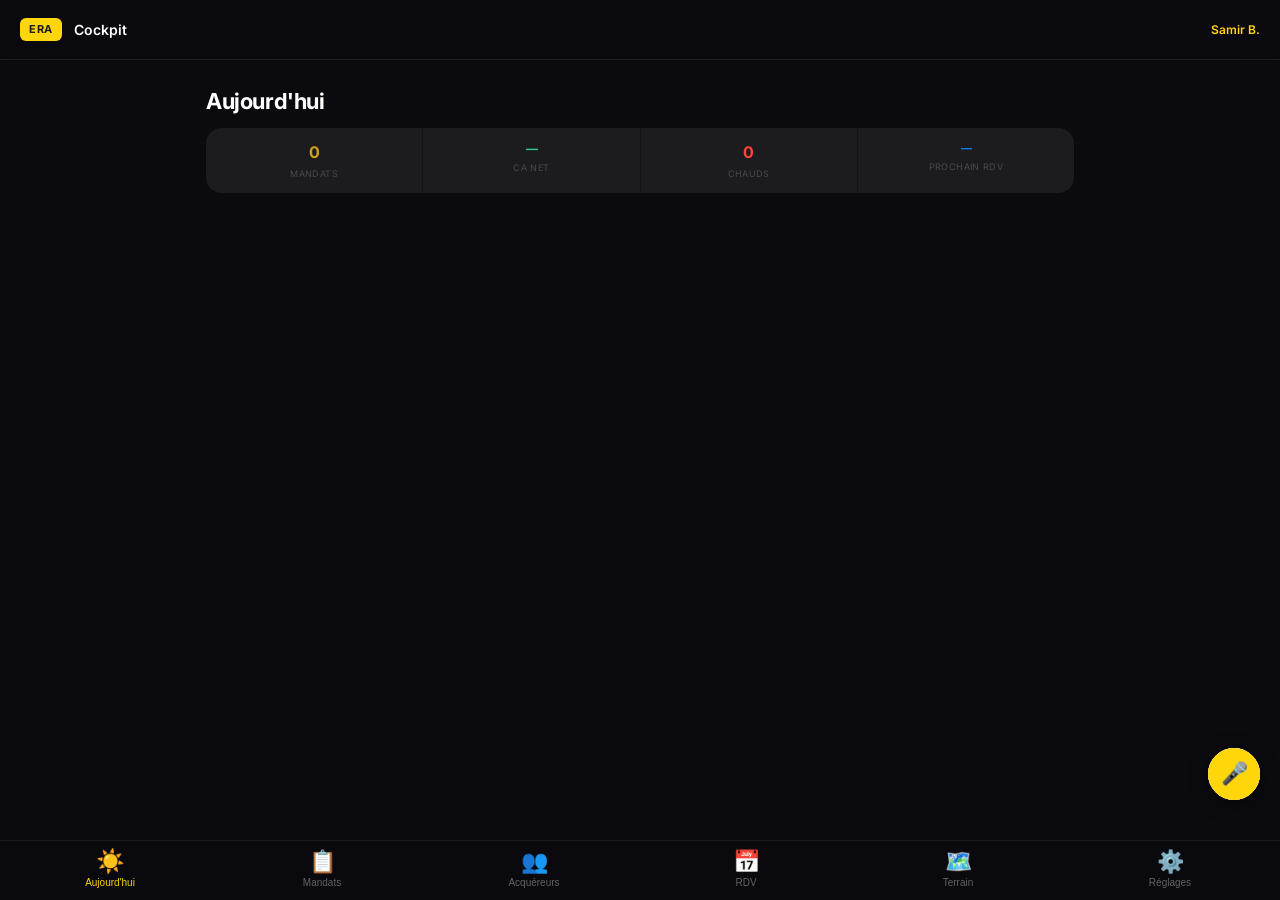
<file: index.html>
<!DOCTYPE html>
<html lang="fr">
<head>
<meta charset="UTF-8">
<meta name="viewport" content="width=device-width, initial-scale=1.0, viewport-fit=cover">
<meta name="theme-color" content="#0a0a0f">
<meta name="mobile-web-app-capable" content="yes">
<meta name="apple-mobile-web-app-capable" content="yes">
<meta name="apple-mobile-web-app-status-bar-style" content="black-translucent">
<title>Cockpit ERA — Samir</title>
<link href="https://fonts.googleapis.com/css2?family=Inter:wght@300;400;500;600;700&display=swap" rel="stylesheet">
<style>
:root,[data-theme="dark"]{
  --premium-gold:#d4a017;
  --premium-gold-dim:rgba(212,160,23,.25);
  --premium-border:rgba(255,255,255,.07);
  --premium-border-hover:rgba(255,255,255,.14);
  --premium-surface:rgba(255,255,255,.02);
  --premium-surface-hover:rgba(255,255,255,.04);
  --bg:#0a0a0f;
  --surface:#1c1c1e;
  --surface2:#2c2c2e;
  --surface3:#3a3a3c;
  --gold:#ffd60a;
  --gold-lt:#ffe566;
  --gold-bg:rgba(255,214,10,.12);
  --text:#ffffff;
  --text2:rgba(235,235,245,.6);
  --text3:#636366;
  --green:#30d158;
  --green-bg:rgba(48,209,88,.12);
  --red:#ff453a;
  --red-bg:rgba(255,69,58,.12);
  --orange:#ff9f0a;
  --orange-bg:rgba(255,159,10,.12);
  --blue:#0a84ff;
  --blue-bg:rgba(10,132,255,.12);
  --purple:#bf5af2;
  --purple-bg:rgba(191,90,242,.12);
  --border:rgba(255,255,255,.08);
  --border2:rgba(255,255,255,.14);
  --shadow:0 2px 12px rgba(0,0,0,.4);
  --shadow-md:0 8px 30px rgba(0,0,0,.5);
  --r:16px;--r-sm:12px;--nav-h:80px;
}
[data-theme="light"]{
  --bg:#f4f5f7;
  --surface:#ffffff;
  --surface2:#eceef2;
  --surface3:#e2e6ed;
  --gold:#c8922a;
  --gold-lt:#e8b860;
  --gold-bg:rgba(200,146,42,.1);
  --text:#18202e;
  --text2:#4a5568;
  --text3:#8a94a6;
  --green:#16a34a;
  --green-bg:rgba(22,163,74,.1);
  --red:#dc2626;
  --red-bg:rgba(220,38,38,.1);
  --orange:#d97706;
  --orange-bg:rgba(217,119,6,.1);
  --blue:#2563eb;
  --blue-bg:rgba(37,99,235,.1);
  --purple:#7c3aed;
  --purple-bg:rgba(124,58,237,.1);
  --border:rgba(0,0,0,.08);
  --border2:rgba(0,0,0,.14);
  --shadow:0 1px 4px rgba(0,0,0,.07),0 4px 16px rgba(0,0,0,.05);
  --shadow-md:0 4px 20px rgba(0,0,0,.12);
  --r:16px;--r-sm:12px;--nav-h:80px;
}
*{box-sizing:border-box;margin:0;padding:0;}
html,body{height:100%;-webkit-tap-highlight-color:transparent;}
body{font-family:-apple-system,BlinkMacSystemFont,'SF Pro Display','Inter',sans-serif;background:var(--bg);color:var(--text);font-size:14px;line-height:1.5;}

/* ── HEADER ── */
.hdr{background:rgba(10,10,15,.85);backdrop-filter:blur(20px);-webkit-backdrop-filter:blur(20px);padding:0 20px;height:60px;display:flex;align-items:center;justify-content:space-between;position:sticky;top:0;z-index:100;border-bottom:0.5px solid var(--border);}
.hdr-left{display:flex;align-items:center;gap:12px;}
.era-pill{background:var(--gold);color:#1c1c1e;font-size:11px;font-weight:700;padding:3px 9px;border-radius:6px;letter-spacing:.5px;}
.hdr-name{font-size:14px;font-weight:600;color:var(--text);}
.hdr-sub{font-size:10px;color:var(--text3);margin-top:1px;}
.hdr-agent{font-size:12px;color:var(--gold);font-weight:600;}

.hdr-urgence:hover{opacity:.85;}

/* ── BOTTOM NAV ── */
.tabs{background:rgba(10,10,15,.9);backdrop-filter:blur(20px);-webkit-backdrop-filter:blur(20px);display:flex;position:fixed;bottom:0;left:0;right:0;z-index:200;border-top:0.5px solid var(--border);padding:0 4px env(safe-area-inset-bottom);}
.tab{flex:1;display:flex;flex-direction:column;align-items:center;justify-content:center;padding:10px 4px 12px;font-size:10px;font-weight:500;color:var(--text3);background:none;border:none;cursor:pointer;gap:4px;transition:color .15s;position:relative;}
.tab .tab-ico{font-size:22px;line-height:1;}
.tab .tab-lbl{font-size:10px;}
.tab.on{color:var(--gold);}
.tab.on .tab-ico{transform:scale(1.05);}
.cnt{background:var(--gold);color:#1c1c1e;font-size:9px;font-weight:800;padding:1px 5px;border-radius:10px;min-width:16px;text-align:center;position:absolute;top:6px;right:calc(50% - 16px);}

/* ── MAIN ── */
.main{max-width:900px;margin:0 auto;padding:18px 16px calc(var(--nav-h) + 20px);}
.panel{display:none;}.panel.on{display:block;}

/* ── DASHBOARD ── */

.db-item{text-align:center;}
.db-val{font-size:22px;font-weight:700;color:var(--gold);line-height:1;}
.db-val.db-ca{color:var(--green);}
.db-lbl{font-size:10px;color:var(--text3);text-transform:uppercase;letter-spacing:.4px;margin-top:4px;}

/* ── PIPELINE ── */
.pipeline{display:flex;gap:0;margin-bottom:20px;border-radius:var(--r);overflow:hidden;border:0.5px solid var(--border);background:var(--surface);}
.pipe-step{flex:1;padding:14px 8px;text-align:center;border-right:0.5px solid var(--border);cursor:pointer;transition:background .15s;}
.pipe-step:last-child{border-right:none;}
.pipe-step:hover{background:var(--surface2);}
.pipe-step.active-filter{background:var(--gold-bg);}
.pipe-num{font-size:20px;font-weight:700;color:var(--text);line-height:1;}
.pipe-lbl{font-size:9px;color:var(--text3);margin-top:3px;text-transform:uppercase;letter-spacing:.3px;}
.pipe-dot{width:8px;height:8px;border-radius:50%;margin:4px auto 0;}

/* ── SECTION HEADER ── */
.sh{display:flex;align-items:center;justify-content:space-between;margin-bottom:18px;flex-wrap:wrap;gap:10px;}
.stitle{font-size:20px;font-weight:700;color:var(--text);letter-spacing:-.3px;}
.ssub{font-size:12px;color:var(--text3);margin-top:2px;}

/* ── BUTTONS ── */
.btn{display:inline-flex;align-items:center;gap:5px;padding:9px 16px;border-radius:20px;font-family:inherit;font-size:13px;font-weight:600;cursor:pointer;border:none;transition:all .15s;}
.btn-gold{background:var(--gold);color:#1c1c1e;}
.btn-gold:hover{opacity:.88;}
.btn-ghost{background:var(--surface2);color:var(--text2);border:0.5px solid var(--border2);}
.btn-ghost:hover{background:var(--surface3);}
.btn-del{background:var(--red-bg);color:var(--red);border:none;padding:5px 10px;font-size:11px;}
.btn-edit{background:var(--gold-bg);color:var(--gold);border:none;padding:5px 10px;font-size:11px;}
.btn-match{background:var(--blue-bg);color:var(--blue);border:none;padding:5px 10px;font-size:11px;}
.btn-sm{padding:5px 10px;font-size:11px;border-radius:12px;}

/* ── CARDS ── */
.grid{display:grid;grid-template-columns:repeat(auto-fill,minmax(270px,1fr));gap:12px;}
.card{background:var(--surface);border-radius:var(--r);padding:16px;border:0.5px solid var(--border);transition:border-color .15s;}
.card:hover{border-color:var(--border2);}
.card-top{display:flex;align-items:flex-start;justify-content:space-between;gap:8px;margin-bottom:10px;}
.card-ttl{font-size:14px;font-weight:600;color:var(--text);line-height:1.3;}
.card-sub{font-size:11px;color:var(--text3);margin-top:2px;}
.card-row{display:flex;align-items:center;gap:6px;margin-bottom:4px;font-size:12px;}
.card-lbl{color:var(--text3);min-width:70px;}
.card-val{color:var(--text2);font-weight:500;}
.card-ft{margin-top:12px;padding-top:10px;border-top:0.5px solid var(--border);display:flex;gap:6px;align-items:center;flex-wrap:wrap;justify-content:space-between;}
.card-actions{display:flex;gap:5px;}

/* ── NET BANNER ── */
.net-row{display:flex;align-items:center;justify-content:space-between;padding:6px 0;margin:7px 0;border-bottom:0.5px solid rgba(255,255,255,.05);}
.net-lbl{font-size:10px;color:rgba(255,255,255,.25);font-weight:400;}
.net-val{font-size:15px;font-weight:700;color:#d4a017;letter-spacing:-.3px;}
.net-detail{font-size:10px;color:rgba(255,255,255,.2);margin-top:1px;}

/* ── BADGES ── */
.badge{display:inline-flex;align-items:center;padding:3px 9px;border-radius:20px;font-size:10px;font-weight:600;letter-spacing:.1px;}
.b-green{background:var(--green-bg);color:var(--green);}
.b-red{background:var(--red-bg);color:var(--red);}
.b-orange{background:var(--orange-bg);color:var(--orange);}
.b-blue{background:var(--blue-bg);color:var(--blue);}
.b-gray{background:var(--surface2);color:var(--text3);}
.b-gold{background:var(--gold-bg);color:var(--gold);}
.b-purple{background:var(--purple-bg);color:var(--purple);}
.tag{display:inline-block;background:var(--surface2);color:var(--text2);font-size:10px;padding:2px 8px;border-radius:6px;font-weight:500;}

/* ── STATS ── */
.stats{display:grid;grid-template-columns:repeat(auto-fit,minmax(90px,1fr));gap:10px;margin-bottom:18px;}
.sc{background:var(--surface);border:0.5px solid var(--border);border-radius:var(--r);padding:14px;text-align:center;}
.sv{font-size:22px;font-weight:700;color:var(--text);line-height:1;}
.sl{font-size:10px;color:var(--text3);margin-top:3px;text-transform:uppercase;letter-spacing:.3px;}

/* ── SEARCH ── */
.srch{margin-bottom:14px;position:relative;}
.srch input{width:100%;padding:11px 14px 11px 38px;border:0.5px solid var(--border);border-radius:14px;font-family:inherit;font-size:13px;background:var(--surface);outline:none;color:var(--text);transition:border-color .15s;}
.srch input:focus{border-color:rgba(255,214,10,.4);}
.srch input::placeholder{color:var(--text3);}
.srch::before{content:'🔍';position:absolute;left:12px;top:50%;transform:translateY(-50%);font-size:13px;opacity:.4;pointer-events:none;}

/* ── MODAL ── */
.mo{display:none;position:fixed;inset:0;background:rgba(0,0,0,.7);backdrop-filter:blur(6px);z-index:300;align-items:flex-end;justify-content:center;padding:0;}
.mo.open{display:flex;}
.mbox{background:var(--surface);border-radius:28px 28px 0 0;padding:28px 22px 34px;width:100%;max-width:600px;max-height:90vh;overflow-y:auto;animation:slideup .28s cubic-bezier(.32,1,.28,1);}
@keyframes slideup{from{transform:translateY(40px);opacity:0;}to{transform:translateY(0);opacity:1;}}
.m-ttl{font-size:18px;font-weight:700;color:var(--text);margin-bottom:20px;display:flex;align-items:center;justify-content:space-between;}
.m-close{background:var(--surface2);border:none;font-size:16px;cursor:pointer;color:var(--text3);padding:4px 8px;border-radius:20px;}
.fg{display:grid;grid-template-columns:1fr 1fr;gap:12px;}
.fg .full{grid-column:1/-1;}
.fgrp{display:flex;flex-direction:column;gap:5px;}
.flbl{font-size:11px;font-weight:600;color:var(--text3);text-transform:uppercase;letter-spacing:.4px;}
.fin,.fsel,.ftxt{padding:12px 14px;border:0.5px solid var(--border2);border-radius:var(--r-sm);font-family:inherit;font-size:13px;color:var(--text);background:var(--surface2);transition:border-color .15s;outline:none;width:100%;}
.fin:focus,.fsel:focus,.ftxt:focus{border-color:rgba(255,214,10,.5);}
.fin::placeholder{color:var(--text3);}
.ftxt{resize:vertical;min-height:72px;}
.fsel option{background:var(--surface2);color:var(--text);}
.f-acts{display:flex;gap:8px;justify-content:flex-end;margin-top:20px;padding-top:16px;border-top:0.5px solid var(--border);}

/* ── INFO/WARN BOXES ── */
.info-box{background:var(--blue-bg);border:0.5px solid rgba(10,132,255,.25);border-radius:var(--r-sm);padding:10px 14px;font-size:12px;color:var(--blue);margin-bottom:16px;display:flex;gap:8px;align-items:flex-start;}
.warn-box{background:var(--orange-bg);border:0.5px solid rgba(255,159,10,.25);border-radius:var(--r-sm);padding:10px 14px;font-size:12px;color:var(--orange);margin-bottom:16px;display:flex;gap:8px;}

/* ── EMPTY ── */
.empty{text-align:center;padding:48px 20px;color:var(--text3);}
.empty-ico{font-size:36px;margin-bottom:10px;opacity:.4;}
.empty-ttl{font-size:15px;font-weight:600;color:var(--text3);margin-bottom:6px;}

/* ── MATCHING ── */
.match-item{background:var(--surface2);border-radius:var(--r-sm);padding:12px;margin-bottom:8px;display:flex;align-items:center;justify-content:space-between;gap:10px;}
.match-info{flex:1;}
.match-ttl{font-size:13px;font-weight:600;color:var(--text);}
.match-sub{font-size:11px;color:var(--text3);margin-top:2px;}
.match-none{text-align:center;padding:20px;color:var(--text3);font-size:13px;}

/* ── RDV ── */
.rdv-card{background:var(--surface);border:0.5px solid var(--border);border-radius:var(--r);padding:14px 16px;display:flex;gap:14px;}
.rdv-date{background:var(--surface2);color:var(--text);border-radius:var(--r-sm);padding:10px 12px;text-align:center;min-width:52px;flex-shrink:0;}
.rdv-day{font-size:20px;font-weight:700;line-height:1;}
.rdv-mo{font-size:10px;text-transform:uppercase;opacity:.5;letter-spacing:.3px;}
.rdv-hr{font-size:11px;color:var(--gold);margin-top:3px;font-weight:600;}
.rdv-body{flex:1;}
.rdv-ttl{font-size:14px;font-weight:600;color:var(--text);}
.rdv-det{font-size:12px;color:var(--text3);margin-top:3px;}
.rdv-list{display:flex;flex-direction:column;gap:6px;}
/* RDV premium */
.rdv-week-new{display:grid;grid-template-columns:repeat(7,1fr);gap:2px;padding:12px 16px;border-bottom:0.5px solid rgba(255,255,255,.05);}
.rdv-wday{display:flex;flex-direction:column;align-items:center;gap:4px;cursor:pointer;}
.rdv-wday-lbl{font-size:9px;color:rgba(255,255,255,.2);font-weight:500;text-transform:uppercase;letter-spacing:.04em;}
.rdv-wday-num{width:30px;height:30px;border-radius:50%;display:flex;align-items:center;justify-content:center;font-size:13px;font-weight:500;color:rgba(255,255,255,.4);transition:all .15s;cursor:pointer;}
.rdv-wday-num.today{background:#d4a017;color:#08080c;font-weight:700;}
.rdv-wday-num.has-rdv{color:rgba(255,255,255,.7);}
.rdv-wday-num.selected{background:rgba(255,255,255,.1);color:#fff;}
.rdv-wday-dots{display:flex;gap:2px;justify-content:center;min-height:6px;}
.rdv-wdot{width:4px;height:4px;border-radius:50%;}
.rdv-card-new{border-radius:14px;padding:12px 13px 10px;margin-bottom:6px;border:0.5px solid rgba(255,255,255,.07);background:rgba(255,255,255,.02);display:flex;gap:12px;align-items:flex-start;transition:background .15s;}
.rdv-card-new:active{background:rgba(255,255,255,.04);}
.rdv-card-new.rdv-estim{border-left:2px solid #d4a017;border-radius:0 14px 14px 0;}
.rdv-card-new.rdv-visite{border-left:2px solid rgba(41,128,185,.7);border-radius:0 14px 14px 0;}
.rdv-card-new.rdv-sign{border-left:2px solid rgba(39,174,96,.7);border-radius:0 14px 14px 0;}
.rdv-card-new.rdv-autre{border-left:2px solid rgba(255,255,255,.2);border-radius:0 14px 14px 0;}
.rdv-card-new.rdv-past{opacity:.35;}
.rdv-time-col{display:flex;flex-direction:column;align-items:center;min-width:32px;}
.rdv-time-h{font-size:14px;font-weight:700;color:rgba(255,255,255,.7);letter-spacing:-.3px;}
.rdv-time-m{font-size:10px;color:rgba(255,255,255,.25);margin-top:-2px;}
.rdv-day-sep{font-size:10px;font-weight:500;color:rgba(255,255,255,.2);letter-spacing:.08em;text-transform:uppercase;margin:14px 0 8px;display:flex;align-items:center;gap:8px;}
.rdv-day-sep:first-child{margin-top:0;}
.rdv-sep-line{flex:1;height:0.5px;background:rgba(255,255,255,.05);}
.rdv-today{border-left:2px solid var(--gold);}
.rdv-past{opacity:.35;}
.rdv-fcard{background:var(--surface);border:0.5px solid var(--border);border-radius:var(--r);padding:20px;margin-bottom:20px;}
.chip-row{display:flex;gap:7px;flex-wrap:wrap;margin-top:5px;}
.chip{padding:7px 14px;border-radius:20px;border:0.5px solid var(--border2);font-size:12px;cursor:pointer;background:var(--surface2);color:var(--text3);font-family:inherit;font-weight:500;transition:all .12s;}
.chip.on{background:var(--gold);border-color:var(--gold);color:#1c1c1e;font-weight:700;}

/* ── NOTES ── */
.notes-grid{display:grid;grid-template-columns:repeat(auto-fill,minmax(250px,1fr));gap:12px;}
.note-card{background:var(--surface);border-radius:var(--r);padding:14px;border:0.5px solid var(--border);border-top:2px solid var(--gold);}
.note-card.p-haute{border-top-color:var(--red);}
.note-card.p-moyenne{border-top-color:var(--orange);}
.note-card.p-basse{border-top-color:var(--green);}
.note-ttl{font-size:13px;font-weight:700;color:var(--text);margin-bottom:6px;}
.note-body{font-size:12px;color:var(--text2);line-height:1.6;white-space:pre-wrap;word-break:break-word;}
.note-ft{margin-top:10px;padding-top:8px;border-top:0.5px solid var(--border);display:flex;align-items:center;justify-content:space-between;}
.note-dt{font-size:10px;color:var(--text3);}

/* ── TOAST ── */
#toast{position:fixed;bottom:calc(var(--nav-h) + 10px);left:50%;transform:translateX(-50%) translateY(30px);background:var(--surface2);color:var(--text);padding:12px 20px;border-radius:30px;font-size:13px;font-weight:500;z-index:999;transition:all .3s;pointer-events:none;white-space:nowrap;border:0.5px solid var(--border2);opacity:0;}
#toast.show{transform:translateX(-50%) translateY(0);opacity:1;}
#toast.ok{background:var(--green-bg);color:var(--green);border-color:rgba(48,209,88,.3);}
#toast.err{background:var(--red-bg);color:var(--red);border-color:rgba(255,69,58,.3);}

/* ── POPUP RAPPEL ── */
.pop-ov{position:fixed;inset:0;background:rgba(0,0,0,.8);backdrop-filter:blur(8px);z-index:9000;display:flex;align-items:flex-end;justify-content:center;opacity:0;pointer-events:none;transition:opacity .3s;}
.pop-ov.show{opacity:1;pointer-events:all;}
.pop{background:var(--surface);border-radius:28px 28px 0 0;padding:28px 22px 40px;max-width:480px;width:100%;max-height:92vh;overflow-y:auto;transform:translateY(30px);transition:transform .35s cubic-bezier(.32,1,.28,1);border:0.5px solid var(--border2);}
.pop-ov.show .pop{transform:translateY(0);}
.pop-ring{width:54px;height:54px;border-radius:50%;background:var(--gold-bg);border:2px solid var(--gold);display:flex;align-items:center;justify-content:center;font-size:1.5rem;margin:0 auto 12px;animation:pulse 1.2s ease-in-out infinite;}
@keyframes pulse{0%,100%{box-shadow:0 0 0 0 rgba(255,214,10,.4);}50%{box-shadow:0 0 0 14px rgba(255,214,10,0);}}
.pop-lbl{font-size:10px;text-transform:uppercase;letter-spacing:.12em;color:var(--gold);text-align:center;margin-bottom:6px;}
.pop-client{font-size:1.25rem;font-weight:700;color:var(--text);text-align:center;margin-bottom:4px;}
.pop-tel{text-align:center;font-size:13px;color:var(--gold);margin-bottom:8px;font-weight:600;}
.pop-cd{text-align:center;margin-bottom:10px;}
.cd-val{font-size:1.8rem;font-weight:700;color:var(--gold);line-height:1;}
.cd-lbl{font-size:9px;color:var(--text3);text-transform:uppercase;margin-top:2px;}
.pop-note{background:var(--surface2);border-radius:12px;padding:10px 14px;margin-bottom:14px;font-size:12px;color:var(--text2);line-height:1.5;}
.pop-sep{font-size:9px;text-transform:uppercase;letter-spacing:.1em;color:var(--text3);margin:12px 0 8px;text-align:center;}
.pop-contact-row{display:grid;grid-template-columns:repeat(3,1fr);gap:8px;margin-bottom:14px;}
.btn-contact{display:flex;flex-direction:column;align-items:center;gap:4px;padding:12px 6px;border:0.5px solid var(--border2);border-radius:14px;background:var(--surface2);color:var(--text);font-family:inherit;font-size:11px;font-weight:600;cursor:pointer;transition:all .15s;}
.btn-contact span{font-size:1.4rem;}
.btn-contact.btn-wa{border-color:rgba(37,211,102,.3);color:#25d366;}
.btn-contact.btn-sms{border-color:rgba(10,132,255,.3);color:var(--blue);}
.btn-contact.btn-call{border-color:rgba(48,209,88,.3);color:var(--green);}
.pop-msg-tabs{display:flex;gap:5px;margin-bottom:8px;flex-wrap:wrap;}
.msg-tab{padding:6px 12px;border-radius:20px;font-size:11px;font-weight:600;border:0.5px solid var(--border2);background:var(--surface2);color:var(--text3);cursor:pointer;font-family:inherit;transition:all .15s;}
.msg-tab.on{background:var(--gold);border-color:var(--gold);color:#1c1c1e;}
.pop-msg-preview{background:var(--surface2);border-radius:12px;padding:10px 14px;font-size:12px;color:var(--text2);line-height:1.5;margin-bottom:10px;min-height:52px;}
.pop-msg-acts{display:grid;grid-template-columns:1fr 1fr;gap:7px;margin-bottom:14px;}
.btn-send{padding:10px;border-radius:12px;font-size:12px;font-weight:700;font-family:inherit;cursor:pointer;border:none;transition:opacity .15s;}
.btn-send-wa{background:#25d366;color:white;}
.btn-send-sms{background:var(--blue);color:white;}
.pop-snooze-row{display:grid;grid-template-columns:repeat(4,1fr);gap:6px;margin-bottom:14px;}
.btn-snz{padding:10px 4px;background:var(--surface2);border:0.5px solid var(--border2);border-radius:12px;color:var(--text3);font-family:inherit;font-size:11px;font-weight:600;cursor:pointer;transition:all .15s;text-align:center;}
.btn-snz:hover{border-color:var(--gold);color:var(--gold);}
.btn-ok{width:100%;padding:14px;background:var(--gold);border:none;border-radius:14px;color:#1c1c1e;font-family:inherit;font-size:15px;font-weight:700;cursor:pointer;transition:opacity .15s;}
.btn-ok:hover{opacity:.88;}

/* ── INSTALL BANNER ── */
.install-banner{position:fixed;bottom:calc(var(--nav-h) + 10px);left:50%;transform:translateX(-50%) translateY(120px);background:var(--surface);border:0.5px solid var(--border2);border-radius:var(--r);padding:12px 16px;display:flex;align-items:center;gap:10px;z-index:2000;transition:transform .4s cubic-bezier(.34,1.56,.64,1);max-width:320px;width:calc(100% - 32px);opacity:0;}
.install-banner.show{transform:translateX(-50%) translateY(0);opacity:1;}
.btn-inst{background:var(--gold);border:none;border-radius:20px;color:#1c1c1e;font-family:inherit;font-size:12px;font-weight:700;padding:7px 14px;cursor:pointer;white-space:nowrap;}
.btn-inst-x{background:none;border:none;color:var(--text3);cursor:pointer;font-size:15px;padding:3px;}

/* ── PARAMS ── */
.params-section{background:var(--surface);border:0.5px solid var(--border);border-radius:var(--r);padding:20px;margin-bottom:16px;}
.params-ttl{font-size:15px;font-weight:700;color:var(--text);margin-bottom:14px;display:flex;align-items:center;gap:7px;}
.params-row{display:flex;align-items:center;justify-content:space-between;padding:12px 0;border-bottom:0.5px solid var(--border);gap:12px;}
.params-row:last-child{border-bottom:none;}
.params-info{flex:1;}
.params-info strong{font-size:13px;color:var(--text);}
.params-info p{font-size:11px;color:var(--text3);margin-top:2px;}

/* ── VOICE INPUT ── */
.voice-wrap{position:fixed;bottom:calc(var(--nav-h) + 16px);right:16px;width:60px;height:60px;display:flex;align-items:center;justify-content:center;z-index:150;}
.btn-voice{width:52px;height:52px;border-radius:50%;background:var(--gold);color:#1c1c1e;border:none;font-size:22px;cursor:pointer;display:flex;align-items:center;justify-content:center;position:relative;z-index:2;box-shadow:0 4px 20px rgba(0,0,0,.35);transition:background .3s,color .3s,border .3s;}
.btn-voice:hover{transform:scale(1.06);}
.vring{position:absolute;width:52px;height:52px;border-radius:50%;border:1.5px solid;pointer-events:none;z-index:1;}
/* Flow vocal premium */
.vf-ring{position:absolute;width:80px;height:80px;border-radius:50%;border:1px solid #d4a017;pointer-events:none;}
.vf-r1{animation:vfring 2s ease-out infinite;}
.vf-r2{animation:vfring 2s ease-out .65s infinite;}
.vf-r3{animation:vfring 2s ease-out 1.3s infinite;}
@keyframes vfring{0%{transform:scale(1);opacity:.5}100%{transform:scale(2.4);opacity:0}}
.vf-overlay{position:fixed;inset:0;background:rgba(0,0,0,.92);z-index:800;display:flex;flex-direction:column;opacity:0;pointer-events:none;transition:opacity .3s;}
.vf-overlay.show{opacity:1;pointer-events:all;}
.vf-screen{position:absolute;inset:0;display:flex;flex-direction:column;align-items:center;justify-content:center;padding:32px 28px;transition:opacity .35s,transform .35s;}
.vf-screen.hidden{opacity:0;pointer-events:none;transform:scale(.97);}
.vf-steps{display:flex;gap:6px;position:absolute;top:56px;left:50%;transform:translateX(-50%);}
.vf-dot{width:6px;height:6px;border-radius:50%;background:rgba(255,255,255,.1);transition:background .3s;}
.vf-dot.on{background:#d4a017;}
/* Écoute */
.vf-wave{display:flex;align-items:center;gap:4px;height:36px;margin:16px 0 20px;}
.vf-bar{width:4px;border-radius:2px;background:#d4a017;animation:vfwave 1s ease-in-out infinite;}
.vf-bar:nth-child(1){height:8px;animation-delay:0s}
.vf-bar:nth-child(2){height:20px;animation-delay:.1s}
.vf-bar:nth-child(3){height:30px;animation-delay:.2s}
.vf-bar:nth-child(4){height:16px;animation-delay:.3s}
.vf-bar:nth-child(5){height:26px;animation-delay:.4s}
.vf-bar:nth-child(6){height:12px;animation-delay:.5s}
.vf-bar:nth-child(7){height:22px;animation-delay:.6s}
@keyframes vfwave{0%,100%{transform:scaleY(1);opacity:.5}50%{transform:scaleY(1.5);opacity:1}}
.vf-phrase{font-size:14px;color:rgba(255,255,255,.4);text-align:center;font-style:italic;min-height:44px;line-height:1.6;}
/* Compris */
.vf-understood{background:rgba(255,255,255,.03);border:0.5px solid rgba(255,255,255,.08);border-radius:20px;padding:18px;width:100%;margin-bottom:20px;}
.vf-uc-row{display:flex;align-items:center;gap:12px;margin-bottom:12px;}
.vf-uc-row:last-child{margin-bottom:0;}
.vf-uc-ico{width:34px;height:34px;border-radius:50%;border:0.5px solid rgba(255,255,255,.1);display:flex;align-items:center;justify-content:center;font-size:13px;flex-shrink:0;}
.vf-uc-lbl{font-size:10px;color:rgba(255,255,255,.25);margin-bottom:2px;}
.vf-uc-val{font-size:13px;font-weight:600;color:rgba(255,255,255,.85);}
.vf-uc-val.missing{color:rgba(255,149,0,.8);font-style:italic;}
/* Succès */
.vf-circle{width:88px;height:88px;border-radius:50%;border:2px solid #d4a017;display:flex;align-items:center;justify-content:center;font-size:34px;margin-bottom:20px;}
.vf-circle.pop{animation:vfpop .5s cubic-bezier(.34,1.56,.64,1);}
@keyframes vfpop{0%{transform:scale(.4);opacity:0}100%{transform:scale(1);opacity:1}}
.vf-tags{display:flex;flex-wrap:wrap;gap:6px;justify-content:center;margin:16px 0 24px;}
.vf-tag{padding:5px 12px;border-radius:20px;border:0.5px solid rgba(212,160,23,.3);font-size:11px;font-weight:500;color:#d4a017;}
/* Boutons */
.vf-btn-gold{width:100%;padding:15px;border-radius:14px;border:none;background:#d4a017;color:#08080c;font-size:14px;font-weight:700;cursor:pointer;margin-bottom:8px;}
.vf-btn-ghost{width:100%;padding:12px;border-radius:14px;border:0.5px solid rgba(255,255,255,.1);background:transparent;color:rgba(255,255,255,.3);font-size:12px;cursor:pointer;}
/* Tel input dans le flow */
.vf-tel-input{width:100%;padding:14px 16px;border-radius:14px;border:0.5px solid rgba(255,255,255,.12);background:rgba(255,255,255,.04);color:#fff;font-size:16px;font-family:inherit;outline:none;margin-bottom:14px;text-align:center;letter-spacing:.05em;}

/* Écoute — rings dorés qui pulsent vers l'extérieur */
@keyframes vr-pulse{0%{transform:scale(1);opacity:.7;}100%{transform:scale(1.9);opacity:0;}}
.btn-voice.vstate-listen{background:var(--gold);color:#1c1c1e;}
.vring.listen{border-color:var(--gold);}
.vring.listen.r1{animation:vr-pulse 1.8s ease-out infinite;}
.vring.listen.r2{animation:vr-pulse 1.8s ease-out .6s infinite;}
.vring.listen.r3{animation:vr-pulse 1.8s ease-out 1.2s infinite;}

/* Réflexion IA — arc qui tourne */
@keyframes vr-spin{to{transform:rotate(360deg);}}
.btn-voice.vstate-think{background:var(--surface2);color:rgba(255,214,10,.8);border:1.5px solid rgba(255,214,10,.2);}
.vring.think{width:68px;height:68px;border-color:transparent;border-top-color:var(--gold);animation:vr-spin 1.2s linear infinite;}

/* Parle IA — rings blancs qui respirent */
@keyframes vr-breathe{0%,100%{transform:scale(1);opacity:.5;}50%{transform:scale(1.6);opacity:.12;}}
.btn-voice.vstate-speak{background:var(--surface2);color:#fff;border:1.5px solid rgba(255,255,255,.25);}
.vring.speak{border-color:rgba(255,255,255,.5);}
.vring.speak.r1{animation:vr-breathe 2s ease-in-out infinite;}
.vring.speak.r2{animation:vr-breathe 2s ease-in-out .55s infinite;}
.vring.speak.r3{animation:vr-breathe 2s ease-in-out 1.1s infinite;}

.voice-overlay{position:fixed;bottom:calc(var(--nav-h) + 80px);right:18px;background:var(--surface);border:0.5px solid var(--border2);border-radius:16px;padding:10px 14px;font-size:12px;color:var(--text2);max-width:200px;text-align:right;z-index:149;display:none;box-shadow:0 4px 20px rgba(0,0,0,.3);}
.voice-overlay.show{display:block;}

/* ── ÉCRAN PIN ── */
.pin-screen{position:fixed;inset:0;background:var(--bg);z-index:9999;display:flex;flex-direction:column;align-items:center;justify-content:center;padding:40px 24px;}
.pin-logo{background:var(--gold);color:#1c1c1e;font-size:11px;font-weight:700;padding:4px 10px;border-radius:6px;letter-spacing:.5px;margin-bottom:32px;}
.pin-title{font-size:22px;font-weight:700;color:var(--text);margin-bottom:6px;}
.pin-sub{font-size:13px;color:var(--text3);margin-bottom:40px;text-align:center;}
.pin-dots{display:flex;gap:18px;margin-bottom:40px;}
.pin-dot{width:16px;height:16px;border-radius:50%;border:2px solid var(--border2);background:transparent;transition:all .15s;}
.pin-dot.filled{background:var(--gold);border-color:var(--gold);}
.pin-dot.error{background:var(--red);border-color:var(--red);animation:shake .3s ease;}
@keyframes shake{0%,100%{transform:translateX(0);}25%{transform:translateX(-6px);}75%{transform:translateX(6px);}}
.pin-grid{display:grid;grid-template-columns:repeat(3,1fr);gap:14px;max-width:280px;width:100%;}
.pin-btn{background:var(--surface);border:0.5px solid var(--border2);border-radius:50%;width:72px;height:72px;font-size:22px;font-weight:600;color:var(--text);cursor:pointer;font-family:inherit;display:flex;flex-direction:column;align-items:center;justify-content:center;transition:background .1s;margin:0 auto;}
.pin-btn:active{background:var(--surface3);}
.pin-btn-sub{font-size:8px;color:var(--text3);font-weight:500;letter-spacing:.5px;margin-top:2px;}
.pin-btn-del{background:transparent;border:none;font-size:22px;color:var(--text2);cursor:pointer;width:72px;height:72px;display:flex;align-items:center;justify-content:center;margin:0 auto;}
.pin-error-msg{font-size:13px;color:var(--red);margin-top:20px;min-height:20px;text-align:center;}
.pin-forgot{font-size:12px;color:var(--text3);margin-top:24px;cursor:pointer;text-decoration:underline;}

/* ── DATE BUTTONS RELANCE ── */
.ns-date-btn{background:var(--surface2);border:0.5px solid rgba(255,255,255,.08);border-radius:10px;padding:10px 4px;color:rgba(255,255,255,.5);font-family:inherit;cursor:pointer;text-align:center;transition:all .15s;width:100%;}
.ns-date-btn:active{transform:scale(.95);}
.ns-date-btn.sel{background:rgba(212,160,23,.15);border-color:rgba(212,160,23,.35);color:#d4a017;}

/* ── RESPONSIVE ── */
@media(max-width:600px){
  .fg{grid-template-columns:1fr;}
  .fg .full{grid-column:1;}
  .main{padding:14px 12px calc(var(--nav-h) + 14px);}
  .grid{grid-template-columns:1fr;}
  .stats{grid-template-columns:repeat(2,1fr);}
  .mbox{padding:22px 16px 30px;}
  .pipeline{flex-direction:row;}
  .pipe-step{padding:10px 6px;}
}

/* ── MA JOURNÉE ── */

.mj-btn-done{background:var(--surface2);color:var(--text3);border:0.5px solid var(--border2);font-size:10px;font-weight:600;padding:4px 10px;border-radius:20px;cursor:pointer;}
.mj-btn-done:hover{background:var(--green-bg);color:var(--green);}
.mj-ico{font-size:1.3rem;flex-shrink:0;margin-top:1px;}
.mj-body{flex:1;}
.mj-ttl{font-size:13px;font-weight:600;color:var(--text);}
.mj-sub{font-size:11px;color:var(--text3);margin-top:2px;}
.mj-actions{display:flex;gap:5px;margin-top:7px;flex-wrap:wrap;}
.mj-btn{padding:5px 12px;border-radius:20px;font-size:11px;font-weight:600;border:none;cursor:pointer;font-family:inherit;text-decoration:none;display:inline-flex;align-items:center;gap:4px;}
.mj-btn-call{background:var(--green-bg);color:var(--green);}
.mj-btn-wa{background:rgba(37,211,102,.1);color:#25d366;}
.mj-btn-nav{background:var(--blue-bg);color:var(--blue);}


/* ── BOUTONS CONTACT RDV ── */
.rdv-btn-contact{display:inline-flex;align-items:center;gap:5px;padding:6px 12px;border-radius:20px;font-size:11px;font-weight:700;text-decoration:none;font-family:inherit;transition:opacity .15s;}
.rdv-btn-contact:hover{opacity:.8;}
.rdv-btn-call{background:var(--green-bg);color:var(--green);border:0.5px solid rgba(48,209,88,.3);}
.rdv-btn-wa{background:rgba(37,211,102,.1);color:#25d366;border:0.5px solid rgba(37,211,102,.3);}
.rdv-btn-sms{background:var(--blue-bg);color:var(--blue);border:0.5px solid rgba(10,132,255,.3);}

/* ── SECTION MANDATS ── */
.m-section-header{display:flex;align-items:center;gap:8px;padding:10px 14px;background:var(--surface);border:0.5px solid var(--border);border-radius:var(--r);margin-bottom:12px;margin-top:8px;}
.m-section-dot{width:10px;height:10px;border-radius:50%;background:var(--green);flex-shrink:0;}
.m-section-dot-estim{background:var(--orange);}
.m-section-title{font-weight:700;font-size:13px;color:var(--text);flex:1;}
.m-section-count{background:var(--green);color:#1c1c1e;font-size:11px;font-weight:700;padding:2px 8px;border-radius:20px;min-width:22px;text-align:center;}
.m-section-count-estim{background:var(--orange);}
.m-section-ca{font-size:12px;font-weight:600;color:var(--green);}
.card-estim{border-left:2px solid var(--orange);}
/* ── Pipeline acquéreur ── */
.pipe-acq{display:flex;gap:4px;overflow-x:auto;padding-bottom:4px;margin-bottom:14px;-webkit-overflow-scrolling:touch;}
.pa-step{flex-shrink:0;padding:5px 11px;border-radius:20px;font-size:10px;font-weight:700;cursor:pointer;transition:all .15s;border:0.5px solid transparent;}
.pa-done{background:var(--green-bg);color:var(--green);border-color:rgba(22,163,74,.2);}
.pa-active{background:var(--gold);color:#1c1c1e;}
.pa-next{background:var(--surface2);color:var(--text3);}

/* Badges premium — contour uniquement */
.badge.b-gold-p{color:var(--premium-gold);border:0.5px solid rgba(212,160,23,.3);background:transparent;}
.badge.b-blue-p{color:rgba(41,128,185,.9);border:0.5px solid rgba(41,128,185,.25);background:transparent;}
.badge.b-green-p{color:rgba(39,174,96,.9);border:0.5px solid rgba(39,174,96,.25);background:transparent;}
.badge.b-red-p{color:rgba(192,57,43,.9);border:0.5px solid rgba(192,57,43,.25);background:transparent;}
.badge.b-muted-p{color:rgba(255,255,255,.25);border:0.5px solid rgba(255,255,255,.08);background:transparent;}

/* Carte acquéreur — version finale */
.acq-card-new{background:var(--surface);border-radius:var(--r);padding:13px 13px 11px;margin-bottom:8px;border:0.5px solid var(--border);position:relative;transition:all .15s;}
.acq-card-new.hot{border-left:3px solid var(--gold);border-radius:0 var(--r) var(--r) 0;}
.acq-card-new.warm{border-left:3px solid var(--blue);border-radius:0 var(--r) var(--r) 0;}
.acq-card-new.cold{border-left:3px solid var(--border);border-radius:0 var(--r) var(--r) 0;}
.acq-card-new.veille{border-left:3px solid var(--text3);border-radius:0 var(--r) var(--r) 0;opacity:.8;}
.acq-context-note{font-size:11px;color:rgba(255,214,10,.75);padding:6px 9px;background:rgba(255,214,10,.06);border-radius:8px;margin:8px 0;line-height:1.5;border:0.5px solid rgba(255,214,10,.1);}
[data-theme="light"] .acq-context-note{color:#854F0B;background:rgba(186,117,23,.07);border-color:rgba(186,117,23,.15);}
.acq-since{font-size:10px;color:var(--red);font-weight:600;margin-top:7px;}
/* Icônes d'action rondes */
.acq-act-row{display:flex;align-items:center;gap:7px;margin-top:9px;}
.acq-ico{width:36px;height:36px;border-radius:50%;border:0.5px solid var(--premium-border);background:transparent;font-size:14px;cursor:pointer;display:flex;align-items:center;justify-content:center;flex-shrink:0;transition:border-color .15s,background .15s;color:rgba(255,255,255,.55);text-decoration:none;}
.acq-ico:active{background:var(--premium-surface-hover);border-color:var(--premium-border-hover);}
.ai-call{border-color:var(--premium-border);}
.ai-wa{border-color:var(--premium-border);}
.ai-note{border-color:var(--premium-border);}
.ai-match{border-color:var(--premium-border);}
.ai-more{width:36px;height:36px;border-radius:50%;border:0.5px solid rgba(255,255,255,.05);background:transparent;color:rgba(255,255,255,.2);font-size:11px;cursor:pointer;display:flex;align-items:center;justify-content:center;flex-shrink:0;letter-spacing:1px;transition:border-color .15s;}
.ai-more:active{border-color:var(--premium-border-hover);}
/* Pipeline dots */
.pipe-dots{display:flex;align-items:center;gap:4px;margin-top:10px;padding-top:8px;border-top:0.5px solid rgba(255,255,255,.04);}
.pd{width:5px;height:5px;border-radius:50%;background:rgba(255,255,255,.08);flex-shrink:0;}
.pd.done{background:rgba(39,174,96,.35);}
.pd.active{background:var(--premium-gold);width:7px;height:7px;}
.pd.warn{background:rgba(192,57,43,.7);width:7px;height:7px;}
.pd-lbl{font-size:9px;color:rgba(255,255,255,.15);margin-left:auto;font-weight:400;}
/* Dashboard bar cliquable */
.dash-bar-new{display:grid;grid-template-columns:repeat(4,1fr);gap:1px;background:rgba(255,255,255,.04);margin-bottom:14px;border-radius:var(--r);overflow:hidden;}
.dash-item-new{padding:10px 6px;background:var(--surface);text-align:center;cursor:pointer;transition:background .15s;}
.dash-item-new:active{background:var(--premium-surface-hover);}
.din-val{font-size:16px;font-weight:700;color:var(--premium-gold);letter-spacing:-.3px;}
.din-lbl{font-size:9px;color:rgba(255,255,255,.2);margin-top:3px;font-weight:400;text-transform:uppercase;letter-spacing:.06em;}
/* Sheet note types */
.note-types{display:grid;grid-template-columns:repeat(3,1fr);gap:8px;margin-bottom:10px;}
.note-type{padding:14px 6px;border-radius:12px;border:none;cursor:pointer;text-align:center;transition:transform .1s;}
.note-type:active{transform:scale(.95);}
.nt-ico{font-size:20px;display:block;margin-bottom:5px;}
.nt-lbl{font-size:10px;font-weight:600;display:block;}
.nt-appel{background:var(--green-bg);color:var(--green);}
.nt-pause{background:var(--surface2);color:var(--text3);}
.nt-suivi{background:var(--green-bg);color:var(--green);}
.nt-compromis{background:var(--gold-bg);color:var(--gold);}
.nt-visite{background:var(--gold-bg);color:var(--gold);}
.nt-rdv{background:var(--blue-bg);color:var(--blue);}
.nt-note{background:var(--surface2);color:var(--text2);}
.nt-relance{background:var(--orange-bg);color:var(--orange);}
.nt-offre{background:var(--red-bg);color:var(--red);}
/* Sheet note overlay */
.note-sheet-ov{position:fixed;inset:0;background:rgba(0,0,0,.65);z-index:600;display:flex;align-items:flex-end;justify-content:center;padding:0 12px 12px;opacity:0;pointer-events:none;transition:opacity .25s;}
.note-sheet-ov.show{opacity:1;pointer-events:all;}
.note-sheet{background:#111115;border-radius:24px;padding:16px;width:100%;max-width:420px;border:0.5px solid rgba(255,255,255,.08);transform:translateY(20px);transition:transform .25s cubic-bezier(.34,1.2,.64,1);}
.note-sheet-ov.show .note-sheet{transform:translateY(0);}
.ns-handle{width:36px;height:4px;background:var(--border2);border-radius:2px;margin:0 auto 14px;}
.acq-3btns{display:flex;gap:5px;margin-top:9px;}
.acq-btn{flex:1;padding:7px 4px;border-radius:10px;border:none;font-size:11px;font-weight:600;cursor:pointer;text-align:center;transition:transform .1s;}
.acq-btn:active{transform:scale(.95);}
.ab-call{background:var(--green-bg);color:var(--green);}
.ab-note{background:var(--gold-bg);color:var(--gold);}
.ab-next{background:var(--blue-bg);color:var(--blue);}
/* Sheet conversationnelle */
/* ── Cartes Ma Journée ── */
.mj-card-new{background:rgba(255,255,255,.02);border-radius:16px;padding:13px 14px 11px;margin-bottom:6px;border:0.5px solid rgba(255,255,255,.07);transition:opacity .3s;}
.mj-card-new.mj-urgent{border-left:2px solid #c0392b;border-radius:0 16px 16px 0;}
.mj-card-new.mj-important{border-left:2px solid #d4a017;border-radius:0 16px 16px 0;}
.mj-card-new.mj-info{border-left:2px solid rgba(41,128,185,.5);border-radius:0 16px 16px 0;}
.mj-card-new.mj-done{opacity:.25;pointer-events:none;}
.mj-aico{width:34px;height:34px;border-radius:50%;border:0.5px solid rgba(255,255,255,.09);background:transparent;font-size:13px;cursor:pointer;display:flex;align-items:center;justify-content:center;flex-shrink:0;color:rgba(255,255,255,.5);text-decoration:none;transition:border-color .15s;}
.mj-aico:active{background:rgba(255,255,255,.04);}
.mj-suite{border-color:rgba(255,255,255,.12);color:rgba(255,255,255,.4);font-size:14px;font-weight:600;}
.conv-sheet-ov{position:fixed;inset:0;background:rgba(0,0,0,.65);z-index:500;display:flex;align-items:flex-end;justify-content:center;padding:0 12px 12px;opacity:0;pointer-events:none;transition:opacity .25s;}
.conv-sheet-ov.show{opacity:1;pointer-events:all;}
.conv-sheet{background:#111115;border-radius:24px;padding:16px;width:100%;max-width:420px;border:0.5px solid rgba(255,255,255,.08);transform:translateY(20px);transition:transform .25s cubic-bezier(.34,1.2,.64,1);}
.conv-sheet-ov.show .conv-sheet{transform:translateY(0);}
.cs-handle{width:36px;height:4px;background:var(--border2);border-radius:2px;margin:0 auto 14px;}
.cs-title{font-size:14px;font-weight:700;color:var(--text);margin-bottom:3px;}
.cs-sub{font-size:11px;color:var(--text3);margin-bottom:12px;}
.cs-context{font-size:11px;color:rgba(255,214,10,.8);padding:8px 10px;background:rgba(255,214,10,.06);border-radius:10px;margin-bottom:12px;line-height:1.5;border:0.5px solid rgba(255,214,10,.1);}
[data-theme="light"] .cs-context{color:#633806;background:rgba(186,117,23,.07);border-color:rgba(186,117,23,.12);}
.cs-grid{display:grid;grid-template-columns:1fr 1fr;gap:6px;margin-bottom:8px;}
.cs-btn{padding:12px 8px;border-radius:12px;border:0.5px solid rgba(255,255,255,.08);background:transparent;font-size:11px;font-weight:500;cursor:pointer;text-align:center;line-height:1.35;transition:border-color .15s,background .15s;}
.cs-btn:active{background:rgba(255,255,255,.04);border-color:rgba(255,255,255,.15);}
.cs-green{color:rgba(39,174,96,.9);border-color:rgba(39,174,96,.2);}
.cs-gold{color:var(--premium-gold);border-color:rgba(212,160,23,.25);}
.cs-blue{color:rgba(41,128,185,.9);border-color:rgba(41,128,185,.2);}
.cs-red{color:rgba(192,57,43,.9);border-color:rgba(192,57,43,.2);}
.cs-gray{color:rgba(255,255,255,.25);border-color:rgba(255,255,255,.06);}
.cs-full{grid-column:1/-1;}
.cs-note-wrap{margin-top:8px;display:none;}
.cs-note-wrap.show{display:block;}
.cs-note-inp{width:100%;padding:10px 12px;border-radius:10px;border:0.5px solid var(--border2);background:var(--bg);color:var(--text);font-size:12px;font-family:inherit;resize:none;outline:none;}
.estim-btn-actif{background:var(--green);color:#1c1c1e;border:none;border-radius:20px;padding:6px 14px;font-size:12px;font-weight:700;cursor:pointer;transition:opacity .15s;}
.estim-btn-actif:hover{opacity:.85;}

/* ── TERRAIN ── */
.terrain-view{display:none;}
.terrain-view.on{display:block;}
.bc{display:flex;align-items:center;gap:6px;margin-bottom:14px;font-size:12px;flex-wrap:wrap;}
.bc{display:flex;align-items:center;gap:6px;margin-bottom:14px;font-size:12px;flex-wrap:wrap;}
.bc-item{color:var(--text3);cursor:pointer;padding:5px 10px;border-radius:20px;background:var(--surface);border:0.5px solid var(--border);transition:all .15s;}
.bc-item:active{background:var(--surface2);}
.bc-item:not(.on)::before{content:"← ";font-size:11px;}
.bc-item.on{color:var(--text);font-weight:600;cursor:default;background:transparent;border-color:transparent;padding:5px 0;}
.bc-sep{color:var(--text3);opacity:.3;}
.t-secteur-card{background:var(--surface);border:0.5px solid var(--border);border-radius:var(--r);padding:16px;margin-bottom:10px;cursor:pointer;transition:border-color .15s;}
.t-secteur-card:hover{border-color:rgba(255,214,10,.3);}
.t-secteur-name{font-size:14px;font-weight:700;color:var(--text);}
.t-secteur-sub{font-size:11px;color:var(--text3);margin-top:2px;}
.t-stats{display:flex;gap:7px;margin-top:10px;flex-wrap:wrap;}
.ts{font-size:10px;padding:3px 10px;border-radius:20px;font-weight:600;}
.ts-copro{background:var(--blue-bg);color:var(--blue);}
.ts-prop{background:var(--green-bg);color:var(--green);}
.ts-chaud{background:var(--orange-bg);color:var(--orange);}
.ts-mandat{background:var(--gold-bg);color:var(--gold);}
.t-prog{height:4px;background:var(--surface2);border-radius:2px;margin-top:10px;overflow:hidden;}
.t-prog-fill{height:100%;border-radius:2px;background:var(--gold);}
.t-prog-lbl{font-size:10px;color:var(--text3);margin-top:3px;}
.t-copro-card{background:var(--surface);border:0.5px solid var(--border);border-radius:var(--r);padding:14px;margin-bottom:10px;cursor:pointer;transition:border-color .15s;}
.t-copro-card:hover{border-color:rgba(255,214,10,.3);}
.t-copro-name{font-size:13px;font-weight:700;color:var(--text);}
.t-copro-addr{font-size:11px;color:var(--text3);margin-top:2px;}
.t-copro-meta{display:flex;gap:6px;margin-top:10px;flex-wrap:wrap;}
.t-copro-ft{display:flex;justify-content:space-between;align-items:center;margin-top:10px;padding-top:8px;border-top:0.5px solid var(--border);}
.t-lot-row{background:var(--surface);border:0.5px solid var(--border);border-radius:var(--r);padding:14px;margin-bottom:8px;}
.t-lot-row.unknown{border-style:dashed;background:transparent;}
.t-lot-nom{font-size:13px;font-weight:700;color:var(--text);}
.t-lot-detail{font-size:11px;color:var(--text3);margin-top:2px;}
.t-lot-tags{display:flex;gap:5px;margin-top:7px;flex-wrap:wrap;}
.t-lot-actions{display:flex;gap:5px;margin-top:10px;padding-top:8px;border-top:0.5px solid var(--border);flex-wrap:wrap;}
.src-copro{background:var(--orange-bg);color:var(--orange);font-size:9px;padding:2px 8px;border-radius:20px;font-weight:600;}
.src-pige{background:var(--purple-bg);color:var(--purple);font-size:9px;padding:2px 8px;border-radius:20px;font-weight:600;}
.src-picking{background:var(--green-bg);color:var(--green);font-size:9px;padding:2px 8px;border-radius:20px;font-weight:600;}
.src-impots{background:rgba(191,90,242,.1);color:var(--purple);font-size:9px;padding:2px 8px;border-radius:20px;font-weight:600;}
.src-mailing{background:var(--blue-bg);color:var(--blue);font-size:9px;padding:2px 8px;border-radius:20px;font-weight:600;}
.drive-btn{background:var(--green-bg);color:var(--green);border:0.5px solid rgba(48,209,88,.3);border-radius:20px;padding:5px 12px;font-size:10px;font-weight:600;cursor:pointer;text-decoration:none;display:inline-flex;align-items:center;gap:4px;font-family:inherit;}
.t-info-banner{background:var(--surface2);border:0.5px solid var(--border);border-radius:var(--r-sm);padding:12px 16px;margin-bottom:14px;display:flex;gap:20px;flex-wrap:wrap;align-items:center;}
.t-ib-item{font-size:11px;color:var(--text3);}
.t-ib-val{font-weight:700;color:var(--text);display:block;font-size:12px;}
.t-itabs{display:flex;gap:6px;margin-bottom:14px;}
.t-itab{padding:7px 16px;border-radius:20px;font-size:11px;font-weight:600;border:0.5px solid var(--border2);background:var(--surface2);color:var(--text3);cursor:pointer;transition:all .15s;}
.t-itab.on{background:var(--gold);color:#1c1c1e;border-color:var(--gold);}

/* ── MATCHING AUTO ── */
.match-auto-card{background:var(--surface2);border:0.5px solid var(--border);border-radius:var(--r);padding:14px;margin-bottom:10px;}
.match-auto-check{display:flex;align-items:flex-start;gap:10px;}
.match-auto-check input[type=checkbox]{width:18px;height:18px;margin-top:2px;flex-shrink:0;cursor:pointer;accent-color:var(--gold);}
.match-score-bar{height:3px;background:var(--surface3);border-radius:2px;margin:8px 0 6px;overflow:hidden;}
.match-score-fill{height:100%;border-radius:2px;}
.match-msg-preview{background:var(--surface);border-radius:var(--r-sm);padding:10px 12px;font-size:11px;color:var(--text2);line-height:1.6;margin-top:8px;border:0.5px solid var(--border);}
.match-send-row{display:flex;gap:6px;margin-top:8px;flex-wrap:wrap;}
.btn-wa-sm{background:rgba(37,211,102,.15);color:#25d366;border:none;border-radius:20px;padding:6px 12px;font-size:11px;font-weight:600;cursor:pointer;font-family:inherit;text-decoration:none;}
.btn-sms-sm{background:var(--blue-bg);color:var(--blue);border:none;border-radius:20px;padding:6px 12px;font-size:11px;font-weight:600;cursor:pointer;font-family:inherit;text-decoration:none;}
.match-sel-all{font-size:11px;color:var(--blue);cursor:pointer;text-decoration:underline;margin-bottom:10px;display:inline-block;}


/* ── Calendrier semaine ── */
.cal-week{display:grid;grid-template-columns:repeat(7,1fr);gap:4px;margin-bottom:18px;}
.cal-day{background:var(--surface);border:0.5px solid var(--border);border-radius:var(--r-sm);padding:8px 4px;text-align:center;cursor:pointer;transition:background .15s;min-height:64px;}
.cal-day:hover{background:var(--surface2);}
.cal-day.today{border-color:var(--gold);background:var(--gold-bg);}
.cal-day.has-rdv{border-color:var(--blue);}
.cal-day-lbl{font-size:9px;font-weight:600;text-transform:uppercase;color:var(--text3);margin-bottom:3px;letter-spacing:.04em;}
.cal-day-num{font-size:15px;font-weight:700;color:var(--text);margin-bottom:4px;}
.cal-day.today .cal-day-num{color:var(--gold);}
.cal-dots{display:flex;justify-content:center;gap:2px;flex-wrap:wrap;}
.cal-dot{width:6px;height:6px;border-radius:50%;}
.cal-week-nav{display:flex;align-items:center;justify-content:space-between;margin-bottom:10px;}
.cal-week-lbl{font-size:12px;font-weight:600;color:var(--text2);}

/* ══════════════════════════════════════
   DESIGN PREMIUM — Contours uniquement
   ══════════════════════════════════════ */

/* Override icônes rondes — transparent + contour */
.acq-ico{
  background:transparent !important;
  border:0.5px solid rgba(255,255,255,.1) !important;
  color:rgba(255,255,255,.55) !important;
  transition:border-color .15s,background .15s !important;
}
.acq-ico:hover,.acq-ico:active{
  background:rgba(255,255,255,.04) !important;
  border-color:rgba(255,255,255,.2) !important;
}
.ai-more{
  background:transparent !important;
  border:0.5px solid rgba(255,255,255,.07) !important;
  color:rgba(255,255,255,.2) !important;
}
[data-theme="light"] .acq-ico{
  border-color:rgba(0,0,0,.1) !important;
  color:rgba(0,0,0,.45) !important;
}
[data-theme="light"] .ai-more{
  border-color:rgba(0,0,0,.07) !important;
  color:rgba(0,0,0,.25) !important;
}

/* Badges — contour uniquement, pas de fond */
.badge{border:0.5px solid !important;background:transparent !important;}
.b-green{color:var(--green) !important;border-color:rgba(22,163,74,.25) !important;}
.b-orange{color:var(--orange) !important;border-color:rgba(217,119,6,.25) !important;}
.b-blue{color:var(--blue) !important;border-color:rgba(37,99,235,.25) !important;}
.b-red{color:var(--red) !important;border-color:rgba(220,38,38,.25) !important;}
.b-gray{color:var(--text3) !important;border-color:rgba(255,255,255,.08) !important;}
.b-purple{color:#7F77DD !important;border-color:rgba(127,119,221,.25) !important;}

/* Net Samir — plus épuré */
.net-row{
  background:transparent !important;
  border:none !important;
  border-bottom:0.5px solid var(--border) !important;
  border-radius:0 !important;
  padding:6px 0 !important;
  margin:8px 0 !important;
}



/* Note contextuelle — texte pur, pas de fond */
.acq-context-note{
  background:transparent !important;
  border:none !important;
  border-left:1.5px solid rgba(255,214,10,.3) !important;
  border-radius:0 !important;
  padding:4px 8px !important;
  color:rgba(255,214,10,.6) !important;
}
[data-theme="light"] .acq-context-note{
  border-left-color:rgba(186,117,23,.3) !important;
  color:rgba(133,79,11,.7) !important;
}

/* Cartes — fond encore plus discret */
.acq-card-new,.card{
  background:rgba(255,255,255,.015) !important;
  border-color:rgba(255,255,255,.06) !important;
}
[data-theme="light"] .acq-card-new,[data-theme="light"] .card{
  background:var(--surface) !important;
  border-color:var(--border) !important;
}

/* Sheet conversationnelle — épurée */
.conv-sheet,.note-sheet{
  border-top:0.5px solid rgba(255,255,255,.08) !important;
}
.cs-btn,.note-type{
  background:transparent !important;
  border:0.5px solid rgba(255,255,255,.08) !important;
  color:rgba(255,255,255,.5) !important;
  transition:border-color .15s,background .15s !important;
}
.cs-btn:active,.note-type:active{
  background:rgba(255,255,255,.04) !important;
  border-color:rgba(255,255,255,.15) !important;
}
.cs-green{color:var(--green) !important;border-color:rgba(22,163,74,.2) !important;}
.cs-gold{color:var(--gold) !important;border-color:rgba(255,214,10,.2) !important;}
.cs-blue{color:var(--blue) !important;border-color:rgba(37,99,235,.2) !important;}
.cs-red{color:var(--red) !important;border-color:rgba(220,38,38,.2) !important;}
.cs-gray{color:var(--text3) !important;border-color:rgba(255,255,255,.07) !important;}
[data-theme="light"] .cs-btn,[data-theme="light"] .note-type{
  border-color:rgba(0,0,0,.08) !important;
  color:var(--text2) !important;
}

/* Dashboard bar — fond neutre */
.dash-bar-new{background:var(--border) !important;}
.dash-item-new{background:var(--surface) !important;}
.dash-item-new:active{background:var(--surface2) !important;}
.din-val{color:var(--gold) !important;font-weight:700 !important;}

/* Pipeline dots — ultra discrets */
.pd{background:var(--surface2) !important;}
.pd.done{background:rgba(22,163,74,.3) !important;}
.pd.active{background:var(--gold) !important;}
.pd.warn{background:var(--red) !important;}
.pd-lbl{color:var(--text3) !important;opacity:.7 !important;}

/* Section labels */
.m-section-header{
  background:transparent !important;
  border:none !important;
  border-bottom:0.5px solid var(--border) !important;
  border-radius:0 !important;
  padding:8px 0 !important;
  margin-bottom:10px !important;
}
.m-section-count{
  background:transparent !important;
  border:0.5px solid !important;
  font-size:10px !important;
}
#acq-cnt-chaud{color:var(--red) !important;border-color:rgba(220,38,38,.2) !important;}
#acq-cnt-actif{color:var(--orange) !important;border-color:rgba(217,119,6,.2) !important;}
#acq-cnt-prospect{color:var(--blue) !important;border-color:rgba(37,99,235,.2) !important;}

/* Pipe sections mandats */
.m-section-actif,.m-section-estim{
  background:transparent !important;
  border-bottom:0.5px solid var(--border) !important;
  border-top:none !important;
  border-left:none !important;
  border-right:none !important;
  border-radius:0 !important;
}
#sec-count-actif{color:var(--green) !important;border-color:rgba(22,163,74,.2) !important;}
#sec-count-estim{color:var(--text3) !important;border-color:rgba(255,255,255,.1) !important;}
.m-section-ca{opacity:.8 !important;}

/* Bouton pipeline actif */
.pa-active{background:var(--gold) !important;color:#1c1c1e !important;}
.pa-done{background:transparent !important;border:0.5px solid rgba(22,163,74,.25) !important;color:var(--green) !important;}
.pa-next{background:transparent !important;border:0.5px solid rgba(255,255,255,.06) !important;color:var(--text3) !important;}

/* Mj cards — épurées */
.mj-card{
  background:rgba(255,255,255,.015) !important;
  border-color:rgba(255,255,255,.06) !important;
}
[data-theme="light"] .mj-card{
  background:var(--surface) !important;
  border-color:var(--border) !important;
}
.mj-btn{
  background:transparent !important;
  border:0.5px solid rgba(255,255,255,.1) !important;
  color:rgba(255,255,255,.5) !important;
}
.mj-btn-call{color:var(--green) !important;border-color:rgba(22,163,74,.2) !important;}
.mj-btn-wa{color:var(--green) !important;border-color:rgba(22,163,74,.2) !important;}
.mj-btn-nav{color:var(--blue) !important;border-color:rgba(37,99,235,.2) !important;}
.mj-btn-done{
  background:transparent !important;
  border:0.5px solid rgba(255,255,255,.07) !important;
  color:rgba(255,255,255,.2) !important;
}
[data-theme="light"] .mj-btn{
  border-color:rgba(0,0,0,.08) !important;
  color:var(--text2) !important;
}

/* Cards terrain */
.t-secteur-card,.t-copro-card,.t-lot-row{
  background:rgba(255,255,255,.015) !important;
  border-color:rgba(255,255,255,.06) !important;
}
[data-theme="light"] .t-secteur-card,[data-theme="light"] .t-copro-card{
  background:var(--surface) !important;
}

/* Note cards */
.note-card{
  background:rgba(255,255,255,.015) !important;
  border-color:rgba(255,255,255,.06) !important;
}
[data-theme="light"] .note-card{background:var(--surface) !important;}

/* RDV cards */
.rdv-card{
  background:rgba(255,255,255,.015) !important;
  border-color:rgba(255,255,255,.06) !important;
}
[data-theme="light"] .rdv-card{background:var(--surface) !important;}

/* Boutons d'action RDV */
.rdv-btn-contact{
  background:transparent !important;
  border:0.5px solid rgba(255,255,255,.1) !important;
  color:rgba(255,255,255,.5) !important;
}
.rdv-btn-call{color:var(--green) !important;border-color:rgba(22,163,74,.2) !important;}
.rdv-btn-wa{color:var(--green) !important;border-color:rgba(22,163,74,.2) !important;}
.rdv-btn-sms{color:var(--blue) !important;border-color:rgba(37,99,235,.2) !important;}
[data-theme="light"] .rdv-btn-contact{
  border-color:rgba(0,0,0,.08) !important;
  color:var(--text2) !important;
}

/* Boutons généraux */
.btn-match{background:transparent !important;border:0.5px solid rgba(37,99,235,.2) !important;color:var(--blue) !important;}
.btn-ghost{background:transparent !important;border:0.5px solid var(--border) !important;}
.btn-edit{background:transparent !important;border:0.5px solid var(--border) !important;}
.btn-del{background:transparent !important;border:0.5px solid rgba(220,38,38,.2) !important;color:var(--red) !important;}

</style>
</head>
<body>

<!-- ═══ ÉCRAN PIN ═══ -->
<div id="pin-screen" class="pin-screen" style="display:none">
  <div class="pin-logo">ERA</div>
  <div class="pin-title" id="pin-title">Cockpit — Samir B.</div>
  <div class="pin-sub" id="pin-sub">Entrez votre code PIN</div>
  <div class="pin-dots" id="pin-dots">
    <div class="pin-dot" id="pd-0"></div>
    <div class="pin-dot" id="pd-1"></div>
    <div class="pin-dot" id="pd-2"></div>
    <div class="pin-dot" id="pd-3"></div>
  </div>
  <div class="pin-grid">
    <button class="pin-btn" onclick="pinPress('1')">1</button>
    <button class="pin-btn" onclick="pinPress('2')">2<span class="pin-btn-sub">ABC</span></button>
    <button class="pin-btn" onclick="pinPress('3')">3<span class="pin-btn-sub">DEF</span></button>
    <button class="pin-btn" onclick="pinPress('4')">4<span class="pin-btn-sub">GHI</span></button>
    <button class="pin-btn" onclick="pinPress('5')">5<span class="pin-btn-sub">JKL</span></button>
    <button class="pin-btn" onclick="pinPress('6')">6<span class="pin-btn-sub">MNO</span></button>
    <button class="pin-btn" onclick="pinPress('7')">7<span class="pin-btn-sub">PQRS</span></button>
    <button class="pin-btn" onclick="pinPress('8')">8<span class="pin-btn-sub">TUV</span></button>
    <button class="pin-btn" onclick="pinPress('9')">9<span class="pin-btn-sub">WXYZ</span></button>
    <div></div>
    <button class="pin-btn" onclick="pinPress('0')">0</button>
    <button class="pin-btn-del" onclick="pinDelete()">⌫</button>
  </div>
  <div class="pin-error-msg" id="pin-error"></div>
  <div class="pin-forgot" onclick="pinForgot()">Code oublié ?</div>
</div>

<header class="hdr">
  <div class="hdr-left">
    <span class="era-pill">ERA</span>
    <div>
      <div class="hdr-name">Cockpit</div>
      <div class="hdr-sub" id="hdr-date"></div>
    </div>
  </div>
  <div class="hdr-agent">Samir B.</div>
</header>

<nav class="tabs">
  <button class="tab on" onclick="go('aujourdhui')" id="tab-aujourdhui" style="position:relative">
    <span class="tab-ico">☀️</span>
    <span class="tab-lbl">Aujourd'hui</span>
    <span id="tab-urgence-dot" style="display:none;position:absolute;top:8px;right:10px;width:6px;height:6px;border-radius:50%;background:#c0392b"></span>
  </button>
  <button class="tab" onclick="go('mandats')" id="tab-mandats">
    <span class="tab-ico">📋</span>
    <span class="tab-lbl">Mandats</span>
  </button>
  <button class="tab" onclick="go('acq')" id="tab-acq">
    <span class="tab-ico">👥</span>
    <span class="tab-lbl">Acquéreurs</span>
  </button>
  <button class="tab" onclick="go('rdv')" id="tab-rdv">
    <span class="tab-ico">📅</span>
    <span class="tab-lbl">RDV</span>
  </button>
  <button class="tab" onclick="go('terrain')" id="tab-terrain">
    <span class="tab-ico">🗺️</span>
    <span class="tab-lbl">Terrain</span>
  </button>
  <button class="tab" onclick="go('params')" id="tab-params">
    <span class="tab-ico">⚙️</span>
    <span class="tab-lbl">Réglages</span>
  </button>
</nav>

<main class="main">





<!-- ═══ AUJOURD'HUI ═══ -->
<div class="panel on" id="panel-aujourdhui">
  <div style="padding:4px 0 10px">
    <div style="font-size:11px;color:rgba(255,255,255,.2);text-transform:uppercase;letter-spacing:.06em;margin-bottom:3px" id="aj-date"></div>
    <div style="font-size:22px;font-weight:700;color:var(--text);letter-spacing:-.4px">Aujourd'hui</div>
  </div>
  <!-- Dashboard premium Ma Journée -->
  <div style="display:grid;grid-template-columns:repeat(4,1fr);gap:1px;background:rgba(255,255,255,.04);border-radius:var(--r);overflow:hidden;margin-bottom:18px">
    <div style="padding:12px 6px;background:var(--surface);text-align:center;cursor:pointer;transition:background .15s" onclick="go('mandats')" ontouchstart="">
      <div style="font-size:16px;font-weight:700;color:#d4a017;letter-spacing:-.3px" id="aj-db-mandats">0</div>
      <div style="font-size:9px;color:rgba(255,255,255,.2);margin-top:3px;text-transform:uppercase;letter-spacing:.04em">Mandats</div>
    </div>
    <div style="padding:12px 6px;background:var(--surface);text-align:center;cursor:pointer;transition:background .15s" onclick="go('mandats')" ontouchstart="">
      <div style="font-size:12px;font-weight:700;color:#2ecc8a;letter-spacing:-.3px" id="aj-db-ca">—</div>
      <div style="font-size:9px;color:rgba(255,255,255,.2);margin-top:3px;text-transform:uppercase;letter-spacing:.04em">CA net</div>
    </div>
    <div style="padding:12px 6px;background:var(--surface);text-align:center;cursor:pointer;transition:background .15s" onclick="go('acq')" ontouchstart="">
      <div style="font-size:16px;font-weight:700;color:#ff453a;letter-spacing:-.3px" id="aj-db-chauds">0</div>
      <div style="font-size:9px;color:rgba(255,255,255,.2);margin-top:3px;text-transform:uppercase;letter-spacing:.04em">Chauds</div>
    </div>
    <div style="padding:12px 6px;background:var(--surface);text-align:center;cursor:pointer;transition:background .15s" onclick="go('rdv')" ontouchstart="">
      <div style="font-size:11px;font-weight:700;color:#0a84ff;letter-spacing:-.3px" id="aj-db-rdv">—</div>
      <div style="font-size:9px;color:rgba(255,255,255,.2);margin-top:3px;text-transform:uppercase;letter-spacing:.04em">Prochain RDV</div>
    </div>
  </div>
  <div id="aj-urgent" style="margin-bottom:6px"></div>
  <div id="aj-semaine" style="margin-bottom:6px"></div>
  <div id="aj-tete" style="margin-bottom:6px"></div>
  <div id="aj-empty" style="display:none;text-align:center;padding:40px 20px">
    <div style="font-size:28px;opacity:.2;margin-bottom:10px">☀️</div>
    <div style="font-size:13px;color:var(--text3);font-weight:500">Rien d'urgent aujourd'hui</div>
    <div style="font-size:11px;color:var(--text3);opacity:.5;margin-top:4px">Bon terrain Samir 💪</div>
  </div>
</div>

<!-- ═══ LOTS ═══ -->
<div class="panel" id="panel-lots" style="display:none">
  <div class="sh">
    <div><div class="stitle">🏢 Lots & Copropriétés</div><div class="ssub">Cliquez sur un lot pour le qualifier ou le convertir en mandat</div></div>
    <button class="btn btn-gold" onclick="openM('m-lot')">+ Ajouter un lot</button>
  </div>
  <div class="stats">
    <div class="sc"><div class="sv" id="sl-total">0</div><div class="sl">Total</div></div>
    <div class="sc"><div class="sv" id="sl-vente">0</div><div class="sl">En vente</div></div>
    <div class="sc"><div class="sv" id="sl-locatif">0</div><div class="sl">Locatifs</div></div>
    <div class="sc"><div class="sv" id="sl-mandat">0</div><div class="sl">Mandats pris</div></div>
  </div>
  <div class="srch"><input type="text" id="s-lots" placeholder="Rechercher un lot, une copro…" oninput="rLots()"></div>
  <div class="grid" id="lots-list"></div>
</div>

<!-- ═══ PROSPECTION ═══ -->
<div class="panel" id="panel-prosp" style="display:none">
  <div class="sh">
    <div><div class="stitle">🔍 Propriétaires & Prospection</div><div class="ssub">Contacts, courriers et relances</div></div>
    <button class="btn btn-gold" onclick="openM('m-prosp')">+ Ajouter un contact</button>
  </div>
  <div class="info-box">💡 <span>Priorisez les <strong>non-occupants (bailleurs)</strong> — moins d'attachement émotionnel, plus réceptifs à une approche chiffrée.</span></div>
  <div class="stats">
    <div class="sc"><div class="sv" id="sp-total">0</div><div class="sl">Contacts</div></div>
    <div class="sc"><div class="sv" id="sp-courrier">0</div><div class="sl">Courriers</div></div>
    <div class="sc"><div class="sv" id="sp-relance">0</div><div class="sl">À relancer</div></div>
    <div class="sc"><div class="sv" id="sp-chaud">0</div><div class="sl">Chauds</div></div>
  </div>
  <div class="srch"><input type="text" id="s-prosp" placeholder="Rechercher un propriétaire, une adresse…" oninput="rProsp()"></div>
  <div class="grid" id="prosp-list"></div>
</div>

<!-- ═══ ACQUÉREURS ═══ -->
<div class="panel" id="panel-acq">
  <div class="sh">
    <div><div class="stitle">👥 Acquéreurs</div><div class="ssub">Qualification et matching avec vos mandats</div></div>
    <div style="display:flex;gap:8px">
      <button class="btn btn-ghost" onclick="openImportFiche()" title="Importer depuis la fiche client">📥 Fiche client</button>
      <button class="btn btn-gold" onclick="openM('m-acq')">+ Ajouter</button>
    </div>
  </div>
  <div class="dash-bar-new">
    <div class="dash-item-new" onclick="go('mandats')"><div class="din-val" id="sa-mandats">0</div><div class="din-lbl">Mandats</div></div>
    <div class="dash-item-new" onclick="go('mandats')"><div class="din-val" id="sa-ca" style="font-size:12px">—</div><div class="din-lbl">CA net</div></div>
    <div class="dash-item-new"><div class="din-val" id="sa-total" style="color:var(--red)">0</div><div class="din-lbl">Chauds</div></div>
    <div class="dash-item-new" onclick="go('rdv')"><div class="din-val" id="sa-rdv" style="font-size:11px;color:var(--blue)">—</div><div class="din-lbl">Prochain RDV</div></div>
  </div>
  
  <div class="srch"><input type="text" id="s-acq" placeholder="Rechercher un acquéreur…" oninput="rAcq()"></div>
  <div class="m-section-header" style="background:var(--red-bg);border-color:rgba(255,69,58,.2)">
    <div class="m-section-dot" style="background:var(--red)"></div>
    <span class="m-section-title">🔥 Chauds</span>
    <span class="m-section-count" style="background:var(--red)" id="acq-cnt-chaud">0</span>
  </div>
  <div class="grid" id="acq-list-chaud"></div>
  <div class="m-section-header" style="margin-top:16px;background:var(--gold-bg);border-color:rgba(255,214,10,.2)">
    <div class="m-section-dot" style="background:var(--orange)"></div>
    <span class="m-section-title">🟡 Actifs</span>
    <span class="m-section-count" style="background:var(--orange)" id="acq-cnt-actif">0</span>
  </div>
  <div class="grid" id="acq-list-actif"></div>
  <div class="m-section-header" style="margin-top:16px">
    <div class="m-section-dot" style="background:var(--blue)"></div>
    <span class="m-section-title">🔵 Prospects</span>
    <span class="m-section-count" style="background:var(--blue)" id="acq-cnt-prospect">0</span>
  </div>
  <div class="grid" id="acq-list-prospect"></div>
</div>

<!-- ═══ MANDATS ═══ -->
<div class="panel" id="panel-mandats">
  <div class="sh">
    <div><div class="stitle">📋 Mandats</div><div class="ssub">Pipeline et calcul de commission automatique</div></div>
    <button class="btn btn-gold" onclick="openM('m-mandat')">+ Nouveau mandat</button>
  </div>
  <!-- Pipeline visuel -->
  <div class="pipeline" id="pipeline">
    <div class="pipe-step" onclick="filterPipe('')" id="pipe-all">
      <div class="pipe-num" id="p-all">0</div>
      <div class="pipe-dot" style="background:#8a94a6"></div>
      <div class="pipe-lbl">Tous</div>
    </div>
    <div class="pipe-step" onclick="filterPipe('estimation')" id="pipe-estimation">
      <div class="pipe-num" id="p-estimation">0</div>
      <div class="pipe-dot" style="background:#d97706"></div>
      <div class="pipe-lbl">Estimation</div>
    </div>
    <div class="pipe-step" onclick="filterPipe('signature')" id="pipe-signature">
      <div class="pipe-num" id="p-signature">0</div>
      <div class="pipe-dot" style="background:#7c3aed"></div>
      <div class="pipe-lbl">En signature</div>
    </div>
    <div class="pipe-step" onclick="filterPipe('actif')" id="pipe-actif">
      <div class="pipe-num" id="p-actif">0</div>
      <div class="pipe-dot" style="background:#16a34a"></div>
      <div class="pipe-lbl">Actif</div>
    </div>
    <div class="pipe-step" onclick="filterPipe('compromis')" id="pipe-compromis">
      <div class="pipe-num" id="p-compromis">0</div>
      <div class="pipe-dot" style="background:#2563eb"></div>
      <div class="pipe-lbl">Compromis+</div>
    </div>
  </div>
  <div class="srch"><input type="text" id="s-mandats" placeholder="Rechercher un mandat, un vendeur…" oninput="rMandats()"></div>

  <!-- SECTION MANDATS ACTIFS -->
  <div class="m-section-header m-section-actif">
    <div class="m-section-dot"></div>
    <span class="m-section-title">Mandats actifs</span>
    <span class="m-section-count" id="sec-count-actif">0</span>
    <span class="m-section-ca" id="sec-ca-actif"></span>
  </div>
  <div class="grid" id="mandats-list-actif"></div>

  <!-- SECTION ESTIMATIONS -->
  <div class="m-section-header m-section-estim" style="margin-top:22px">
    <div class="m-section-dot m-section-dot-estim"></div>
    <span class="m-section-title">Estimations en cours</span>
    <span class="m-section-count m-section-count-estim" id="sec-count-estim">0</span>
    <span class="m-section-ca" id="sec-ca-estim" style="color:var(--text3)"></span>
  </div>
  <div class="grid" id="mandats-list-estim"></div>
</div>

<!-- ═══ RDV ═══ -->
<div class="panel" id="panel-rdv">
  <div class="sh" style="padding-bottom:8px">
    <div><div class="stitle">📅 RDV</div><div class="ssub" id="rdv-mois-lbl">Mars 2026</div></div>
    <button class="btn btn-gold" onclick="openM('m-rdv-form')">+ Nouveau</button>
  </div>
  <!-- Vue semaine premium -->
  <div class="rdv-week-new" id="rdv-week-new"></div>
  <!-- Sections par jour -->
  <div id="rdv-sections" style="padding:0 4px 8px;overflow-y:auto;max-height:calc(100vh - 320px)"></div>

  <div class="rdv-fcard">
    <div style="font-size:15px;font-weight:700;color:var(--text);margin-bottom:16px;">+ Nouveau rendez-vous</div>
    <div class="fg">
      <div class="fgrp"><label class="flbl">Client *</label>
        <input class="fin" id="f-client" placeholder="Nom ou chercher un contact…" list="contacts-datalist" oninput="autoFillContact()">
        <datalist id="contacts-datalist"></datalist>
      </div>
      <div class="fgrp"><label class="flbl">📱 Téléphone</label><input class="fin" id="f-tel-rdv" type="tel" placeholder="Ex: 06 12 34 56 78"></div>
      <div class="fgrp"><label class="flbl">Objet</label>
        <select class="fsel" id="f-objet" onchange="toggleObjetAutre()">
          <option value="">— Choisir un objet —</option>
          <option value="📋 Prise de mandat">📋 Prise de mandat</option>
          <option value="📊 Estimation">📊 Estimation</option>
          <option value="👁️ Visite">👁️ Visite</option>
          <option value="🔄 Contre-visite">🔄 Contre-visite</option>
          <option value="💰 Offre d'achat">💰 Offre d'achat</option>
          <option value="🤝 Suivi vendeur">🤝 Suivi vendeur</option>
          <option value="💬 Découverte acquéreur">💬 Découverte acquéreur</option>
          <option value="📝 Signature compromis">📝 Signature compromis</option>
          <option value="🏛️ Acte notaire">🏛️ Acte notaire</option>
          <option value="🔑 Remise des clés">🔑 Remise des clés</option>
          <option value="🏦 RDV financement">🏦 RDV financement</option>
          <option value="🏢 Réunion AG copro">🏢 Réunion AG copro</option>
          <option value="📞 Relance téléphonique">📞 Relance téléphonique</option>
          <option value="🔧 RDV diagnostiqueur">🔧 RDV diagnostiqueur</option>
          <option value="🚶 Prospection terrain">🚶 Prospection terrain</option>
          <option value="autre">📌 Autre…</option>
        </select>
      </div>
      <div class="fgrp" id="f-objet-autre-wrap" style="display:none">
        <label class="flbl">Préciser l'objet</label>
        <input class="fin" id="f-objet-autre" placeholder="Décrivez l'objet du RDV">
      </div>
      <div class="fgrp"><label class="flbl">Date *</label><input class="fin" id="f-date" type="date"></div>
      <div class="fgrp"><label class="flbl">Heure *</label><input class="fin" id="f-heure" type="time"></div>
      <div class="fgrp full"><label class="flbl">Lieu</label><input class="fin" id="f-lieu" placeholder="Adresse ou lien visio"></div>
      <div class="fgrp full"><label class="flbl">Notes</label><textarea class="ftxt" id="f-notes" rows="2" placeholder="Documents à emporter, points à aborder…"></textarea></div>
      <div class="fgrp full">
        <label class="flbl">🔔 Rappel avant</label>
        <div class="chip-row">
          <button class="chip on" data-min="15">15 min</button>
          <button class="chip" data-min="30">30 min</button>
          <button class="chip" data-min="60">1 heure</button>
          <button class="chip" data-min="1440">1 jour</button>
          <button class="chip" data-min="2880">2 jours</button>
        </div>
      </div>
    </div>
    <button class="btn btn-gold" style="margin-top:14px;width:100%" onclick="addRdv()">💾 Enregistrer le RDV</button>
  </div>
  <div id="rdv-sections"></div>
</div>

<!-- ═══ NOTES ═══ -->
<div class="panel" id="panel-notes">
  <div class="sh">
    <div><div class="stitle">📝 Notes & Idées</div><div class="ssub">Mémos terrain, observations, idées en vrac</div></div>
    <button class="btn btn-gold" onclick="openM('m-note')">+ Nouvelle note</button>
  </div>
  <div class="stats">
    <div class="sc"><div class="sv" id="sn-total">0</div><div class="sl">Total</div></div>
    <div class="sc"><div class="sv" id="sn-action">0</div><div class="sl">À faire</div></div>
    <div class="sc"><div class="sv" id="sn-idee">0</div><div class="sl">Idées</div></div>
    <div class="sc"><div class="sv" id="sn-terrain">0</div><div class="sl">Terrain</div></div>
  </div>
  <div class="srch" style="display:flex;gap:8px;">
    <div style="flex:1;position:relative;"><input type="text" id="s-notes" style="width:100%;padding:9px 12px 9px 34px;border:1.5px solid var(--border);border-radius:var(--r-sm);font-size:13px;outline:none;" placeholder="Rechercher…" oninput="rNotes()"></div>
    <select class="fsel" id="fil-note" style="width:auto;min-width:130px" onchange="rNotes()">
      <option value="">Toutes</option>
      <option value="action">✅ À faire</option>
      <option value="idee">💡 Idée</option>
      <option value="terrain">🚶 Terrain</option>
      <option value="client">👤 Client</option>
      <option value="marche">📊 Marché</option>
      <option value="autre">📌 Autre</option>
    </select>
  </div>
  <div class="notes-grid" id="notes-grid" style="margin-top:14px;"></div>
</div>

<!-- ═══ PARAMÈTRES ═══ -->
<div class="panel" id="panel-perf" style="display:none">
  <div class="sh">
    <div><div class="stitle">📊 Ma performance</div><div class="ssub">Suivi de votre activité du mois</div></div>
  </div>
  <div id="perf-content"></div>
</div>

<div class="panel" id="panel-params">
  <div class="sh"><div><div class="stitle">⚙️ Paramètres</div><div class="ssub">Configuration et gestion des données</div></div></div>
  <div class="params-section">
    <div class="params-ttl">👤 Mon profil</div>
    <div class="params-row">
      <div class="params-info"><strong>Samir BELKHADRA</strong><p>Agent Commercial EI — ERA Agence du Stade, Saint-Denis</p></div>
    </div>
    <div class="params-row">
      <div class="params-info"><strong>Barème commission ERA automatique</strong><p>Le taux se sélectionne automatiquement selon le prix net vendeur</p></div>
    </div>
    <div style="background:var(--bg);border-radius:var(--r-sm);padding:12px 14px;margin:0 0 8px;font-size:12px;line-height:2">
      <div style="display:grid;grid-template-columns:1fr 1fr;gap:4px 16px;color:var(--text2)">
        <div>📊 <strong style="color:var(--text)">Moins de 200 000 €</strong></div><div style="color:var(--gold);font-weight:700">8%</div>
        <div>📊 <strong style="color:var(--text)">200 000 — 300 000 €</strong></div><div style="color:var(--gold);font-weight:700">7%</div>
        <div>📊 <strong style="color:var(--text)">300 000 — 400 000 €</strong></div><div style="color:var(--gold);font-weight:700">6%</div>
        <div>📊 <strong style="color:var(--text)">Plus de 400 000 €</strong></div><div style="color:var(--gold);font-weight:700">5%</div>
      </div>
      <div style="margin-top:8px;font-size:11px;color:var(--text3)">Part agent : 32% de la commission · URSSAF : 22% · Meilleurs Agents : -25% avant calcul</div>
    </div>
    <div class="params-row">
      <div class="params-info"><strong>Part agent</strong><p>32% de la commission ERA · URSSAF 22% · Meilleurs Agents -25%</p></div>
    </div>
  </div>
  <div class="params-section">
    <div class="params-ttl">🗄️ Données</div>
    <div class="params-row">
      <div class="params-info"><strong>Réinitialiser avec les données de démonstration</strong><p>Recharge les 4 mandats et 23 acquéreurs de départ. Efface les données actuelles.</p></div>
      <button class="btn btn-ghost" onclick="resetDemo()">🔄 Réinitialiser</button>
    </div>
    <div class="params-row">
      <div class="params-info"><strong>Effacer toutes les données</strong><p>Supprime tout. Action irréversible.</p></div>
      <button class="btn btn-del" style="padding:7px 12px;font-size:12px" onclick="clearAll()">🗑️ Tout effacer</button>
    </div>
  </div>

  <div class="params-section">
    <div class="params-ttl">📥 Import de données</div>

    <div class="params-row" style="flex-direction:column;gap:8px;align-items:flex-start">
      <div class="params-info"><strong>Importer depuis un fichier CSV ou Excel</strong><p>Exportez votre liste depuis n'importe quel CRM (AC3, Immo Facile, Excel…) et importez tout d'un coup.</p></div>
      <div style="display:flex;gap:8px;flex-wrap:wrap">
        <label style="background:var(--gold);color:#1c1c1e;padding:8px 14px;border-radius:20px;font-size:12px;font-weight:700;cursor:pointer">
          📂 Choisir un fichier CSV
          <input type="file" accept=".csv,.xlsx,.xls" onchange="importCSV(this)" style="display:none">
        </label>
        <button class="btn btn-ghost btn-sm" onclick="showImportTemplate()">📋 Voir le modèle</button>
      </div>
      <div id="import-csv-status" style="display:none;font-size:12px;color:var(--text2);padding:8px 12px;background:var(--bg);border-radius:var(--r-sm);width:100%"></div>
    </div>

    <div class="params-row" style="flex-direction:column;gap:8px;align-items:flex-start;margin-top:4px">
      <div class="params-info"><strong>Importer depuis un message ou une fiche</strong><p>Copiez-collez le texte depuis Immo Facile, AC3, un SMS ou un email — l'app extrait les données automatiquement.</p></div>
      <button class="btn btn-ghost btn-sm" onclick="openImportFiche()">📋 Coller un texte</button>
    </div>
  </div>
  <div class="params-section">
    <div class="params-ttl">🔒 Sécurité</div>
    <div class="params-row">
      <div class="params-info"><strong>Code PIN</strong><p>Verrouille l'app à chaque ouverture</p></div>
      <button class="btn btn-ghost" onclick="changePin()">🔑 Modifier</button>
    </div>
  </div>
  <div class="params-section">
    <div class="params-ttl">🎨 Apparence</div>
    <div class="params-row">
      <div class="params-info">
        <strong>Thème de l'interface</strong>
        <p>Choisissez selon vos conditions d'utilisation</p>
      </div>
      <div style="display:flex;gap:8px">
        <button class="btn btn-ghost" id="btn-theme-dark" onclick="setTheme('dark')">🌙 Sombre</button>
        <button class="btn btn-ghost" id="btn-theme-light" onclick="setTheme('light')">☀️ Clair</button>
      </div>
    </div>
  </div>
  <div class="params-section">
    <div class="params-ttl">📱 Application</div>
    <div class="params-row">
      <div class="params-info"><strong>Installer sur l'écran d'accueil</strong><p>Ajoutez le cockpit à votre téléphone comme une vraie app.</p></div>
      <button class="btn btn-ghost" id="btn-install-params" onclick="triggerInstall()">⬇️ Installer</button>
    </div>
  </div>
</div>


<!-- ═══ TERRAIN ═══ -->
<div class="panel" id="panel-terrain">
  <div class="sh">
    <div><div class="stitle">🗺️ Terrain</div><div class="ssub">Secteurs · Copropriétés · Propriétaires</div></div>
    <button class="btn btn-gold" id="btn-terrain-add" onclick="terrainAdd()">+ Ajouter</button>
  </div>
  <div style="display:flex;gap:8px;margin-bottom:12px">
    <button class="btn btn-ghost" style="flex:1;font-size:11px" onclick="showLotsQuick()">🏢 Mes lots</button>
    <button class="btn btn-ghost" style="flex:1;font-size:11px" onclick="showProspQuick()">📬 Prospection</button>
  </div>
  <div class="stats">
    <div class="sc"><div class="sv" id="st-secteurs">0</div><div class="sl">Secteurs</div></div>
    <div class="sc"><div class="sv" id="st-copros">0</div><div class="sl">Copros</div></div>
    <div class="sc"><div class="sv" id="st-props">0</div><div class="sl">Propriétaires</div></div>
    <div class="sc"><div class="sv" id="st-chauds">0</div><div class="sl">Chauds</div></div>
  </div>

  <!-- Fil d'Ariane -->
  <div class="bc" id="terrain-bc">
    <span class="bc-item on" onclick="terrainNav('secteurs')">Tous les secteurs</span>
  </div>

  <!-- Sous-onglets (visible seulement dans la vue lots) -->
  <div class="t-itabs" id="terrain-itabs" style="display:none">
    <button class="t-itab on" onclick="switchLotTab('lots')" id="t-tab-lots">Propriétaires</button>
    <button class="t-itab" onclick="switchLotTab('infos')" id="t-tab-infos">Infos copro</button>
  </div>

  <!-- Vue 1 : Secteurs -->
  <div class="terrain-view on" id="tv-secteurs">
    <div class="grid" id="terrain-secteurs-list"></div>
  </div>

  <!-- Vue 2 : Copros d'un secteur -->
  <div class="terrain-view" id="tv-copros">
    <div class="grid" id="terrain-copros-list"></div>
  </div>

  <!-- Vue 3a : Propriétaires/Lots d'une copro -->
  <div class="terrain-view" id="tv-lots">
    <div id="terrain-copro-banner"></div>
    <div id="terrain-lots-list"></div>
  </div>

  <!-- Vue 3b : Infos copro -->
  <div class="terrain-view" id="tv-infos">
    <div id="terrain-copro-infos"></div>
  </div>
</div>

</main>

<!-- ═══ MODAL LOT ═══ -->
<div class="mo" id="m-lot">
  <div class="mbox">
    <div class="m-ttl">🏢 <span id="m-lot-title">Ajouter un lot</span> <button class="m-close" onclick="closeM('m-lot')">✕</button></div>
    <input type="hidden" id="lot-edit-id">
    <div class="fg">
      <div class="fgrp full"><label class="flbl">Adresse *</label><input class="fin" id="lot-adresse" placeholder="Ex: 12 rue de la Paix, La Plaine Saint-Denis"></div>
      <div class="fgrp"><label class="flbl">Copropriété</label><input class="fin" id="lot-copro" placeholder="Nom de la résidence"></div>
      <div class="fgrp"><label class="flbl">N° de lot</label><input class="fin" id="lot-num" placeholder="Ex: 47"></div>
      <div class="fgrp"><label class="flbl">Type de bien</label>
        <select class="fsel" id="lot-type"><option value="">-- Sélectionner --</option><option>Studio</option><option>T1</option><option>T2</option><option>T3</option><option>T4+</option><option>Maison</option></select>
      </div>
      <div class="fgrp"><label class="flbl">Surface (m²)</label><input class="fin" id="lot-surface" type="number" placeholder="Ex: 48"></div>
      <div class="fgrp"><label class="flbl">Ville</label>
        <select class="fsel" id="lot-ville"><option>La Plaine Saint-Denis</option><option>L'Île-Saint-Denis</option><option>Stains</option><option>Saint-Denis</option><option>Autre</option></select>
      </div>
      <div class="fgrp"><label class="flbl">Statut mandat</label>
        <select class="fsel" id="lot-statut" onchange="onLotStatut(this.value)">
          <option value="prospect">📍 Pas de mandat</option>
          <option value="locatif">🔑 Locatif (bailleur)</option>
          <option value="simple">📄 Mandat simple</option>
          <option value="exclusif">⭐ Mandat exclusif</option>
          <option value="vente">🏷️ En vente (autre agence)</option>
          <option value="vendu">✅ Vendu</option>
        </select>
      </div>
      <div class="fgrp"><label class="flbl">Priorité</label>
        <select class="fsel" id="lot-priorite"><option value="haute">🔴 Haute</option><option value="moyenne" selected>🟡 Moyenne</option><option value="basse">🟢 Basse</option></select>
      </div>
      <div class="fgrp full"><label class="flbl">Notes</label><textarea class="ftxt" id="lot-notes" placeholder="Observations, DPE, état du bien, infos copro…"></textarea></div>
    </div>
    <div class="f-acts">
      <button class="btn btn-ghost" onclick="closeM('m-lot')">Annuler</button>
      <button class="btn btn-gold" onclick="saveLot()">💾 Enregistrer</button>
    </div>
  </div>
</div>

<!-- ═══ MODAL PROSPECTION ═══ -->
<div class="mo" id="m-prosp">
  <div class="mbox">
    <div class="m-ttl">🔍 <span id="m-prosp-title">Contact</span> <button class="m-close" onclick="closeM('m-prosp')">✕</button></div>
    <input type="hidden" id="pr-edit-id">
    <div class="fg">
      <div class="fgrp"><label class="flbl">Nom / Prénom</label><input class="fin" id="pr-nom" placeholder="Ex: M. Dupont"></div>
      <div class="fgrp"><label class="flbl">Téléphone</label><input class="fin" id="pr-tel" type="tel" placeholder="06 XX XX XX XX"></div>
      <div class="fgrp"><label class="flbl">Email</label><input class="fin" id="pr-email" type="email" placeholder="email@exemple.fr"></div>
      <div class="fgrp"><label class="flbl">Adresse du bien</label><input class="fin" id="pr-adresse" placeholder="Adresse du lot concerné"></div>
      <div class="fgrp"><label class="flbl">Profil propriétaire</label>
        <select class="fsel" id="pr-profil"><option value="">-- Sélectionner --</option><option value="occupant">🏠 Occupant</option><option value="bailleur">🏦 Bailleur / Non-occupant</option><option value="sci">🏢 SCI</option><option value="succession">⚖️ Succession</option><option value="inconnu">❓ Inconnu</option></select>
      </div>
      <div class="fgrp"><label class="flbl">Statut</label>
        <select class="fsel" id="pr-statut"><option value="a_contacter">📤 À contacter</option><option value="courrier_envoye">✉️ Courrier envoyé</option><option value="relance">🔄 À relancer</option><option value="contact_etabli">📞 Contact établi</option><option value="chaud">🔥 Contact chaud</option><option value="rdv_fixe">📅 RDV fixé</option><option value="mandat_pris">✅ Mandat pris</option><option value="froid">❄️ Froid</option></select>
      </div>
      <div class="fgrp"><label class="flbl">Date courrier</label><input class="fin" id="pr-date-courrier" type="date"></div>
      <div class="fgrp"><label class="flbl">Date relance</label><input class="fin" id="pr-date-relance" type="date"></div>
      <div class="fgrp full"><label class="flbl">Notes (relances auto-horodatées)</label><textarea class="ftxt" id="pr-notes" placeholder="Échanges, motivations supposées, infos utiles…" style="min-height:90px"></textarea></div>
    </div>
    <div class="f-acts">
      <button class="btn btn-ghost" onclick="closeM('m-prosp')">Annuler</button>
      <button class="btn btn-gold" onclick="saveProsp()">💾 Enregistrer</button>
    </div>
  </div>
</div>

<!-- ═══ MODAL ACQUÉREUR ═══ -->
<div class="mo" id="m-acq">
  <div class="mbox">
    <div class="m-ttl">👥 <span id="m-acq-title">Acquéreur</span> <button class="m-close" onclick="closeM('m-acq')">✕</button></div>
    <input type="hidden" id="acq-edit-id">
    <div class="fg">
      <div class="fgrp"><label class="flbl">Nom / Prénom *</label><input class="fin" id="acq-nom" placeholder="Ex: M. et Mme Martin"></div>
      <div class="fgrp"><label class="flbl">Téléphone</label><input class="fin" id="acq-tel" type="tel" placeholder="06 XX XX XX XX"></div>
      <div class="fgrp"><label class="flbl">Email</label><input class="fin" id="acq-email" type="email" placeholder="email@exemple.fr"></div>
      <div class="fgrp"><label class="flbl">Profil</label>
        <select class="fsel" id="acq-profil"><option value="primo">🏠 Primo-accédant</option><option value="invest">💼 Investisseur</option><option value="famille">👨‍👩‍👧 Famille</option><option value="mutation">✈️ Mutation</option><option value="second">🏖️ Résidence secondaire</option></select>
      </div>
      <div class="fgrp"><label class="flbl">Budget max (€)</label><input class="fin" id="acq-budget" type="number" placeholder="Ex: 220000"></div>
      <div class="fgrp"><label class="flbl">Apport (€)</label><input class="fin" id="acq-apport" type="number" placeholder="Ex: 30000"></div>
      <div class="fgrp"><label class="flbl">Type recherché</label>
        <select class="fsel" id="acq-type">
          <option value="">-- Non défini --</option>
          <option value="Studio">Studio</option>
          <option value="T2">T2</option>
          <option value="T3">T3</option>
          <option value="T4+">T4+</option>
          <option value="Maison">Maison</option>
          <option value="T2 ou T3">T2 ou T3</option>
          <option value="T3 ou T4+">T3 ou T4+</option>
        </select>
      </div>
      <div class="fgrp"><label class="flbl">Secteur(s)</label>
        <select class="fsel" id="acq-secteur">
          <option value="">-- Non défini --</option>
          <option value="Plaine Saint-Denis">Plaine Saint-Denis</option>
          <option value="Pleyel">Pleyel</option>
          <option value="Front Populaire">Front Populaire</option>
          <option value="Stains">Stains</option>
          <option value="Saint-Denis">Saint-Denis</option>
          <option value="Île-Saint-Denis">Île-Saint-Denis</option>
          <option value="Garges-lès-Gonesse">Garges-lès-Gonesse</option>
          <option value="Sarcelles">Sarcelles</option>
          <option value="Tous secteurs 93">Tous secteurs 93</option>
        </select>
      </div>
      <div class="fgrp"><label class="flbl">Statut</label>
        <select class="fsel" id="acq-statut"><option value="prospect">👋 Prospect</option><option value="actif">🔵 Actif — en recherche</option><option value="qualifie">🔥 Qualifié — chaud</option><option value="offre">💬 Offre en cours</option><option value="compromis">📝 Compromis signé</option><option value="inactif">💤 Inactif</option><option value="veille">🔵 En veille — suivi long terme</option></select>
      </div>
      <div class="fgrp"><label class="flbl">Financement</label>
        <select class="fsel" id="acq-financement"><option value="pret">🏦 Prêt</option><option value="cash">💵 Cash</option><option value="mixte">🔀 Mixte</option><option value="ptz">🏛️ PTZ + Prêt</option></select>
      </div>
      <div class="fgrp full"><label class="flbl">Notes</label><textarea class="ftxt" id="acq-notes" placeholder="Critères détaillés, motivation, situation financière…" style="min-height:80px"></textarea></div>
    </div>
    <div class="f-acts">
      <button class="btn btn-ghost" onclick="closeM('m-acq')">Annuler</button>
      <button class="btn btn-gold" onclick="saveAcq()">💾 Enregistrer</button>
    </div>
  </div>
</div>

<!-- ═══ MODAL MANDAT ═══ -->
<div class="mo" id="m-mandat">
  <div class="mbox">
    <div class="m-ttl">📋 <span id="m-mandat-title">Mandat</span> <button class="m-close" onclick="closeM('m-mandat')">✕</button></div>
    <input type="hidden" id="man-edit-id">
    <div class="fg">
      <div class="fgrp"><label class="flbl">Vendeur</label><input class="fin" id="man-vendeur" placeholder="Nom du vendeur"></div>
      <div class="fgrp"><label class="flbl">Téléphone</label><input class="fin" id="man-tel" type="tel" placeholder="06 XX XX XX XX"></div>
      <div class="fgrp"><label class="flbl">Email vendeur</label><input class="fin" id="man-email" type="email" placeholder="email@exemple.fr"></div>
      <div class="fgrp"><label class="flbl">Réf AC3 / N° mandat</label><input class="fin" id="man-ref" placeholder="Ex: 11634 / Mandat 340"></div>
      <div class="fgrp full"><label class="flbl">Adresse du bien *</label><input class="fin" id="man-adresse" placeholder="Adresse complète"></div>
      <div class="fgrp"><label class="flbl">Type de bien</label>
        <select class="fsel" id="man-type"><option value="">--</option><option>Studio</option><option>T2</option><option>T3</option><option>T4+</option><option>Maison</option></select>
      </div>
      <div class="fgrp"><label class="flbl">Surface (m²)</label><input class="fin" id="man-surface" type="number" placeholder="Ex: 55"></div>
      <div class="fgrp"><label class="flbl">💰 Prix FAI — affiché (€)</label><input class="fin" id="man-fai" type="number" placeholder="Ex: 235400" oninput="calcFromFAI()"></div>
      <div class="fgrp"><label class="flbl">🤝 Prix net vendeur (€)</label><input class="fin" id="man-prix" type="number" placeholder="Ex: 220000" oninput="calcFromNet()"></div>
      <div class="fgrp"><label class="flbl">Taux commission</label>
        <select class="fsel" id="man-taux" onchange="calcFromNet()"><option value="8">8%</option><option value="7">7%</option><option value="6">6%</option><option value="5">5%</option></select>
      </div>
      <div class="fgrp full" id="com-resume-wrap" style="display:none">
        <div style="background:var(--gold-bg);border:1px solid var(--gold);border-radius:var(--r);padding:12px 14px;display:flex;flex-wrap:wrap;gap:10px 20px;font-size:13px">
          <div><span style="color:var(--text3)">Commission</span>&nbsp;<strong id="com-montant" style="color:var(--gold)">—</strong>&nbsp;<span id="com-taux-reel" style="color:var(--text3);font-size:11px"></span></div>
          <div><span style="color:var(--text3)">Net Samir ≈</span>&nbsp;<strong id="com-net-samir" style="color:var(--green)">—</strong></div>
        </div>
      </div>
      <div class="fgrp"><label class="flbl">Type de mandat</label>
        <select class="fsel" id="man-mandat"><option value="exclusif">⭐ Exclusif</option><option value="simple">📄 Simple</option><option value="co-exclusif">👥 Co-exclusif</option></select>
      </div>
      <div class="fgrp"><label class="flbl">Source</label>
        <select class="fsel" id="man-source" onchange="calcFromNet()"><option value="direct">🏢 Direct ERA</option><option value="ma">🌐 Via Meilleurs Agents</option></select>
      </div>
      <div class="fgrp"><label class="flbl">Statut pipeline</label>
        <select class="fsel" id="man-statut"><option value="estimation">🟡 Estimation faite</option><option value="signature">🟠 En cours de signature</option><option value="actif">🟢 Mandat actif</option><option value="visite">👁️ Visites en cours</option><option value="offre">💬 Offre reçue</option><option value="compromis">📝 Compromis signé</option><option value="acte">🎉 Acte signé</option><option value="expire">⏰ Expiré</option><option value="retire">↩️ Retiré</option></select>
      </div>
      <div class="fgrp"><label class="flbl">Signé le</label><input class="fin" id="man-date-sign" type="date"></div>
      <div class="fgrp"><label class="flbl">Expire le</label><input class="fin" id="man-date-exp" type="date"></div>
      <div class="fgrp full"><label class="flbl">Notes (horodatées automatiquement à la modification)</label><textarea class="ftxt" id="man-notes" placeholder="DPE, travaux, situation du vendeur, points d'attention…" style="min-height:90px"></textarea></div>
    </div>
    <div class="f-acts">
      <button class="btn btn-ghost" onclick="closeM('m-mandat')">Annuler</button>
      <button class="btn btn-gold" onclick="saveMandat()">💾 Enregistrer</button>
    </div>
  </div>
</div>

<!-- ═══ MODAL NOTE ═══ -->
<div class="mo" id="m-note">
  <div class="mbox">
    <div class="m-ttl">📝 <span id="m-note-title">Note</span> <button class="m-close" onclick="closeM('m-note')">✕</button></div>
    <input type="hidden" id="note-edit-id">
    <div class="fg">
      <div class="fgrp full"><label class="flbl">Titre *</label><input class="fin" id="note-titre" placeholder="Ex: Relance immeuble Joliot-Curie"></div>
      <div class="fgrp"><label class="flbl">Catégorie</label>
        <select class="fsel" id="note-cat"><option value="action">✅ À faire</option><option value="idee">💡 Idée</option><option value="terrain">🚶 Terrain</option><option value="client">👤 Client</option><option value="marche">📊 Marché</option><option value="autre">📌 Autre</option></select>
      </div>
      <div class="fgrp"><label class="flbl">Priorité</label>
        <select class="fsel" id="note-prio"><option value="haute">🔴 Haute</option><option value="moyenne" selected>🟡 Moyenne</option><option value="basse">🟢 Basse</option></select>
      </div>
      <div class="fgrp full"><label class="flbl">Contenu</label><textarea class="ftxt" id="note-contenu" style="min-height:100px" placeholder="Votre note…"></textarea></div>
    </div>
    <div class="f-acts">
      <button class="btn btn-ghost" onclick="closeM('m-note')">Annuler</button>
      <button class="btn btn-gold" onclick="saveNote()">💾 Enregistrer</button>
    </div>
  </div>
</div>

<!-- ═══ MODAL MATCHING ACQ → MANDATS ═══ -->
<div class="mo" id="m-match">
  <div class="mbox">
    <div class="m-ttl">🎯 Matching — <span id="match-nom">…</span> <button class="m-close" onclick="closeM('m-match')">✕</button></div>
    <div style="font-size:12px;color:var(--text3);margin-bottom:14px;">Mandats correspondant au profil de cet acquéreur</div>
    <div id="match-results"></div>
  </div>
</div>

<!-- ═══ MODAL MATCHING INVERSÉ ═══ -->
<div class="mo" id="m-match-inv">
  <div class="mbox">
    <div class="m-ttl">👥 Acquéreurs compatibles <button class="m-close" onclick="closeM('m-match-inv')">✕</button></div>
    <div style="font-size:12px;color:var(--text3);margin-bottom:12px;" id="match-inv-adresse">—</div>
    <div id="match-inv-results"></div>
  </div>
</div>

<!-- ═══ MODAL FICHE PARTAGEABLE ═══ -->
<div class="mo" id="m-fiche">
  <div class="mbox">
    <div class="m-ttl">📤 Fiche bien <button class="m-close" onclick="closeM('m-fiche')">✕</button></div>
    <div style="background:var(--bg);border-radius:var(--r);padding:14px;font-size:12px;line-height:1.9;white-space:pre-wrap;font-family:monospace;color:var(--text2);margin-bottom:14px;max-height:280px;overflow-y:auto;border:1px solid var(--border)" id="fiche-content">—</div>
    <div style="display:flex;gap:8px">
      <button class="btn btn-gold" style="flex:1" onclick="copyFiche()">📋 Copier</button>
      <button class="btn btn-ghost" style="flex:1" onclick="smsFiche()">💬 Envoyer SMS</button>
    </div>
    <div style="font-size:11px;color:var(--text3);margin-top:8px;text-align:center">Collez dans WhatsApp, SMS ou email</div>
  </div>
</div>

<!-- ═══ MODAL CALCULATEUR INVESTISSEUR ═══ -->


<!-- ═══ MODAL JOURNAL RELANCES ═══ -->
<div class="mo" id="m-journal">
  <div class="mbox">
    <div class="m-ttl">📋 Journal — <span id="journal-nom">…</span> <button class="m-close" onclick="closeM('m-journal')">✕</button></div>
    <input type="hidden" id="journal-ref-id">
    <input type="hidden" id="journal-ref-type">
    <div style="margin-bottom:16px">
      <div style="font-size:11px;font-weight:600;color:var(--text3);margin-bottom:8px;text-transform:uppercase;letter-spacing:.4px">Ajouter un contact</div>
      <div style="display:flex;gap:6px;flex-wrap:wrap;margin-bottom:10px" id="journal-chips">
        <button class="chip on" data-type="appel">📞 Appel</button>
        <button class="chip" data-type="sms">💬 SMS</button>
        <button class="chip" data-type="visite">👁️ Visite</button>
        <button class="chip" data-type="rdv">📅 RDV</button>
        <button class="chip" data-type="email">✉️ Email</button>
        <button class="chip" data-type="note">📝 Note</button>
      </div>
      <div style="display:flex;gap:8px">
        <input class="fin" id="journal-note" placeholder="Résumé du contact (optionnel)" style="flex:1">
        <button class="btn btn-gold" onclick="addJournalEntry()">+ Ajouter</button>
      </div>
    </div>
    <div style="font-size:11px;font-weight:600;color:var(--text3);margin-bottom:8px;text-transform:uppercase;letter-spacing:.4px">Historique</div>
    <div id="journal-list" style="max-height:300px;overflow-y:auto;display:flex;flex-direction:column;gap:6px"></div>
  </div>
</div>

<!-- TOAST -->
<div id="toast"></div>

<!-- POPUP RAPPEL PLEIN ÉCRAN -->
<div class="pop-ov" id="pop-rdv">
  <div class="pop">
    <div class="pop-ring">🔔</div>
    <div class="pop-lbl" id="pop-lbl">Rappel rendez-vous</div>
    <div class="pop-client" id="pop-client">—</div>
    <div class="pop-tel" id="pop-tel"></div>
    <div class="pop-cd"><div class="cd-val" id="pop-cd">00:00</div><div class="cd-lbl">Temps restant</div></div>
    <div class="pop-note" id="pop-note" style="display:none"></div>

    <!-- CONTACTER DIRECTEMENT -->
    <div class="pop-sep">Contacter</div>
    <div class="pop-contact-row">
      <button class="btn-contact btn-call" onclick="popCall()"><span>📞</span>Appeler</button>
      <button class="btn-contact btn-wa" onclick="popWA('')"><span>💬</span>WhatsApp</button>
      <button class="btn-contact btn-sms" onclick="popSMS('')"><span>📱</span>SMS</button>
    </div>

    <!-- MESSAGES PRÉDÉFINIS -->
    <div class="pop-sep">Message rapide</div>
    <div class="pop-msg-tabs" id="pop-msg-tabs">
      <button class="msg-tab on" onclick="selectMsgTab(0)">Confirmation</button>
      <button class="msg-tab" onclick="selectMsgTab(1)">En route</button>
      <button class="msg-tab" onclick="selectMsgTab(2)">Acheteur</button>
      <button class="msg-tab" onclick="selectMsgTab(3)">Vendeur</button>
    </div>
    <div class="pop-msg-preview" id="pop-msg-preview"></div>
    <div class="pop-msg-acts">
      <button class="btn-send btn-send-wa" onclick="sendMsgWA()">💬 Via WhatsApp</button>
      <button class="btn-send btn-send-sms" onclick="sendMsgSMS()">📱 Via SMS</button>
    </div>

    <!-- SNOOZE -->
    <div class="pop-sep">Reporter le rappel</div>
    <div class="pop-snooze-row">
      <button class="btn-snz" onclick="snooze(15)">⏰ +15 min</button>
      <button class="btn-snz" onclick="snooze(30)">⏰ +30 min</button>
      <button class="btn-snz" onclick="snooze(45)">⏰ +45 min</button>
      <button class="btn-snz" onclick="snooze(60)">⏰ +1 h</button>
    </div>

    <button class="btn-ok" onclick="dismissPop()">✅ C'est fait — Fermer</button>
  </div>
</div>

<!-- MODAL AUTO-MATCH -->
<div class="mo" id="m-automatch">
  <div class="mbox" style="max-width:500px">
    <div class="m-ttl">🎯 <span>Matching automatique</span> <button class="m-close" onclick="closeM('m-automatch')">✕</button></div>
    <div id="am-mandat-info" style="background:var(--gold-bg);border:1px solid var(--gold);border-radius:var(--r-sm);padding:10px 14px;margin-bottom:10px;font-size:12px;color:var(--text)"></div>
    <div style="display:flex;justify-content:space-between;align-items:center;margin-bottom:12px">
      <div style="font-size:12px;color:var(--text3)" id="am-subtitle"></div>
      <span style="font-size:11px;color:var(--blue);cursor:pointer;text-decoration:underline" onclick="amSelectAll()">Tout cocher</span>
    </div>
    <div id="am-list" style="max-height:52vh;overflow-y:auto;display:flex;flex-direction:column;gap:8px"></div>
    <div class="f-acts" style="margin-top:14px">
      <button class="btn btn-ghost" onclick="closeM('m-automatch')">Ignorer</button>
      <button class="btn btn-gold" onclick="amSendSelected()">📤 Envoyer sélection</button>
    </div>
  </div>
</div>

<!-- VOICE INPUT -->
<div class="voice-wrap" id="voice-wrap">
  <div class="vring" id="vr1"></div>
  <div class="vring" id="vr2"></div>
  <div class="vring" id="vr3"></div>
  <button class="btn-voice" id="btn-voice" onclick="toggleVoice()" title="Saisie vocale">🎤</button>
</div>
<div class="voice-overlay" id="voice-overlay">🎤 Je vous écoute…</div>

<!-- INSTALL BANNER -->
<div class="install-banner" id="install-banner">
  <span style="font-size:1.6rem">📲</span>
  <div style="flex:1"><strong style="font-size:13px;color:var(--text);display:block;">Installer le cockpit</strong><span style="font-size:11px;color:var(--text3);">Ajoutez-le à votre écran d'accueil</span></div>
  <button class="btn-inst" id="btn-install" onclick="triggerInstall()">Installer</button>
  <button class="btn-inst-x" onclick="hideBanner()">✕</button>
</div>

<script>
// ══════════════════════════════════════
// THÈME
// ══════════════════════════════════════
function setTheme(t){
  document.documentElement.setAttribute('data-theme',t);
  localStorage.setItem('theme',t);
  ['dark','light'].forEach(k=>{
    const btn=document.getElementById('btn-theme-'+k);
    if(btn)btn.style.borderColor=t===k?'var(--gold)':'';
    if(btn)btn.style.color=t===k?'var(--gold)':'';
  });
  const meta=document.querySelector('meta[name="theme-color"]');
  if(meta)meta.content=t==='dark'?'#0a0a0f':'#f4f5f7';
}
(function(){const saved=localStorage.getItem('theme')||'dark';setTheme(saved);})();

// ══════════════════════════════════════
// ÉCRAN PIN
// ══════════════════════════════════════
const PIN_KEY='app_pin';const PIN_SESSION='pin_unlocked';
let _pinBuffer='';let _pinMode='unlock';let _pinOldCode='';
function initPin(){
  const pin=localStorage.getItem(PIN_KEY);const sessionOk=sessionStorage.getItem(PIN_SESSION);
  if(sessionOk==='1')return;
  if(!pin){_pinMode='setup';showPinScreen('Créez votre code PIN','Choisissez un code à 4 chiffres');}
  else{_pinMode='unlock';showPinScreen('Cockpit — Samir B.','Entrez votre code PIN');}
}
function showPinScreen(title,sub){
  _pinBuffer='';document.getElementById('pin-screen').style.display='flex';
  document.getElementById('pin-title').textContent=title;
  document.getElementById('pin-sub').textContent=sub;
  document.getElementById('pin-error').textContent='';_updatePinDots();
}
function hidePinScreen(){document.getElementById('pin-screen').style.display='none';sessionStorage.setItem(PIN_SESSION,'1');}
function pinPress(digit){
  if(_pinBuffer.length>=4)return;_pinBuffer+=digit;_updatePinDots();
  if(_pinBuffer.length===4)setTimeout(()=>_pinValidate(),150);
}
function pinDelete(){_pinBuffer=_pinBuffer.slice(0,-1);_updatePinDots();document.getElementById('pin-error').textContent='';}
function _updatePinDots(state){
  for(let i=0;i<4;i++){const dot=document.getElementById('pd-'+i);dot.className='pin-dot';
    if(state==='error')dot.classList.add('error');else if(i<_pinBuffer.length)dot.classList.add('filled');}
}
function _pinValidate(){
  if(_pinMode==='setup'){_pinOldCode=_pinBuffer;_pinBuffer='';_pinMode='confirm';showPinScreen('Confirmez votre PIN','Entrez à nouveau le même code');return;}
  if(_pinMode==='confirm'){
    if(_pinBuffer===_pinOldCode){localStorage.setItem(PIN_KEY,_pinBuffer);toast('✅ Code PIN enregistré','ok');hidePinScreen();}
    else{_pinError('Les codes ne correspondent pas');_pinMode='setup';}return;
  }
  if(_pinMode==='change'){
    if(_pinBuffer===_pinOldCode){_pinBuffer='';_pinMode='setup';showPinScreen('Nouveau code PIN','Entrez votre nouveau code à 4 chiffres');}
    else{_pinError('Code incorrect');}return;
  }
  const stored=localStorage.getItem(PIN_KEY);
  if(_pinBuffer===stored){hidePinScreen();}else{_pinError('Code incorrect — réessayez');}
}
function _pinError(msg){
  _updatePinDots('error');document.getElementById('pin-error').textContent=msg;
  setTimeout(()=>{_pinBuffer='';_updatePinDots();document.getElementById('pin-error').textContent='';},800);
}
function pinForgot(){
  if(confirm('Réinitialiser le code PIN ?\nVos données seront conservées.')){
    localStorage.removeItem(PIN_KEY);_pinMode='setup';showPinScreen('Créez un nouveau code PIN','Choisissez un code à 4 chiffres');
  }
}
function changePin(){_pinBuffer='';_pinOldCode=localStorage.getItem(PIN_KEY)||'';_pinMode='change';showPinScreen('Modifier le code PIN','Entrez d\'abord votre code actuel');}

// ══════════════════════════════════════
// UTILS
// ══════════════════════════════════════
const uid=()=>Math.random().toString(36).slice(2,10);
const ld=(k)=>{try{return JSON.parse(localStorage.getItem(k)||'[]');}catch{return[];}};
const sv=(k,d)=>localStorage.setItem(k,JSON.stringify(d));
const val=(id)=>document.getElementById(id)?.value||'';
const set=(id,v)=>{
  const e=document.getElementById(id);
  if(!e)return;
  e.innerHTML=v;
  // Badges cnt dans la nav : afficher si >0
  if(id.startsWith('cnt-')&&e.classList.contains('cnt')){
    e.style.display=(parseInt(v)>0)?'':'none';
  }
};
const fmtP=(n)=>Number(n).toLocaleString('fr-FR',{minimumFractionDigits:0})+'€';
const fmtD=(s)=>{if(!s)return'—';const d=new Date(s);return d.toLocaleDateString('fr-FR',{day:'2-digit',month:'short',year:'numeric'});};
const fmtCreated=(s)=>{if(!s)return'';const d=new Date(s);return d.toLocaleDateString('fr-FR',{day:'2-digit',month:'short'});};
const stamp=()=>{const d=new Date();return`[${d.toLocaleDateString('fr-FR')} ${d.toLocaleTimeString('fr-FR',{hour:'2-digit',minute:'2-digit'})}]`;};
const months=['jan','fév','mar','avr','mai','jun','jul','aoû','sep','oct','nov','déc'];


let _confirmResolve=null,_confirmReject=null;
function customConfirm(msg,sub,ico){
  return new Promise((res,rej)=>{
    _confirmResolve=res;_confirmReject=rej;
    document.getElementById('confirm-msg').textContent=msg||'Confirmer ?';
    document.getElementById('confirm-sub').textContent=sub||'';
    document.getElementById('confirm-ico').textContent=ico||'⚠️';
    document.getElementById('confirm-ok-btn').className='btn btn-del';
    openM('m-confirm');
  });
}
let _toastT;
function toast(msg,type=''){
  const el=document.getElementById('toast');
  el.textContent=msg;el.className='show'+(type?' '+type:'');
  clearTimeout(_toastT);_toastT=setTimeout(()=>el.className='',2800);
}

// ══════════════════════════════════════
// NAVIGATION
// ══════════════════════════════════════
let _pipeFilter='';
function go(id){
  document.querySelectorAll('.panel').forEach(p=>p.classList.remove('on'));
  document.querySelectorAll('.tab').forEach(t=>t.classList.remove('on'));
  document.getElementById('panel-'+id)?.classList.add('on');
  document.getElementById('tab-'+id)?.classList.add('on');
  renderAll();

  // Afficher les boutons d'action selon le type créé
  const btnD=document.getElementById('vf-btn-decouverte');
  const btnV=document.getElementById('vf-btn-voir');
  if(d.action==='acq'){
    if(btnD)btnD.style.display='';
    if(btnV)btnV.style.display='';
  } else if(d.action==='mandat'||d.action==='opport'){
    if(btnD)btnD.style.display='none';
    if(btnV){btnV.style.display='';btnV.style.gridColumn='1/-1';}
  } else if(d.action==='rdv'){
    if(btnD)btnD.style.display='none';
    if(btnV){btnV.style.display='';btnV.textContent='📅 Voir le RDV';btnV.style.gridColumn='1/-1';}
  }
}

// ══════════════════════════════════════
// MODAL
// ══════════════════════════════════════
function openM(id){
  const el=document.getElementById(id);
  if(!el)return;
  el.classList.add('open');
  // Swipe vers le bas pour fermer
  const mbox=el.querySelector('.mbox');
  if(mbox&&!mbox._swipeInit){
    mbox._swipeInit=true;
    let sy=0,cur=0,drag=false;
    mbox.addEventListener('touchstart',e=>{
      // Uniquement si on est en haut du scroll
      if(mbox.scrollTop>10)return;
      sy=e.touches[0].clientY;drag=true;cur=0;
      mbox.style.transition='none';
    },{passive:true});
    mbox.addEventListener('touchmove',e=>{
      if(!drag)return;
      cur=e.touches[0].clientY-sy;
      if(cur>0)mbox.style.transform='translateY('+cur+'px)';
    },{passive:true});
    mbox.addEventListener('touchend',()=>{
      if(!drag)return;drag=false;
      mbox.style.transition='transform .3s cubic-bezier(.32,1,.28,1)';
      if(cur>90){
        mbox.style.transform='translateY(120%)';
        setTimeout(()=>{el.classList.remove('open');mbox.style.transform='';mbox.style.transition='';},300);
      } else {
        mbox.style.transform='';
      }
      cur=0;
    },{passive:true});
  }
}
function closeM(id){document.getElementById(id)?.classList.remove('open');}
document.querySelectorAll('.mo').forEach(m=>m.addEventListener('click',e=>{if(e.target===m)m.classList.remove('open');}));

// ══════════════════════════════════════
// BADGES / STATUS
// ══════════════════════════════════════
const statuts={
  // mandats
  estimation:['🟡 Estimation','b-orange'],
  signature:['🟠 En signature','b-purple'],
  actif:['🟢 Actif','b-green'],
  visite:['👁️ Visites','b-green'],
  offre:['💬 Offre','b-blue'],
  compromis:['📝 Compromis','b-blue'],
  acte:['🎉 Acte signé','b-green'],
  expire:['⏰ Expiré','b-red'],
  retire:['↩️ Retiré','b-gray'],
  // acq
  prospect:['👋 Prospect','b-gray'],
  veille:['🔵 Veille','b-blue'],
  qualifie:['🔥 Qualifié','b-orange'],
  inactif:['💤 Inactif','b-gray'],
  // prosp
  a_contacter:['📤 À contacter','b-gray'],
  courrier_envoye:['✉️ Courrier','b-blue'],
  relance:['🔄 À relancer','b-orange'],
  contact_etabli:['📞 Contact','b-blue'],
  chaud:['🔥 Chaud','b-orange'],
  rdv_fixe:['📅 RDV','b-purple'],
  mandat_pris:['✅ Mandat','b-green'],
  froid:['❄️ Froid','b-gray'],
};
const sbadge=(s)=>{const[l,c]=statuts[s]||[s,'b-gray'];return`<span class="badge ${c}">${l}</span>`;};

// ══════════════════════════════════════
// LOT — STATUT CHANGE → REDIRECT
// ══════════════════════════════════════
function onLotStatut(v){
  if(v==='simple'||v==='exclusif'){
    const adresse=val('lot-adresse');
    const surface=val('lot-surface');
    const type=val('lot-type');
    closeM('m-lot');
    // pre-fill mandat modal
    document.getElementById('man-adresse').value=adresse||'';
    document.getElementById('man-surface').value=surface||'';
    document.getElementById('man-type').value=type||'';
    document.getElementById('man-mandat').value=v;
    document.getElementById('m-mandat-title').textContent='Nouveau mandat';
    document.getElementById('man-edit-id').value='';
    openM('m-mandat');
    toast('🎯 Lot qualifié — créez le mandat directement !','ok');
  }
}

// ══════════════════════════════════════
// LOTS
// ══════════════════════════════════════
function saveLot(){
  if(!val('lot-adresse')){toast('⚠️ Adresse obligatoire','err');return;}
  const editId=val('lot-edit-id');
  const item={id:editId||uid(),adresse:val('lot-adresse'),copro:val('lot-copro'),num:val('lot-num'),type:val('lot-type'),surface:val('lot-surface'),ville:val('lot-ville'),statut:val('lot-statut'),priorite:val('lot-priorite'),notes:val('lot-notes'),created:editId?null:new Date().toISOString()};
  if(!item.created)item.created=ld('lots').find(x=>x.id===editId)?.created||new Date().toISOString();
  const d=ld('lots');
  if(editId){const i=d.findIndex(x=>x.id===editId);if(i>-1)d[i]=item;else d.unshift(item);}
  else d.unshift(item);
  sv('lots',d);closeM('m-lot');renderAll();toast(editId?'✅ Lot mis à jour':'✅ Lot ajouté','ok');
}
function editLot(id){
  const item=ld('lots').find(x=>x.id===id);if(!item)return;
  document.getElementById('lot-edit-id').value=id;
  document.getElementById('m-lot-title').textContent='Modifier le lot';
  document.getElementById('lot-adresse').value=item.adresse||'';
  document.getElementById('lot-copro').value=item.copro||'';
  document.getElementById('lot-num').value=item.num||'';
  document.getElementById('lot-type').value=item.type||'';
  document.getElementById('lot-surface').value=item.surface||'';
  document.getElementById('lot-ville').value=item.ville||'La Plaine Saint-Denis';
  document.getElementById('lot-statut').value=item.statut||'prospect';
  document.getElementById('lot-priorite').value=item.priorite||'moyenne';
  document.getElementById('lot-notes').value=item.notes||'';
  openM('m-lot');
}
function rLots(){
  const q=val('s-lots').toLowerCase();
  const data=ld('lots').filter(l=>!q||l.adresse.toLowerCase().includes(q)||(l.copro||'').toLowerCase().includes(q));
  set('sl-total',ld('lots').length);
  set('sl-vente',ld('lots').filter(l=>['simple','exclusif','vente'].includes(l.statut)).length);
  set('sl-locatif',ld('lots').filter(l=>l.statut==='locatif').length);
  set('sl-mandat',ld('lots').filter(l=>['simple','exclusif'].includes(l.statut)).length);
  set('cnt-lots',ld('lots').length);
  const el=document.getElementById('lots-list');
  if(!data.length){el.innerHTML=emptyState('🏢','Aucun lot enregistré','Ajoutez votre premier lot de copropriété');return;}
  const prios={haute:'b-red',moyenne:'b-orange',basse:'b-green'};
  const statutsLot={prospect:'📍 Pas de mandat',locatif:'🔑 Locatif',simple:'📄 Mandat simple',exclusif:'⭐ Mandat exclusif',vente:'🏷️ En vente',vendu:'✅ Vendu'};
  el.innerHTML=data.map(l=>`
  <div class="card">
    <div class="card-top">
      <div><div class="card-ttl">${l.adresse}</div>${l.copro?`<div class="card-sub">🏢 ${l.copro}${l.num?' · Lot '+l.num:''}</div>`:''}</div>
      <span class="badge ${prios[l.priorite]||'b-gray'}">${l.priorite||'—'}</span>
    </div>
    ${l.type?`<div class="card-row"><span class="card-lbl">Type</span><span class="card-val">${l.type}${l.surface?' · '+l.surface+'m²':''}</span></div>`:''}
    ${l.ville?`<div class="card-row"><span class="card-lbl">📍 Ville</span><span class="card-val">${l.ville}</span></div>`:''}
    <div class="card-row"><span class="card-lbl">Statut</span><span class="card-val">${statutsLot[l.statut]||l.statut||'—'}</span></div>
    ${l.notes?`<div style="font-size:11px;color:var(--text3);margin-top:8px;line-height:1.5">${l.notes.slice(0,80)}${l.notes.length>80?'…':''}</div>`:''}
    <div class="card-ft">
      <span style="font-size:10px;color:var(--text3)">${fmtCreated(l.created)}</span>
      <div class="card-actions">
        <button class="btn btn-gold btn-sm" onclick="lotVersEstimation('${l.id}')" title="Créer une estimation depuis ce lot">📊 Estimation</button>
        <button class="btn btn-edit btn-sm" onclick="editLot('${l.id}')">✏️</button>
        <button class="btn btn-del btn-sm" onclick="delItem('lots','${l.id}')">🗑️</button>
      </div>
    </div>
  </div>`).join('');
}

// ══════════════════════════════════════
// PROSPECTION
// ══════════════════════════════════════
function saveProsp(){
  if(!val('pr-nom')){toast('⚠️ Nom obligatoire','err');return;}
  const editId=val('pr-edit-id');
  let notes=val('pr-notes');
  const prev=ld('prosp').find(x=>x.id===editId);
  if(editId&&prev&&notes!==prev.notes){
    notes=notes+'\n'+stamp()+' Modifié.';
  }
  const item={id:editId||uid(),nom:val('pr-nom'),tel:val('pr-tel'),email:val('pr-email'),adresse:val('pr-adresse'),profil:val('pr-profil'),statut:val('pr-statut'),dateCourrier:val('pr-date-courrier'),dateRelance:val('pr-date-relance'),notes,created:prev?.created||new Date().toISOString()};
  const d=ld('prosp');
  if(editId){const i=d.findIndex(x=>x.id===editId);if(i>-1)d[i]=item;else d.unshift(item);}
  else d.unshift(item);
  sv('prosp',d);closeM('m-prosp');renderAll();toast(editId?'✅ Contact mis à jour':'✅ Contact ajouté','ok');
}
function editProsp(id){
  const item=ld('prosp').find(x=>x.id===id);if(!item)return;
  document.getElementById('pr-edit-id').value=id;
  document.getElementById('m-prosp-title').textContent='Modifier le contact';
  document.getElementById('pr-nom').value=item.nom||'';
  document.getElementById('pr-tel').value=item.tel||'';
  document.getElementById('pr-email').value=item.email||'';
  document.getElementById('pr-adresse').value=item.adresse||'';
  document.getElementById('pr-profil').value=item.profil||'';
  document.getElementById('pr-statut').value=item.statut||'a_contacter';
  document.getElementById('pr-date-courrier').value=item.dateCourrier||'';
  document.getElementById('pr-date-relance').value=item.dateRelance||'';
  document.getElementById('pr-notes').value=item.notes||'';
  openM('m-prosp');
}
function rProsp(){
  const q=val('s-prosp').toLowerCase();
  const data=ld('prosp').filter(p=>!q||(p.nom||'').toLowerCase().includes(q)||(p.adresse||'').toLowerCase().includes(q));
  set('sp-total',ld('prosp').length);
  set('sp-courrier',ld('prosp').filter(p=>['courrier_envoye','relance','contact_etabli','chaud','rdv_fixe','mandat_pris'].includes(p.statut)).length);
  set('sp-relance',ld('prosp').filter(p=>p.statut==='relance').length);
  set('sp-chaud',ld('prosp').filter(p=>['chaud','rdv_fixe'].includes(p.statut)).length);
  set('cnt-prosp',ld('prosp').length);
  const el=document.getElementById('prosp-list');
  if(!data.length){el.innerHTML=emptyState('🔍','Aucun contact','Ajoutez votre premier contact de prospection');return;}
  const profils={occupant:'🏠 Occupant',bailleur:'🏦 Bailleur',sci:'🏢 SCI',succession:'⚖️ Succession',inconnu:'❓ Inconnu'};
  const today=new Date();
  el.innerHTML=data.map(p=>{
    let relanceHtml='';
    if(p.dateRelance){const diff=Math.ceil((new Date(p.dateRelance)-today)/86400000);if(diff<0)relanceHtml=`<span class="badge b-red">Relance dépassée</span>`;else if(diff===0)relanceHtml=`<span class="badge b-orange">Relance aujourd'hui</span>`;else if(diff<=3)relanceHtml=`<span class="badge b-orange">Relance dans ${diff}j</span>`;}
    return`<div class="card">
    <div class="card-top"><div><div class="card-ttl">${p.nom}</div>${p.adresse?`<div class="card-sub">📍 ${p.adresse}</div>`:''}</div>${sbadge(p.statut||'a_contacter')}</div>
    ${p.profil?`<div class="card-row"><span class="card-lbl">Profil</span><span class="card-val">${profils[p.profil]||p.profil}</span></div>`:''}
    ${p.tel?`<div class="card-row"><span class="card-lbl">📞</span><span class="card-val"><a href="tel:${p.tel}" style="color:var(--text)">${p.tel}</a></span></div>`:''}
    ${p.dateCourrier?`<div class="card-row"><span class="card-lbl">Courrier</span><span class="card-val">${fmtD(p.dateCourrier)}</span></div>`:''}
    ${relanceHtml}
    ${p.notes?`<div style="font-size:11px;color:var(--text3);margin-top:8px;line-height:1.5">${p.notes.slice(0,90)}${p.notes.length>90?'…':''}</div>`:''}
    <div class="card-ft"><span style="font-size:10px;color:var(--text3)">${fmtCreated(p.created)}</span>
    <div class="card-actions">
      <button class="btn btn-gold btn-sm" onclick="convertirEnEstimation('${p.id}')" title="Convertir en estimation">📋→ Estimation</button>
      <button class="btn btn-ghost btn-sm" data-jtype="prosp" data-jid="${p.id}" data-jnom="${p.nom}" onclick="openJournal(this.dataset.jtype,this.dataset.jid,this.dataset.jnom)">📋</button>
      <button class="btn btn-edit btn-sm" onclick="editProsp('${p.id}')">✏️</button>
      <button class="btn btn-del btn-sm" onclick="delItem('prosp','${p.id}')">🗑️</button>
    </div></div>
  </div>`;}).join('');
}

// ══════════════════════════════════════
// ACQUÉREURS
// ══════════════════════════════════════
function saveAcq(){
  if(!val('acq-nom')){toast('⚠️ Nom obligatoire','err');return;}
  const editId=val('acq-edit-id');
  let notes=val('acq-notes');
  const prev=ld('acq').find(x=>x.id===editId);
  if(editId&&prev&&notes!==prev.notes)notes=notes+'\n'+stamp()+' Modifié.';
  const item={id:editId||uid(),nom:val('acq-nom'),tel:val('acq-tel'),email:val('acq-email'),profil:val('acq-profil'),budget:val('acq-budget'),apport:val('acq-apport'),type:val('acq-type'),secteur:val('acq-secteur'),statut:val('acq-statut'),financement:val('acq-financement'),notes,created:prev?.created||new Date().toISOString()};
  const d=ld('acq');
  if(editId){const i=d.findIndex(x=>x.id===editId);if(i>-1)d[i]=item;else d.unshift(item);}
  else d.unshift(item);
  sv('acq',d);closeM('m-acq');renderAll();toast(editId?'✅ Acquéreur mis à jour':'✅ Acquéreur ajouté','ok');
  if(!editId)setTimeout(()=>proposerFicheDecouverte(item),500);
}
function editAcq(id){
  const item=ld('acq').find(x=>x.id===id);if(!item)return;
  document.getElementById('acq-edit-id').value=id;
  document.getElementById('m-acq-title').textContent='Modifier l\'acquéreur';
  document.getElementById('acq-nom').value=item.nom||'';
  document.getElementById('acq-tel').value=item.tel||'';
  document.getElementById('acq-email').value=item.email||'';
  document.getElementById('acq-profil').value=item.profil||'primo';
  document.getElementById('acq-budget').value=item.budget||'';
  document.getElementById('acq-apport').value=item.apport||'';
  document.getElementById('acq-type').value=_migrateAcqType(item.type||'');
  document.getElementById('acq-secteur').value=_migrateAcqSecteur(item.secteur||'');
  document.getElementById('acq-statut').value=item.statut||'prospect';
  document.getElementById('acq-financement').value=item.financement||'pret';
  document.getElementById('acq-notes').value=item.notes||'';
  openM('m-acq');
}
// ── MATCHING INTELLIGENT ──────────────────────────────
function scoreMatch(acq, mandat){
  let score=0; const tags=[];
  const notes=(acq.notes||'').toLowerCase();
  const acqType=(acq.type||'').toLowerCase();
  const secteur=(acq.secteur||'').toLowerCase();
  const addr=(mandat.adresse||'').toLowerCase();
  const mType=(mandat.type||'').toLowerCase();
  const vendeurFirst=(mandat.vendeur||'').toLowerCase().split(' ').filter(w=>w.length>3)[0]||'';
  const budget=parseInt(acq.budget)||0;
  const prix=parseInt(mandat.fai||mandat.prix)||0;

  // 1 - Mention directe dans notes
  const addrWords=addr.split(/[\s,.\/\-]+/).filter(w=>w.length>4&&isNaN(w));
  const directMention=addrWords.some(w=>notes.includes(w))||(vendeurFirst&&notes.includes(vendeurFirst));
  if(directMention){score+=50;tags.push({t:'\u2b50 Int\xe9r\xeat direct mentionn\xe9',c:'var(--green)',bg:'var(--green-bg)'});}

  // 2 - Budget vs prix FAI
  if(budget&&prix){
    if(prix<=budget){score+=25;tags.push({t:'\u2705 Dans le budget ('+fmtP(prix)+')',c:'var(--green)',bg:'var(--green-bg)'});}
    else if(prix<=budget*1.12){score+=8;tags.push({t:'\u26a0\ufe0f L\xe9g\xe8rement au-dessus',c:'var(--orange)',bg:'var(--orange-bg)'});}
    else{score-=30;tags.push({t:'\u274c Hors budget',c:'var(--red)',bg:'var(--red-bg)'});}
  }

  // 3 - Secteur structuré + fallback texte
  const zoneMap=[
    ['saint-denis','saint-denis'],['stains','stains'],
    ['île-saint-denis','ile-saint-denis'],['ile-saint-denis','ile-saint-denis'],
    ['plaine saint-denis','plaine'],['la plaine','plaine'],['pleyel','pleyel'],
    ['garges','garges'],['sarcelles','sarcelles'],['front populaire','front-pop'],
    ['wilson','wilson'],['olympe','olympe']
  ];
  const addrZone=zoneMap.find(([k])=>addr.includes(k));
  const acqSrc=secteur+' '+acqType+' '+notes;
  if(secteur.includes('tous secteurs')){
    score+=15;tags.push({t:'\ud83d\udccd Cherche partout en 93',c:'var(--blue)',bg:'var(--blue-bg)'});
  } else if(addrZone){
    const zKey=addrZone[1];
    const hit=zoneMap.some(([k,v])=>v===zKey&&acqSrc.includes(k));
    if(hit){score+=20;tags.push({t:'\ud83d\udccd Secteur correspondant',c:'var(--blue)',bg:'var(--blue-bg)'});}
  }

  // 4 - Type de bien structuré
  const tNum=s=>{const m=s.match(/t(\d)/i);return m?parseInt(m[1]):null;};
  const mT=tNum(mType);
  const acqNums=acqType.replace(/ou/gi,' ').split(/[\s\/,]+/).map(t=>tNum(t)).filter(Boolean);
  if(acqNums.length&&mT){
    if(acqNums.includes(mT)){score+=20;tags.push({t:'\ud83c\udfe2 Type exact ('+mandat.type+')',c:'var(--green)',bg:'var(--green-bg)'});}
    else if(acqNums.some(t=>Math.abs(t-mT)===1)){score+=8;tags.push({t:'\ud83c\udfe2 Type proche',c:'var(--orange)',bg:'var(--orange-bg)'});}
    else{tags.push({t:'\ud83c\udfe2 Type diff\xe9rent',c:'var(--text3)',bg:'var(--bg2)'});}
  }

  // 5 - Profil
  if(acq.profil==='invest'&&!['acte','retire','expire'].includes(mandat.statut)){score+=5;tags.push({t:'\ud83d\udcbc Investisseur',c:'var(--purple)',bg:'var(--purple-bg)'});}
  if(acq.profil==='famille'&&(mT>=3||mandat.type==='Maison')){score+=8;tags.push({t:'\ud83d\udc68\u200d\ud83d\udc69\u200d\ud83d\udc67 Famille — bien adapt\xe9',c:'var(--purple)',bg:'var(--purple-bg)'});}

  return{score,tags};
}

function showMatching(id){
  const acq=ld('acq').find(x=>x.id===id);if(!acq)return;
  const mandats=ld('mandats').filter(m=>!['acte','retire','expire'].includes(m.statut));

  const scored=mandats.map(m=>({m,s:scoreMatch(acq,m)})).filter(x=>x.s.score>0).sort((a,b)=>b.s.score-a.s.score);

  document.getElementById('match-nom').textContent=acq.nom;
  const el=document.getElementById('match-results');

  // Résumé acquéreur
  const profils={primo:'🏠 Primo-accédant',invest:'💼 Investisseur',famille:'👨‍👩‍👧 Famille',mutation:'✈️ Mutation',second:'🏖️ Résidence 2nd'};
  let summaryHtml=`<div style="background:var(--bg);border-radius:var(--r-sm);padding:10px 14px;margin-bottom:14px;font-size:12px;display:flex;flex-wrap:wrap;gap:8px;">
    ${acq.budget?`<span style="color:var(--green);font-weight:700">💰 ${fmtP(acq.budget)}</span>`:'<span style="color:var(--text3)">Budget non renseigné</span>'}
    ${acq.secteur?`<span style="color:var(--text2)">📍 ${acq.secteur}</span>`:''}
    ${acq.type?`<span style="color:var(--text2)">🏢 ${acq.type}</span>`:''}
    <span style="color:var(--text3)">${profils[acq.profil]||acq.profil||'—'}</span>
  </div>`;

  if(!scored.length){el.innerHTML=summaryHtml+`<div class="match-none" style="padding:24px;text-align:center;color:var(--text3)">😔 Aucun mandat compatible pour le moment.<br><small>Affinez les critères de l'acquéreur pour améliorer le matching.</small></div>`;openM('m-match');return;}

  // Légende score
  const qual=(s)=>s>=70?{l:'Excellent',c:'var(--green)',bg:'var(--green-bg)'}:s>=40?{l:'Bon match',c:'var(--orange)',bg:'var(--orange-bg)'}:{l:'Compatible',c:'var(--blue)',bg:'var(--blue-bg)'};

  el.innerHTML=summaryHtml+scored.map(({m,s})=>{
    const n=calcNet(parseInt(m.prix)||0,m.taux||7,m.source||'direct');
    const q=qual(s.score);
    const pct=Math.min(100,Math.round((s.score/100)*100));
    return`<div style="background:white;border:1px solid var(--border);border-radius:var(--r);padding:14px;margin-bottom:10px;">
      <div style="display:flex;align-items:flex-start;justify-content:space-between;gap:10px;margin-bottom:8px;">
        <div style="flex:1">
          <div style="font-size:13px;font-weight:700;color:var(--text)">${m.adresse}</div>
          <div style="font-size:11px;color:var(--text3);margin-top:2px">${m.type||''}${m.surface?' · '+m.surface+' m²':''} ${m.prix?'· '+fmtP(m.prix):''}</div>
        </div>
        <div style="text-align:right;flex-shrink:0">
          <div style="background:${q.bg};color:${q.c};font-size:10px;font-weight:700;padding:3px 8px;border-radius:20px;margin-bottom:4px">${q.l}</div>
          ${n?`<div style="font-size:13px;font-weight:800;color:var(--gold)">Net ${fmtP(n.net)}</div>`:''}
        </div>
      </div>
      <div style="height:4px;background:var(--bg2);border-radius:2px;margin-bottom:8px;overflow:hidden">
        <div style="height:100%;width:${pct}%;background:${q.c};border-radius:2px;transition:width .4s"></div>
      </div>
      <div style="display:flex;flex-wrap:wrap;gap:5px">
        ${s.tags.map(tag=>`<span style="background:${tag.bg};color:${tag.c};font-size:10px;font-weight:600;padding:3px 8px;border-radius:20px">${tag.t}</span>`).join('')}
      </div>
      ${sbadge(m.statut)?`<div style="margin-top:8px">${sbadge(m.statut)}</div>`:''}
      ${acq.tel?`<div style="margin-top:8px">
        <button style="background:var(--gold);color:#1c1c1e;border:none;font-size:11px;font-weight:700;padding:6px 14px;border-radius:6px;cursor:pointer;width:100%" onclick="envoyerFicheDepuisMatch('${m.id}','${acq.id}')">📤 Envoyer cette fiche à ${acq.nom.split(' ')[0]}</button>
      </div>`:''}
    </div>`;}).join('');
  openM('m-match');
}
// ── Étapes pipeline ──
const ACQ_STEPS=['Contact','Qualifié','Visite','Offre','Financement','Acte'];
const ACQ_STEP_IDX={contact:0,qualifie:1,actif:1,visite:2,offre:3,financement:4,compromis:4,acte:5,veille:-1};

function _cardAcq(a){
  const profils={primo:'🏠 Primo',invest:'💼 Investisseur',famille:'👨‍👩‍👧 Famille',mutation:'✈️ Mutation',second:'🏖️ Résidence 2nd'};
  const sinceContact=a.lastContact?Math.floor((Date.now()-new Date(a.lastContact))/86400000):null;
  const statut=a.statut||'prospect';
  const isVeille=statut==='veille';
  const stepIdx=isVeille?-1:(ACQ_STEP_IDX[statut]??0);
  const telClean=(a.tel||'').replace(/\s/g,'');
  const telWA=telClean.replace(/^0/,'+33');

  // Couleur bordure gauche
  const cardClass=isVeille?'veille':['qualifie','offre','compromis'].includes(statut)?'hot':statut==='actif'?'warm':'cold';

  // Badge étape
  const stepLabel=isVeille?'En veille':(ACQ_STEPS[stepIdx]||'Contact');
  let stepStyle='';
  if(isVeille)stepStyle='background:var(--surface2);color:var(--text3)';
  else if(stepIdx>=4)stepStyle='background:var(--gold-bg);color:var(--gold)';
  else if(stepIdx>=2)stepStyle='background:var(--blue-bg);color:var(--blue)';
  else stepStyle='background:var(--green-bg);color:var(--green)';

  // Note contexte
  const ctxNote=a.suviContexte?`<div class="acq-context-note">${a.suviContexte}</div>`:'';

  // Date de relance veille
  const sinceHtml=isVeille&&a.prochainContact?`<div class="acq-since">⏰ Relance le ${new Date(a.prochainContact).toLocaleDateString('fr-FR',{day:'numeric',month:'short'})}</div>`:
    sinceContact!==null&&!isVeille?`<span class="badge ${sinceContact>7?'b-red':'b-gray'}" style="font-size:10px;margin-left:auto">${sinceContact===0?'Auj.':sinceContact+'j'}</span>`:'';

  // Pipeline dots
  const pipeDots=!isVeille?`<div class="pipe-dots">
    ${ACQ_STEPS.map((_,i)=>`<div class="pd${i<stepIdx?' done':i===stepIdx?' active':''}"></div>`).join('')}
    <span class="pd-lbl">Étape ${stepIdx+1}/6 — ${ACQ_STEPS[stepIdx]||'Contact'}</span>
  </div>`:'';

  return`<div class="acq-card-new ${cardClass}">
  <div style="display:flex;align-items:flex-start;justify-content:space-between;gap:8px">
    <div style="flex:1">
      <div style="font-size:13px;font-weight:700;color:var(--text)">${a.nom}</div>
      <div style="font-size:11px;color:var(--text3);margin-top:2px">${profils[a.profil]||a.profil||''}${a.budget?' · '+fmtP(a.budget):''}${a.secteur?' · '+a.secteur:''}</div>
    </div>
    <span style="font-size:10px;font-weight:700;padding:3px 9px;border-radius:20px;${stepStyle};white-space:nowrap;flex-shrink:0">${stepLabel}</span>
  </div>
  ${ctxNote}
  <div class="acq-act-row">
    ${a.tel?`<a href="tel:${telClean}" class="acq-ico ai-call">📞</a>`:`<button class="acq-ico ai-call" style="opacity:.3;cursor:default">📞</button>`}
    ${a.tel?`<a href="https://wa.me/${telWA}" target="_blank" class="acq-ico ai-wa">💬</a>`:`<button class="acq-ico ai-wa" style="opacity:.3;cursor:default">💬</button>`}
    <button class="acq-ico ai-note" onclick="openNoteSheet('${a.id}','${a.nom.replace(/'/g,'\'')}')">📝</button>
    <button class="acq-ico ai-match" onclick="showMatching('${a.id}')">🎯</button>
    <button class="ai-more" onclick="openConvSheet('${a.id}','next')">⋯</button>
  </div>
  ${sinceHtml&&!isVeille?`<div style="display:flex;justify-content:flex-end;margin-top:6px">${sinceHtml}</div>`:''}
  ${isVeille&&a.prochainContact?`<div class="acq-since">⏰ Relance le ${new Date(a.prochainContact).toLocaleDateString('fr-FR',{day:'numeric',month:'short'})}</div>`:''}
  ${pipeDots}
</div>`;
}

function rAcq(){
  const q=val('s-acq').toLowerCase();
  const all=ld('acq');
  const data=all.filter(a=>!q||(a.nom||'').toLowerCase().includes(q)||(a.notes||'').toLowerCase().includes(q)||(a.secteur||'').toLowerCase().includes(q));
  const chaudsCount=all.filter(a=>['qualifie','offre'].includes(a.statut)).length;
  set('sa-total',chaudsCount);
  set('cnt-acq',all.length);
  // Dashboard bar
  const mandatsActifs=ld('mandats').filter(m=>['actif','visite','offre'].includes(m.statut));
  set('sa-mandats',mandatsActifs.length);
  const caTotal=mandatsActifs.reduce((s,m)=>{const n=calcNet(parseInt(m.prix)||0,m.taux||7,m.source||'direct',m.fai);return s+(n?n.net:0);},0);
  const caEl=document.getElementById('sa-ca');if(caEl)caEl.textContent=caTotal?fmtP(caTotal):'—';
  // Prochain RDV
  const todayStr=new Date().toISOString().slice(0,10);
  const nextRdv=rdvList.filter(r=>r.date>=todayStr&&!r.done).sort((a,b)=>a.date.localeCompare(b.date)||a.heure.localeCompare(b.heure))[0];
  const rdvEl=document.getElementById('sa-rdv');if(rdvEl)rdvEl.textContent=nextRdv?nextRdv.heure:'—';
  // Séparer en 3 groupes
  const chauds=data.filter(a=>['qualifie','offre'].includes(a.statut));
  const actifs=data.filter(a=>a.statut==='actif');
  const prospects=data.filter(a=>!['qualifie','offre','actif'].includes(a.statut));
  set('acq-cnt-chaud',chauds.length);
  set('acq-cnt-actif',actifs.length);
  set('acq-cnt-prospect',prospects.length);
  const elC=document.getElementById('acq-list-chaud');
  const elA=document.getElementById('acq-list-actif');
  const elP=document.getElementById('acq-list-prospect');
  elC.innerHTML=chauds.length?chauds.map(_cardAcq).join(''):emptyState('🔥','Aucun acquéreur chaud','Qualifiez vos contacts actifs');
  elA.innerHTML=actifs.length?actifs.map(_cardAcq).join(''):emptyState('🟡','Aucun acquéreur actif','');
  elP.innerHTML=prospects.length?prospects.map(_cardAcq).join(''):emptyState('🔵','Aucun prospect','');
  // Mettre à jour datalist contacts RDV
  _refreshContactsDatalist();
  rAcqPipelineBar();
}

// ══════════════════════════════════════
// MANDATS
// ══════════════════════════════════════
function calcNet(prix,taux,source,fai){
  if(!prix)return null;
  const com=fai?(parseFloat(fai)-parseFloat(prix)):prix*(taux/100);
  if(com<=0)return null;
  const apresMA=source==='ma'?com*.75:com;
  const brut=apresMA*.32;
  return{com:Math.round(com),brut:Math.round(brut),net:Math.round(brut*.78)};
}
function saveMandat(){
  if(!val('man-adresse')){toast('⚠️ Adresse obligatoire','err');return;}
  const editId=val('man-edit-id');
  let notes=val('man-notes');
  const prev=ld('mandats').find(x=>x.id===editId);
  if(editId&&prev){
    const changes=[];
    if(val('man-prix')!==String(prev.prix||''))changes.push(`Net vendeur → ${fmtP(val('man-prix'))}`);if(val('man-fai')!==String(prev.fai||''))changes.push(`FAI → ${fmtP(val('man-fai'))}`);
    if(val('man-statut')!==prev.statut)changes.push(`Statut → ${val('man-statut')}`);
    if(val('man-mandat')!==prev.mandat)changes.push(`Type → ${val('man-mandat')}`);
    if(changes.length)notes=notes+'\n'+stamp()+' '+changes.join(' · ');
  }
  const prixN=parseFloat(val('man-prix'))||0;const tauxN=parseFloat(val('man-taux')||'7');const item={id:editId||uid(),vendeur:val('man-vendeur'),tel:val('man-tel'),email:val('man-email'),ref:val('man-ref'),adresse:val('man-adresse'),type:val('man-type'),surface:val('man-surface'),prix:val('man-prix'),fai:val('man-fai')||String(prixN?Math.round(prixN*(1+tauxN/100)):0),mandat:val('man-mandat'),source:val('man-source')||'direct',taux:tauxN,dateSign:val('man-date-sign'),dateExp:val('man-date-exp'),statut:val('man-statut')||'actif',notes,created:prev?.created||new Date().toISOString()};
  const d=ld('mandats');
  if(editId){const i=d.findIndex(x=>x.id===editId);if(i>-1)d[i]=item;else d.unshift(item);}
  else d.unshift(item);
  sv('mandats',d);closeM('m-mandat');renderAll();
  const lbl=item.statut==='estimation'?'🟡 Estimation enregistrée':'✅ Mandat enregistré';
  toast(editId?'✅ Mandat mis à jour':lbl,'ok');
}
function editMandat(id){
  const item=ld('mandats').find(x=>x.id===id);if(!item)return;
  document.getElementById('man-edit-id').value=id;
  document.getElementById('m-mandat-title').textContent='Modifier le mandat';
  document.getElementById('man-vendeur').value=item.vendeur||'';
  document.getElementById('man-tel').value=item.tel||'';
  document.getElementById('man-email').value=item.email||'';
  document.getElementById('man-ref').value=item.ref||'';
  document.getElementById('man-adresse').value=item.adresse||'';
  document.getElementById('man-type').value=item.type||'';
  document.getElementById('man-surface').value=item.surface||'';
  document.getElementById('man-prix').value=item.prix||'';
  document.getElementById('man-fai').value=item.fai||'';
  document.getElementById('man-mandat').value=item.mandat||'exclusif';
  document.getElementById('man-source').value=item.source||'direct';
  document.getElementById('man-taux').value=String(item.taux||7);
  document.getElementById('man-statut').value=item.statut||'actif';
  document.getElementById('man-date-sign').value=item.dateSign||'';
  document.getElementById('man-date-exp').value=item.dateExp||'';
  document.getElementById('man-notes').value=item.notes||'';
  _updateComResume();
  openM('m-mandat');
}
function filterPipe(s){
  _pipeFilter=s;
  document.querySelectorAll('.pipe-step').forEach(el=>el.classList.remove('active-filter'));
  document.getElementById('pipe-'+(s||'all'))?.classList.add('active-filter');
  rMandats();
}
function _cardMandat(m,today){
  const net=calcNet(parseInt(m.prix)||0,m.taux||7,m.source||'direct',m.fai);
  const mTypes={exclusif:'⭐ Exclusif',simple:'📄 Simple','co-exclusif':'👥 Co-exclusif'};
  let expHtml='';
  if(m.dateExp&&!['acte','expire'].includes(m.statut)){
    const diff=Math.ceil((new Date(m.dateExp)-today)/86400000);
    if(diff<0)expHtml=`<span class="badge b-red">Expiré</span>`;
    else if(diff<=30)expHtml=`<span class="badge b-orange">⏰ ${diff}j</span>`;
  }
  return`<div class="card">
  <div class="card-top">
    <div style="flex:1"><div class="card-ttl">${m.adresse}</div>${m.vendeur?`<div class="card-sub">👤 ${m.vendeur}</div>`:''}</div>
    <span class="tag">${mTypes[m.mandat]||m.mandat||'—'}</span>
  </div>
  ${m.ref?`<div class="card-row"><span class="card-lbl">Réf</span><span class="card-val" style="font-size:11px;color:var(--text3)">${m.ref}</span></div>`:''}
  ${m.prix?`<div class="card-row"><span class="card-lbl">🏷️ Prix FAI</span><span class="card-val" style="color:var(--text);font-weight:700">${fmtP(m.fai||Math.round(parseInt(m.prix)*(1+(m.taux||7)/100)))}</span></div><div class="card-row"><span class="card-lbl">🤝 Net vendeur</span><span class="card-val" style="color:var(--green);font-weight:700">${fmtP(m.prix)}</span></div>`:''}
  ${net?`<div class="net-row"><div><div class="net-lbl">💵 Net Samir</div><div class="net-detail">COM ${fmtP(net.com)} · taux ${m.taux||7}%${m.source==='ma'?' · via MA':''}</div></div><div class="net-val">${fmtP(net.net)}</div></div>`:''}
  ${m.surface?`<div class="card-row"><span class="card-lbl">📐 Surface</span><span class="card-val">${m.surface} m²</span></div>`:''}
  ${m.tel?`<div class="card-row"><span class="card-lbl">📞</span><span class="card-val"><a href="tel:${m.tel}" style="color:var(--text)">${m.tel}</a></span></div>`:''}
  ${m.dateExp?`<div class="card-row"><span class="card-lbl">⏳ Expire</span><span class="card-val">${fmtD(m.dateExp)}</span></div>`:''}
  ${m.notes?`<div style="font-size:11px;color:var(--text3);margin-top:8px;line-height:1.5">${m.notes.slice(0,100)}${m.notes.length>100?'…':''}</div>`:''}
  <div style="display:flex;align-items:center;gap:5px;margin-top:10px;padding-top:8px;border-top:0.5px solid var(--border)">
    ${['estimation','signature','actif','visite','offre','compromis','acte'].map((s,i)=>{
      const cur=['estimation','signature','actif','visite','offre','compromis','acte'].indexOf(m.statut);
      const isActive=i===cur;const isDone=i<cur;const isExpire=m.statut==='expire';
      return`<div style="width:${isActive?'8':'6'}px;height:${isActive?'8':'6'}px;border-radius:50%;background:${isExpire&&i===0?'var(--red)':isActive?'var(--gold)':isDone?'rgba(52,199,89,.5)':'var(--surface2)'};flex-shrink:0"></div>`;
    }).join('')}
    <span style="font-size:9px;color:var(--text3);margin-left:auto">${{estimation:'Estimation',signature:'En signature',actif:'Actif',visite:'Visites',offre:'Offre',compromis:'Compromis',acte:'Acte signé',expire:'Expiré'}[m.statut]||m.statut}</span>
  </div>
  <div class="card-ft">
    <div style="display:flex;gap:5px;flex-wrap:wrap">${sbadge(m.statut||'actif')}${expHtml}</div>
    <div class="acq-act-row">
      ${m.tel?`<a href="tel:${(m.tel||'').replace(/\s/g,'')}" class="acq-ico ai-call">📞</a>`:`<button class="acq-ico ai-call" style="opacity:.3;cursor:default">📞</button>`}
      ${m.tel?`<a href="https://wa.me/${(m.tel||'').replace(/\s/g,'').replace(/^0/,'+33')}" target="_blank" class="acq-ico ai-wa">💬</a>`:`<button class="acq-ico ai-wa" style="opacity:.3;cursor:default">💬</button>`}
      <button class="acq-ico ai-note" onclick="openNoteSheet('${m.id}','${m.vendeur.replace(/'/g,"\'")}','man')">📝</button>
      <button class="acq-ico ai-match" onclick="showMatchingInv('${m.id}')">👥</button>
      <button class="ai-more" onclick="openManMoreSheet('${m.id}')">⋯</button>
    </div>
  </div>
</div>`;
}
function _cardEstim(m){
  const net=calcNet(parseInt(m.prix)||0,m.taux||7,m.source||'direct',m.fai);
  // Acquéreurs compatibles avec cette estimation
  const acqs=ld('acq').filter(a=>!['compromis','inactif'].includes(a.statut));
  const matchAcqs=acqs.map(a=>({a,s:scoreMatch(a,m)})).filter(x=>x.s.score>=30).sort((a,b)=>b.s.score-a.s.score);
  const acqBadges=matchAcqs.slice(0,3).map(({a,s})=>{
    const q=s.score>=70?'var(--green)':s.score>=40?'var(--orange)':'var(--blue)';
    const qbg=s.score>=70?'var(--green-bg)':s.score>=40?'var(--orange-bg)':'var(--blue-bg)';
    return`<span style="background:${qbg};color:${q};font-size:9px;font-weight:700;padding:2px 8px;border-radius:20px">👤 ${a.nom.split(' ')[0]}</span>`;
  }).join('');
  const acqMore=matchAcqs.length>3?`<span style="font-size:9px;color:var(--text3);padding:2px 6px">+${matchAcqs.length-3}</span>`:'';
  return`<div class="card card-estim">
  <div class="card-top">
    <div style="flex:1"><div class="card-ttl">${m.adresse}</div>${m.vendeur?`<div class="card-sub">👤 ${m.vendeur}</div>`:''}</div>
    <span class="tag" style="background:var(--orange-bg);color:var(--orange)">🟡 Estimation</span>
  </div>
  ${m.ref?`<div class="card-row"><span class="card-lbl">Réf</span><span class="card-val" style="font-size:11px;color:var(--text3)">${m.ref}</span></div>`:''}
  ${m.prix?`<div class="card-row"><span class="card-lbl">🏷️ Prix estim. FAI</span><span class="card-val" style="color:var(--text);font-weight:700">${fmtP(m.fai||Math.round(parseInt(m.prix)*(1+(m.taux||7)/100)))}</span></div><div class="card-row"><span class="card-lbl">🤝 Net vendeur</span><span class="card-val" style="color:var(--text2)">${fmtP(m.prix)}</span></div>`:''}
  ${net?`<div class="net-row" style="opacity:.8"><div><div class="net-lbl">💵 Net Samir estimé</div><div class="net-detail">si mandat signé · taux ${m.taux||7}%${m.source==='ma'?' · via MA':''}</div></div><div class="net-val">${fmtP(net.net)}</div></div>`:''}
  ${m.surface?`<div class="card-row"><span class="card-lbl">📐 Surface</span><span class="card-val">${m.surface} m²</span></div>`:''}
  ${m.tel?`<div class="card-row"><span class="card-lbl">📞</span><span class="card-val"><a href="tel:${m.tel}" style="color:var(--text)">${m.tel}</a></span></div>`:''}
  ${matchAcqs.length?`<div style="display:flex;gap:5px;flex-wrap:wrap;align-items:center;margin-top:8px"><span style="font-size:9px;color:var(--text3);font-weight:600">Acq. potentiels :</span>${acqBadges}${acqMore}</div>`:''}
  ${m.notes?`<div style="font-size:11px;color:var(--text3);margin-top:8px;line-height:1.5">${m.notes.slice(0,100)}${m.notes.length>100?'…':''}</div>`:''}
  <div style="display:flex;align-items:center;gap:5px;margin-top:10px;padding-top:8px;border-top:0.5px solid var(--border)">
    ${['estimation','signature','actif','visite','offre','compromis','acte'].map((s,i)=>{
      const cur=['estimation','signature','actif','visite','offre','compromis','acte'].indexOf(m.statut);
      const isActive=i===cur;const isDone=i<cur;const isExpire=m.statut==='expire';
      return`<div style="width:${isActive?'8':'6'}px;height:${isActive?'8':'6'}px;border-radius:50%;background:${isExpire&&i===0?'var(--red)':isActive?'var(--gold)':isDone?'rgba(52,199,89,.5)':'var(--surface2)'};flex-shrink:0"></div>`;
    }).join('')}
    <span style="font-size:9px;color:var(--text3);margin-left:auto">${{estimation:'Estimation',signature:'En signature',actif:'Actif',visite:'Visites',offre:'Offre',compromis:'Compromis',acte:'Acte signé',expire:'Expiré'}[m.statut]||m.statut}</span>
  </div>
  <div class="card-ft">
    <button class="estim-btn-actif" onclick="passerEnActif('${m.id}')">▶ Passer en mandat actif</button>
    <div class="acq-act-row">
      ${m.tel?`<a href="tel:${(m.tel||'').replace(/\s/g,'')}" class="acq-ico ai-call">📞</a>`:`<button class="acq-ico ai-call" style="opacity:.3;cursor:default">📞</button>`}
      ${m.tel?`<a href="https://wa.me/${(m.tel||'').replace(/\s/g,'').replace(/^0/,'+33')}" target="_blank" class="acq-ico ai-wa">💬</a>`:`<button class="acq-ico ai-wa" style="opacity:.3;cursor:default">💬</button>`}
      <button class="acq-ico ai-note" onclick="openNoteSheet('${m.id}','${m.vendeur.replace(/'/g,"\'")}','man')">📝</button>
      <button class="acq-ico" style="background:var(--green-bg);color:var(--green)" onclick="passerEnActif('${m.id}')">▶</button>
      <button class="ai-more" onclick="openManMoreSheet('${m.id}')">⋯</button>
    </div>
  </div>
</div>`;
}
function passerEnActif(id){
  const d=ld('mandats');
  const i=d.findIndex(x=>x.id===id);
  if(i<0)return;
  d[i].statut='actif';
  if(!d[i].dateSign)d[i].dateSign=new Date().toISOString().slice(0,10);
  sv('mandats',d);renderAll();toast('✅ Mandat passé en actif — pensez à renseigner la date d\'expiration','ok');
}
function rMandats(){
  const q=val('s-mandats').toLowerCase();
  const all=ld('mandats');
  const ACTIFS_STATUTS=['actif','visite','offre','compromis','acte','signature'];
  const ESTIM_STATUTS=['estimation'];
  // Pipeline counts
  set('p-all',all.length);
  set('p-estimation',all.filter(m=>m.statut==='estimation').length);
  set('p-signature',all.filter(m=>m.statut==='signature').length);
  set('p-actif',all.filter(m=>['actif','visite','offre'].includes(m.statut)).length);
  set('p-compromis',all.filter(m=>['compromis','acte'].includes(m.statut)).length);
  set('sm-total',all.length);
  set('sm-actif',all.filter(m=>['actif','visite','offre'].includes(m.statut)).length);
  set('sm-signe',all.filter(m=>['compromis','acte'].includes(m.statut)).length);
  const today=new Date();
  const expSoon=all.filter(m=>{if(!m.dateExp||['acte','expire'].includes(m.statut))return false;const diff=(new Date(m.dateExp)-today)/86400000;return diff>=0&&diff<=30;}).length;
  set('sm-expire',expSoon);
  set('cnt-mandats',all.length);
  // Filtrer selon recherche + filtre pipeline
  const matchQ=(m)=>!q||(m.adresse.toLowerCase().includes(q)||(m.vendeur||'').toLowerCase().includes(q));
  const matchPipe=(m)=>{
    if(!_pipeFilter)return true;
    if(_pipeFilter==='compromis')return['compromis','acte'].includes(m.statut);
    return m.statut===_pipeFilter;
  };
  // Séparer actifs / estimations
  let actifs=all.filter(m=>ACTIFS_STATUTS.includes(m.statut)&&matchQ(m)&&matchPipe(m));
  let estims=all.filter(m=>ESTIM_STATUTS.includes(m.statut)&&matchQ(m)&&(!_pipeFilter||_pipeFilter==='estimation'));
  // Si filtre pipeline actif (hors estimation), masquer la section estim
  if(_pipeFilter&&_pipeFilter!=='estimation')estims=[];
  if(_pipeFilter==='estimation')actifs=[];
  // Section actifs
  const elA=document.getElementById('mandats-list-actif');
  const elE=document.getElementById('mandats-list-estim');
  elA.innerHTML=actifs.length?actifs.map(m=>_cardMandat(m,today)).join(''):emptyState('🟢','Aucun mandat actif','Convertissez une estimation ou ajoutez un mandat');
  elE.innerHTML=estims.length?estims.map(m=>_cardEstim(m)).join(''):emptyState('🟡','Aucune estimation','Ajoutez une estimation depuis le bouton ci-dessus');
  // Compteurs section
  set('sec-count-actif',actifs.length);
  set('sec-count-estim',estims.length);
  // CA sections
  const caActif=actifs.reduce((s,m)=>{const n=calcNet(parseInt(m.prix)||0,m.taux||7,m.source||'direct',m.fai);return s+(n?n.net:0);},0);
  const caEstim=estims.reduce((s,m)=>{const n=calcNet(parseInt(m.prix)||0,m.taux||7,m.source||'direct',m.fai);return s+(n?n.net:0);},0);
  const caEl=document.getElementById('sec-ca-actif');
  const caEEl=document.getElementById('sec-ca-estim');
  if(caEl)caEl.textContent=caActif?'CA net ≈ '+caActif.toLocaleString('fr-FR')+' €':'';
  if(caEEl)caEEl.textContent=caEstim?'Potentiel ≈ '+caEstim.toLocaleString('fr-FR')+' €':'';
}

// ══════════════════════════════════════
// RDV
// ══════════════════════════════════════
let rdvList=JSON.parse(localStorage.getItem('rdv_clients')||'[]');
let activeRappelId=null;let cdInterval=null;
let _deferredInstall=null;
let _popTel='';
let _currentMsgIdx=0;

// Messages prédéfinis (prenom = premier mot du nom client)
function _getMsgs(rdv){
  const prenom=(rdv.client||'').split(' ')[0];
  const heure=rdv.heure||'';
  return[
    `Bonjour ${prenom}, je confirme notre rendez-vous prévu aujourd'hui${heure?' à '+heure:''}. À tout à l'heure ! — Samir BELKHADRA, ERA La Plaine Saint-Denis`,
    `Bonjour ${prenom}, je suis en route et arrive dans quelques minutes. À très vite ! — Samir BELKHADRA, ERA`,
    `Bonjour ${prenom}, j'ai un bien qui correspond à votre recherche. Pouvez-vous me rappeler pour en discuter ? — Samir BELKHADRA, ERA La Plaine Saint-Denis 📱 07 63 03 04 70`,
    `Bonjour ${prenom}, je vous contacte pour faire un point sur la vente de votre bien. Des visites sont en cours. N'hésitez pas à me joindre. — Samir BELKHADRA, ERA 📱 07 63 03 04 70`
  ];
}

document.querySelectorAll('.chip').forEach(c=>c.addEventListener('click',function(){
  this.closest('.chip-row').querySelectorAll('.chip').forEach(x=>x.classList.remove('on'));
  this.classList.add('on');
}));

function toggleObjetAutre(){
  const sel=document.getElementById('f-objet');
  const wrap=document.getElementById('f-objet-autre-wrap');
  if(wrap)wrap.style.display=sel.value==='autre'?'':'none';
  if(sel.value==='autre')document.getElementById('f-objet-autre')?.focus();
}
function addRdv(){
  const cl=val('f-client'),dt=val('f-date'),hr=val('f-heure');
  if(!cl||!dt||!hr){toast('⚠️ Client, date et heure obligatoires','err');return;}
  const chip=document.querySelector('.chip-row .chip.on');
  const objetSel=val('f-objet');
  const objet=objetSel==='autre'?val('f-objet-autre'):objetSel;
  const rdv={id:uid(),client:cl,objet:objet,date:dt,heure:hr,lieu:val('f-lieu'),notes:val('f-notes'),tel:val('f-tel-rdv')||'',rappelMin:chip?parseInt(chip.dataset.min):15,done:false,created:new Date().toISOString()};
  rdvList.unshift(rdv);sv('rdv_clients',rdvList);
  scheduleRappel(rdv);
  ['f-client','f-objet','f-objet-autre','f-lieu','f-notes','f-tel-rdv'].forEach(id=>{const el=document.getElementById(id);if(el)el.value='';});
  const aw=document.getElementById('f-objet-autre-wrap');if(aw)aw.style.display='none';;
  renderAll();toast('✅ RDV ajouté','ok');
}
function scheduleRappel(rdv){
  const rdvTime=new Date(rdv.date+'T'+rdv.heure);
  // Double rappel : 30 min avant ET au rappelMin choisi
  [30, rdv.rappelMin].forEach(min=>{
    const t=new Date(rdvTime.getTime()-min*60000);
    const delay=t-Date.now();
    if(delay>0&&delay<86400000*3)setTimeout(()=>showRappel(rdv.id,min),delay);
  });
}
function showRappel(id, minBefore){
  const rdv=rdvList.find(r=>r.id===id);
  if(!rdv||rdv.done)return;
  activeRappelId=id;
  _popTel=rdv.tel||'';
  _currentMsgIdx=0;
  // Remplir le popup
  const lbl=minBefore===30?'⚠️ Rappel 30 min avant':'🔔 Rappel rendez-vous';
  document.getElementById('pop-lbl').textContent=lbl;
  document.getElementById('pop-client').textContent=rdv.client+(rdv.objet?' — '+rdv.objet:'');
  const telEl=document.getElementById('pop-tel');
  telEl.textContent=_popTel?'📱 '+_popTel:'';
  telEl.style.display=_popTel?'':'none';
  // Note / détails
  const noteEl=document.getElementById('pop-note');
  const noteText=[(rdv.heure?'🕐 '+rdv.heure:''),(rdv.lieu?'📍 '+rdv.lieu:''),(rdv.notes||'')].filter(Boolean).join('  ·  ');
  if(noteText){noteEl.textContent=noteText;noteEl.style.display='';}else{noteEl.style.display='none';}
  // Messages prédéfinis
  selectMsgTab(0,rdv);
  document.getElementById('pop-rdv').classList.add('show');
  startCountdown(rdv);
  if(navigator.vibrate)navigator.vibrate([300,100,300,100,300]);
  try{const ac=new AudioContext();[0,200,400].forEach(d=>{const o=ac.createOscillator();const g=ac.createGain();o.connect(g);g.connect(ac.destination);o.frequency.value=880;g.gain.setValueAtTime(.3,ac.currentTime+d/1000);g.gain.exponentialRampToValueAtTime(.001,ac.currentTime+d/1000+.35);o.start(ac.currentTime+d/1000);o.stop(ac.currentTime+d/1000+.35);});}catch(e){}
}
function selectMsgTab(idx, rdvOverride){
  _currentMsgIdx=idx;
  const rdv=rdvOverride||(activeRappelId?rdvList.find(r=>r.id===activeRappelId):null);
  if(!rdv)return;
  const msgs=_getMsgs(rdv);
  document.getElementById('pop-msg-preview').textContent=msgs[idx]||'';
  document.querySelectorAll('.msg-tab').forEach((t,i)=>t.classList.toggle('on',i===idx));
}
function _currentMsg(){
  const rdv=activeRappelId?rdvList.find(r=>r.id===activeRappelId):null;
  if(!rdv)return'';
  return _getMsgs(rdv)[_currentMsgIdx]||'';
}
function popCall(){if(!_popTel){toast('⚠️ Aucun numéro enregistré pour ce RDV','err');return;}window.open('tel:'+_popTel.replace(/\s/g,''),'_self');}
function popWA(msg){
  const tel=_popTel.replace(/\s/g,'').replace(/^0/,'+33');
  const txt=encodeURIComponent(msg||_currentMsg());
  window.open('https://wa.me/'+tel+'?text='+txt,'_blank');
}
function popSMS(msg){
  const tel=_popTel.replace(/\s/g,'');
  const txt=encodeURIComponent(msg||_currentMsg());
  window.open('sms:'+tel+'?body='+txt,'_blank');
}
function sendMsgWA(){popWA(_currentMsg());}
function sendMsgSMS(){popSMS(_currentMsg());}
function startCountdown(rdv){
  clearInterval(cdInterval);
  function tick(){
    const rdvTime=new Date(rdv.date+'T'+rdv.heure);
    const diff=Math.max(0,Math.round((rdvTime-Date.now())/1000));
    const m=Math.floor(diff/60),s=diff%60;
    document.getElementById('pop-cd').textContent=`${String(m).padStart(2,'0')}:${String(s).padStart(2,'0')}`;
    if(diff===0)clearInterval(cdInterval);
  }tick();cdInterval=setInterval(tick,1000);
}
function dismissPop(){
  document.getElementById('pop-rdv').classList.remove('show');
  clearInterval(cdInterval);
  if(activeRappelId){const r=rdvList.find(x=>x.id===activeRappelId);if(r)r.done=true;sv('rdv_clients',rdvList);}
  activeRappelId=null;
}
function snooze(min){
  const id=activeRappelId;
  dismissPop();
  if(id)setTimeout(()=>showRappel(id,min),min*60000);
  toast('⏰ Rappel dans '+min+' min','ok');
}

function rRdv(){
  const today=new Date();
  const todayStr=today.toISOString().slice(0,10);
  const week=new Date(today.getTime()+7*86400000);
  set('cnt-rdv',rdvList.filter(r=>r.date>=todayStr&&!r.done).length);

  // Mois label
  const moisEl=document.getElementById('rdv-mois-lbl');
  if(moisEl)moisEl.textContent=today.toLocaleDateString('fr-FR',{month:'long',year:'numeric'});

  // ── Vue semaine premium ──
  const weekEl=document.getElementById('rdv-week-new');
  if(weekEl){
    const jours=['Lun','Mar','Mer','Jeu','Ven','Sam','Dim'];
    const startOfWeek=new Date(today);
    const dow=today.getDay()===0?6:today.getDay()-1;
    startOfWeek.setDate(today.getDate()-dow);
    let wHtml='';
    for(let i=0;i<7;i++){
      const d=new Date(startOfWeek.getTime()+i*86400000);
      const dStr=d.toISOString().slice(0,10);
      const isToday=dStr===todayStr;
      const dayRdvs=rdvList.filter(r=>r.date===dStr&&!r.done);
      const dots=dayRdvs.slice(0,3).map(r=>{
        const obj=(r.objet||'').toLowerCase();
        const col=obj.includes('visite')||obj.includes('contre')?'rgba(41,128,185,.7)':
          obj.includes('estimation')||obj.includes('mandat')?'#d4a017':
          obj.includes('compromis')||obj.includes('acte')||obj.includes('sign')?'rgba(39,174,96,.7)':
          'rgba(255,255,255,.3)';
        return`<div class="rdv-wdot" style="background:${col}"></div>`;
      }).join('');
      wHtml+=`<div class="rdv-wday">
        <span class="rdv-wday-lbl">${jours[i]}</span>
        <div class="rdv-wday-num${isToday?' today':dayRdvs.length?' has-rdv':''}">${d.getDate()}</div>
        <div class="rdv-wday-dots">${dots}</div>
      </div>`;
    }
    weekEl.innerHTML=wHtml;
  }

  // ── Liste par jours ──
  const el=document.getElementById('rdv-sections');
  if(!el)return;
  const profils={mandat:'🏠 Vendeur',visite:'👤 Acquéreur',estimation:'🏠 Vendeur',acte:'🏠 Vendeur',compromis:'🏠 Vendeur',sign:'🏠 Vendeur',découverte:'👤 Acquéreur',financement:'👤 Acquéreur'};

  function rdvNature(objet){
    const o=(objet||'').toLowerCase();
    if(o.includes('visite')||o.includes('découverte')||o.includes('financement'))return{label:'👤 Acquéreur',color:'color:rgba(41,128,185,.75)'};
    if(o.includes('estimation')||o.includes('mandat')||o.includes('suivi'))return{label:'🏠 Vendeur',color:'color:rgba(212,160,23,.7)'};
    if(o.includes('acte')||o.includes('compromis')||o.includes('signature'))return{label:'🏠 Vendeur · Signature',color:'color:rgba(39,174,96,.7)'};
    return{label:'📅 RDV',color:'color:rgba(255,255,255,.3)'};
  }

  function rdvBorderClass(objet){
    const o=(objet||'').toLowerCase();
    if(o.includes('visite')||o.includes('découverte'))return'rdv-visite';
    if(o.includes('acte')||o.includes('compromis')||o.includes('signature'))return'rdv-sign';
    if(o.includes('estimation')||o.includes('mandat'))return'rdv-estim';
    return'rdv-autre';
  }

  function rdvCard(r,isPast){
    const hParts=(r.heure||'').split(':');
    const hh=hParts[0]||'';
    const mm=hParts[1]||'00';
    const tel=(r.tel||'').replace(/\s/g,'');
    const telWA=tel.replace(/^0/,'+33');
    const nat=rdvNature(r.objet);
    const bClass=rdvBorderClass(r.objet);
    const badgeColor=bClass==='rdv-visite'?'color:rgba(41,128,185,.8);border-color:rgba(41,128,185,.25)':
      bClass==='rdv-sign'?'color:rgba(39,174,96,.8);border-color:rgba(39,174,96,.25)':
      bClass==='rdv-estim'?'color:#d4a017;border-color:rgba(212,160,23,.3)':
      'color:rgba(255,255,255,.25);border-color:rgba(255,255,255,.1)';
    const callBtn=tel?`<a href="tel:${tel}" class="mj-aico">📞</a>`:`<button class="mj-aico" style="opacity:.3;cursor:default">📞</button>`;
    const waBtn=tel?`<a href="https://wa.me/${telWA}" target="_blank" class="mj-aico">💬</a>`:`<button class="mj-aico" style="opacity:.3;cursor:default">💬</button>`;
    return`<div class="rdv-card-new ${bClass} ${isPast?'rdv-past':''}">
      <div class="rdv-time-col">
        <span class="rdv-time-h">${hh}</span>
        <span class="rdv-time-m">${mm}</span>
      </div>
      <div style="flex:1">
        <div style="display:flex;align-items:flex-start;justify-content:space-between;gap:8px">
          <div>
            <div style="font-size:13px;font-weight:600;color:rgba(255,255,255,.85)">${r.client}</div>
            <div style="font-size:10px;font-weight:500;margin-top:2px;${nat.color}">${nat.label}${r.objet?' · '+r.objet.replace(/^[^\s]+ /,''):''}</div>
            ${r.lieu?`<div style="font-size:11px;color:rgba(255,255,255,.22);margin-top:3px">📍 ${r.lieu}</div>`:''}
          </div>
          <span style="font-size:10px;font-weight:500;padding:2px 8px;border-radius:20px;border:0.5px solid;background:transparent;white-space:nowrap;${badgeColor}">${r.heure||'—'}</span>
        </div>
        ${!isPast?`<div style="display:flex;align-items:center;gap:6px;margin-top:9px">
          ${callBtn}
          ${waBtn}
          <button class="mj-aico" onclick="openNoteSheet('${r.id}','${(r.client||'').replace(/'/g,"\'")}','rdv')">📝</button>
          <button class="mj-aico mj-suite" onclick="openRdvMore('${r.id}')">→</button>
          <button style="flex:1;padding:7px 10px;border-radius:10px;border:0.5px solid rgba(255,255,255,.07);background:transparent;font-size:10px;font-weight:500;color:rgba(255,255,255,.2);cursor:pointer" onclick="delRdv('${r.id}')">✓ Fait</button>
        </div>`:`<div style="margin-top:6px;font-size:10px;color:rgba(255,255,255,.15)">Passé</div>`}
      </div>
    </div>`;
  }

  // Grouper par date
  const allSorted=[...rdvList].sort((a,b)=>a.date.localeCompare(b.date)||a.heure.localeCompare(b.heure));
  const upcoming=allSorted.filter(r=>r.date>=todayStr&&!r.done);
  const past=allSorted.filter(r=>r.date<todayStr||r.done).reverse();

  if(!rdvList.length){el.innerHTML=emptyState('📅','Aucun rendez-vous','Appuyez sur + Nouveau pour commencer');return;}

  let html='';
  let lastDate='';
  upcoming.forEach(r=>{
    if(r.date!==lastDate){
      const d=new Date(r.date+'T00:00:00');
      const isToday=r.date===todayStr;
      const dayLbl=isToday?`Aujourd'hui · ${d.toLocaleDateString('fr-FR',{weekday:'long',day:'numeric',month:'long'})}`:
        d.toLocaleDateString('fr-FR',{weekday:'long',day:'numeric',month:'long'});
      html+=`<div class="rdv-day-sep">${dayLbl}<div class="rdv-sep-line"></div></div>`;
      lastDate=r.date;
    }
    html+=rdvCard(r,false);
  });
  if(past.length){
    html+=`<div class="rdv-day-sep" style="margin-top:20px">Passés<div class="rdv-sep-line"></div></div>`;
    past.slice(0,5).forEach(r=>html+=rdvCard(r,true));
  }
  el.innerHTML=html;
}

function openRdvMore(rdvId){
  const r=rdvList.find(x=>x.id===rdvId);
  if(!r)return;
  document.getElementById('cs-title').textContent=r.client||'RDV';
  document.getElementById('cs-sub').textContent=(r.objet||'')+(r.lieu?' · '+r.lieu:'');
  document.getElementById('cs-context').style.display='none';
  document.getElementById('cs-options').innerHTML=`
    <div class="cs-grid">
      <button class="cs-btn cs-gold cs-full" onclick="closeConvSheet();editRdv('${rdvId}')">✏️ Modifier</button>
      <button class="cs-btn cs-green" onclick="closeConvSheet();rdvList.find(r=>r.id==='${rdvId}')&&(rdvList.find(r=>r.id==='${rdvId}').done=true)&&sv('rdv_clients',rdvList)&&renderAll()&&toast('RDV terminé','ok')">✓ Terminé</button>
      <button class="cs-btn cs-red" onclick="closeConvSheet();delRdv('${rdvId}')">🗑️ Supprimer</button>
      <button class="cs-btn cs-gray" onclick="closeConvSheet()">Annuler</button>
    </div>`;
  document.getElementById('conv-sheet-ov').classList.add('show');
}

function delRdv(id){
  customConfirm('Supprimer ce RDV ?','Cette action est irréversible.','🗑️')
    .then(()=>{rdvList=rdvList.filter(r=>r.id!==id);sv('rdv_clients',rdvList);renderAll();toast('Supprimé');})
    .catch(()=>{});
}

// ══════════════════════════════════════
// NOTES
// ══════════════════════════════════════
function saveNote(){
  if(!val('note-titre')){toast('⚠️ Titre obligatoire','err');return;}
  const editId=val('note-edit-id');
  const item={id:editId||uid(),titre:val('note-titre'),cat:val('note-cat'),prio:val('note-prio'),contenu:val('note-contenu'),created:ld('notes').find(x=>x.id===editId)?.created||new Date().toISOString()};
  const d=ld('notes');
  if(editId){const i=d.findIndex(x=>x.id===editId);if(i>-1)d[i]=item;else d.unshift(item);}
  else d.unshift(item);
  sv('notes',d);closeM('m-note');renderAll();toast(editId?'✅ Note mise à jour':'✅ Note enregistrée','ok');
}
function rNotes(){
  const q=val('s-notes').toLowerCase();const cat=val('fil-note');
  const data=ld('notes').filter(n=>(!q||(n.titre||'').toLowerCase().includes(q)||(n.contenu||'').toLowerCase().includes(q))&&(!cat||n.cat===cat));
  set('sn-total',ld('notes').length);set('sn-action',ld('notes').filter(n=>n.cat==='action').length);
  set('sn-idee',ld('notes').filter(n=>n.cat==='idee').length);set('sn-terrain',ld('notes').filter(n=>n.cat==='terrain').length);
  set('cnt-notes',ld('notes').length);
  const el=document.getElementById('notes-grid');
  if(!data.length){el.innerHTML=emptyState('📝','Aucune note','Créez votre première note');return;}
  const cats={action:'✅ À faire',idee:'💡 Idée',terrain:'🚶 Terrain',client:'👤 Client',marche:'📊 Marché',autre:'📌 Autre'};
  el.innerHTML=data.map(n=>`
  <div class="note-card p-${n.prio||'moyenne'}">
    <div class="note-ttl">${n.titre}</div>
    ${n.cat?`<span class="badge b-gray" style="margin-bottom:8px;font-size:10px">${cats[n.cat]||n.cat}</span>`:''}
    ${n.contenu?`<div class="note-body">${n.contenu.slice(0,150)}${n.contenu.length>150?'…':''}</div>`:''}
    <div class="note-ft">
      <span class="note-dt">${fmtCreated(n.created)}</span>
      <div style="display:flex;gap:5px">
        <button class="btn btn-edit btn-sm" onclick="editNote('${n.id}')">✏️</button>
        <button class="btn btn-del btn-sm" onclick="delItem('notes','${n.id}')">🗑️</button>
      </div>
    </div>
  </div>`).join('');
}
function editNote(id){
  const item=ld('notes').find(x=>x.id===id);if(!item)return;
  document.getElementById('note-edit-id').value=id;
  document.getElementById('m-note-title').textContent='Modifier la note';
  document.getElementById('note-titre').value=item.titre||'';
  document.getElementById('note-cat').value=item.cat||'autre';
  document.getElementById('note-prio').value=item.prio||'moyenne';
  document.getElementById('note-contenu').value=item.contenu||'';
  openM('m-note');
}

// ══════════════════════════════════════
// DASHBOARD
// ══════════════════════════════════════
function rDash(){
  const mandats=ld('mandats');
  const actifs=mandats.filter(m=>['actif','visite','offre','compromis','acte','signature'].includes(m.statut));
  const caTotal=actifs.reduce((sum,m)=>{
    const n=calcNet(parseInt(m.prix)||0,m.taux||7,m.source||'direct',m.fai);
    return sum+(n?n.net:0);
  },0);
  const chauds=ld('acq').filter(a=>['qualifie','actif','offre'].includes(a.statut)).length;
  const today=new Date().toISOString().slice(0,10);
  const week=new Date(Date.now()+7*86400000).toISOString().slice(0,10);
  const rdvSem=rdvList.filter(r=>r.date>=today&&r.date<=week).length;
  set('db-ca',caTotal?fmtP(caTotal):'0 €');
  set('db-acq',chauds);
  set('db-rdv',rdvSem);
}

// ══════════════════════════════════════
// CALCUL PRIX FAI / NET VENDEUR
// ══════════════════════════════════════
function _suggestTaux(net){
  if(!net)return 7;
  if(net<200000)return 8;
  if(net<300000)return 7;
  if(net<400000)return 6;
  return 5;
}
function _updateComResume(){
  const fai=parseFloat(document.getElementById('man-fai').value)||0;
  const net=parseFloat(document.getElementById('man-prix').value)||0;
  const source=document.getElementById('man-source').value||'direct';
  const t=parseFloat(document.getElementById('man-taux').value)||7;
  const wrap=document.getElementById('com-resume-wrap');
  if(!fai&&!net){wrap.style.display='none';return;}
  let com,tauxAff;
  if(fai&&net){
    com=fai-net;
    tauxAff=net>0?((com/net)*100):t;
  } else if(net){
    com=net*(t/100);
    tauxAff=t;
  } else {
    com=fai-(fai/(1+t/100));
    tauxAff=t;
  }
  if(com<=0){wrap.style.display='none';return;}
  const baseNet=net||(fai-Math.round(com));
  const n=calcNet(baseNet,tauxAff,source);
  document.getElementById('com-montant').textContent=Math.round(com).toLocaleString('fr-FR')+' €';
  document.getElementById('com-taux-reel').textContent='('+tauxAff.toFixed(1)+'%'+(source==='ma'?' · via MA':'')+')';
  document.getElementById('com-net-samir').textContent=(n?n.net:0).toLocaleString('fr-FR')+' €';
  wrap.style.display='';
}
function calcFromNet(){ _updateComResume(); }
function calcFromFAI(){ _updateComResume(); }

// ══════════════════════════════════════
// MATCHING INVERSÉ (mandat → acquéreurs)
// ══════════════════════════════════════
function showMatchingInv(mandatId){
  const mandat=ld('mandats').find(x=>x.id===mandatId);if(!mandat)return;
  const acqs=ld('acq').filter(a=>!['compromis','inactif'].includes(a.statut));
  const scored=acqs.map(a=>({a,s:scoreMatch(a,mandat)})).filter(x=>x.s.score>0).sort((a,b)=>b.s.score-a.s.score);
  document.getElementById('match-inv-adresse').textContent=mandat.adresse+(mandat.type?' · '+mandat.type:'')+(mandat.prix?' · '+fmtP(mandat.prix):'');
  const el=document.getElementById('match-inv-results');
  if(!scored.length){el.innerHTML=`<div class="match-none" style="padding:24px;text-align:center;color:var(--text3)">😔 Aucun acquéreur compatible.<br><small>Ajoutez des acquéreurs avec secteur, budget et type de bien.</small></div>`;openM('m-match-inv');return;}
  const qual=(s)=>s>=70?{l:'Excellent',c:'var(--green)',bg:'var(--green-bg)'}:s>=40?{l:'Bon match',c:'var(--orange)',bg:'var(--orange-bg)'}:{l:'Compatible',c:'var(--blue)',bg:'var(--blue-bg)'};
  const profils={primo:'🏠 Primo',invest:'💼 Investisseur',famille:'👨‍👩‍👧 Famille',mutation:'✈️ Mutation',second:'🏖️ Résidence 2nd'};
  el.innerHTML=scored.map(({a,s})=>{
    const q=qual(s.score);
    const pct=Math.min(100,Math.round((s.score/100)*100));
    const sinceContact=a.lastContact?Math.floor((Date.now()-new Date(a.lastContact))/86400000):null;
    return`<div style="background:white;border:1px solid var(--border);border-radius:var(--r);padding:14px;margin-bottom:10px;">
      <div style="display:flex;align-items:flex-start;justify-content:space-between;gap:8px;margin-bottom:8px;">
        <div style="flex:1">
          <div style="font-size:13px;font-weight:700;color:var(--text)">${a.nom}</div>
          <div style="font-size:11px;color:var(--text3);margin-top:2px">${profils[a.profil]||a.profil||'—'}${a.budget?' · '+fmtP(a.budget):''}</div>
        </div>
        <div style="text-align:right;flex-shrink:0">
          <div style="background:${q.bg};color:${q.c};font-size:10px;font-weight:700;padding:3px 8px;border-radius:20px">${q.l}</div>
          ${sinceContact!==null?`<div style="font-size:10px;color:${sinceContact>7?'var(--red)':'var(--text3)'};margin-top:4px">${sinceContact===0?'Contact auj.':sinceContact+'j sans contact'}</div>`:''}
        </div>
      </div>
      <div style="height:4px;background:var(--bg2);border-radius:2px;margin-bottom:8px;overflow:hidden">
        <div style="height:100%;width:${pct}%;background:${q.c};border-radius:2px"></div>
      </div>
      <div style="display:flex;flex-wrap:wrap;gap:5px;margin-bottom:8px">
        ${s.tags.map(tag=>`<span style="background:${tag.bg};color:${tag.c};font-size:10px;font-weight:600;padding:3px 8px;border-radius:20px">${tag.t}</span>`).join('')}
      </div>
      ${a.tel?`<div style="display:flex;gap:6px;flex-wrap:wrap;margin-top:6px">
        <a href="tel:${a.tel.replace(/\s/g,'')}" style="display:inline-flex;align-items:center;gap:5px;background:var(--green-bg);color:var(--green);font-size:11px;font-weight:600;padding:5px 10px;border-radius:6px;text-decoration:none">📞 Appeler</a>
        <button style="background:var(--gold);color:#1c1c1e;border:none;font-size:11px;font-weight:700;padding:5px 12px;border-radius:6px;cursor:pointer" onclick="envoyerFicheDepuisMatch('${mandatId}','${a.id}')">📤 Envoyer fiche</button>
        <a href="https://wa.me/${a.tel.replace(/\s/g,'').replace(/^0/,'+33')}" target="_blank" style="display:inline-flex;align-items:center;gap:5px;background:var(--surface2);color:var(--text2);font-size:11px;font-weight:600;padding:5px 10px;border-radius:6px;text-decoration:none">💬 WA</a>
      </div>`:''}
    </div>`;}).join('');
  openM('m-match-inv');
}

// ══════════════════════════════════════
// FICHE BIEN PARTAGEABLE
// ══════════════════════════════════════
let _ficheContent='';
function genFiche(mandatId){
  const m=ld('mandats').find(x=>x.id===mandatId);if(!m)return;
  const net=calcNet(parseInt(m.prix)||0,m.taux||7,m.source||'direct',m.fai);
  const loyer=m.prix?Math.round(parseInt(m.prix)*0.0045):null; // estimation ~0.45% du prix
  const lines=[
    '🏠 BIEN À VENDRE — ERA La Plaine Saint-Denis',
    '━━━━━━━━━━━━━━━━━━━━━━━━',
    '',
    `📍 ${m.adresse}`,
    '',
    m.type||m.surface?`🏢 ${[m.type,m.surface?m.surface+' m²':''].filter(Boolean).join(' · ')}`:'',
    m.prix?`💰 Prix net vendeur : ${fmtP(m.prix)}`:'',
    m.prix?`🏷️ Prix FAI : ${fmtP(Math.round(parseInt(m.prix)*(1+(m.taux||7)/100)))} (honoraires inclus)`:'',
    '',
    '✅ Diagnostics disponibles',
    m.mandat==='exclusif'?'⭐ Mandat exclusif — disponible uniquement chez ERA':'📄 En vente via ERA',
    '',
    m.notes?('📝 '+m.notes.split('\n')[0].slice(0,80)):'',
    '',
    '━━━━━━━━━━━━━━━━━━━━━━━━',
    '📞 Contact : Samir BELKHADRA',
    '📱 07 63 03 04 70',
    '🏢 ERA Agence du Stade — Saint-Denis',
  ].filter(l=>l!==undefined&&l!==false&&l!=='');
  _ficheContent=lines.join('\\n');
  document.getElementById('fiche-content').textContent=_ficheContent;
  openM('m-fiche');
}
function copyFiche(){
  navigator.clipboard.writeText(_ficheContent).then(()=>toast('✅ Copié dans le presse-papier','ok')).catch(()=>{
    const ta=document.createElement('textarea');ta.value=_ficheContent;document.body.appendChild(ta);ta.select();document.execCommand('copy');document.body.removeChild(ta);toast('✅ Copié','ok');
  });
}
function smsFiche(){
  const encoded=encodeURIComponent(_ficheContent);
  window.open('sms:?body='+encoded,'_blank');
}


// ══════════════════════════════════════
// JOURNAL DES RELANCES
// ══════════════════════════════════════
document.addEventListener('click',e=>{
  if(e.target.closest('#journal-chips .chip')){
    e.target.closest('#journal-chips').querySelectorAll('.chip').forEach(c=>c.classList.remove('on'));
    e.target.closest('.chip').classList.add('on');
  }
});
function openJournal(refType, refId, nom){
  document.getElementById('journal-ref-id').value=refId;
  document.getElementById('journal-ref-type').value=refType;
  document.getElementById('journal-nom').textContent=nom||'—';
  document.getElementById('journal-note').value='';
  renderJournal(refType, refId);
  openM('m-journal');
}
function addJournalEntry(){
  const refId=document.getElementById('journal-ref-id').value;
  const refType=document.getElementById('journal-ref-type').value;
  const chip=document.querySelector('#journal-chips .chip.on');
  const type=chip?chip.dataset.type:'note';
  const note=document.getElementById('journal-note').value.trim();
  const key='journal_'+refType+'_'+refId;
  const journal=JSON.parse(localStorage.getItem(key)||'[]');
  const entry={id:uid(),type,note,date:new Date().toISOString()};
  journal.unshift(entry);
  localStorage.setItem(key,JSON.stringify(journal));
  // Mettre à jour lastContact sur la fiche
  const data=ld(refType==='acq'?'acq':refType==='prosp'?'prosp':'mandats');
  const item=data.find(x=>x.id===refId);
  if(item){item.lastContact=entry.date;sv(refType==='acq'?'acq':refType==='prosp'?'prosp':'mandats',data);}
  document.getElementById('journal-note').value='';
  renderJournal(refType, refId);
  renderAll();
  toast('✅ Contact enregistré','ok');
}
function renderJournal(refType, refId){
  const key='journal_'+refType+'_'+refId;
  const journal=JSON.parse(localStorage.getItem(key)||'[]');
  const el=document.getElementById('journal-list');
  if(!journal.length){el.innerHTML=`<div style="text-align:center;padding:20px;color:var(--text3);font-size:12px">Aucun contact enregistré</div>`;return;}
  const icons={appel:'📞',sms:'💬',visite:'👁️',rdv:'📅',email:'✉️',note:'📝'};
  const labels={appel:'Appel',sms:'SMS',visite:'Visite',rdv:'RDV',email:'Email',note:'Note'};
  el.innerHTML=journal.map(e=>{
    const d=new Date(e.date);
    const dateStr=d.toLocaleDateString('fr-FR',{day:'2-digit',month:'short',year:'numeric'})+' à '+d.toLocaleTimeString('fr-FR',{hour:'2-digit',minute:'2-digit'});
    return`<div style="background:var(--bg);border-radius:var(--r-sm);padding:10px 12px;display:flex;gap:10px;align-items:flex-start">
      <span style="font-size:16px;flex-shrink:0">${icons[e.type]||'📝'}</span>
      <div style="flex:1">
        <div style="font-size:12px;font-weight:600;color:var(--text)">${labels[e.type]||e.type}</div>
        ${e.note?`<div style="font-size:12px;color:var(--text2);margin-top:3px">${e.note}</div>`:''}
        <div style="font-size:10px;color:var(--text3);margin-top:4px">${dateStr}</div>
      </div>
    </div>`;}).join('');
}

// ══════════════════════════════════════
// ALERTES EXPIRATION + BRIEF HEBDO
// ══════════════════════════════════════
function checkAlertes(){
  const mandats=ld('mandats');
  const today=new Date();
  const alertes=[];
  mandats.filter(m=>m.dateExp&&!['acte','expire','retire'].includes(m.statut)).forEach(m=>{
    const diff=Math.ceil((new Date(m.dateExp)-today)/86400000);
    if(diff<0)alertes.push({type:'expire',msg:`⏰ Mandat expiré : ${m.vendeur||m.adresse}`,lvl:'red'});
    else if(diff<=7)alertes.push({type:'urgent',msg:`🚨 Expire dans ${diff}j : ${m.vendeur||m.adresse}`,lvl:'red'});
    else if(diff<=15)alertes.push({type:'warn',msg:`⚠️ Expire dans ${diff}j : ${m.vendeur||m.adresse}`,lvl:'orange'});
    else if(diff<=30)alertes.push({type:'info',msg:`📅 Expire dans ${diff}j : ${m.vendeur||m.adresse}`,lvl:'blue'});
  });
  // Acquéreurs sans contact depuis +7j
  const acqs=ld('acq').filter(a=>['qualifie','actif'].includes(a.statut));
  acqs.forEach(a=>{
    if(a.lastContact){
      const diff=Math.floor((Date.now()-new Date(a.lastContact))/86400000);
      if(diff>=7)alertes.push({type:'relance',msg:`👤 ${a.nom} — sans contact depuis ${diff}j`,lvl:'orange'});
    }
  });
  if(!alertes.length)return;
  // Afficher en bannière dans le dashboard
  const existing=document.getElementById('alertes-banner');
  if(existing)existing.remove();
  const banner=document.createElement('div');
  banner.id='alertes-banner';
  banner.style.cssText='margin-bottom:14px;display:flex;flex-direction:column;gap:6px;';
  alertes.slice(0,4).forEach(a=>{
    const colors={red:'var(--red-bg)',orange:'var(--orange-bg)',blue:'var(--blue-bg)'};
    const textColors={red:'var(--red)',orange:'var(--orange)',blue:'var(--blue)'};
    const div=document.createElement('div');
    div.style.cssText=`background:${colors[a.lvl]||colors.blue};color:${textColors[a.lvl]||textColors.blue};border-radius:var(--r-sm);padding:9px 14px;font-size:12px;font-weight:500;`;
    div.textContent=a.msg;
    banner.appendChild(div);
  });
  document.getElementById('dash').after(banner);
}

// ══════════════════════════════════════
// UTILS
// ══════════════════════════════════════
function delItem(key,id){customConfirm('Supprimer cet élément ?','Cette action est irréversible.','🗑️').then(()=>{sv(key,ld(key).filter(x=>x.id!==id));renderAll();toast('Supprimé');}).catch(()=>{});}
function emptyState(ico,ttl,sub){return`<div class="empty" style="grid-column:1/-1"><div class="empty-ico">${ico}</div><div class="empty-ttl">${ttl}</div><div style="font-size:12px;color:var(--text3)">${sub}</div></div>`;}

// ══════════════════════════════════════
// MA JOURNÉE
// ══════════════════════════════════════
let _mjOpen=true;
// ══ MA JOURNÉE — tâches faites ══
const _MJ_DONE_KEY='mj_done';
function _mjDoneToday(){
  try{
    const d=JSON.parse(localStorage.getItem(_MJ_DONE_KEY)||'{}');
    const today=new Date().toISOString().slice(0,10);
    if(d.date!==today)return{date:today,ids:[]};
    return d;
  }catch{return{date:new Date().toISOString().slice(0,10),ids:[]};}
}
// Stockage temporaire pour le modal veille
let _veilleItemId='';let _veilleItemType='';let _veilleAcqId='';
let _mjItemsCache=[];

function mjMarkDone(id){
  const item=_mjItemsCache.find(i=>i.id===id);
  const card=document.getElementById('mjc-'+id);
  if(card)card.classList.add('done');

  if(item&&(item.mjType==='acq'||item.mjType==='mandat'||item.mjType==='estim')){
    _veilleItemId=id;_veilleItemType=item.mjType;
    _veilleAcqId=id.replace(/_rel$|_vei$|_exp$|_est$/,'');
    document.getElementById('mv-nom').textContent=item.nom||'';
    document.getElementById('mv-nature').textContent=item.nature||'';
    document.getElementById('mv-note').value='';
    document.querySelectorAll('#mv-options .opt').forEach(e=>e.classList.remove('sel'));
    openM('m-veille');
  } else {
    veilleJusteFait();
  }
}

function veilleJusteFait(){
  const d=_mjDoneToday();
  if(!d.ids.includes(_veilleItemId))d.ids.push(_veilleItemId);
  localStorage.setItem(_MJ_DONE_KEY,JSON.stringify(d));
  const card=document.getElementById('mjc-'+_veilleItemId);
  if(card)setTimeout(()=>{card.style.display='none';},200);
  closeM('m-veille');renderAll();
}

function validerVeille(jours){
  const d=_mjDoneToday();
  if(!d.ids.includes(_veilleItemId))d.ids.push(_veilleItemId);
  localStorage.setItem(_MJ_DONE_KEY,JSON.stringify(d));
  const dateRelance=new Date(Date.now()+jours*86400000);
  const dateStr=dateRelance.toISOString().slice(0,10);
  const note=document.getElementById('mv-note').value.trim();
  const dateLabel=dateRelance.toLocaleDateString('fr-FR',{day:'numeric',month:'long'});

  if(_veilleItemType==='acq'||_veilleItemType==='estim'){
    const data=ld('acq');const item=data.find(x=>x.id===_veilleAcqId);
    if(item){
      item.statut='veille';item.prochainContact=dateStr;
      if(note)item.suviContexte=note;
      const jKey='journal_acq_'+_veilleAcqId;
      const journal=JSON.parse(localStorage.getItem(jKey)||'[]');
      journal.unshift({id:uid(),type:'relance',note:'Relance planifiée le '+dateLabel+(note?' · '+note:''),date:new Date().toISOString()});
      localStorage.setItem(jKey,JSON.stringify(journal));
      sv('acq',data);
    }
  } else if(_veilleItemType==='mandat'){
    const data=ld('mandats');const manId=_veilleItemId.replace(/_exp$/,'');
    const item=data.find(x=>x.id===manId);
    if(item){
      item.notes=(item.notes||'')+'\n['+new Date().toLocaleDateString('fr-FR')+'] Relance planifiée le '+dateLabel+(note?' — '+note:'');
      sv('mandats',data);
    }
  }

  const card=document.getElementById('mjc-'+_veilleItemId);
  if(card)setTimeout(()=>{card.style.display='none';},200);
  closeM('m-veille');renderAll();
  toast('Relance planifiée le '+dateLabel,'ok');
}
function _mjIsDone(id){return _mjDoneToday().ids.includes(id);}






// ══════════════════════════════════════
// DATALIST CONTACTS RDV
// ══════════════════════════════════════
function _refreshContactsDatalist(){
  const dl=document.getElementById('contacts-datalist');
  if(!dl)return;
  const contacts=[];
  ld('acq').forEach(a=>{if(a.nom)contacts.push({nom:a.nom,tel:a.tel||''});});
  ld('prosp').forEach(p=>{if(p.nom)contacts.push({nom:p.nom,tel:p.tel||''});});
  ld('mandats').forEach(m=>{if(m.vendeur)contacts.push({nom:m.vendeur,tel:m.tel||''});});
  dl.innerHTML=contacts.map(c=>`<option value="${c.nom}" data-tel="${c.tel}">`).join('');
}
function autoFillContact(){
  const nom=document.getElementById('f-client').value;
  const dl=document.getElementById('contacts-datalist');
  if(!dl)return;
  const opt=Array.from(dl.options).find(o=>o.value===nom);
  if(opt&&opt.dataset.tel){
    const telField=document.getElementById('f-tel-rdv');
    if(telField&&!telField.value)telField.value=opt.dataset.tel;
  }
}

// ══════════════════════════════════════
// CONVERTIR PROSPECTION → ESTIMATION
// ══════════════════════════════════════
function convertirEnEstimation(prospId){
  const p=ld('prosp').find(x=>x.id===prospId);
  if(!p)return;
  if(!confirm('Créer une estimation depuis ce contact ?\n'+p.nom+(p.adresse?' — '+p.adresse:'')))return;
  // Pré-remplir le formulaire mandat en mode estimation
  document.getElementById('man-edit-id').value='';
  document.getElementById('m-mandat-title').textContent='Nouvelle estimation';
  document.getElementById('man-vendeur').value=p.nom||'';
  document.getElementById('man-tel').value=p.tel||'';
  document.getElementById('man-email').value=p.email||'';
  document.getElementById('man-adresse').value=p.adresse||'';
  document.getElementById('man-ref').value='Estimation '+new Date().toLocaleDateString('fr-FR');
  document.getElementById('man-statut').value='estimation';
  document.getElementById('man-notes').value=p.notes?'[Issu de prospection]\n'+p.notes:'[Issu de prospection]';
  ['man-prix','man-fai','man-surface','man-type','man-date-sign','man-date-exp'].forEach(id=>{const el=document.getElementById(id);if(el)el.value='';});
  _updateComResume();
  go('aujourdhui');
  openM('m-mandat');
  toast('✅ Formulaire pré-rempli depuis '+p.nom,'ok');
}

// ══════════════════════════════════════
// LOT → ESTIMATION
// ══════════════════════════════════════
function lotVersEstimation(lotId){
  const l=ld('lots').find(x=>x.id===lotId);
  if(!l)return;
  if(!confirm('Créer une estimation depuis ce lot ?\n'+(l.adresse||'')))return;
  document.getElementById('man-edit-id').value='';
  document.getElementById('m-mandat-title').textContent='Nouvelle estimation';
  document.getElementById('man-vendeur').value='';
  document.getElementById('man-tel').value='';
  document.getElementById('man-email').value='';
  document.getElementById('man-adresse').value=l.adresse||'';
  document.getElementById('man-type').value=l.type||'';
  document.getElementById('man-surface').value=l.surface||'';
  document.getElementById('man-ref').value='Estimation '+new Date().toLocaleDateString('fr-FR');
  document.getElementById('man-statut').value='estimation';
  document.getElementById('man-notes').value=l.notes?'[Issu des lots]\n'+l.notes:'[Issu des lots]';
  ['man-prix','man-fai','man-date-sign','man-date-exp'].forEach(id=>{const el=document.getElementById(id);if(el)el.value='';});
  _updateComResume();
  go('mandats');
  openM('m-mandat');
  toast('✅ Formulaire pré-rempli depuis le lot '+l.adresse,'ok');
}


// ══════════════════════════════════════
// TERRAIN — STATE
// ══════════════════════════════════════
let _terrainView='secteurs';
let _terrainSecteurId=null;
let _terrainCoproId=null;
let _terrainLotTab='lots';

// STORAGE HELPERS
const ldT=(k)=>{try{return JSON.parse(localStorage.getItem('t_'+k)||'[]');}catch{return[];}};
const svT=(k,d)=>localStorage.setItem('t_'+k,JSON.stringify(d));

// ══════════════════════════════════════
// NAVIGATION TERRAIN
// ══════════════════════════════════════
function terrainNav(view, secteurId, coproId){
  _terrainView=view;
  if(secteurId!==undefined)_terrainSecteurId=secteurId;
  if(coproId!==undefined)_terrainCoproId=coproId;
  document.querySelectorAll('.terrain-view').forEach(v=>v.classList.remove('on'));
  document.getElementById('tv-'+view)?.classList.add('on');
  const itabs=document.getElementById('terrain-itabs');
  itabs.style.display=(view==='lots'||view==='infos')?'':'none';
  _updateTerrainBC();
  if(view==='secteurs') rTerrainSecteurs();
  else if(view==='copros') rTerrainCopros();
  else if(view==='lots') rTerrainLots();
  else if(view==='infos') rTerrainInfos();
  _updateTerrainAddBtn();
}
function switchLotTab(tab){
  _terrainLotTab=tab;
  document.querySelectorAll('.t-itab').forEach(t=>t.classList.remove('on'));
  document.getElementById('t-tab-'+tab)?.classList.add('on');
  if(tab==='lots'){
    document.getElementById('tv-lots').classList.add('on');
    document.getElementById('tv-infos').classList.remove('on');
    rTerrainLots();
  } else {
    document.getElementById('tv-infos').classList.add('on');
    document.getElementById('tv-lots').classList.remove('on');
    rTerrainInfos();
  }
}
function _updateTerrainBC(){
  const bc=document.getElementById('terrain-bc');
  if(_terrainView==='secteurs'){
    bc.innerHTML='<span class="bc-item on">Tous les secteurs</span>';
  } else if(_terrainView==='copros'){
    const s=ldT('secteurs').find(x=>x.id===_terrainSecteurId);
    bc.innerHTML=`<span class="bc-item" onclick="terrainNav('secteurs')">Tous les secteurs</span><span class="bc-sep"> › </span><span class="bc-item on">${s?s.nom:'Secteur'}</span>`;
  } else {
    const s=ldT('secteurs').find(x=>x.id===_terrainSecteurId);
    const c=ldT('copros').filter(x=>x.secteurId===_terrainSecteurId).find(x=>x.id===_terrainCoproId);
    bc.innerHTML=`<span class="bc-item" onclick="terrainNav('secteurs')">Tous les secteurs</span><span class="bc-sep"> › </span><span class="bc-item" onclick="terrainNav('copros','${_terrainSecteurId}')">${s?s.nom:'Secteur'}</span><span class="bc-sep"> › </span><span class="bc-item on">${c?c.adresse:'Copro'}</span>`;
  }
}
function _updateTerrainAddBtn(){
  const btn=document.getElementById('btn-terrain-add');
  if(!btn)return;
  if(_terrainView==='secteurs'){btn.textContent='+ Secteur';btn.onclick=()=>openSecteurForm();}
  else if(_terrainView==='copros'){btn.textContent='+ Copropriété';btn.onclick=()=>openCoproForm();}
  else{btn.textContent='+ Propriétaire';btn.onclick=()=>openProprioForm();}
}
function terrainAdd(){
  if(_terrainView==='secteurs')openSecteurForm();
  else if(_terrainView==='copros')openCoproForm();
  else openProprioForm();
}

// ══════════════════════════════════════
// RENDU SECTEURS
// ══════════════════════════════════════
function rTerrainSecteurs(){
  const secteurs=ldT('secteurs');
  const copros=ldT('copros');
  const props=ldT('props');
  const prios={haute:'🔴',moyenne:'🟡',basse:'🟢'};
  const el=document.getElementById('terrain-secteurs-list');
  if(!secteurs.length){
    el.innerHTML=emptyState('🗺️','Aucun secteur','Ajoutez votre premier secteur de prospection');
    return;
  }
  el.innerHTML=secteurs.map(s=>{
    const coprosSect=copros.filter(c=>c.secteurId===s.id);
    const propsSect=props.filter(p=>coprosSect.some(c=>c.id===p.coproId));
    const chauds=propsSect.filter(p=>['chaud','interesse','rdv'].includes(p.statut)).length;
    const mandats=propsSect.filter(p=>p.statut==='mandat').length;
    const totalLots=coprosSect.reduce((sum,c)=>sum+(parseInt(c.nbLots)||0),0);
    const identifies=propsSect.length;
    const pct=totalLots>0?Math.round(identifies/totalLots*100):0;
    return`<div class="t-secteur-card" onclick="terrainNav('copros','${s.id}')">
      <div style="display:flex;justify-content:space-between;align-items:flex-start">
        <div>
          <div class="t-secteur-name">${prios[s.prio]||'🟡'} ${s.nom}</div>
          <div class="t-secteur-sub">${s.ville||''}${s.desc?' · '+s.desc:''}</div>
        </div>
        <span style="font-size:18px;color:var(--text3)">›</span>
      </div>
      <div class="t-stats">
        <span class="ts ts-copro">${coprosSect.length} copro${coprosSect.length>1?'s':''}</span>
        <span class="ts ts-prop">${identifies} propriétaire${identifies>1?'s':''}</span>
        ${chauds?`<span class="ts ts-chaud">${chauds} chaud${chauds>1?'s':''}</span>`:''}
        ${mandats?`<span class="ts ts-mandat">${mandats} mandat${mandats>1?'s':''}</span>`:''}
      </div>
      ${totalLots>0?`<div class="t-prog"><div class="t-prog-fill" style="width:${pct}%"></div></div>
      <div class="t-prog-lbl">Couverture ${pct}% — ${identifies}/${totalLots} identifiés</div>`:''}
      <div style="display:flex;justify-content:flex-end;margin-top:8px;gap:5px">
        <button class="btn btn-ghost btn-sm" onclick="event.stopPropagation();openSecteurForm('${s.id}')">✏️</button>
        <button class="btn btn-del btn-sm" onclick="event.stopPropagation();delTerrain('secteurs','${s.id}')">🗑️</button>
      </div>
    </div>`;
  }).join('');
  // Stats dashboard
  set('st-secteurs',secteurs.length);
  set('st-copros',copros.length);
  set('st-props',props.length);
  set('st-chauds',props.filter(p=>['chaud','interesse','rdv'].includes(p.statut)).length);
  set('cnt-terrain',secteurs.length);
}

// ══════════════════════════════════════
// RENDU COPROS
// ══════════════════════════════════════
function rTerrainCopros(){
  const copros=ldT('copros').filter(c=>c.secteurId===_terrainSecteurId);
  const props=ldT('props');
  const el=document.getElementById('terrain-copros-list');
  const regl={oui:'✅ Règlement dispo',partiel:'🟡 Règlement partiel',non:'❌ Sans règlement'};
  if(!copros.length){
    el.innerHTML=emptyState('🏢','Aucune copropriété','Ajoutez la première copro de ce secteur');
    return;
  }
  el.innerHTML=copros.map(c=>{
    const propsC=props.filter(p=>p.coproId===c.id);
    const chauds=propsC.filter(p=>['chaud','interesse','rdv'].includes(p.statut)).length;
    const mandats=propsC.filter(p=>p.statut==='mandat').length;
    const nbLots=parseInt(c.nbLots)||0;
    const identifies=propsC.length;
    const pct=nbLots>0?Math.round(identifies/nbLots*100):0;
    return`<div class="t-copro-card" onclick="terrainNav('lots','${_terrainSecteurId}','${c.id}')">
      <div style="display:flex;justify-content:space-between;align-items:flex-start">
        <div style="flex:1">
          <div class="t-copro-name">${c.adresse}</div>
          <div class="t-copro-addr">${c.nom||''}${c.syndic?' · Syndic : '+c.syndic:''}</div>
        </div>
        <span style="font-size:18px;color:var(--text3)">›</span>
      </div>
      <div class="t-copro-meta">
        ${nbLots?`<span class="badge b-blue">${nbLots} lots</span>`:''}
        <span class="badge b-green">${identifies} identifié${identifies>1?'s':''}</span>
        ${chauds?`<span class="badge b-orange">${chauds} chaud${chauds>1?'s':''}</span>`:''}
        ${mandats?`<span class="badge b-green">${mandats} mandat${mandats>1?'s':''}</span>`:''}
      </div>
      ${nbLots>0?`<div class="t-prog" style="margin-top:10px"><div class="t-prog-fill" style="width:${pct}%"></div></div>
      <div class="t-prog-lbl">${regl[c.reglement]||''} · Couverture ${pct}%</div>`:''}
      <div class="t-copro-ft">
        <div style="display:flex;gap:5px;flex-wrap:wrap">
          ${c.drive?`<a href="${c.drive}" target="_blank" class="drive-btn">📁 Drive</a>`:`<span style="font-size:10px;color:var(--text3)">Pas de Drive</span>`}
          <button class="btn btn-gold btn-sm" onclick="event.stopPropagation();lotVersEstimFromCopro('${c.id}')">📊 Estimation</button>
        </div>
        <div style="display:flex;gap:5px">
          <button class="btn btn-ghost btn-sm" onclick="event.stopPropagation();openCoproForm('${c.id}')">✏️</button>
          <button class="btn btn-del btn-sm" onclick="event.stopPropagation();delTerrain('copros','${c.id}')">🗑️</button>
        </div>
      </div>
    </div>`;
  }).join('');
}

// ══════════════════════════════════════
// RENDU LOTS / PROPRIÉTAIRES
// ══════════════════════════════════════
function rTerrainLots(){
  const copro=ldT('copros').find(c=>c.id===_terrainCoproId);
  if(!copro)return;
  const props=ldT('props').filter(p=>p.coproId===_terrainCoproId);
  const nbLots=parseInt(copro.nbLots)||0;
  // Banner infos copro
  const banner=document.getElementById('terrain-copro-banner');
  banner.innerHTML=`<div class="t-info-banner">
    <div class="t-ib-item"><span>Copropriété</span><span class="t-ib-val">${copro.nom||copro.adresse}</span></div>
    <div class="t-ib-item"><span>Lots total</span><span class="t-ib-val">${nbLots||'—'}</span></div>
    ${copro.syndic?`<div class="t-ib-item"><span>Syndic</span><span class="t-ib-val">${copro.syndic}</span></div>`:''}
    <div style="margin-left:auto;display:flex;gap:6px;align-items:center;flex-wrap:wrap">
      ${copro.drive?`<a href="${copro.drive}" target="_blank" class="drive-btn">📁 Ouvrir Drive</a>`:''}
      <button class="btn btn-gold btn-sm" onclick="openProprioForm()">+ Propriétaire</button>
    </div>
  </div>`;
  const el=document.getElementById('terrain-lots-list');
  const srcLabels={copro:'📋 Règlement copro',pige:'🔍 Pige',picking:'🚶 Picking',impots:'🏛️ Impôts',mailing:'📬 Mailéva',autre:'📌 Autre'};
  const srcCls={copro:'src-copro',pige:'src-pige',picking:'src-picking',impots:'src-impots',mailing:'src-mailing',autre:''};
  const statutBadge={inconnu:'b-gray',courrier:'b-blue',contacte:'b-blue',interesse:'b-orange',chaud:'b-red',rdv:'b-orange',mandat:'b-green',negatif:'b-gray'};
  const statutLbl={inconnu:'Non contacté',courrier:'Courrier envoyé',contacte:'Contacté',interesse:'Intéressé',chaud:'🔥 Chaud',rdv:'📅 RDV fixé',mandat:'✅ Mandat',negatif:'Pas intéressé'};
  const today=new Date();
  let html=props.map(p=>{
    const telC=(p.tel||'').replace(/\s/g,'');
    const telWA=telC.replace(/^0/,'+33');
    let relanceHtml='';
    if(p.dateRelance){
      const diff=Math.ceil((new Date(p.dateRelance)-today)/86400000);
      if(diff<0)relanceHtml=`<span class="badge b-red">Relance dépassée</span>`;
      else if(diff===0)relanceHtml=`<span class="badge b-orange">Relance aujourd\'hui</span>`;
      else if(diff<=5)relanceHtml=`<span class="badge b-orange">Relance dans ${diff}j</span>`;
    }
    return`<div class="t-lot-row">
      <div style="display:flex;justify-content:space-between;align-items:flex-start;gap:8px">
        <div style="flex:1">
          <div class="t-lot-nom">${p.nom}${p.prenom?' '+p.prenom:''}</div>
          <div class="t-lot-detail">${p.lot?'Lot '+p.lot+' · ':''}${p.type||''}${p.surface?' '+p.surface+'m²':''}${p.etage?' · '+p.etage:''}</div>
        </div>
        <span class="badge ${statutBadge[p.statut]||'b-gray'}">${statutLbl[p.statut]||p.statut}</span>
      </div>
      <div class="t-lot-tags">
        ${p.source?`<span class="${srcCls[p.source]||''}">${srcLabels[p.source]||p.source}</span>`:''}
        ${relanceHtml}
      </div>
      ${p.notes?`<div style="font-size:11px;color:var(--text3);margin-top:6px;line-height:1.5">${p.notes.slice(0,80)}${p.notes.length>80?'…':''}</div>`:''}
      <div class="t-lot-actions">
        ${p.tel?`<a href="tel:${telC}" class="btn btn-ghost btn-sm">📞 ${p.tel}</a>`:''}
        ${p.tel?`<a href="https://wa.me/${telWA}" target="_blank" class="btn btn-ghost btn-sm">💬 WA</a>`:''}
        ${p.drive?`<a href="${p.drive}" target="_blank" class="drive-btn">📁 Drive</a>`:''}
        <button class="btn btn-gold btn-sm" onclick="proprVersEstimation('${p.id}')">→ Estimation</button>
        <button class="btn btn-ghost btn-sm" data-jtype="proprio" data-jid="${p.id}" data-jnom="${p.nom}" onclick="openJournal(this.dataset.jtype,this.dataset.jid,this.dataset.jnom)">📋</button>
        <button class="btn btn-edit btn-sm" onclick="openProprioForm('${p.id}')">✏️</button>
        <button class="btn btn-del btn-sm" onclick="delTerrain('props','${p.id}')">🗑️</button>
      </div>
    </div>`;
  }).join('');
  // Lots non identifiés
  const nbInconnus=Math.max(0,nbLots-props.length);
  if(nbInconnus>0&&nbLots>0){
    html+=`<div class="t-lot-row unknown" style="text-align:center;padding:16px">
      <div style="font-size:12px;color:var(--text3)">${nbInconnus} lot${nbInconnus>1?'s':''} non identifié${nbInconnus>1?'s':''}</div>
      <button class="btn btn-ghost btn-sm" style="margin-top:8px" onclick="openProprioForm()">+ Identifier un propriétaire</button>
    </div>`;
  }
  el.innerHTML=html||emptyState('👤','Aucun propriétaire','Ajoutez le premier propriétaire de cette copro');
}

// ══════════════════════════════════════
// RENDU INFOS COPRO
// ══════════════════════════════════════
function rTerrainInfos(){
  const copro=ldT('copros').find(c=>c.id===_terrainCoproId);
  if(!copro)return;
  const el=document.getElementById('terrain-copro-infos');
  el.innerHTML=`<div class="card" style="margin-bottom:12px">
    <div style="font-size:14px;font-weight:700;color:var(--text);margin-bottom:14px">🏢 ${copro.nom||copro.adresse}</div>
    ${copro.adresse?`<div class="card-row"><span class="card-lbl">Adresse</span><span class="card-val">${copro.adresse}</span></div>`:''}
    ${copro.nbLots?`<div class="card-row"><span class="card-lbl">Nombre de lots</span><span class="card-val">${copro.nbLots}</span></div>`:''}
    ${copro.syndic?`<div class="card-row"><span class="card-lbl">Syndic</span><span class="card-val">${copro.syndic}</span></div>`:''}
    ${copro.annee?`<div class="card-row"><span class="card-lbl">Année construction</span><span class="card-val">${copro.annee}</span></div>`:''}
    <div class="card-row"><span class="card-lbl">Règlement copro</span><span class="card-val">${copro.reglement==='oui'?'✅ Disponible':copro.reglement==='partiel'?'🟡 Partiel':'❌ Non disponible'}</span></div>
    ${copro.notes?`<div style="font-size:12px;color:var(--text2);margin-top:12px;line-height:1.6;padding-top:10px;border-top:1px solid var(--bg2)">${copro.notes}</div>`:''}
    <div style="margin-top:14px;display:flex;gap:8px;flex-wrap:wrap">
      ${copro.drive?`<a href="${copro.drive}" target="_blank" class="drive-btn">📁 Ouvrir Drive</a>`:`<span style="font-size:11px;color:var(--text3)">Pas de Drive lié</span>`}
      <button class="btn btn-edit btn-sm" onclick="openCoproForm('${copro.id}')">✏️ Modifier</button>
    </div>
  </div>`;
}

// ══════════════════════════════════════
// CRUD SECTEURS
// ══════════════════════════════════════
function openSecteurForm(id){
  const item=id?ldT('secteurs').find(x=>x.id===id):null;
  document.getElementById('sect-edit-id').value=id||'';
  document.getElementById('m-secteur-title').textContent=id?'Modifier le secteur':'Nouveau secteur';
  document.getElementById('sect-nom').value=item?.nom||'';
  document.getElementById('sect-desc').value=item?.desc||'';
  document.getElementById('sect-ville').value=item?.ville||'';
  document.getElementById('sect-prio').value=item?.prio||'moyenne';
  document.getElementById('sect-notes').value=item?.notes||'';
  openM('m-secteur');
}
function saveSecteur(){
  const nom=val('sect-nom');if(!nom){toast('⚠️ Nom obligatoire','err');return;}
  const editId=val('sect-edit-id');
  const item={id:editId||uid(),nom,desc:val('sect-desc'),ville:val('sect-ville'),prio:val('sect-prio'),notes:val('sect-notes'),created:editId?ldT('secteurs').find(x=>x.id===editId)?.created:new Date().toISOString()};
  const d=ldT('secteurs');
  if(editId){const i=d.findIndex(x=>x.id===editId);if(i>-1)d[i]=item;else d.unshift(item);}else d.unshift(item);
  svT('secteurs',d);closeM('m-secteur');rTerrainSecteurs();toast('✅ Secteur enregistré','ok');
}

// ══════════════════════════════════════
// CRUD COPROS
// ══════════════════════════════════════
function openCoproForm(id){
  const item=id?ldT('copros').find(x=>x.id===id):null;
  document.getElementById('copro-edit-id').value=id||'';
  document.getElementById('copro-secteur-id').value=_terrainSecteurId||'';
  document.getElementById('m-copro-title').textContent=id?'Modifier la copropriété':'Nouvelle copropriété';
  document.getElementById('copro-adresse').value=item?.adresse||'';
  document.getElementById('copro-nom').value=item?.nom||'';
  document.getElementById('copro-nb-lots').value=item?.nbLots||'';
  document.getElementById('copro-syndic').value=item?.syndic||'';
  document.getElementById('copro-annee').value=item?.annee||'';
  document.getElementById('copro-reglement').value=item?.reglement||'non';
  document.getElementById('copro-drive').value=item?.drive||'';
  document.getElementById('copro-notes').value=item?.notes||'';
  openM('m-copro');
}
function saveCopro(){
  const adresse=val('copro-adresse');if(!adresse){toast('⚠️ Adresse obligatoire','err');return;}
  const editId=val('copro-edit-id');
  const secteurId=val('copro-secteur-id')||_terrainSecteurId;
  const item={id:editId||uid(),secteurId,adresse,nom:val('copro-nom'),nbLots:val('copro-nb-lots'),syndic:val('copro-syndic'),annee:val('copro-annee'),reglement:val('copro-reglement'),drive:val('copro-drive'),notes:val('copro-notes'),created:editId?ldT('copros').find(x=>x.id===editId)?.created:new Date().toISOString()};
  const d=ldT('copros');
  if(editId){const i=d.findIndex(x=>x.id===editId);if(i>-1)d[i]=item;else d.unshift(item);}else d.unshift(item);
  svT('copros',d);closeM('m-copro');terrainNav('copros');toast('✅ Copropriété enregistrée','ok');
}

// ══════════════════════════════════════
// CRUD PROPRIÉTAIRES
// ══════════════════════════════════════
function openProprioForm(id){
  const item=id?ldT('props').find(x=>x.id===id):null;
  document.getElementById('proprio-edit-id').value=id||'';
  document.getElementById('proprio-copro-id').value=_terrainCoproId||'';
  document.getElementById('m-proprio-title').textContent=id?'Modifier le propriétaire':'Ajouter un propriétaire';
  document.getElementById('proprio-nom').value=item?.nom||'';
  document.getElementById('proprio-prenom').value=item?.prenom||'';
  document.getElementById('proprio-tel').value=item?.tel||'';
  document.getElementById('proprio-email').value=item?.email||'';
  document.getElementById('proprio-lot').value=item?.lot||'';
  document.getElementById('proprio-type').value=item?.type||'';
  document.getElementById('proprio-surface').value=item?.surface||'';
  document.getElementById('proprio-etage').value=item?.etage||'';
  document.getElementById('proprio-profil').value=item?.profil||'occupant';
  document.getElementById('proprio-source').value=item?.source||'copro';
  document.getElementById('proprio-statut').value=item?.statut||'inconnu';
  document.getElementById('proprio-relance').value=item?.dateRelance||'';
  document.getElementById('proprio-drive').value=item?.drive||'';
  document.getElementById('proprio-notes').value=item?.notes||'';
  openM('m-proprio');
}
function saveProprio(){
  const nom=val('proprio-nom');if(!nom){toast('⚠️ Nom obligatoire','err');return;}
  const editId=val('proprio-edit-id');
  const coproId=val('proprio-copro-id')||_terrainCoproId;
  const item={id:editId||uid(),coproId,nom,prenom:val('proprio-prenom'),tel:val('proprio-tel'),email:val('proprio-email'),lot:val('proprio-lot'),type:val('proprio-type'),surface:val('proprio-surface'),etage:val('proprio-etage'),profil:val('proprio-profil'),source:val('proprio-source'),statut:val('proprio-statut'),dateRelance:val('proprio-relance'),drive:val('proprio-drive'),notes:val('proprio-notes'),created:editId?ldT('props').find(x=>x.id===editId)?.created:new Date().toISOString()};
  const d=ldT('props');
  if(editId){const i=d.findIndex(x=>x.id===editId);if(i>-1)d[i]=item;else d.unshift(item);}else d.unshift(item);
  svT('props',d);closeM('m-proprio');rTerrainLots();toast('✅ Propriétaire enregistré','ok');
}

// ══════════════════════════════════════
// SUPPRESSION TERRAIN
// ══════════════════════════════════════
function delTerrain(type,id){
  if(!confirm('Supprimer cet élément ?'))return;
  svT(type,ldT(type).filter(x=>x.id!==id));
  if(type==='secteurs')rTerrainSecteurs();
  else if(type==='copros')rTerrainCopros();
  else rTerrainLots();
  toast('Supprimé');
}

// ══════════════════════════════════════
// CONVERSION PROPRIÉTAIRE → ESTIMATION
// ══════════════════════════════════════
function proprVersEstimation(propId){
  const p=ldT('props').find(x=>x.id===propId);
  const copro=p?ldT('copros').find(c=>c.id===p.coproId):null;
  if(!p)return;
  document.getElementById('man-edit-id').value='';
  document.getElementById('m-mandat-title').textContent='Nouvelle estimation';
  document.getElementById('man-vendeur').value=(p.nom+(p.prenom?' '+p.prenom:''))||'';
  document.getElementById('man-tel').value=p.tel||'';
  document.getElementById('man-email').value=p.email||'';
  document.getElementById('man-adresse').value=copro?copro.adresse+(p.lot?' — Lot '+p.lot:''):p.lot?'Lot '+p.lot:'';
  document.getElementById('man-type').value=p.type||'';
  document.getElementById('man-surface').value=p.surface||'';
  document.getElementById('man-ref').value='Estimation '+new Date().toLocaleDateString('fr-FR');
  document.getElementById('man-statut').value='estimation';
  document.getElementById('man-notes').value='[Terrain — '+( p.source||'copro')+']\n'+(p.notes||'');
  ['man-prix','man-fai','man-date-sign','man-date-exp'].forEach(id=>{const el=document.getElementById(id);if(el)el.value='';});
  _updateComResume();go('mandats');openM('m-mandat');
  toast('✅ Formulaire pré-rempli depuis '+p.nom,'ok');
}
function lotVersEstimFromCopro(coproId){
  const copro=ldT('copros').find(c=>c.id===coproId);
  if(!copro)return;
  document.getElementById('man-edit-id').value='';
  document.getElementById('m-mandat-title').textContent='Nouvelle estimation';
  ['man-vendeur','man-tel','man-email','man-prix','man-fai','man-date-sign','man-date-exp'].forEach(id=>{const el=document.getElementById(id);if(el)el.value='';});
  document.getElementById('man-adresse').value=copro.adresse||'';
  document.getElementById('man-ref').value='Estimation '+new Date().toLocaleDateString('fr-FR');
  document.getElementById('man-statut').value='estimation';
  document.getElementById('man-notes').value='[Copro — '+(copro.nom||copro.adresse)+']';
  _updateComResume();go('mandats');openM('m-mandat');
  toast('✅ Formulaire pré-rempli depuis '+copro.adresse,'ok');
}

// ══════════════════════════════════════
// INIT TERRAIN (appelé par rTerrain dans renderAll)
// ══════════════════════════════════════
function rTerrain(){
  const secteurs=ldT('secteurs');
  const props=ldT('props');
  set('st-secteurs',secteurs.length);
  set('st-copros',ldT('copros').length);
  set('st-props',props.length);
  set('st-chauds',props.filter(p=>['chaud','interesse','rdv'].includes(p.statut)).length);
  set('cnt-terrain',secteurs.length);
  if(_terrainView==='secteurs')rTerrainSecteurs();
  else if(_terrainView==='copros')rTerrainCopros();
  else if(_terrainView==='lots')rTerrainLots();
}

// Compatibilité rétro : migrer les anciens types texte vers les valeurs select
function _migrateAcqType(v){
  if(!v)return'';
  const lv=v.toLowerCase();
  if(lv.includes('studio'))return'Studio';
  if(lv.includes('t2')&&lv.includes('t3'))return'T2 ou T3';
  if(lv.includes('t3')&&(lv.includes('t4')||lv.includes('duplex')))return'T3 ou T4+';
  if(lv.includes('t2'))return'T2';
  if(lv.includes('t3'))return'T3';
  if(lv.includes('t4')||lv.includes('4+'))return'T4+';
  if(lv.includes('maison'))return'Maison';
  return''; // inconnu → vide, forcer re-sélection
}
function _migrateAcqSecteur(v){
  if(!v)return'';
  const lv=v.toLowerCase();
  if(lv.includes('plaine')||lv.includes('anatole'))return'Plaine Saint-Denis';
  if(lv.includes('pleyel'))return'Pleyel';
  if(lv.includes('front'))return'Front Populaire';
  if(lv.includes('stains'))return'Stains';
  if(lv.includes('île')||lv.includes('ile saint'))return'Île-Saint-Denis';
  if(lv.includes('garges'))return'Garges-lès-Gonesse';
  if(lv.includes('sarcelles'))return'Sarcelles';
  if(lv.includes('93'))return'Tous secteurs 93';
  return'';
}

// ══════════════════════════════════════
// AUTO-MATCHING À LA CRÉATION D'UN MANDAT
// ══════════════════════════════════════
function autoMatchMandat(mandat){
  const acqs=ld('acq').filter(a=>!['compromis','inactif'].includes(a.statut));
  const scored=acqs
    .map(a=>({a,s:scoreMatch(a,mandat)}))
    .filter(x=>x.s.score>5)
    .sort((a,b)=>b.s.score-a.s.score)
    .slice(0,10);
  if(!scored.length)return;

  window._amMandat=mandat;
  const qual=s=>s>=70?{l:'Excellent',col:'var(--green)'}:s>=40?{l:'Bon match',col:'var(--orange)'}:{l:'Compatible',col:'var(--blue)'};
  const profils={primo:'🏠 Primo',invest:'💼 Investisseur',famille:'👨‍👩‍👧 Famille',mutation:'✈️ Mutation',second:'🏖️ 2nd'};

  const isEstim=mandat.statut==='estimation';
  const lbl=isEstim?'🟡 Estimation':'🟢 Mandat actif';
  document.getElementById('am-mandat-info').innerHTML=
    `<span style="font-size:10px;font-weight:700;color:${isEstim?'var(--orange)':'var(--green)'};margin-right:6px">${lbl}</span><strong>${mandat.adresse}</strong> · ${mandat.type||''}${mandat.surface?' · '+mandat.surface+'m²':''}${mandat.fai?' · '+fmtP(mandat.fai)+' FAI':mandat.prix?' · '+fmtP(mandat.prix):''}`;
  document.getElementById('am-subtitle').textContent=
    scored.length+' acquéreur'+(scored.length>1?'s':'')+' compatible'+(scored.length>1?'s':'')+(isEstim?' — à garder en tête pour la mise en vente':' — cochez et envoyez en un clic')+' :';

  document.getElementById('am-list').innerHTML=scored.map(({a,s})=>{
    const q=qual(s.score);
    const pct=Math.min(100,Math.round(s.score));
    const tel=(a.tel||'').replace(/\s/g,'');
    const telWA=tel.replace(/^0/,'+33');
    const fiche=_amBuildFiche(mandat,a);
    return`<div class="match-auto-card">
      <div class="match-auto-check">
        <input type="checkbox" id="amchk-${a.id}" data-id="${a.id}" ${s.score>=30?'checked':''}>
        <div style="flex:1">
          <div style="display:flex;justify-content:space-between;align-items:flex-start">
            <div>
              <label for="amchk-${a.id}" style="font-size:13px;font-weight:700;color:var(--text);cursor:pointer">${a.nom}</label>
              <div style="font-size:11px;color:var(--text3)">${profils[a.profil]||a.profil||''}${a.budget?' · '+fmtP(a.budget):''}${a.secteur?' · '+a.secteur:''}</div>
            </div>
            <span style="font-size:10px;font-weight:700;color:${q.col};padding:2px 8px;border-radius:20px;background:${q.col}18;white-space:nowrap;margin-left:8px">${q.l}</span>
          </div>
          <div class="match-score-bar"><div class="match-score-fill" style="width:${pct}%;background:${q.col}"></div></div>
          <div style="display:flex;gap:5px;flex-wrap:wrap;margin-bottom:8px">
            ${s.tags.map(t=>`<span style="background:${t.bg};color:${t.c};font-size:9px;padding:2px 7px;border-radius:20px;font-weight:600">${t.t}</span>`).join('')}
          </div>
          <div class="match-msg-preview">${fiche.slice(0,160)}…</div>
          ${tel?`<div class="match-send-row">
            <a href="https://wa.me/${telWA}?text=${encodeURIComponent(fiche)}" target="_blank" class="btn-wa-sm">💬 WhatsApp</a>
            <a href="sms:${tel}?body=${encodeURIComponent(fiche)}" class="btn-sms-sm">📱 SMS</a>
            <a href="tel:${tel}" class="btn btn-ghost btn-sm" style="font-size:11px;padding:5px 10px">📞</a>
          </div>`:`<div style="font-size:10px;color:var(--text3);margin-top:4px">Aucun numéro — pensez à le renseigner ✏️</div>`}
        </div>
      </div>
    </div>`;
  }).join('');

  openM('m-automatch');
}
function _amBuildFiche(m,a){
  const prenom=(a.nom||'').split(' ')[0];
  const prix=m.fai?fmtP(m.fai):m.prix?fmtP(m.prix):'';
  return `Bonjour ${prenom},

J'ai un bien qui correspond à votre recherche :

${m.type||'Appartement'}${m.surface?' — '+m.surface+'m²':''} — ${m.adresse}${prix?'\nPrix : '+prix+' (FAI)':''}${m.surface?'\nSurface : '+m.surface+' m²':''}${m.mandat==='exclusif'?'\n⭐ Exclusivité ERA — disponible uniquement chez nous':''}

Disponible rapidement. Souhaitez-vous organiser une visite ?

— Samir BELKHADRA, ERA La Plaine Saint-Denis
📱 07 63 03 04 70`;
}
function amSelectAll(){
  document.querySelectorAll('#am-list input[type=checkbox]').forEach(c=>c.checked=true);
}
function amSendSelected(){
  const checked=Array.from(document.querySelectorAll('#am-list input[type=checkbox]:checked'));
  if(!checked.length){toast('⚠️ Cochez au moins un acquéreur','err');return;}
  const mandat=window._amMandat;
  let sent=0;
  checked.forEach(cb=>{
    const acq=ld('acq').find(a=>a.id===cb.dataset.id);
    if(!acq||!acq.tel)return;
    const tel=(acq.tel||'').replace(/\s/g,'').replace(/^0/,'+33');
    window.open('https://wa.me/'+tel+'?text='+encodeURIComponent(_amBuildFiche(mandat,acq)),'_blank');
    sent++;
  });
  closeM('m-automatch');
  toast('✅ Fiche envoyée à '+sent+' acquéreur'+(sent>1?'s':''),'ok');
}


// ══════════════════════════════════════
// SAISIE VOCALE TERRAIN
// ══════════════════════════════════════
// ══════════════════════════════════════
// ASSISTANT VOCAL IA — ERA Cockpit
// ══════════════════════════════════════
let _voiceRecognition=null;
let _voiceListening=false;
let _voiceConvHistory=[]; // Historique conversation
let _voiceContext={}; // Données collectées
let _voiceMode=null; // 'acq' | 'mandat' | 'rdv' | 'note' | 'action'
let _voiceStep=0; // Étape de la conversation
let _voiceSpeaking=false;

// ── Synthèse vocale ──
function vrSpeak(text){
  if(!('speechSynthesis' in window))return;
  window.speechSynthesis.cancel();
  const utt=new SpeechSynthesisUtterance(text);
  utt.lang='fr-FR';
  utt.rate=1.05;
  utt.pitch=1;
  // Choisir une voix française si disponible
  const voices=window.speechSynthesis.getVoices();
  const frVoice=voices.find(v=>v.lang.startsWith('fr'));
  if(frVoice)utt.voice=frVoice;
  _voiceSpeaking=true;
  vrSetState('speak');
  utt.onend=()=>{_voiceSpeaking=false;vrSetState('idle');};
  window.speechSynthesis.speak(utt);
}

// ── Reconnaissance vocale ──
function initVoice(){
  const SR=window.SpeechRecognition||window.webkitSpeechRecognition;
  if(!SR)return null;
  const r=new SR();
  r.lang='fr-FR';
  r.interimResults=false;
  r.continuous=false;
  r.maxAlternatives=1;
  r.onresult=(e)=>{
    const phrase=e.results[0][0].transcript;
    stopVoice();
    vrHandleInput(phrase);
  };
  r.onerror=(e)=>{
    stopVoice();
    if(e.error==='not-allowed')vrSayAndShow('Micro non autorisé. Vérifiez les permissions.');
    else if(e.error==='no-speech')vrSayAndShow('Je ne vous entends pas. Réessayez.');
    else vrSayAndShow('Erreur micro. Réessayez.');
  };
  r.onend=()=>{if(_voiceListening)stopVoice();};
  return r;
}

function toggleVoice(){
  if(_voiceListening){stopVoice();return;}
  // Ouvrir le modal et démarrer
  vrStartSession();
}

function stopVoice(){
  _voiceListening=false;
  if(_voiceRecognition){try{_voiceRecognition.stop();}catch(e){}}
  _voiceRecognition=null;
  vrSetState('idle');
}

function vrStartListening(){
  if(_voiceListening)return;
  const SR=window.SpeechRecognition||window.webkitSpeechRecognition;
  if(!SR){vrSayAndShow('La reconnaissance vocale n\'est pas disponible sur ce navigateur.');return;}
  _voiceRecognition=initVoice();
  _voiceListening=true;
  vrSetState('listen');
  try{_voiceRecognition.start();}catch(e){stopVoice();}
}

// ── Session de conversation ──
function vrStartSession(){
  _voiceConvHistory=[];
  _voiceContext={};
  _voiceMode=null;
  _voiceStep=0;
  openM('m-voice-resp');
  document.getElementById('vr-chat').innerHTML='';
  document.getElementById('vr-quick-actions').innerHTML='';
  document.getElementById('vr-confirm-btn').style.display='none';
  document.getElementById('vr-type-lbl').textContent='Assistant ERA';
  document.getElementById('vr-status-lbl').textContent='Prêt';
  // Message d'accueil
  const greeting='Bonjour Samir, je vous écoute. Dites-moi ce que vous voulez faire.';
  vrAddBubble('assistant', greeting);
  vrSpeak(greeting);
  // Démarrer l'écoute après le message
  setTimeout(()=>vrStartListening(), 1200);
}

// ── Traitement de l'input via API Claude ──
async function vrHandleInput(phrase){
  if(!phrase.trim())return;
  stopVoice();

  // Afficher ce que l'utilisateur a dit
  vrAddBubble('user', phrase);
  document.getElementById('vr-status-lbl').textContent='Analyse en cours…';

  // Construire le contexte du cockpit
  const mandats=ld('mandats').filter(m=>!['acte','retire'].includes(m.statut)).slice(0,5)
    .map(m=>`${m.adresse} (${m.type||''} ${m.surface||''}m²${m.fai?' - FAI '+fmtP(m.fai):''})`).join(', ');
  const acqs=ld('acq').filter(a=>['qualifie','actif'].includes(a.statut)).slice(0,5)
    .map(a=>`${a.nom}${a.budget?' budget '+fmtP(a.budget):''}${a.secteur?' secteur '+a.secteur:''}`).join(', ');

  // Historique conversation pour le contexte
  const histoStr=_voiceConvHistory.slice(-6).map(h=>`${h.role==='user'?'Agent':'Assistant'}: ${h.text}`).join('\n');

  const systemPrompt=`Tu es l'assistant vocal du Cockpit ERA de Samir, agent immobilier à La Plaine Saint-Denis (93).
Ton rôle : comprendre ce que Samir dit et l'aider à gérer son activité immobilière.

CONTEXTE COCKPIT:
- Mandats actifs: ${mandats||'aucun'}
- Acquéreurs actifs: ${acqs||'aucun'}
- Secteurs: La Plaine Saint-Denis, Stains, Île-Saint-Denis, Pleyel, Front Populaire

RÈGLES IMPORTANTES:
1. Réponds TOUJOURS en JSON valide avec ce format exact:
{
  "action": "create_acq" | "create_mandat" | "create_rdv" | "create_note" | "mark_done" | "send_fiche" | "question" | "confirm" | "unknown",
  "message": "Ta réponse naturelle en français (courte, max 2 phrases)",
  "data": { les données extraites },
  "missing": ["champs manquants si action create"],
  "next_question": "question à poser si infos manquantes (UNE SEULE)"
}

2. Si Samir parle d'un acquéreur/acheteur → action create_acq
3. Si Samir parle d'un vendeur/mandat/bien → action create_mandat  
4. Si Samir parle d'un RDV/rendez-vous → action create_rdv
5. Si infos manquantes → action "question" avec next_question
6. Ignore les hésitations, "euh", répétitions
7. Pour les budgets: "200k" = 200000, "deux cents mille" = 200000
8. Pour les dates: "demain", "lundi", "le 25" → convertir
9. Sois chaleureux et professionnel, tututoie Samir

DONNÉES EXTRAITES JUSQU'ICI: ${JSON.stringify(_voiceContext)}`;

  _voiceConvHistory.push({role:'user',text:phrase});

  try{
    // Indicateur de chargement
    const loadId='vr-load-'+Date.now();
    vrAddBubble('loading', '<span id="'+loadId+'">⏳ Analyse…</span>');

    const response=await fetch('https://api.anthropic.com/v1/messages',{
      method:'POST',
      headers:{'Content-Type':'application/json'},
      body:JSON.stringify({
        model:'claude-sonnet-4-20250514',
        max_tokens:600,
        system:systemPrompt,
        messages:[
          ..._voiceConvHistory.slice(-6).map(h=>({
            role:h.role==='user'?'user':'assistant',
            content:h.text
          }))
        ]
      })
    });

    // Supprimer l'indicateur de chargement
    const loadEl=document.getElementById(loadId);
    if(loadEl)loadEl.closest('div').remove();

    if(!response.ok)throw new Error('API error '+response.status);
    const data=await response.json();
    const rawText=data.content.map(c=>c.text||'').join('');

    let result;
    try{
      const jsonMatch=rawText.match(/\{[\s\S]*\}/);
      result=JSON.parse(jsonMatch?jsonMatch[0]:rawText);
    }catch{
      result={action:'unknown',message:rawText.slice(0,200),data:{},missing:[]};
    }

    _voiceConvHistory.push({role:'assistant',text:result.message||''});
    document.getElementById('vr-status-lbl').textContent='En écoute';

    // Traiter la réponse
    vrProcessResponse(result, phrase);

  }catch(err){
    console.error('Voice AI error:',err);
    const msg='Désolé, je rencontre un problème technique. Réessayez.';
    vrSayAndShow(msg);
  }
}

// ── Traitement de la réponse IA ──
function vrProcessResponse(result, originalPhrase){
  const {action, message, data, missing, next_question}=result;

  // Afficher la réponse
  if(message){
    vrAddBubble('assistant', message);
    vrSpeak(message);
  }

  // Fusionner les données extraites
  if(data&&typeof data==='object'){
    Object.assign(_voiceContext, data);
  }

  const qa=document.getElementById('vr-quick-actions');
  qa.innerHTML='';

  switch(action){

    case 'create_acq':
      if(missing&&missing.length>0&&next_question){
        // Il manque des infos — poser la question et ré-écouter
        document.getElementById('vr-status-lbl').textContent='En attente de réponse…';
        setTimeout(()=>vrStartListening(), 2000);
      } else {
        // Tout est là — proposer de créer
        vrShowConfirm('acq', data||_voiceContext);
      }
      break;

    case 'create_mandat':
      if(missing&&missing.length>0&&next_question){
        document.getElementById('vr-status-lbl').textContent='En attente de réponse…';
        setTimeout(()=>vrStartListening(), 2000);
      } else {
        vrShowConfirm('mandat', data||_voiceContext);
      }
      break;

    case 'create_rdv':
      if(missing&&missing.length>0&&next_question){
        document.getElementById('vr-status-lbl').textContent='En attente de réponse…';
        setTimeout(()=>vrStartListening(), 2000);
      } else {
        vrShowConfirm('rdv', data||_voiceContext);
      }
      break;

    case 'create_note':
      vrShowConfirm('note', data||_voiceContext);
      break;

    case 'question':
      // L'IA pose une question — on attend la réponse
      document.getElementById('vr-status-lbl').textContent='En attente de réponse…';
      setTimeout(()=>vrStartListening(), 2000);
      break;

    case 'confirm':
      // Action confirmée — boutons de validation
      qa.innerHTML=`
        <button class="mj-btn mj-btn-nav" style="flex:1" onclick="vrExecuteAction()">✅ Confirmer</button>
        <button class="mj-btn" style="background:var(--surface2);color:var(--text2);border:none;padding:6px 12px;border-radius:20px;font-size:11px;font-weight:600;cursor:pointer;flex:1" onclick="vrRecommencer()">↩️ Annuler</button>
      `;
      break;

    case 'mark_done':
      // Marquer une relance comme faite
      if(data&&data.contact_name){
        const acqs=ld('acq');
        const found=acqs.find(a=>a.nom.toLowerCase().includes((data.contact_name||'').toLowerCase()));
        if(found){
          found.lastContact=new Date().toISOString();
          sv('acq',acqs);
          renderAll();
          const confirmMsg='Parfait, j\'ai mis à jour le contact de '+found.nom+'.';
          vrAddBubble('assistant-ok',confirmMsg);
          vrSpeak(confirmMsg);
        }
      }
      break;

    default:
      // Inconnu — proposer de réessayer
      qa.innerHTML=`<button class="mj-btn mj-btn-nav" style="flex:1" onclick="vrRecommencer()">🎤 Réessayer</button>`;
  }
}

// ── Afficher confirmation de création ──
function vrShowConfirm(type, data){
  const qa=document.getElementById('vr-quick-actions');
  const labels={
    acq:'un acquéreur',mandat:'un mandat',rdv:'un RDV',note:'une note'
  };
  _voiceMode=type;
  _voiceContext=data||_voiceContext;

  // Résumé des données
  let summary='';
  if(type==='acq'){
    summary=[
      data.nom&&('👤 '+data.nom),
      data.budget&&('💰 '+parseInt(data.budget).toLocaleString('fr-FR')+' €'),
      data.type&&('🏢 '+data.type),
      data.secteur&&('📍 '+data.secteur)
    ].filter(Boolean).join(' · ');
  } else if(type==='mandat'){
    summary=[
      data.vendeur&&('👤 '+data.vendeur),
      data.adresse&&('📍 '+data.adresse),
      data.type&&('🏢 '+data.type),
      data.prix&&('💰 '+parseInt(data.prix).toLocaleString('fr-FR')+' €')
    ].filter(Boolean).join(' · ');
  } else if(type==='rdv'){
    summary=[
      data.client&&('👤 '+data.client),
      data.date&&('📅 '+new Date(data.date).toLocaleDateString('fr-FR',{weekday:'short',day:'numeric',month:'short'})),
      data.heure&&('🕐 '+data.heure),
      data.objet&&('📋 '+data.objet)
    ].filter(Boolean).join(' · ');
  }

  if(summary)vrAddBubble('assistant-ok', '✅ Prêt à créer : '+summary);

  qa.innerHTML=`
    <button class="mj-btn mj-btn-nav" style="flex:1;background:var(--green-bg);color:var(--green);border-color:rgba(22,163,74,.3)" onclick="vrExecuteAction()">✅ Créer ${labels[type]||''}</button>
    <button class="mj-btn" style="background:var(--surface2);color:var(--text2);border:none;padding:6px 12px;border-radius:20px;font-size:11px;font-weight:600;cursor:pointer" onclick="vrOuvrirFiche()">✏️ Ouvrir la fiche</button>
    <button class="mj-btn" style="background:transparent;color:var(--text3);border:none;padding:6px 12px;border-radius:20px;font-size:11px;cursor:pointer" onclick="vrRecommencer()">✕ Annuler</button>
  `;
}

// ── Créer directement sans ouvrir la fiche ──
function vrExecuteAction(){
  const d=_voiceContext;
  const qa=document.getElementById('vr-quick-actions');
  qa.innerHTML='';

  if(_voiceMode==='acq'){
    const item={id:uid(),nom:d.nom||'',tel:d.tel||'',email:d.email||'',
      profil:d.profil||'primo',budget:d.budget||'',apport:d.apport||'',
      type:d.type||'',secteur:d.secteur||'',statut:'actif',
      financement:d.financement||'pret',notes:'[Vocal] '+new Date().toLocaleString('fr-FR'),
      created:new Date().toISOString()};
    const arr=ld('acq');arr.unshift(item);sv('acq',arr);
    renderAll();
    const msg='Parfait ! J\'ai créé la fiche de '+(d.nom||'l\'acquéreur')+'. Tu la retrouves dans l\'onglet Acquéreurs.';
    vrAddBubble('assistant-ok',msg);
    vrSpeak(msg);

  } else if(_voiceMode==='mandat'){
    const item={id:uid(),vendeur:d.vendeur||'',tel:d.tel||'',email:'',
      ref:'',adresse:d.adresse||'',type:d.type||'',surface:d.surface||'',
      prix:d.prix||'',fai:d.fai||'',mandat:d.mandat||'simple',
      source:d.source||'direct',taux:7,dateSign:'',dateExp:'',
      statut:'actif',notes:'[Vocal] '+new Date().toLocaleString('fr-FR'),
      created:new Date().toISOString()};
    const arr=ld('mandats');arr.unshift(item);sv('mandats',arr);
    renderAll();
    const msg='C\'est enregistré ! Le mandat de '+(d.vendeur||d.adresse||'ce bien')+' est dans l\'onglet Mandats.';
    vrAddBubble('assistant-ok',msg);
    vrSpeak(msg);

  } else if(_voiceMode==='rdv'){
    const rdv={id:uid(),client:d.client||'',tel:d.tel||'',
      objet:d.objet||'📅 RDV',date:d.date||new Date().toISOString().slice(0,10),
      heure:d.heure||'09:00',lieu:d.lieu||'',notes:'[Vocal]',
      rappelMin:30,done:false,created:new Date().toISOString()};
    rdvList.unshift(rdv);sv('rdv_clients',rdvList);
    scheduleRappel(rdv);renderAll();
    const msg='RDV créé avec '+(d.client||'votre contact')+' le '+(d.date?new Date(d.date).toLocaleDateString('fr-FR',{weekday:'long',day:'numeric',month:'long'}):'bientôt')+'.';
    vrAddBubble('assistant-ok',msg);
    vrSpeak(msg);

  } else if(_voiceMode==='note'){
    const item={id:uid(),titre:d.titre||'Note vocale',cat:'terrain',
      prio:'moyenne',contenu:d.contenu||'',
      created:new Date().toISOString()};
    const arr=ld('notes');arr.unshift(item);sv('notes',arr);
    renderAll();
    const msg='Note enregistrée.';
    vrAddBubble('assistant-ok',msg);
    vrSpeak(msg);
  }

  setTimeout(()=>closeM('m-voice-resp'),2500);
}

// ── Ouvrir la fiche pour compléter ──
function vrOuvrirFiche(){
  const d=_voiceContext;
  closeM('m-voice-resp');
  if(_voiceMode==='acq'){prefillAcquereur(JSON.stringify(d));openM('m-acq');}
  else if(_voiceMode==='mandat'){prefillMandat(JSON.stringify(d));openM('m-mandat');}
  else if(_voiceMode==='rdv'){prefillRdv(JSON.stringify(d));openM('m-rdv-form');}
}

// ── Ajouter une bulle de conversation ──
function vrAddBubble(role, html){
  const chat=document.getElementById('vr-chat');
  if(!chat)return;
  const isUser=role==='user';
  const isOk=role==='assistant-ok';
  const isLoad=role==='loading';
  const div=document.createElement('div');
  div.style.cssText='display:flex;justify-content:'+(isUser?'flex-end':'flex-start')+';';
  div.innerHTML='<div style="max-width:85%;background:'+(isUser?'var(--gold)':isOk?'var(--green-bg)':isLoad?'var(--surface2)':'var(--surface2)')+';color:'+(isUser?'#1c1c1e':'var(--text)')+';border-radius:'+(isUser?'16px 16px 4px 16px':'16px 16px 16px 4px')+';padding:10px 14px;font-size:12px;line-height:1.6;border:0.5px solid '+(isOk?'rgba(22,163,74,.2)':'var(--border)')+'">'+html+'</div>';
  chat.appendChild(div);
  chat.scrollTop=chat.scrollHeight;
}

// ── Dire et afficher ──
function vrSayAndShow(text){
  vrAddBubble('assistant',text);
  vrSpeak(text);
}

// ── Recommencer ──
function vrRecommencer(){
  stopVoice();
  window.speechSynthesis&&window.speechSynthesis.cancel();
  closeM('m-voice-resp');
  setTimeout(()=>vrStartSession(),300);
}

// ── Compatibilité ancienne fonction ──
function voiceConfirm(){
  vrExecuteAction();
}

// Charger les voix disponibles
if('speechSynthesis' in window){
  window.speechSynthesis.onvoiceschanged=()=>window.speechSynthesis.getVoices();
}
function _extractBudget(phrase){
  // Reconnaître "200k", "200K€", "200 000", "200000"
  const kMatch=phrase.match(/(\d{2,3})\s*[kK](?:\s*€)?/);
  if(kMatch)return String(parseInt(kMatch[1])*1000);
  const fullMatch=phrase.match(/(\d[\d\s]{2,}\d{3}|\d{3}\s?\d{3}|\d{6})/);
  if(fullMatch)return fullMatch[0].replace(/\s/g,'');
  return null;
}
function _extractType(phrase){const m=phrase.match(/\b(studio|t1|t2|t3|t4\+?|maison|duplex)\b/i);if(!m)return'';const t=m[0].toUpperCase();if(t==='T4'||t==='T4+')return'T4+';return t.charAt(0).toUpperCase()+t.slice(1).toLowerCase().replace(/^t/,'T');}
function _extractSecteur(phrase){const p=phrase.toLowerCase();const map=[['stains','Stains'],['plaine saint-denis','Plaine Saint-Denis'],['plaine','Plaine Saint-Denis'],['pleyel','Pleyel'],['front populaire','Front Populaire'],['saint-denis','Saint-Denis'],['île-saint-denis','Île-Saint-Denis'],['garges','Garges-lès-Gonesse'],['sarcelles','Sarcelles']];const found=map.find(([k])=>p.includes(k));return found?found[1]:'';}
function _extractNom(phrase,afterKeyword){
  const afterKey=phrase.toLowerCase().indexOf(afterKeyword.toLowerCase());
  if(afterKey<0){
    // Essayer de trouver un nom propre directement dans la phrase
    const words=phrase.split(/\s+/);
    const propre=words.filter(w=>w.length>2&&/^[A-ZÉÀÂÎÙÊ]/.test(w)&&!/^(Bonjour|Salut|Nouveau|Nouvelle|Créer|Ajouter|Pour|Avec|Dans|Vers)$/i.test(w));
    return propre.slice(0,2).join(' ').trim();
  }
  const rest=phrase.slice(afterKey+afterKeyword.length).trim();
  // Ignorer les mots clés parasites
  const stopWords=['qui','pour','avec','dans','sur','de','du','le','la','les','un','une','des','mon','ma','mes'];
  const words=rest.split(/\s+/).filter(w=>!stopWords.includes(w.toLowerCase()));
  const nomWords=words.filter(w=>w.length>1&&/[A-ZÉÀÂÎÙÊ]/.test(w[0])).slice(0,2);
  return nomWords.join(' ').trim();
}
function _extractSurface(phrase){const m=phrase.match(/(\d{2,3})\s*m(?:ètres?|²|2)?/i);return m?m[1]:null;}
function _extractAdresse(phrase){const m=phrase.match(/(\d+\s+(?:rue|boulevard|avenue|impasse|villa|allée|place)[^,\.]+)/i);return m?m[0].trim():'';}
function _extractHeure(phrase){const m=phrase.match(/(\d{1,2})h(\d{0,2})/i);if(!m)return'';return m[1].padStart(2,'0')+':'+(m[2]||'00').padStart(2,'0');}
function _extractDate(phrase){
  const p=phrase.toLowerCase();
  const today=new Date();
  if(p.includes('demain')){const d=new Date(today);d.setDate(d.getDate()+1);return d.toISOString().slice(0,10);}
  if(p.includes('après-demain')||p.includes('apres-demain')){const d=new Date(today);d.setDate(d.getDate()+2);return d.toISOString().slice(0,10);}
  const jours=['lundi','mardi','mercredi','jeudi','vendredi','samedi','dimanche'];
  const jourTrouve=jours.find(j=>p.includes(j));
  if(jourTrouve){
    const target=jours.indexOf(jourTrouve);
    const current=today.getDay()===0?6:today.getDay()-1;
    let diff=target-current;
    if(diff<=0)diff+=7;
    const d=new Date(today);d.setDate(d.getDate()+diff);
    return d.toISOString().slice(0,10);
  }
  // Reconnaître "le 25", "le 3 avril"
  const dateMatch=p.match(/le (\d{1,2})(?:\s+(janvier|février|mars|avril|mai|juin|juillet|août|septembre|octobre|novembre|décembre))?/);
  if(dateMatch){
    const day=parseInt(dateMatch[1]);
    const moisNoms=['janvier','février','mars','avril','mai','juin','juillet','août','septembre','octobre','novembre','décembre'];
    const month=dateMatch[2]?moisNoms.indexOf(dateMatch[2]):today.getMonth();
    const year=today.getFullYear();
    const d=new Date(year,month,day);
    if(d>=today)return d.toISOString().slice(0,10);
  }
  return'';
}
function prefillAcquereur(phrase){
  document.getElementById('acq-edit-id').value='';document.getElementById('m-acq-title').textContent='Nouvel acquéreur';
  ['acq-nom','acq-tel','acq-email','acq-budget','acq-apport','acq-type','acq-notes'].forEach(id=>{const el=document.getElementById(id);if(el)el.value='';});
  const nom=_extractNom(phrase,'acquéreur')||_extractNom(phrase,'acquereur')||_extractNom(phrase,'acheteur');if(nom)document.getElementById('acq-nom').value=nom;
  const budget=_extractBudget(phrase);if(budget)document.getElementById('acq-budget').value=budget;
  const type=_extractType(phrase);if(type){const sel=document.getElementById('acq-type');if(sel)Array.from(sel.options).forEach(o=>{if(o.value===type)sel.value=o.value;});}
  const secteur=_extractSecteur(phrase);if(secteur){const sel=document.getElementById('acq-secteur');if(sel)Array.from(sel.options).forEach(o=>{if(o.value===secteur)sel.value=o.value;});}
  const p=phrase.toLowerCase();document.getElementById('acq-profil').value=p.includes('invest')?'invest':p.includes('famille')?'famille':'primo';
  document.getElementById('acq-statut').value='actif';
}
function prefillMandat(phrase){
  document.getElementById('man-edit-id').value='';document.getElementById('m-mandat-title').textContent='Nouveau mandat';
  ['man-vendeur','man-tel','man-email','man-ref','man-adresse','man-prix','man-fai','man-surface','man-notes'].forEach(id=>{const el=document.getElementById(id);if(el)el.value='';});
  const nom=_extractNom(phrase,'mandat')||_extractNom(phrase,'vendeur');if(nom)document.getElementById('man-vendeur').value=nom;
  const adresse=_extractAdresse(phrase);if(adresse)document.getElementById('man-adresse').value=adresse;
  const type=_extractType(phrase);if(type)document.getElementById('man-type').value=type;
  const surface=_extractSurface(phrase);if(surface)document.getElementById('man-surface').value=surface;
  document.getElementById('man-statut').value=phrase.toLowerCase().includes('estimation')?'estimation':'actif';
  document.getElementById('man-source').value='direct';_updateComResume();
}
function prefillRdv(phrase){
  go('rdv');['f-client','f-objet-autre','f-lieu','f-notes','f-tel-rdv'].forEach(id=>{const el=document.getElementById(id);if(el)el.value='';});
  const nom=_extractNom(phrase,'rdv')||_extractNom(phrase,'rendez-vous');if(nom){const el=document.getElementById('f-client');if(el)el.value=nom;}
  const date=_extractDate(phrase);if(date){const el=document.getElementById('f-date');if(el)el.value=date;}
  const heure=_extractHeure(phrase);if(heure){const el=document.getElementById('f-heure');if(el)el.value=heure;}
}
function prefillNote(phrase){
  const el=document.getElementById('note-edit-id');if(el)el.value='';
  const p=phrase.toLowerCase();const cat=document.getElementById('note-cat');
  if(cat){if(p.includes('terrain')||p.includes('immeuble')||p.includes('copro'))cat.value='terrain';else cat.value='terrain';}
  const titreEl=document.getElementById('note-titre');if(titreEl)titreEl.value='Terrain '+(new Date().toLocaleTimeString('fr-FR',{hour:'2-digit',minute:'2-digit'}));
  const contenu=document.getElementById('note-contenu');if(contenu)contenu.value=phrase;
}
function prefillRelance(phrase){
  const acqs=ld('acq');const words=phrase.toLowerCase().split(/\s+/);
  const match=acqs.find(a=>words.some(w=>w.length>3&&a.nom.toLowerCase().includes(w)));
  if(match){openJournal('acq',match.id,match.nom);toast('🎤 Journal ouvert — '+match.nom,'ok');}
  else{prefillNote(phrase);openM('m-note');toast('🎤 Contact non trouvé — enregistré en note');}
}

// ══════════════════════════════════════
// MATCHING DIRECT + FICHE DÉCOUVERTE
// ══════════════════════════════════════
function _hasDirectMatch(m){
  const acqs=ld('acq').filter(a=>!['compromis','inactif'].includes(a.statut));
  return acqs.some(a=>scoreMatch(a,m).score>=40);
}
function sendFicheDirecte(mandatId){
  const mandat=ld('mandats').find(x=>x.id===mandatId);if(!mandat)return;
  const acqs=ld('acq').filter(a=>!['compromis','inactif'].includes(a.statut));
  const best=acqs.map(a=>({a,s:scoreMatch(a,mandat)})).filter(x=>x.s.score>=40).sort((a,b)=>b.s.score-a.s.score);
  if(!best.length){toast('Aucun acquéreur compatible pour envoi direct');showMatchingInv(mandatId);return;}
  if(best.length===1&&best[0].a.tel){
    const tel=best[0].a.tel.replace(/\s/g,'').replace(/^0/,'+33');
    window.open('https://wa.me/'+tel+'?text='+encodeURIComponent(_amBuildFiche(mandat,best[0].a)),'_blank');
    toast('✅ Fiche envoyée à '+best[0].a.nom,'ok');return;
  }
  window._amMandat=mandat;autoMatchMandat(mandat);
}
function buildFicheDecouverte(acq){
  const prenom=(acq.nom||'').split(' ')[0];
  const finMap={pret:'Prêt bancaire',cash:'Cash',mixte:'Mixte prêt + apport',ptz:'PTZ + Prêt'};
  return `Bonjour ${prenom},\n\nRavi d\'avoir échangé avec vous !\n\nPour vous proposer les biens les plus adaptés, pouvez-vous confirmer vos critères ?\n\n🏠 Type : ${acq.type||'à préciser'}\n💰 Budget max : ${acq.budget?parseInt(acq.budget).toLocaleString('fr-FR')+' €':'à préciser'}\n📍 Secteur(s) : ${acq.secteur||'à préciser'}\n🏦 Financement : ${finMap[acq.financement]||'à préciser'}\n\nUn simple message de confirmation suffit, je m\'occupe du reste.\n\n— Samir BELKHADRA, ERA La Plaine Saint-Denis\n📱 07 63 03 04 70`;
}
function proposerFicheDecouverte(acq){
  if(!acq.tel)return;
  const banner=document.createElement('div');banner.id='decouverte-banner';
  banner.style.cssText='position:fixed;bottom:calc(var(--nav-h) + 70px);left:50%;transform:translateX(-50%);background:var(--surface);border:0.5px solid var(--gold);border-radius:var(--r);padding:12px 16px;display:flex;align-items:center;gap:10px;z-index:2000;box-shadow:var(--shadow-md);max-width:340px;width:calc(100% - 32px);animation:slideup .3s ease;';
  const prenom=(acq.nom||'').split(' ')[0];
  banner.innerHTML=`<span style="font-size:1.4rem">💬</span><div style="flex:1"><strong style="font-size:13px;color:var(--text);display:block">Envoyer la fiche découverte ?</strong><span style="font-size:11px;color:var(--text3)">Qualifiez les critères de ${prenom}</span></div><button onclick="sendFicheDecouverte('${acq.id}')" style="background:var(--gold);border:none;border-radius:20px;color:#1c1c1e;font-size:12px;font-weight:700;padding:7px 14px;cursor:pointer;white-space:nowrap;font-family:inherit">💬 Envoyer</button><button onclick="document.getElementById('decouverte-banner').remove()" style="background:none;border:none;color:var(--text3);cursor:pointer;font-size:16px;padding:3px 5px">✕</button>`;
  document.body.appendChild(banner);setTimeout(()=>banner.remove(),6000);
}
function sendFicheDecouverte(acqId){
  const acq=ld('acq').find(x=>x.id===acqId);if(!acq||!acq.tel)return;
  const tel=acq.tel.replace(/\s/g,'').replace(/^0/,'+33');
  window.open('https://wa.me/'+tel+'?text='+encodeURIComponent(buildFicheDecouverte(acq)),'_blank');
  toast('✅ Fiche découverte envoyée à '+acq.nom,'ok');
  document.getElementById('decouverte-banner')?.remove();
}


function envoyerFicheDepuisMatch(mandatId, acqId){
  const mandat=ld('mandats').find(x=>x.id===mandatId);
  const acq=ld('acq').find(x=>x.id===acqId);
  if(!mandat||!acq||!acq.tel)return;
  const tel=(acq.tel||'').replace(/\s/g,'').replace(/^0/,'+33');
  const fiche=_amBuildFiche(mandat,acq);
  window.open('https://wa.me/'+tel+'?text='+encodeURIComponent(fiche),'_blank');
  // Mettre à jour lastContact
  const acqs=ld('acq');
  const idx=acqs.findIndex(x=>x.id===acqId);
  if(idx>-1){acqs[idx].lastContact=new Date().toISOString();sv('acq',acqs);}
  toast('📤 Fiche envoyée à '+acq.nom.split(' ')[0],'ok');
}

function envoyerFicheAcq(acqId){
  const acq=ld('acq').find(x=>x.id===acqId);
  if(!acq)return;
  const mandats=ld('mandats').filter(m=>!['acte','expire','retire'].includes(m.statut));
  const matches=mandats.map(m=>({m,s:scoreMatch(acq,m)})).filter(x=>x.s.score>=30).sort((a,b)=>b.s.score-a.s.score);
  if(!matches.length){toast('Aucun bien compatible à envoyer','err');return;}
  if(matches.length===1){
    const {m}=matches[0];
    const tel=(acq.tel||'').replace(/\s/g,'').replace(/^0/,'+33');
    const fiche=_amBuildFiche(m,acq);
    window.open('https://wa.me/'+tel+'?text='+encodeURIComponent(fiche),'_blank');
    return;
  }
  // Plusieurs biens — ouvrir matching pour choisir
  showMatching(acqId);
  toast('Sélectionnez le bien à envoyer via le matching','ok');
}


// ══════════════════════════════════════
// CALENDRIER SEMAINE
// ══════════════════════════════════════
let _calOffset=0; // 0 = semaine courante
function rCalendrier(){
  const today=new Date();
  const dayOfWeek=today.getDay()===0?6:today.getDay()-1; // lundi=0
  const monday=new Date(today);
  monday.setDate(today.getDate()-dayOfWeek+(_calOffset*7));
  monday.setHours(0,0,0,0);

  const days=['Lun','Mar','Mer','Jeu','Ven','Sam','Dim'];
  const todayStr=today.toISOString().slice(0,10);

  // Label semaine
  const friday=new Date(monday); friday.setDate(monday.getDate()+6);
  const lbl=document.getElementById('cal-week-label');
  if(lbl){
    if(_calOffset===0) lbl.textContent='Cette semaine';
    else if(_calOffset===1) lbl.textContent='Semaine prochaine';
    else if(_calOffset===-1) lbl.textContent='Semaine dernière';
    else lbl.textContent=monday.toLocaleDateString('fr-FR',{day:'numeric',month:'short'})+' – '+friday.toLocaleDateString('fr-FR',{day:'numeric',month:'short'});
  }

  const grid=document.getElementById('cal-week-grid');
  if(!grid)return;

  const dotColors={'📋 Prise de mandat':'var(--orange)','📊 Estimation':'var(--gold)','👁️ Visite':'var(--green)','🔄 Contre-visite':'var(--green)','💰 Offre d\'achat':'var(--red)','📝 Signature compromis':'var(--red)','🏛️ Acte notaire':'var(--red)','💬 Découverte acquéreur':'var(--blue)','🤝 Suivi vendeur':'var(--text3)','default':'var(--blue)'};

  grid.innerHTML=Array.from({length:7},(_,i)=>{
    const d=new Date(monday); d.setDate(monday.getDate()+i);
    const ds=d.toISOString().slice(0,10);
    const isToday=ds===todayStr;
    const rdvs=rdvList.filter(r=>r.date===ds&&!r.done);
    const dots=rdvs.slice(0,4).map(r=>{
      const color=dotColors[r.objet]||dotColors['default'];
      return`<div class="cal-dot" style="background:${color}" title="${r.objet||'RDV'} — ${r.heure} ${r.client}"></div>`;
    }).join('');
    return`<div class="cal-day${isToday?' today':''}${rdvs.length?' has-rdv':''}" onclick="calDayClick('${ds}')">
      <div class="cal-day-lbl">${days[i]}</div>
      <div class="cal-day-num">${d.getDate()}</div>
      <div class="cal-dots">${dots}</div>
    </div>`;
  }).join('');
}
function calPrevWeek(){_calOffset--;rCalendrier();}
function calNextWeek(){_calOffset++;rCalendrier();}
function calDayClick(dateStr){
  // Pré-remplir la date dans le formulaire RDV et scroller
  const el=document.getElementById('f-date');
  if(el){el.value=dateStr;el.scrollIntoView({behavior:'smooth',block:'center'});}
  toast('📅 Date sélectionnée : '+new Date(dateStr).toLocaleDateString('fr-FR',{weekday:'long',day:'numeric',month:'long'}),'ok');
}

// ══════════════════════════════════════
// SUIVI PERFORMANCE PERSONNEL
// ══════════════════════════════════════
function rPerf(){
  const el=document.getElementById('perf-content');
  if(!el)return;
  const now=new Date();
  const startMonth=new Date(now.getFullYear(),now.getMonth(),1).toISOString();
  const mandats=ld('mandats');
  const rdvs=rdvList;

  const mandatsMois=mandats.filter(m=>m.created>=startMonth);
  const actifsMois=mandatsMois.filter(m=>['actif','visite','offre','compromis','acte'].includes(m.statut));
  const estimMois=mandatsMois.filter(m=>m.statut==='estimation');
  const vendusMois=mandats.filter(m=>m.statut==='acte'&&(m.created||'')>=startMonth);
  const rdvMois=rdvs.filter(r=>r.date&&r.date>=startMonth.slice(0,10));
  const visitesMois=rdvMois.filter(r=>(r.objet||'').includes('Visite'));

  // CA réalisé vs potentiel
  const caRealise=vendusMois.reduce((s,m)=>{const n=calcNet(parseInt(m.prix)||0,m.taux||7,m.source||'direct',m.fai);return s+(n?n.net:0);},0);
  const caPotentiel=mandats.filter(m=>['actif','visite','offre'].includes(m.statut)).reduce((s,m)=>{const n=calcNet(parseInt(m.prix)||0,m.taux||7,m.source||'direct',m.fai);return s+(n?n.net:0);},0);

  const moisNom=now.toLocaleDateString('fr-FR',{month:'long',year:'numeric'});
  el.innerHTML=`
    <div style="font-size:13px;font-weight:700;color:var(--text);margin-bottom:14px">📊 ${moisNom.charAt(0).toUpperCase()+moisNom.slice(1)}</div>
    <div style="display:grid;grid-template-columns:1fr 1fr;gap:10px;margin-bottom:16px">
      <div style="background:var(--green-bg);border:0.5px solid rgba(22,163,74,.2);border-radius:var(--r-sm);padding:14px;text-align:center">
        <div style="font-size:22px;font-weight:800;color:var(--green)">${actifsMois.length}</div>
        <div style="font-size:10px;color:var(--text3);margin-top:3px">Mandats pris</div>
      </div>
      <div style="background:var(--blue-bg);border:0.5px solid rgba(37,99,235,.2);border-radius:var(--r-sm);padding:14px;text-align:center">
        <div style="font-size:22px;font-weight:800;color:var(--blue)">${visitesMois.length}</div>
        <div style="font-size:10px;color:var(--text3);margin-top:3px">Visites</div>
      </div>
      <div style="background:var(--orange-bg);border:0.5px solid rgba(217,119,6,.2);border-radius:var(--r-sm);padding:14px;text-align:center">
        <div style="font-size:22px;font-weight:800;color:var(--orange)">${estimMois.length}</div>
        <div style="font-size:10px;color:var(--text3);margin-top:3px">Estimations</div>
      </div>
      <div style="background:var(--red-bg);border:0.5px solid rgba(220,38,38,.2);border-radius:var(--r-sm);padding:14px;text-align:center">
        <div style="font-size:22px;font-weight:800;color:var(--red)">${rdvMois.length}</div>
        <div style="font-size:10px;color:var(--text3);margin-top:3px">RDV total</div>
      </div>
    </div>
    <div style="background:var(--surface);border:0.5px solid var(--border);border-radius:var(--r-sm);padding:14px;margin-bottom:10px">
      <div style="font-size:11px;color:var(--text3);margin-bottom:4px">💵 CA potentiel net (mandats actifs)</div>
      <div style="font-size:22px;font-weight:800;color:var(--gold)">${caPotentiel?fmtP(caPotentiel):'—'}</div>
    </div>
    ${caRealise?`<div style="background:var(--green-bg);border:0.5px solid rgba(22,163,74,.2);border-radius:var(--r-sm);padding:14px">
      <div style="font-size:11px;color:var(--text3);margin-bottom:4px">🏆 CA réalisé ce mois</div>
      <div style="font-size:22px;font-weight:800;color:var(--green)">${fmtP(caRealise)}</div>
    </div>`:''}
  `;
}


function showLotsQuick(){
  // Afficher le panel lots temporairement en modal
  const lots=ld('lots');
  if(!lots.length){toast('Aucun lot enregistré — utilisez l\'onglet Terrain','ok');return;}
  // Créer un modal rapide avec la liste des lots
  let html=lots.map(l=>{
    const prios={haute:'b-red',moyenne:'b-orange',basse:'b-green'};
    const stLots={prospect:'📍 Pas de mandat',locatif:'🔑 Locatif',simple:'📄 Simple',exclusif:'⭐ Exclusif',vente:'🏷️ En vente',vendu:'✅ Vendu'};
    return`<div style="background:var(--surface2);border-radius:var(--r-sm);padding:10px 12px;margin-bottom:8px">
      <div style="font-weight:600;font-size:13px;color:var(--text)">${l.adresse||'—'}</div>
      <div style="font-size:11px;color:var(--text3);margin-top:3px">${l.copro||''} ${l.type?'· '+l.type:''} ${l.surface?'· '+l.surface+'m²':''}</div>
      <div style="margin-top:5px">${sbadge(l.statut||'prospect')}</div>
    </div>`;
  }).join('');
  // Réutiliser le modal journal
  document.getElementById('journal-nom').textContent='Mes lots ('+lots.length+')';
  document.getElementById('journal-list').innerHTML=html;
  openM('m-journal');
}

function showProspQuick(){
  const prosp=ld('prosp');
  if(!prosp.length){toast('Aucun prospect — ajoutez-en depuis le Terrain','ok');return;}
  const today=new Date();
  let html=prosp.slice(0,20).map(p=>{
    const relDiff=p.dateRelance?Math.ceil((new Date(p.dateRelance)-today)/86400000):null;
    const relBadge=relDiff!==null?(relDiff<0?'<span class="badge b-red">Relance dépassée</span>':relDiff===0?'<span class="badge b-orange">Relance auj.</span>':relDiff<=3?`<span class="badge b-orange">Dans ${relDiff}j</span>`:''):'';
    return`<div style="background:var(--surface2);border-radius:var(--r-sm);padding:10px 12px;margin-bottom:8px">
      <div style="display:flex;justify-content:space-between;align-items:flex-start">
        <div style="font-weight:600;font-size:13px;color:var(--text)">${p.nom||'—'}</div>
        ${relBadge}
      </div>
      <div style="font-size:11px;color:var(--text3);margin-top:2px">${p.adresse||''}</div>
      ${p.tel?`<a href="tel:${p.tel}" style="font-size:11px;color:var(--gold)">${p.tel}</a>`:''}
    </div>`;
  }).join('');
  document.getElementById('journal-nom').textContent='Prospection ('+prosp.length+')';
  document.getElementById('journal-list').innerHTML=html;
  openM('m-journal');
}


// ══════════════════════════════════════
// IMPORT IMMO FACILE / AC3
// ══════════════════════════════════════
let _impTab='mandat';
let _impParsed={};

function impSetTab(tab){
  _impTab=tab;
  const btnM=document.getElementById('imp-tab-mandat');
  const btnA=document.getElementById('imp-tab-acq');
  if(!btnM||!btnA)return;
  if(tab==='mandat'){
    btnM.style.background='var(--gold)';btnM.style.color='#1c1c1e';btnM.style.borderColor='var(--gold)';
    btnA.style.background='';btnA.style.color='';btnA.style.borderColor='';
  } else {
    btnA.style.background='var(--gold)';btnA.style.color='#1c1c1e';btnA.style.borderColor='var(--gold)';
    btnM.style.background='';btnM.style.color='';btnM.style.borderColor='';
  }
  document.getElementById('imp-preview').style.display='none';
  document.getElementById('imp-confirm-btn').style.display='none';
  document.getElementById('imp-edit-btn').style.display='none';
}

function impAnalyse(){
  const txt=document.getElementById('imp-text').value.trim();
  if(!txt){toast('Collez du texte à analyser','err');return;}

  if(_impTab==='mandat'){
    _impParsed=_impParseMandat(txt);
    _impShowPreview(_impParsed,'mandat');
  } else {
    _impParsed=_impParseAcq(txt);
    _impShowPreview(_impParsed,'acq');
  }
}

function _impParseMandat(txt){
  const t=txt;
  const p={};

  // Référence / numéro mandat
  const refM=t.match(/(?:r[ée]f[ée]rence?|n[°o]?\s*mandat|mandat\s*n[°o]?)\s*[:\-]?\s*([A-Z0-9\-\/\s]{3,25})/i);
  if(refM)p.ref=refM[1].trim();

  // Vendeur / propriétaire
  const vendM=t.match(/(?:vendeur|propri[ée]taire|contact|nom)\s*[:\-]?\s*([A-ZÉÀÂÎ][a-zéàâîù]+(?:\s+[A-ZÉÀÂÎ][a-zéàâîù]+){0,2})/);
  if(vendM)p.vendeur=vendM[1].trim();

  // Téléphone
  const telM=t.match(/(?:t[ée]l[ée]?(?:phone)?|mobile|portable|contact)\s*[:\-]?\s*((?:0|\+33)[1-9](?:[\s.\-]?\d{2}){4})/i);
  if(telM)p.tel=telM[1].trim();

  // Email
  const emailM=t.match(/([a-zA-Z0-9._%+\-]+@[a-zA-Z0-9.\-]+\.[a-zA-Z]{2,})/);
  if(emailM)p.email=emailM[1];

  // Adresse
  const adrM=t.match(/(\d+(?:\s*[-\/]\s*\d+)?\s+(?:rue|boulevard|bd|avenue|av|impasse|imp|villa|vla|all[ée]e|place|chemin|route)[^\n,;]{5,60})/i);
  if(adrM)p.adresse=adrM[1].trim();

  // Type de bien
  const typeM=t.match(/(studio|t1|t2|t3|t4|t5|f1|f2|f3|f4|f5|maison|villa|duplex|triplex|appartement)/i);
  if(typeM){
    let ty=typeM[1].toUpperCase();
    if(ty==='APPARTEMENT')ty='T?';
    if(ty.startsWith('F'))ty='T'+ty.slice(1);
    p.type=ty;
  }

  // Surface
  const surfM=t.match(/(\d{2,3})\s*m[²2]?/i);
  if(surfM)p.surface=surfM[1];

  // Prix net vendeur
  const prixM=t.match(/(?:prix\s*(?:net\s*vendeur|de\s*vente|net)?|net\s*vendeur)\s*[:\-]?\s*([\d\s]{6,10})\s*(?:€|euros?)?/i);
  if(prixM)p.prix=prixM[1].replace(/\s/g,'');

  // Prix FAI
  const faiM=t.match(/(?:prix\s*(?:fai|affiché|annonce|total)|fai)\s*[:\-]?\s*([\d\s]{6,10})\s*(?:€|euros?)?/i);
  if(faiM)p.fai=faiM[1].replace(/\s/g,'');

  // Type de mandat
  if(/exclusif/i.test(t))p.mandat='exclusif';
  else if(/simple/i.test(t))p.mandat='simple';

  // Source
  if(/meilleurs?\s*agents?|ma/i.test(t))p.source='ma';
  else p.source='direct';

  // Dates
  const dateSignM=t.match(/(?:sign[ée]?\s*le?|date\s*(?:de\s*)?signature?)\s*[:\-]?\s*(\d{1,2}[\/\-\.]\d{1,2}[\/\-\.]\d{2,4})/i);
  if(dateSignM){
    const parts=dateSignM[1].split(/[\/\-\.]/);
    if(parts.length===3){
      const y=parts[2].length===2?'20'+parts[2]:parts[2];
      p.dateSign=`${y}-${parts[1].padStart(2,'0')}-${parts[0].padStart(2,'0')}`;
    }
  }

  // Notes brutes (garder les 200 premiers caractères utiles)
  p.notesRaw=txt.slice(0,300).replace(/\n+/g,' ').trim();

  return p;
}

function _impParseAcq(txt){
  const t=txt;
  const p={};

  // Nom
  const nomM=t.match(/(?:nom|client|acqu[ée]reur|acheteur|contact|prénom)\s*[:\-]?\s*([A-ZÉÀÂÎ][a-zéàâîù]+(?:\s+[A-ZÉÀÂÎ][a-zéàâîù]+){0,2})/);
  if(nomM)p.nom=nomM[1].trim();

  // Téléphone
  const telM=t.match(/((?:0|\+33)[1-9](?:[\s.\-]?\d{2}){4})/);
  if(telM)p.tel=telM[1].trim();

  // Email
  const emailM=t.match(/([a-zA-Z0-9._%+\-]+@[a-zA-Z0-9.\-]+\.[a-zA-Z]{2,})/);
  if(emailM)p.email=emailM[1];

  // Budget
  const budgM=t.match(/(?:budget|prix\s*max(?:imum)?|jusqu['\'']à|maxi?)\s*[:\-]?\s*([\d\s]{5,9})\s*(?:€|k€|euros?)?/i);
  if(budgM){
    let b=budgM[1].replace(/\s/g,'');
    if(parseInt(b)<1000)b=String(parseInt(b)*1000);
    p.budget=b;
  }

  // Type recherché
  const typeM=t.match(/(?:cherche?|recherche?|souhaite?|veut?)\s+(?:un[e]?\s+)?(t[1-5]|studio|maison|appartement|duplex)/i);
  if(typeM)p.type=typeM[1].toUpperCase();

  // Secteur
  const secM=t.match(/(?:secteur|zone|quartier|ville|commune)\s*[:\-]?\s*([A-ZÉÀÂÎ][a-záàâéèêîùûç\-\s]{3,30})/i);
  if(secM)p.secteur=secM[1].trim();
  else {
    // Détecter secteurs connus
    const known=[['stains','Stains'],['plaine','Plaine Saint-Denis'],['pleyel','Pleyel'],['saint-denis','Saint-Denis'],['île-saint-denis','Île-Saint-Denis'],['front populaire','Front Populaire'],['garges','Garges-lès-Gonesse'],['sarcelles','Sarcelles']];
    const tl=t.toLowerCase();
    const found=known.find(([k])=>tl.includes(k));
    if(found)p.secteur=found[1];
  }

  // Profil
  if(/invest/i.test(t))p.profil='invest';
  else if(/famille|enfant|école/i.test(t))p.profil='famille';
  else if(/primo|premier\s*achat/i.test(t))p.profil='primo';
  else p.profil='primo';

  // Financement
  if(/cash|comptant/i.test(t))p.financement='cash';
  else if(/ptz/i.test(t))p.financement='ptz';
  else p.financement='pret';

  // Apport
  const apportM=t.match(/(?:apport)\s*[:\-]?\s*([\d\s]{4,8})\s*(?:€|euros?)?/i);
  if(apportM)p.apport=apportM[1].replace(/\s/g,'');

  p.notesRaw=txt.slice(0,200).replace(/\n+/g,' ').trim();
  return p;
}

function _impShowPreview(p, type){
  const prev=document.getElementById('imp-preview');
  const confirmBtn=document.getElementById('imp-confirm-btn');
  const editBtn=document.getElementById('imp-edit-btn');
  if(!prev)return;

  const rows=[];
  const miss=[];

  if(type==='mandat'){
    if(p.vendeur)rows.push(['👤 Vendeur',p.vendeur]); else miss.push('nom vendeur');
    if(p.tel)rows.push(['📞 Téléphone',p.tel]); else miss.push('téléphone');
    if(p.adresse)rows.push(['📍 Adresse',p.adresse]); else miss.push('adresse');
    if(p.type)rows.push(['🏢 Type',p.type]);
    if(p.surface)rows.push(['📐 Surface',p.surface+' m²']);
    if(p.prix)rows.push(['🤝 Net vendeur',parseInt(p.prix).toLocaleString('fr-FR')+' €']);
    if(p.fai)rows.push(['💰 Prix FAI',parseInt(p.fai).toLocaleString('fr-FR')+' €']);
    if(p.mandat)rows.push(['📄 Type mandat',p.mandat]);
    if(p.ref)rows.push(['🔑 Référence',p.ref]);
    if(p.dateSign)rows.push(['📅 Signé le',new Date(p.dateSign).toLocaleDateString('fr-FR')]);
  } else {
    if(p.nom)rows.push(['👤 Nom',p.nom]); else miss.push('nom');
    if(p.tel)rows.push(['📞 Téléphone',p.tel]); else miss.push('téléphone');
    if(p.budget)rows.push(['💰 Budget',parseInt(p.budget).toLocaleString('fr-FR')+' €']); else miss.push('budget');
    if(p.type)rows.push(['🏢 Cherche',p.type]);
    if(p.secteur)rows.push(['📍 Secteur',p.secteur]);
    if(p.profil)rows.push(['👥 Profil',p.profil]);
    if(p.financement)rows.push(['🏦 Financement',p.financement]);
    if(p.apport)rows.push(['💵 Apport',parseInt(p.apport).toLocaleString('fr-FR')+' €']);
  }

  const hasData=rows.length>0;
  let html='';

  if(hasData){
    html+=`<div style="font-weight:700;color:var(--green);margin-bottom:10px">✅ ${rows.length} champ${rows.length>1?'s':''} extrait${rows.length>1?'s':''}</div>`;
    html+=rows.map(([k,v])=>`<div style="display:flex;gap:8px;padding:4px 0;border-bottom:0.5px solid var(--border)"><span style="color:var(--text3);min-width:110px;font-size:11px">${k}</span><span style="color:var(--text);font-weight:600;font-size:12px">${v}</span></div>`).join('');
  }

  if(miss.length){
    html+=`<div style="margin-top:10px;font-size:11px;color:var(--orange)">⚠️ À compléter manuellement : ${miss.join(', ')}</div>`;
  }

  if(!hasData){
    html='<div style="color:var(--red)">❌ Aucune information reconnue. Essayez de coller plus de texte ou choisissez le bon type (Mandat / Acquéreur).</div>';
  }

  prev.innerHTML=html;
  prev.style.display='';

  if(hasData){
    confirmBtn.style.display='';
    editBtn.style.display='';
    confirmBtn.textContent='✅ Créer la fiche '+(type==='mandat'?'mandat':'acquéreur');
  } else {
    confirmBtn.style.display='none';
    editBtn.style.display='none';
  }
}

function impConfirm(){
  const p=_impParsed;
  if(_impTab==='mandat'){
    const item={id:uid(),vendeur:p.vendeur||'',tel:p.tel||'',email:p.email||'',ref:p.ref||'',adresse:p.adresse||'',type:p.type||'',surface:p.surface||'',prix:p.prix||'',fai:p.fai||'',mandat:p.mandat||'simple',source:p.source||'direct',taux:7,dateSign:p.dateSign||'',dateExp:'',statut:'actif',notes:'[Importé]'+(p.notesRaw||''),created:new Date().toISOString()};
    const d=ld('mandats');d.unshift(item);sv('mandats',d);
    renderAll();go('mandats');
    toast('✅ Mandat importé — vérifiez et complétez la fiche','ok');
  } else {
    const item={id:uid(),nom:p.nom||'',tel:p.tel||'',email:p.email||'',profil:p.profil||'primo',budget:p.budget||'',apport:p.apport||'',type:p.type||'',secteur:p.secteur||'',statut:'actif',financement:p.financement||'pret',notes:'[Importé] '+(p.notesRaw||''),created:new Date().toISOString()};
    const d=ld('acq');d.unshift(item);sv('acq',d);
    renderAll();go('acq');
    toast('✅ Acquéreur importé — vérifiez et complétez la fiche','ok');
  }
  document.getElementById('imp-text').value='';
  document.getElementById('imp-preview').style.display='none';
  document.getElementById('imp-confirm-btn').style.display='none';
  document.getElementById('imp-edit-btn').style.display='none';
}

function impEdit(){
  const p=_impParsed;
  if(_impTab==='mandat'){
    document.getElementById('man-edit-id').value='';
    document.getElementById('m-mandat-title').textContent='Nouveau mandat (import)';
    ['man-vendeur','man-tel','man-email','man-ref','man-adresse','man-prix','man-fai','man-surface','man-type','man-date-sign','man-notes'].forEach(id=>{const el=document.getElementById(id);if(el)el.value='';});
    if(p.vendeur)document.getElementById('man-vendeur').value=p.vendeur;
    if(p.tel)document.getElementById('man-tel').value=p.tel;
    if(p.email)document.getElementById('man-email').value=p.email;
    if(p.ref)document.getElementById('man-ref').value=p.ref;
    if(p.adresse)document.getElementById('man-adresse').value=p.adresse;
    if(p.prix)document.getElementById('man-prix').value=p.prix;
    if(p.fai)document.getElementById('man-fai').value=p.fai;
    if(p.surface)document.getElementById('man-surface').value=p.surface;
    if(p.type)document.getElementById('man-type').value=p.type;
    if(p.dateSign)document.getElementById('man-date-sign').value=p.dateSign;
    if(p.mandat)document.getElementById('man-mandat').value=p.mandat;
    if(p.source)document.getElementById('man-source').value=p.source;
    document.getElementById('man-notes').value='[Importé]'+(p.notesRaw||'');
    document.getElementById('man-statut').value='actif';
    _updateComResume();
    go('mandats');openM('m-mandat');
  } else {
    document.getElementById('acq-edit-id').value='';
    document.getElementById('m-acq-title').textContent='Nouvel acquéreur (import)';
    ['acq-nom','acq-tel','acq-email','acq-budget','acq-apport','acq-type','acq-notes'].forEach(id=>{const el=document.getElementById(id);if(el)el.value='';});
    if(p.nom)document.getElementById('acq-nom').value=p.nom;
    if(p.tel)document.getElementById('acq-tel').value=p.tel;
    if(p.email)document.getElementById('acq-email').value=p.email;
    if(p.budget)document.getElementById('acq-budget').value=p.budget;
    if(p.apport)document.getElementById('acq-apport').value=p.apport;
    if(p.type){const sel=document.getElementById('acq-type');if(sel)Array.from(sel.options).forEach(o=>{if(o.value===p.type)sel.value=o.value;});}
    if(p.secteur){const sel=document.getElementById('acq-secteur');if(sel)Array.from(sel.options).forEach(o=>{if(o.value===p.secteur)sel.value=o.value;});}
    if(p.profil)document.getElementById('acq-profil').value=p.profil;
    if(p.financement)document.getElementById('acq-financement').value=p.financement;
    document.getElementById('acq-notes').value='[Importé]'+(p.notesRaw||'');
    document.getElementById('acq-statut').value='actif';
    go('acq');openM('m-acq');
  }
}


// ══════════════════════════════════════
// PIPELINE ACQUÉREUR + SHEET CONVERSATIONNELLE
// ══════════════════════════════════════
let _convSheetAcqId=null;

function rAcqPipelineBar(){
  const el=document.getElementById('acq-pipeline-bar');
  if(!el)return;
  const all=ld('acq');
  const counts=[0,0,0,0,0,0];
  all.forEach(a=>{
    const idx=ACQ_STEP_IDX[a.statut||'prospect'];
    if(idx!==undefined)counts[idx]++;
  });
  el.innerHTML='<div class="pipe-acq">'+ACQ_STEPS.map((s,i)=>{
    const n=counts[i];
    const cls=n>0?'pa-active':'pa-next';
    return`<div class="pa-step ${cls}">${s}${n>0?' ('+n+')':''}</div>`;
  }).join('')+'</div>';
}

function openConvSheet(acqId, mode){
  _convSheetAcqId=acqId;
  const a=ld('acq').find(x=>x.id===acqId);
  if(!a)return;
  const statut=a.statut||'prospect';
  const stepIdx=ACQ_STEP_IDX[statut]??0;
  const nextStep=ACQ_STEPS[stepIdx+1];
  const ov=document.getElementById('conv-sheet-ov');
  const title=document.getElementById('cs-title');
  const sub=document.getElementById('cs-sub');
  const ctx=document.getElementById('cs-context');
  const opts=document.getElementById('cs-options');
  const noteWrap=document.getElementById('cs-note-wrap');
  noteWrap.classList.remove('show');
  document.getElementById('cs-note-inp').value='';

  // Contexte de veille si présent
  if(a.suviContexte){ctx.textContent=a.suviContexte;ctx.style.display='';}
  else{ctx.style.display='none';}

  if(mode==='call'){
    title.textContent='Résultat de l\'appel';
    sub.textContent=a.nom+' · '+((a.budget?fmtP(a.budget)+' · ':'')+( a.secteur||''));
    opts.innerHTML=_csOptsCall(a,stepIdx,nextStep);
  } else if(mode==='note'){
    title.textContent='Ajouter une note';
    sub.textContent=a.nom;
    noteWrap.classList.add('show');
    opts.innerHTML=`<button class="cs-btn cs-gray cs-full" onclick="closeConvSheet()">Annuler</button>`;
  } else if(mode==='next'){
    title.textContent='Étape suivante';
    sub.textContent=a.nom+' — actuellement : '+(ACQ_STEPS[stepIdx]||'Contact');
    opts.innerHTML=_csOptsNext(a,stepIdx,nextStep);
  }
  ov.classList.add('show');
}

function _csOptsCall(a, stepIdx, nextStep){
  const opts=[];
  if(stepIdx<=1){
    opts.push({lbl:'Intéressé — à relancer',cls:'cs-green',action:`advanceAcq('${a.id}','${a.statut}','Intéressé lors de l\'appel',7)`});
    opts.push({lbl:'Visite à organiser',cls:'cs-gold',action:`advanceAcq('${a.id}','visite','Visite à organiser',3)`});
  } else if(stepIdx===2){
    opts.push({lbl:'Visite confirmée',cls:'cs-green',action:`advanceAcq('${a.id}','visite','Visite confirmée',7)`});
    opts.push({lbl:'Offre en approche',cls:'cs-gold',action:`advanceAcq('${a.id}','offre','Offre en approche',3)`});
  } else if(stepIdx>=3){
    opts.push({lbl:'Financement ok',cls:'cs-green',action:`advanceAcq('${a.id}','financement','Financement validé',7)`});
    opts.push({lbl:'Compromis bientôt',cls:'cs-gold',action:`advanceAcq('${a.id}','compromis','Compromis en préparation',3)`});
  }
  opts.push({lbl:'En réflexion — 14j',cls:'cs-blue',action:`advanceAcq('${a.id}','${a.statut}','En réflexion',14)`});
  opts.push({lbl:'Autre agence — veille',cls:'cs-gray',action:`openVeilleSheet('${a.id}')`});
  opts.push({lbl:'Ne répond plus',cls:'cs-red',action:`advanceAcq('${a.id}','prospect','Ne répond plus',30)`});
  opts.push({lbl:'Annuler',cls:'cs-gray cs-full',action:`closeConvSheet()`});
  return'<div class="cs-grid">'+opts.map(o=>`<button class="cs-btn ${o.cls}" onclick="${o.action}">${o.lbl}</button>`).join('')+'</div>';
}

function _csOptsNext(a, stepIdx, nextStep){
  const opts=[];
  if(nextStep){
    opts.push({lbl:'→ '+nextStep,cls:'cs-gold cs-full',action:`advanceAcq('${a.id}','${ACQ_STEPS[stepIdx+1]?.toLowerCase().replace('é','e')||'actif'}','Passage à l\'étape '+nextStep,0)`});
  }
  opts.push({lbl:'Relancer dans 3j',cls:'cs-green',action:`advanceAcq('${a.id}','${a.statut}','Relance planifiée',3)`});
  opts.push({lbl:'Relancer dans 1 sem.',cls:'cs-green',action:`advanceAcq('${a.id}','${a.statut}','Relance planifiée',7)`});
  opts.push({lbl:'Relancer dans 1 mois',cls:'cs-blue',action:`advanceAcq('${a.id}','${a.statut}','Suivi mensuel',30)`});
  opts.push({lbl:'Mettre en veille',cls:'cs-gray',action:`openVeilleSheet('${a.id}')`});
  opts.push({lbl:'Annuler',cls:'cs-gray cs-full',action:`closeConvSheet()`});
  return'<div class="cs-grid">'+opts.map(o=>`<button class="cs-btn ${o.cls}" onclick="${o.action}">${o.lbl}</button>`).join('')+'</div>';
}

function openVeilleSheet(acqId){
  const a=ld('acq').find(x=>x.id===acqId);
  if(!a)return;
  const title=document.getElementById('cs-title');
  const sub=document.getElementById('cs-sub');
  const opts=document.getElementById('cs-options');
  const noteWrap=document.getElementById('cs-note-wrap');
  title.textContent='Mettre en veille';
  sub.textContent=a.nom+' — Contexte de la veille ?';
  noteWrap.classList.add('show');
  document.getElementById('cs-note-inp').placeholder='Ex: A signé avec autre agence, mandat 3 semaines. Relance le 6 avril.';
  opts.innerHTML=`
    <div class="cs-grid">
      <button class="cs-btn cs-blue" onclick="saveVeille('${acqId}',3)">Relance dans 3 sem.</button>
      <button class="cs-btn cs-blue" onclick="saveVeille('${acqId}',4)">Relance dans 1 mois</button>
      <button class="cs-btn cs-gray" onclick="saveVeille('${acqId}',2)">Relance dans 2 sem.</button>
      <button class="cs-btn cs-gray" onclick="closeConvSheet()">Annuler</button>
    </div>`;
}

function saveVeille(acqId, semaines){
  const note=document.getElementById('cs-note-inp').value.trim();
  const arr=ld('acq');
  const idx=arr.findIndex(x=>x.id===acqId);
  if(idx<0)return;
  const relanceDate=new Date(Date.now()+semaines*7*86400000).toISOString().slice(0,10);
  arr[idx].statut='veille';
  if(note)arr[idx].suviContexte=note;
  arr[idx].prochainContact=relanceDate;
  arr[idx].lastContact=new Date().toISOString();
  sv('acq',arr);
  closeConvSheet();
  renderAll();
  toast('En veille · Relance le '+new Date(relanceDate).toLocaleDateString('fr-FR',{day:'numeric',month:'short'}),'ok');
}

function advanceAcq(acqId, newStatut, note, joursRelance){
  const arr=ld('acq');
  const idx=arr.findIndex(x=>x.id===acqId);
  if(idx<0)return;
  // Mapper les noms d'étapes en statuts valides
  const statutMap={contact:'actif',qualifié:'qualifie',qualifie:'qualifie',visite:'visite',offre:'offre',financement:'financement',acte:'acte'};
  arr[idx].statut=statutMap[newStatut.toLowerCase()]||newStatut;
  arr[idx].lastContact=new Date().toISOString();
  if(note)arr[idx].suviContexte=note;
  if(joursRelance>0){
    const d=new Date(Date.now()+joursRelance*86400000).toISOString().slice(0,10);
    arr[idx].prochainContact=d;
  }
  sv('acq',arr);
  // Ajouter au journal
  const journal=JSON.parse(localStorage.getItem('journal_acq_'+acqId)||'[]');
  journal.unshift({type:'appel',note,date:new Date().toISOString()});
  localStorage.setItem('journal_acq_'+acqId,JSON.stringify(journal.slice(0,20)));
  closeConvSheet();
  renderAll();
  toast(note+(joursRelance>0?' · Relance dans '+joursRelance+'j':''),'ok');
}

function saveConvNote(){
  const note=document.getElementById('cs-note-inp').value.trim();
  if(!note){toast('Note vide','err');return;}
  if(_convSheetAcqId){
    const arr=ld('acq');
    const idx=arr.findIndex(x=>x.id===_convSheetAcqId);
    if(idx>=0){
      arr[idx].suviContexte=note;
      arr[idx].lastContact=new Date().toISOString();
      sv('acq',arr);
    }
  }
  closeConvSheet();
  renderAll();
  toast('Note enregistrée','ok');
}

function closeConvSheet(){
  document.getElementById('conv-sheet-ov').classList.remove('show');
  _convSheetAcqId=null;
}


// ══════════════════════════════════════
// NOTE SHEET — types avec icônes
// ══════════════════════════════════════
let _noteSheetAcqId=null;
let _noteSheetType=null;

function openNoteSheet(itemId, nom, context){
  _noteSheetAcqId=itemId;
  _noteSheetContext=context||'acq';
  _noteSheetType=null;
  document.getElementById('ns-title').textContent=nom||'Ajouter une note';
  document.getElementById('ns-sub').textContent='Quel type de contact ?';
  document.getElementById('ns-text-wrap').style.display='none';
  document.getElementById('ns-textarea').value='';
  // Afficher les bons types
  const acqTypes=document.getElementById('ns-types-acq');
  const manTypes=document.getElementById('ns-types-man');
  if(acqTypes)acqTypes.style.display=context==='man'?'none':'';
  if(manTypes)manTypes.style.display=context==='man'?'':'none';
  document.getElementById('note-sheet-ov').classList.add('show');
}
let _noteSheetContext='acq';

let _nsRelanceDays = 0;

function selectNoteType(type, label){
  _noteSheetType=type;
  _nsRelanceDays=0;
  document.getElementById('ns-sub').textContent=label+' — décrivez ce qui s\'est passé';
  document.getElementById('ns-text-wrap').style.display='';

  // Afficher les options de date si c'est une relance
  const relanceDates = document.getElementById('ns-relance-dates');
  const dateConfirm = document.getElementById('ns-date-confirm');
  if(relanceDates){
    relanceDates.style.display = type==='relance'?'':'none';
    if(type==='relance'){
      // Reset les boutons
      document.querySelectorAll('.ns-date-btn').forEach(b=>b.classList.remove('sel'));
      if(dateConfirm)dateConfirm.style.display='none';
      document.getElementById('ns-textarea').placeholder='Contexte : ce qui s\'est dit, ce qu\'il attend, ce que tu vas faire…';
    } else {
      document.getElementById('ns-textarea').placeholder='Ex: A rappelé, intéressé pour visiter le NGATCHOU…';
    }
  }
  setTimeout(()=>{
    if(type==='relance') return; // Ne pas focus textarea si relance, focus sur les dates d'abord
    document.getElementById('ns-textarea').focus();
  },100);
}

function selectRelanceDate(btn, days){
  _nsRelanceDays = days;
  document.querySelectorAll('.ns-date-btn').forEach(b=>b.classList.remove('sel'));
  btn.classList.add('sel');
  const dateRelance = new Date(Date.now() + days*86400000);
  const label = dateRelance.toLocaleDateString('fr-FR',{weekday:'long',day:'numeric',month:'long'});
  const confirm = document.getElementById('ns-date-confirm');
  if(confirm){
    confirm.textContent = '🔔 Relance planifiée le ' + label + ' · Apparaîtra dans Ma Journée';
    confirm.style.display = '';
  }
  // Focus sur le textarea après sélection
  setTimeout(()=>document.getElementById('ns-textarea').focus(),100);
}

function saveNoteSheet(){
  const note=document.getElementById('ns-textarea').value.trim();
  if(_noteSheetAcqId){
    const store=_noteSheetContext==='man'?'mandats':'acq';
    const arr=ld(store);
    const idx=arr.findIndex(x=>x.id===_noteSheetAcqId);
    if(idx>=0){
      arr[idx].lastContact=new Date().toISOString();
      if(note)arr[idx].suviContexte=note;

      // Si c'est une relance avec une date programmée → mettre en veille
      if(_noteSheetType==='relance' && _nsRelanceDays>0){
        const dateRelance = new Date(Date.now()+_nsRelanceDays*86400000);
        arr[idx].prochainContact = dateRelance.toISOString().slice(0,10);
        arr[idx].statut = 'veille';
        if(note) arr[idx].suviContexte = note;
      }

      sv(store,arr);
      const key='journal_'+store+'_'+_noteSheetAcqId;
      const j=JSON.parse(localStorage.getItem(key)||'[]');
      const dateLabel = _nsRelanceDays>0 ? new Date(Date.now()+_nsRelanceDays*86400000).toLocaleDateString('fr-FR',{day:'numeric',month:'long'}) : '';
      j.unshift({
        type:_noteSheetType||'note',
        note: note + (_nsRelanceDays>0 ? ' · Relance le '+dateLabel : ''),
        date:new Date().toISOString()
      });
      localStorage.setItem(key,JSON.stringify(j.slice(0,20)));
    }
  }
  closeNoteSheet();
  renderAll();
  if(_noteSheetType==='relance'&&_nsRelanceDays>0){
    const d=new Date(Date.now()+_nsRelanceDays*86400000);
    const label=d.toLocaleDateString('fr-FR',{weekday:'long',day:'numeric',month:'long'});
    toast('🔔 Relance planifiée le '+label,'ok');
  } else {
    toast('📝 Note enregistrée','ok');
  }
  _nsRelanceDays=0;
}

function closeNoteSheet(){
  document.getElementById('note-sheet-ov').classList.remove('show');
  _noteSheetAcqId=null;
}


function openManMoreSheet(mandatId){
  const m=ld('mandats').find(x=>x.id===mandatId);
  if(!m)return;
  document.getElementById('cs-title').textContent=m.vendeur||m.adresse;
  document.getElementById('cs-sub').textContent=m.adresse||'';
  const ctx=document.getElementById('cs-context');
  ctx.style.display='none';
  document.getElementById('cs-options').innerHTML=`
    <div class="cs-grid">
      <button class="cs-btn cs-gold cs-full" onclick="genFiche('${mandatId}');closeConvSheet()">📤 Envoyer fiche</button>
      <button class="cs-btn cs-blue" onclick="editMandat('${mandatId}');closeConvSheet()">✏️ Modifier</button>
      <button class="cs-btn cs-gray" onclick="closeConvSheet()">Annuler</button>
      <button class="cs-btn cs-red" onclick="closeConvSheet();customConfirm('Supprimer ce mandat ?','Cette action est irréversible.','🗑️').then(()=>{delItem('mandats','${mandatId}')})">🗑️ Supprimer</button>
    </div>`;
  document.getElementById('conv-sheet-ov').classList.add('show');
}


// ══════════════════════════════════════
// AUJOURD'HUI — onglet principal
// ══════════════════════════════════════
const MJ_DONE_KEY='mj_done_'+new Date().toDateString();

function getMjDone(){
  try{return JSON.parse(localStorage.getItem(MJ_DONE_KEY)||'[]');}catch{return[];}
}
function setMjDone(id){
  const done=getMjDone();
  if(!done.includes(id)){done.push(id);localStorage.setItem(MJ_DONE_KEY,JSON.stringify(done));}
}

function _mjCard(item){
  const done=getMjDone().includes(item.id);
  const telClean=(item.tel||'').replace(/\s/g,'');
  const telWA=telClean.replace(/^0/,'+33');
  const callBtn=telClean?`<a href="tel:${telClean}" class="mj-aico">📞</a>`:`<button class="mj-aico" style="opacity:.3;cursor:default">📞</button>`;
  const waBtn=telClean?`<a href="https://wa.me/${telWA}" target="_blank" class="mj-aico">💬</a>`:`<button class="mj-aico" style="opacity:.3;cursor:default">💬</button>`;

  // 4ème icône contextuelle selon type
  let ctx4='';
  if(item.mjType==='acq') ctx4=`<button class="mj-aico" onclick="showMatching('${item.id.replace(/_rel$|_vei$/,'')}')">🎯</button>`;
  else if(item.mjType==='mandat') ctx4=`<button class="mj-aico" onclick="go('mandats')">📋</button>`;
  else if(item.mjType==='estim') ctx4=`<button class="mj-aico" onclick="passerEnActif('${item.id}')">▶</button>`;
  else ctx4=`<button class="mj-aico" onclick="openNoteSheet('${item.id}','${(item.nom||'').replace(/'/g,"\'")}','${item.mjContext||'acq'}')">📝</button>`;

  return`<div class="mj-card-new ${item.urgence} ${done?'mj-done':''}" id="mjc-${item.id}">
  <div style="display:flex;align-items:flex-start;justify-content:space-between;gap:8px">
    <div style="flex:1">
      <div style="font-size:13px;font-weight:600;color:var(--text);letter-spacing:-.1px">${item.nom}</div>
      <div style="font-size:10px;font-weight:500;margin-top:2px;${item.natureColor}">${item.nature}</div>
      <div style="font-size:11px;color:var(--text3);margin-top:4px;line-height:1.4">${item.desc}</div>
    </div>
    <span style="font-size:10px;font-weight:500;padding:3px 8px;border-radius:20px;border:0.5px solid;white-space:nowrap;flex-shrink:0;background:transparent;${item.badgeStyle}">${item.badge}</span>
  </div>
  <div style="display:flex;align-items:center;gap:7px;margin-top:10px">
    ${callBtn}
    ${waBtn}
    <button class="mj-aico" onclick="openNoteSheet('${item.id}','${(item.nom||'').replace(/'/g,"\'")}','${item.mjContext||'acq'}')">📝</button>
    ${ctx4}
    <button class="mj-aico mj-suite" onclick="openConvSheet('${item.id.replace(/_rel$|_vei$|_exp$|_est$/,'')}','next')">→</button>
    <button style="flex:1;padding:8px 10px;border-radius:10px;border:0.5px solid rgba(255,255,255,.07);background:transparent;font-size:11px;font-weight:500;color:rgba(255,255,255,.25);cursor:pointer;transition:all .15s" onclick="mjMarkDone('${item.id}')">✓ Fait</button>
  </div>
</div>`;
}

function mjMarkDone(id){
  setMjDone(id);
  const el=document.getElementById('mjc-'+id);
  if(el){el.style.transition='opacity .3s';el.style.opacity='0';setTimeout(()=>{el.style.display='none';rAujourdhui();},350);}
}

function rAujourdhui(){
  const today=new Date().toDateString();
  const el=document.getElementById('aj-date');
  if(el)el.textContent=new Date().toLocaleDateString('fr-FR',{weekday:'long',day:'numeric',month:'long'});

  const done=getMjDone();
  const todayStr=new Date().toISOString().slice(0,10);
  const items=[];

  // RDV du jour
  rdvList.filter(r=>r.date===todayStr&&!r.done&&!done.includes(r.id)).forEach(r=>{
    items.push({
      id:r.id,nom:r.client||'RDV',tel:r.tel||'',
      nature:'📅 RDV du jour',natureColor:'color:rgba(192,57,43,.8)',
      desc:r.objet||''+(r.heure?' — '+r.heure:''),
      badge:r.heure||'Auj.',badgeStyle:'color:rgba(192,57,43,.9);border-color:rgba(192,57,43,.25)',
      urgence:'mj-urgent',mjType:'rdv',mjContext:'acq'
    });
  });

  // Mandats expirant ≤7j
  ld('mandats').filter(m=>['actif','visite','offre'].includes(m.statut)&&m.dateExp&&!done.includes(m.id+'_exp')).forEach(m=>{
    const diff=Math.ceil((new Date(m.dateExp)-new Date())/86400000);
    if(diff<=7&&diff>=0){
      items.push({
        id:m.id+'_exp',nom:m.vendeur||m.adresse,tel:m.tel||'',
        nature:'🏠 Vendeur · Mandat '+( m.mandat==='exclu'?'exclusif':'simple'),
        natureColor:'color:rgba(212,160,23,.7)',
        desc:m.adresse||'',
        badge:diff+'j',badgeStyle:'color:rgba(192,57,43,.9);border-color:rgba(192,57,43,.25)',
        urgence:'mj-urgent',mjType:'mandat',mjContext:'man'
      });
    }
  });

  // Acquéreurs sans contact ≥7j
  ld('acq').filter(a=>['qualifie','actif'].includes(a.statut)&&a.lastContact&&!done.includes(a.id+'_rel')).forEach(a=>{
    const diff=Math.floor((Date.now()-new Date(a.lastContact))/86400000);
    if(diff>=7){
      const profils={invest:'Investisseur',primo:'Primo-accédant',famille:'Famille',mutation:'Mutation'};
      items.push({
        id:a.id+'_rel',nom:a.nom,tel:a.tel||'',
        nature:'👤 Acquéreur · '+(profils[a.profil]||a.profil||''),
        natureColor:'color:rgba(41,128,185,.75)',
        desc:(a.type||'')+(a.secteur?' · '+a.secteur:'')+(a.budget?' · '+fmtP(a.budget):''),
        badge:diff+'j',badgeStyle:'color:#d4a017;border-color:rgba(212,160,23,.3)',
        urgence:diff>=12?'mj-urgent':'mj-important',mjType:'acq',mjContext:'acq'
      });
    }
  });

  // Estimations depuis >14j
  ld('mandats').filter(m=>m.statut==='estimation'&&m.created&&!done.includes(m.id+'_est')).forEach(m=>{
    const diff=Math.floor((Date.now()-new Date(m.created))/86400000);
    if(diff>=14){
      items.push({
        id:m.id+'_est',nom:m.vendeur||m.adresse,tel:m.tel||'',
        nature:'🏠 Vendeur · Estimation à signer',
        natureColor:'color:rgba(212,160,23,.7)',
        desc:m.adresse||'',
        badge:diff+'j',badgeStyle:'color:#d4a017;border-color:rgba(212,160,23,.3)',
        urgence:'mj-important',mjType:'estim',mjContext:'man'
      });
    }
  });

  // Veilles dont la date de relance est arrivée
  ld('acq').filter(a=>a.statut==='veille'&&a.prochainContact&&!done.includes(a.id+'_vei')).forEach(a=>{
    const diff=Math.ceil((new Date(a.prochainContact)-new Date())/86400000);
    if(diff<=0){
      // Contexte enrichi : note + info acquéreur
      const ctx = [
        a.suviContexte||'',
        a.type?(a.type+(a.budget?' · '+fmtP(a.budget):'')):'',
        a.secteur||''
      ].filter(Boolean).join(' · ');
      items.push({
        id:a.id+'_vei',nom:a.nom,tel:a.tel||'',
        nature:'🔔 Relance programmée aujourd\'hui',
        natureColor:'color:rgba(255,159,10,.85)',
        desc: ctx || 'À recontacter',
        badge:'Auj.',badgeStyle:'color:rgba(255,159,10,.9);border-color:rgba(255,159,10,.3)',
        urgence:'mj-urgent',mjType:'acq',mjContext:'acq'
      });
    }
  });

  // Séparer urgent / semaine / tête
  const urgents=items.filter(i=>i.urgence==='mj-urgent');
  const semaine=items.filter(i=>i.urgence==='mj-important');
  const tete=items.filter(i=>i.urgence==='mj-info');

  _mjItemsCache=items;
  const elU=document.getElementById('aj-urgent');
  const elS=document.getElementById('aj-semaine');
  const elT=document.getElementById('aj-tete');
  const elE=document.getElementById('aj-empty');

  const secHtml=(dot,lbl,arr)=>arr.length?`
    <div style="display:flex;align-items:center;gap:8px;margin:16px 0 10px">
      <div style="width:6px;height:6px;border-radius:50%;background:${dot};flex-shrink:0"></div>
      <span style="font-size:9px;font-weight:500;color:rgba(255,255,255,.2);letter-spacing:.1em;text-transform:uppercase">${lbl}</span>
      <div style="flex:1;height:0.5px;background:rgba(255,255,255,.05)"></div>
    </div>
    ${arr.map(_mjCard).join('')}`:'' ;

  if(elU)elU.innerHTML=secHtml('#c0392b','Urgent',urgents);
  if(elS)elS.innerHTML=secHtml('#d4a017','Cette semaine',semaine);
  if(elT)elT.innerHTML=secHtml('rgba(41,128,185,.5)','À garder en tête',tete);

  const total=urgents.length+semaine.length+tete.length;
  if(elE)elE.style.display=total===0?'':'none';

  // Point rouge sur l'onglet
  const dot=document.getElementById('tab-urgence-dot');
  if(dot)dot.style.display=urgents.length>0?'':'none';

  // Mettre à jour le dashboard Ma Journée
  const mandats=ld('mandats');
  const actifs=mandats.filter(m=>['actif','visite','offre','compromis','acte','signature'].includes(m.statut));
  const caTotal=actifs.reduce((s,m)=>{const n=calcNet(parseInt(m.prix)||0,m.taux||7,m.source||'direct',m.fai);return s+(n?n.net:0);},0);
  const chauds=ld('acq').filter(a=>['qualifie','offre'].includes(a.statut)).length;
  const todayStr2=new Date().toISOString().slice(0,10);
  const prochain=rdvList.filter(r=>r.date>=todayStr&&!r.done).sort((a,b)=>a.date.localeCompare(b.date)||a.heure.localeCompare(b.heure))[0];
  
  const setEl=(id,v)=>{const e=document.getElementById(id);if(e)e.textContent=v;};
  setEl('aj-db-mandats', actifs.length);
  setEl('aj-db-ca', caTotal?Math.round(caTotal/1000)+'k€':'—');
  setEl('aj-db-chauds', chauds);
  setEl('aj-db-rdv', prochain?(prochain.heure||prochain.date.slice(5)):'—');
}


// ══════════════════════════════════════
// FLOW VOCAL PREMIUM — extraction + confirmation
// ══════════════════════════════════════
let _vfData={};
let _vfRecognition=null;

function vfShow(step){
  ['vfs-0','vfs-1','vfs-2'].forEach((s,i)=>{
    document.getElementById(s).classList.toggle('hidden',i!==step);
  });
}

let _vfState='idle'; // idle | listening | ready
let _vfTimer=null;
let _vfRecognitionActive=false;

function toggleVoice(){
  const ov=document.getElementById('vf-overlay');
  if(ov.classList.contains('show')){vfCancel();return;}
  _vfData={};
  _vfState='idle';
  ov.classList.add('show');
  vfShow(0);
  vfResetBtn();
}

function vfHandleBtn(){
  if(_vfState==='idle')vfStartListening();
  else if(_vfState==='listening')vfReadyToSend();
  else if(_vfState==='ready')vfConfirm();
}

function vfResetBtn(){
  const btn=document.getElementById('vf-main-btn');
  const lbl=document.getElementById('vf-state-lbl');
  const phl=document.getElementById('vf-phase-lbl');
  if(btn){btn.style.background='#d4a017';btn.style.border='none';btn.textContent='🎤';}
  if(lbl)lbl.textContent='Appuyer pour parler';
  if(phl)phl.textContent='Appuyez pour parler';
  ['vfring1','vfring2','vfring3'].forEach(r=>{const el=document.getElementById(r);if(el)el.style.display='none';});
  const tb=document.getElementById('vf-timer-bar');
  if(tb){tb.style.transition='none';tb.style.transform='scaleX(1)';}
  _vfState='idle';
}

function vfReadyToSend(){
  clearTimeout(_vfTimer);
  if(_vfRecognition){try{_vfRecognition.stop();}catch(e){}}
  _vfState='ready';
  ['vfring1','vfring2','vfring3'].forEach(r=>{const el=document.getElementById(r);if(el)el.style.display='none';});
  const btn=document.getElementById('vf-main-btn');
  if(btn){btn.style.background='#d4a017';btn.style.border='none';btn.textContent='→';}
  const lbl=document.getElementById('vf-state-lbl');
  if(lbl)lbl.textContent='Appuyer pour créer la fiche';
  const phl=document.getElementById('vf-phase-lbl');
  if(phl)phl.textContent='Prêt à envoyer';
  vrSetState('idle');
  // Déclencher traitement si on a du texte
  const phrase=document.getElementById('vf-phrase').textContent;
  if(phrase&&phrase!=='Je vous écoute dès que vous appuyez…')vfProcess(phrase);
}

function vfStartListening(){
  const SR=window.SpeechRecognition||window.webkitSpeechRecognition;
  if(!SR){
    document.getElementById('vf-phrase').textContent='Reconnaissance vocale non disponible.';
    return;
  }
  _vfState='listening';
  // UI
  ['vfring1','vfring2','vfring3'].forEach(r=>{const el=document.getElementById(r);if(el)el.style.display='';});
  const btn=document.getElementById('vf-main-btn');
  if(btn){btn.style.background='#1a1a22';btn.style.border='2px solid #d4a017';btn.textContent='⏹';}
  const lbl=document.getElementById('vf-state-lbl');
  if(lbl)lbl.textContent='Appuyer pour envoyer';
  const phl=document.getElementById('vf-phase-lbl');
  if(phl)phl.textContent='En écoute…';
  vrSetState('listen');

  _vfRecognition=new SR();
  _vfRecognition.lang='fr-FR';
  _vfRecognition.interimResults=true;
  _vfRecognition.continuous=true;
  let finalText='';
  let silenceTimer=null;

  _vfRecognition.onresult=(e)=>{
    let interim='';
    for(let i=e.resultIndex;i<e.results.length;i++){
      if(e.results[i].isFinal)finalText+=e.results[i][0].transcript+' ';
      else interim+=e.results[i][0].transcript;
    }
    const phraseEl=document.getElementById('vf-phrase');
    if(phraseEl){
      phraseEl.textContent=(finalText+interim).trim();
      phraseEl.style.color='rgba(255,255,255,.85)';
    }
    // Timer silence — 2.5s sans parole = auto-envoi
    clearTimeout(silenceTimer);
    // Démarrer la barre timer
    const tb=document.getElementById('vf-timer-bar');
    if(tb){tb.style.transition='none';tb.style.transform='scaleX(1)';
      setTimeout(()=>{tb.style.transition='transform 2.5s linear';tb.style.transform='scaleX(0)';},50);
    }
    silenceTimer=setTimeout(()=>{
      if(_vfState==='listening')vfReadyToSend();
    },2500);
  };

  _vfRecognition.onerror=(e)=>{
    if(e.error==='not-allowed'){
      const p=document.getElementById('vf-phrase');
      if(p)p.textContent='Micro non autorisé. Vérifiez les permissions.';
    }
    vfReadyToSend();
  };
  _vfRecognition.onend=()=>{
    if(_vfState==='listening')vfReadyToSend();
  };
  try{_vfRecognition.start();}catch(e){console.error(e);}
}

// ── Extraction intelligente ──
function vfProcess(phrase){
  vrSetState('think');
  const p=phrase.toLowerCase();
  const data={phrase,raw:phrase};

  // Type d'action
  if(p.includes('acquéreur')||p.includes('acheteur')||p.includes('cherche')||p.includes('recherche')){
    data.action='acq';
  } else if(p.includes('rdv')||p.includes('rendez-vous')||p.includes('rendez vous')){
    data.action='rdv';
  } else if(p.includes('estimation')||p.includes('vendeur')||p.includes('vendre')||p.includes('mandat')||p.includes('bien')){
    data.action='mandat';
  } else if(p.includes('opportunité')||p.includes('opportunite')||p.includes('sans mandat')){
    data.action='opport';
  } else {
    data.action='acq'; // défaut
  }

  // Extraction du nom — mots avec majuscule
  const words=phrase.split(/\s+/);
  const nameWords=words.filter(w=>w.length>2&&w[0]===w[0].toUpperCase()&&w[0]!==w[0].toLowerCase()&&!/^(Rue|Boulevard|Avenue|Impasse|Allée|Place|J\'ai|J\'|Bonjour|Nouveau|Nouvelle|Pour|Dans|Avec|J\'ai)$/i.test(w));
  if(nameWords.length>=2)data.nom=nameWords.slice(0,2).join(' ');
  else if(nameWords.length===1)data.nom=nameWords[0];

  // Extraction téléphone
  const telMatch=phrase.match(/(?:0[1-9])(?:[\s.-]?\d{2}){4}/);
  if(telMatch)data.tel=telMatch[0].replace(/[\s.-]/g,'');

  // Extraction budget
  const budgetMatch=p.match(/(\d+)\s*k|([1-9]\d{2,}(?:\s?\d{3})*)\s*(?:€|euros?)/i);
  if(budgetMatch){
    data.budget=budgetMatch[1]?parseInt(budgetMatch[1])*1000:parseInt(budgetMatch[2].replace(/\s/g,''));
  }

  // Extraction type de bien
  if(p.includes('studio'))data.type='Studio';
  else if(p.match(/t\s*1|f\s*1|une pièce/))data.type='T1';
  else if(p.match(/t\s*2|f\s*2|deux pièces/))data.type='T2';
  else if(p.match(/t\s*3|f\s*3|trois pièces/))data.type='T3';
  else if(p.match(/t\s*4|f\s*4|quatre pièces/))data.type='T4';
  else if(p.match(/t\s*5|f\s*5|cinq pièces/))data.type='T5';
  else if(p.includes('maison'))data.type='Maison';

  // Extraction secteur / adresse
  const secteurs=['pleyel','anatole france','stains','saint-denis','plaine','île-saint-denis','ile-saint-denis','front populaire','landy','cristino','olympe'];
  secteurs.forEach(s=>{if(p.includes(s))data.secteur=s.replace(/(?:^|\s)\w/g,c=>c.toUpperCase());});

  // Extraction date/heure pour RDV
  if(data.action==='rdv'){
    const today=new Date();
    if(p.includes('demain')){const d=new Date(today.getTime()+86400000);data.date=d.toISOString().slice(0,10);}
    else if(p.includes('après-demain')||p.includes('apres-demain')){const d=new Date(today.getTime()+2*86400000);data.date=d.toISOString().slice(0,10);}
    const joursMap={lundi:1,mardi:2,mercredi:3,jeudi:4,vendredi:5,samedi:6,dimanche:0};
    Object.entries(joursMap).forEach(([j,n])=>{
      if(p.includes(j)){
        const cur=today.getDay();
        let diff=(n-cur+7)%7||7;
        const d=new Date(today.getTime()+diff*86400000);
        data.date=d.toISOString().slice(0,10);
      }
    });
    const heureMatch=phrase.match(/(\d{1,2})h(\d{0,2})/i);
    if(heureMatch)data.heure=heureMatch[1].padStart(2,'0')+':'+(heureMatch[2]||'00').padStart(2,'0');
  }

  _vfData=data;
  vfShowUnderstood(data);
}

function vfShowUnderstood(d){
  vrSetState('idle');
  const labels={acq:'👤 Acquéreur',mandat:'🏠 Vendeur · Estimation',rdv:'📅 RDV',opport:'💡 Opportunité'};
  const rows=[];
  if(d.action)rows.push({ico:'📋',lbl:'Type',val:labels[d.action]||d.action});
  if(d.nom)rows.push({ico:'👤',lbl:'Nom',val:d.nom});
  else rows.push({ico:'👤',lbl:'Nom',val:'Non détecté',missing:true});
  if(d.tel)rows.push({ico:'📞',lbl:'Téléphone',val:d.tel});
  if(d.type)rows.push({ico:'🏢',lbl:'Type de bien',val:d.type});
  if(d.budget)rows.push({ico:'💰',lbl:'Budget',val:fmtP(d.budget)});
  if(d.secteur)rows.push({ico:'📍',lbl:'Secteur',val:d.secteur});
  if(d.date)rows.push({ico:'📅',lbl:'Date',val:new Date(d.date+'T00:00').toLocaleDateString('fr-FR',{weekday:'short',day:'numeric',month:'short'})});
  if(d.heure)rows.push({ico:'🕐',lbl:'Heure',val:d.heure});

  const html=rows.map(r=>`
    <div class="vf-uc-row">
      <div class="vf-uc-ico">${r.ico}</div>
      <div>
        <div class="vf-uc-lbl">${r.lbl}</div>
        <div class="vf-uc-val${r.missing?' missing':''}">${r.val}</div>
      </div>
    </div>`).join('');

  document.getElementById('vf-understood').innerHTML=html;

  // Demander le tel si manquant
  const telAsk=document.getElementById('vf-tel-ask');
  if(telAsk)telAsk.style.display=d.tel?'none':'';

  vfShow(1);
}

function vfConfirm(){
  const d=_vfData;
  // Récupérer le tel saisi si manquant
  const telInput=document.getElementById('vf-tel-input');
  if(telInput&&telInput.value.trim())d.tel=telInput.value.trim();

  // Créer la fiche selon le type
  if(d.action==='acq'){
    const item={id:uid(),nom:d.nom||'',tel:d.tel||'',email:'',
      profil:'primo',budget:d.budget||'',type:d.type||'',secteur:d.secteur||'',
      statut:'actif',notes:'[Vocal] '+new Date().toLocaleString('fr-FR'),
      lastContact:new Date().toISOString(),created:new Date().toISOString()};
    const arr=ld('acq');arr.unshift(item);sv('acq',arr);
  } else if(d.action==='mandat'||d.action==='opport'){
    const item={id:uid(),vendeur:d.nom||'',tel:d.tel||'',
      adresse:d.secteur||'',type:d.type||'',surface:'',prix:'',fai:'',
      mandat:'simple',source:'direct',taux:7,statut:'estimation',
      notes:'[Vocal] '+new Date().toLocaleString('fr-FR'),
      created:new Date().toISOString()};
    const arr=ld('mandats');arr.unshift(item);sv('mandats',arr);
  } else if(d.action==='rdv'){
    const rdv={id:uid(),client:d.nom||'',tel:d.tel||'',
      objet:'📅 RDV',date:d.date||new Date().toISOString().slice(0,10),
      heure:d.heure||'09:00',lieu:d.secteur||'',notes:'[Vocal]',
      rappelMin:30,done:false,created:new Date().toISOString()};
    rdvList.unshift(rdv);sv('rdv_clients',rdvList);
    scheduleRappel(rdv);
  }

  // Afficher le succès
  const sub=d.nom?(d.nom+(d.secteur?' · '+d.secteur:'')):'Fiche créée';
  document.getElementById('vf-success-sub').textContent=sub;
  const tags=['Fiche créée'];
  if(d.tel)tags.push('📞 '+d.tel);
  tags.push('Ma Journée ✓');
  document.getElementById('vf-tags').innerHTML=tags.map(t=>`<span class="vf-tag">${t}</span>`).join('');

  vfShow(2);
  setTimeout(()=>{
    const c=document.getElementById('vf-circle');
    c.classList.remove('pop');void c.offsetWidth;c.classList.add('pop');
  },50);

  renderAll();
}

function vfCancel(){
  if(_vfRecognition){try{_vfRecognition.stop();}catch(e){}}
  vfClose();
}


// ══ ACTIONS ÉCRAN SUCCÈS VOCAL ══
function vfEnvoyerDecouverte(){
  const d=_vfData;
  if(!d.tel){toast('⚠️ Numéro manquant — ajoutez-le sur la fiche','err');return;}
  // Construire la fiche découverte
  const prenom=(d.nom||'').split(' ')[0];
  const finMap={pret:'Prêt bancaire',cash:'Cash',mixte:'Mixte',ptz:'PTZ + Prêt'};
  const msg=`Bonjour ${prenom},\n\nRavi d'avoir échangé avec vous !\n\nPour vous proposer les biens les plus adaptés, pouvez-vous confirmer vos critères ?\n\n🏠 Type : ${d.type||'à préciser'}\n📍 Secteur : ${d.secteur||'à préciser'}\n💰 Budget max : ${d.budget?d.budget+' €':'à préciser'}\n\nUn simple message de confirmation suffit, je m'occupe du reste.\n\n— Samir BELKHADRA, ERA La Plaine Saint-Denis\n📱 07 63 03 04 70`;
  const tel=(d.tel||'').replace(/\s/g,'').replace(/^0/,'+33');
  window.open('https://wa.me/'+tel+'?text='+encodeURIComponent(msg),'_blank');
  toast('✅ Fiche découverte envoyée à '+d.nom,'ok');
  vfClose();
}

function vfVoirFiche(){
  const d=_vfData;
  vfClose();
  if(d.action==='acq'){
    go('acq');
    toast('👤 Fiche créée dans Acquéreurs','ok');
  } else if(d.action==='mandat'||d.action==='opport'){
    go('mandats');
    toast('📋 Fiche créée dans Mandats','ok');
  } else if(d.action==='rdv'){
    go('rdv');
    toast('📅 RDV créé','ok');
  }
}

function vfClose(){
  document.getElementById('vf-overlay').classList.remove('show');
  vrSetState('idle');
  _vfData={};
}


// ══════════════════════════════════════
// IMPORT FICHE CLIENT
// ══════════════════════════════════════
let _importData = {};


// ══════════════════════════════════════
// IMPORT CSV / FICHIER
// ══════════════════════════════════════

function showImportTemplate(){
  const csv = `NOM,TEL,EMAIL,PROFIL,BUDGET,TYPE,SECTEUR,STATUT,NOTES
Dupont Marie,06 12 34 56 78,marie@email.fr,primo,220000,T3,Saint-Denis,actif,Cherche proche RER D
Martin Jean,07 89 01 23 45,,invest,300000,T2,La Plaine Saint-Denis,prospect,Investisseur
BELKACEM Karim,06 55 44 33 22,,primo,185000,T2,Stains,actif,Budget serré`;
  const blob = new Blob([csv], {type:'text/csv'});
  const a = document.createElement('a');
  a.href = URL.createObjectURL(blob);
  a.download = 'modele-import-acquereurs.csv';
  a.click();
  toast('📋 Modèle téléchargé','ok');
}

function importCSV(input){
  const file = input.files[0];
  if(!file){return;}
  const status = document.getElementById('import-csv-status');
  status.style.display = '';
  status.textContent = '⏳ Lecture du fichier…';

  const reader = new FileReader();
  reader.onload = function(e){
    try{
      const text = e.target.result;
      const lines = text.split('\n').map(l=>l.trim()).filter(Boolean);
      if(lines.length < 2){
        status.textContent = '⚠️ Fichier vide ou invalide.';
        return;
      }

      // Détecter le séparateur (virgule ou point-virgule)
      const sep = lines[0].includes(';') ? ';' : ',';

      // Parser les en-têtes
      const headers = lines[0].split(sep).map(h=>h.trim().toLowerCase()
        .replace(/[éèê]/g,'e').replace(/[àâ]/g,'a').replace(/[îï]/g,'i')
        .replace(/[ùû]/g,'u').replace(/[ç]/g,'c')
        .replace(/\r/g,''));

      // Mapper les colonnes connues
      const colMap = {
        nom: ['nom','name','contact','client','prenom','prénom','acquéreur','acquereur'],
        tel: ['tel','telephone','téléphone','mobile','portable','phone'],
        email: ['email','mail','courriel'],
        profil: ['profil','type_acquéreur','type acquéreur','type_acquereur'],
        budget: ['budget','budget_max','montant'],
        type: ['type','type_bien','bien','recherche'],
        secteur: ['secteur','ville','localisation','zone'],
        statut: ['statut','status','etat','état'],
        notes: ['notes','note','commentaire','observations'],
      };

      const cols = {};
      Object.entries(colMap).forEach(([key, aliases])=>{
        const idx = headers.findIndex(h => aliases.includes(h));
        if(idx >= 0) cols[key] = idx;
      });

      if(cols.nom === undefined){
        status.textContent = '⚠️ Colonne "NOM" introuvable. Vérifiez le modèle.';
        return;
      }

      // Parser les lignes
      const existing = ld('acq');
      const existingNoms = existing.map(a=>(a.nom||'').toLowerCase());
      let added = 0, skipped = 0, duplicates = 0;
      const newItems = [];

      lines.slice(1).forEach(line=>{
        const cells = line.split(sep).map(c=>c.trim().replace(/^"|"$/g,'').replace(/\r/g,''));
        const nom = cols.nom !== undefined ? cells[cols.nom] : '';
        if(!nom || nom.length < 2){skipped++;return;}

        // Vérifier doublon
        if(existingNoms.includes(nom.toLowerCase())){duplicates++;return;}

        // Mapper profil
        const profilRaw = (cols.profil !== undefined ? cells[cols.profil] : '').toLowerCase();
        let profil = 'primo';
        if(profilRaw.includes('invest')) profil = 'invest';
        else if(profilRaw.includes('famille')) profil = 'famille';
        else if(profilRaw.includes('mutation')) profil = 'mutation';

        // Mapper statut
        const statutRaw = (cols.statut !== undefined ? cells[cols.statut] : '').toLowerCase();
        let statut = 'prospect';
        if(statutRaw.includes('qualif') || statutRaw.includes('chaud')) statut = 'qualifie';
        else if(statutRaw.includes('actif')) statut = 'actif';
        else if(statutRaw.includes('compromis')) statut = 'compromis';

        // Budget : nettoyer
        const budgetRaw = cols.budget !== undefined ? cells[cols.budget] : '';
        const budget = budgetRaw.replace(/[^0-9]/g,'');

        const item = {
          id: uid(),
          nom,
          tel: cols.tel !== undefined ? cells[cols.tel] : '',
          email: cols.email !== undefined ? cells[cols.email] : '',
          profil,
          budget,
          apport: '',
          type: cols.type !== undefined ? cells[cols.type] : '',
          secteur: cols.secteur !== undefined ? cells[cols.secteur] : '',
          statut,
          financement: 'pret',
          notes: cols.notes !== undefined ? cells[cols.notes] : '',
          created: new Date().toISOString(),
        };
        newItems.push(item);
        existingNoms.push(nom.toLowerCase());
        added++;
      });

      // Sauvegarder
      sv('acq', [...newItems, ...existing]);
      renderAll();

      // Feedback
      let msg = '';
      if(added > 0) msg += '✅ '+added+' acquéreur'+(added>1?'s':'') + ' importé'+(added>1?'s':'');
      if(duplicates > 0) msg += (msg?' · ':'')+'⚠️ '+duplicates+' doublon'+(duplicates>1?'s':'')+' ignoré'+(duplicates>1?'s':'');
      if(skipped > 0) msg += (msg?' · ':'')+'📋 '+skipped+' ligne'+(skipped>1?'s':'')+' vide'+(skipped>1?'s':'');
      status.textContent = msg || '✅ Import terminé';
      status.style.color = added > 0 ? 'var(--green)' : 'var(--orange)';

      if(added > 0){
        toast('✅ '+added+' acquéreur'+(added>1?'s':'')+' importé'+(added>1?'s':''),'ok');
        go('acq');
      }

    } catch(err){
      status.textContent = '❌ Erreur de lecture : '+err.message;
    }
  };
  reader.readAsText(file, 'UTF-8');

  // Reset input pour permettre re-import
  input.value = '';
}

function openImportFiche(){
  document.getElementById('import-fiche-input').value='';
  document.getElementById('import-fiche-preview').style.display='none';
  document.getElementById('btn-creer-import').style.display='none';
  _importData={};
  openM('m-import-fiche');
}

function analyserImport(){
  const raw = document.getElementById('import-fiche-input').value.trim();
  if(!raw){toast('⚠️ Collez un lien ou un message','err');return;}
  
  _importData = {};

  // ── Option A : lien encodé fiche-era.html?data=... ──
  const urlMatch = raw.match(/[?&]data=([A-Za-z0-9+/=%-]+)/);
  if(urlMatch){
    try{
      const decoded = JSON.parse(atob(decodeURIComponent(urlMatch[1])));
      _importData = decoded;
    }catch(e){toast('⚠️ Lien invalide — essayez le message WhatsApp','err');return;}
  } else {
    // ── Option B : parser le message WhatsApp ──
    _importData = _parseWAMessage(raw);
  }

  if(!_importData.prenom && !_importData.tel){
    toast('⚠️ Impossible de lire les données — vérifiez le contenu','err');return;
  }

  // Afficher le preview
  const types = Array.isArray(_importData.type)?_importData.type.join(', '):_importData.type||'—';
  const zones = Array.isArray(_importData.zone)?_importData.zone.join(', '):_importData.zone||'—';
  const preview = [
    '👤 '+(_importData.prenom||'—'),
    '📱 '+(_importData.tel||'—'),
    '🎯 '+(_importData.motif||'—'),
    '🏢 '+types,
    '📐 '+(_importData.surface||'—')+' · '+(_importData.pieces||'—'),
    '📍 '+zones,
    '💰 '+(_importData.budget||'—'),
    '🏦 '+(_importData.financement||'—'),
  ].join('\n');

  const el = document.getElementById('import-fiche-preview');
  el.textContent = preview;
  el.style.display = '';
  document.getElementById('btn-creer-import').style.display = '';
  toast('✅ Données lues — vérifiez et créez la fiche','ok');
}

function _parseWAMessage(txt){
  const d={};
  const L=txt.split('\n');
  const g=(prefix)=>{
    const line=L.find(l=>l.includes(prefix));
    return line?line.split(prefix)[1]?.trim()||'':'';
  };
  d.prenom=(g('👤')||'').replace(/📱.*/,'').trim();
  d.tel=g('📱');
  d.motif=g('🎯 Projet :');
  d.type=g('🏢 Type :');
  d.surface=g('📐 Surface min :');
  d.pieces=g('🛋️ Pièces min :');
  d.chambres=g('🛏️ Chambres min :');
  d.zone=g('📍 Secteur(s) :');
  d.budget=g('💰 Budget max :');
  d.apport=g('💳 Apport :');
  d.financement=g('🏦 Financement :');
  d.urgence=g('📅 Échéance :');
  d.priorite=g('⭐ Priorité absolue :');
  d.declencheur=g('💡 Déclencheur :');
  // Mot libre entre guillemets
  const libM=txt.match(/"([^"]+)"/);
  if(libM)d.libre=libM[1];
  return d;
}

function creerDepuisImport(){
  if(!_importData.prenom && !_importData.tel){toast('⚠️ Données insuffisantes','err');return;}
  
  // Déterminer le statut selon le financement
  const fin = (_importData.financement||'').toLowerCase();
  let statut = 'prospect';
  if(fin.includes('accord')||fin.includes('comptant'))statut='qualifie';
  else if(fin.includes('simulation')||fin.includes('courtier'))statut='actif';

  // Déterminer le profil selon le motif
  const motif = (_importData.motif||'').toLowerCase();
  let profil = 'primo';
  if(motif.includes('invest')||motif.includes('locatif'))profil='invest';
  else if(motif.includes('famille')||motif.includes('agrandissement'))profil='famille';
  else if(motif.includes('mutation'))profil='mutation';

  // Construire les notes enrichies avec le profil
  const noteParts = [];
  if(_importData.declencheur)noteParts.push('💡 Déclencheur : '+_importData.declencheur);
  if(_importData.priorite)noteParts.push('⭐ Priorité : '+_importData.priorite);
  if(_importData.libre)noteParts.push('💬 "'+_importData.libre+'"');
  if(_importData.urgence)noteParts.push('📅 Échéance : '+_importData.urgence);
  if(_importData.apport&&_importData.apport!=='Non précisé')noteParts.push('💳 Apport : '+_importData.apport);
  const notes = noteParts.join('\n');

  // Budget : extraire le nombre si possible
  const budgetMatch = (_importData.budget||'').match(/(\d[\d\s]*\d{3}|\d{3,})/);
  const budget = budgetMatch?budgetMatch[0].replace(/\s/g,''):'';

  // Type : prendre le premier si plusieurs
  const typeRaw = Array.isArray(_importData.type)?_importData.type[0]:_importData.type||'';
  const typeMap={'Studio':'Studio','T2':'T2','T3':'T3','T4+':'T4+','Maison':'Maison'};
  const typeVal = typeMap[typeRaw]||'';

  // Secteur → mapper vers les valeurs du select
  const zoneRaw = Array.isArray(_importData.zone)?_importData.zone.join(', '):_importData.zone||'';

  // Pré-remplir le formulaire acquéreur
  const setV=(id,v)=>{const el=document.getElementById(id);if(el)el.value=v;};
  document.getElementById('acq-edit-id').value='';
  document.getElementById('m-acq-title').textContent='Nouvel acquéreur — Fiche importée';
  setV('acq-nom', _importData.prenom||'');
  setV('acq-tel', _importData.tel||'');
  setV('acq-email', _importData.email||'');
  setV('acq-budget', budget);
  setV('acq-notes', notes);
  setV('acq-financement', _importData.financement?.toLowerCase().includes('pret')||_importData.financement?.toLowerCase().includes('accord')||_importData.financement?.toLowerCase().includes('simulation')||_importData.financement?.toLowerCase().includes('courtier')?'pret':_importData.financement?.toLowerCase().includes('comptant')?'cash':'pret');
  
  // Profil et statut via select
  const profSel=document.getElementById('acq-profil');
  if(profSel)profSel.value=profil;
  const statSel=document.getElementById('acq-statut');
  if(statSel)statSel.value=statut;
  
  // Type
  const typeSel=document.getElementById('acq-type');
  if(typeSel&&typeVal){Array.from(typeSel.options).forEach(o=>{if(o.value===typeVal)typeSel.value=typeVal;});}
  
  closeM('m-import-fiche');
  openM('m-acq');
  toast('✅ Fiche pré-remplie — vérifiez et enregistrez','ok');

  // Lancer le matching après sauvegarde
  setTimeout(()=>{
    const btn=document.getElementById('acq-nom');
    if(btn)btn.focus();
  },400);
}

function renderAll(){rLots();rProsp();rAcq();rMandats();rRdv();rNotes();rDash();checkAlertes();_refreshContactsDatalist();rTerrain();rCalendrier();rPerf();}

// ══════════════════════════════════════
// PARAMS
// ══════════════════════════════════════
function clearAll(){
  if(!confirm('⚠️ Effacer TOUTES les données ? Cette action est irréversible.'))return;
  ['lots','prosp','acq','mandats','notes','rdv_clients','t_secteurs','t_copros','t_props'].forEach(k=>localStorage.removeItem(k));
  rdvList=[];renderAll();toast('Données effacées');
}
function resetDemo(){
  // custom handled
  ['lots','prosp','acq','mandats','notes','t_secteurs','t_copros','t_props'].forEach(k=>localStorage.removeItem(k));
  rdvList=[];localStorage.removeItem('rdv_clients');
  seedData();
  rdvList=JSON.parse(localStorage.getItem('rdv_clients')||'[]');
  renderAll();toast('✅ Données de démo rechargées','ok');
}

// ══════════════════════════════════════
// INSTALL PWA
// ══════════════════════════════════════
let _deferredPrompt=null;
window.addEventListener('beforeinstallprompt',e=>{e.preventDefault();_deferredPrompt=e;showBanner();});
function showBanner(){setTimeout(()=>{const b=document.getElementById('install-banner');b.classList.add('show');setTimeout(()=>b.classList.remove('show'),8000);},3000);}
function hideBanner(){document.getElementById('install-banner').classList.remove('show');}
function triggerInstall(){if(_deferredPrompt){_deferredPrompt.prompt();_deferredPrompt.userChoice.then(()=>{_deferredPrompt=null;hideBanner();});}}

// ══════════════════════════════════════
// SERVICE WORKER
// ══════════════════════════════════════
if('serviceWorker' in navigator){
  const sw=`const C='era-v2';self.addEventListener('install',e=>e.waitUntil(caches.open(C).then(c=>c.addAll(['.']))));self.addEventListener('fetch',e=>e.respondWith(caches.match(e.request).then(r=>r||fetch(e.request))));`;
  const blob=new Blob([sw],{type:'application/javascript'});
  navigator.serviceWorker.register(URL.createObjectURL(blob)).catch(()=>{});
}

// ══════════════════════════════════════
// SEED DATA
// ══════════════════════════════════════
function seedData(){
  const d5=new Date(Date.now()+5*86400000).toISOString().slice(0,10);
  const d18=new Date(Date.now()+18*86400000).toISOString().slice(0,10);
  const lc12=new Date(Date.now()-12*86400000).toISOString();
  const lc8=new Date(Date.now()-8*86400000).toISOString();
  const lc4=new Date(Date.now()-4*86400000).toISOString();
  const lc9=new Date(Date.now()-9*86400000).toISOString();
  if(!ld('mandats').length){
    sv('mandats',[
      {id:'man-001',vendeur:'NGATCHOU Micheline',tel:'06 46 34 94 10',email:'',ref:'11634 / Mandat 340',adresse:'226 Boulevard Anatole France, 93200 Saint-Denis',type:'T3',surface:'55',prix:'268000',fai:'286760',mandat:'simple',source:'direct',taux:7,dateSign:'2026-02-27',dateExp:'2027-02-27',statut:'actif',notes:'2 chambres, cuisine équipée, SDB, WC séparé, cave. 1er étage.',created:'2026-02-27T10:00:00Z'},
      {id:'man-002',vendeur:'RIBEIRO Laura',tel:'06 24 98 08 51',email:'',ref:'11482 / Mandat 293',adresse:'7 Rue René Dumont, 93240 Stains',type:'T3',surface:'55',prix:'199000',fai:'212930',mandat:'exclusif',source:'ma',taux:7,dateSign:'2026-02-10',dateExp:d5,statut:'actif',notes:'4e étage, balcon 5,5m², ascenseur, 2 parkings.',created:'2026-02-10T10:00:00Z'},
      {id:'man-003',vendeur:'BEGUE Jonas',tel:'06 10 41 40 96',email:'jonas.59@live.fr',ref:'11516 / Mandat 337',adresse:'11 Rue des Parouzets, 93240 Stains',type:'T4+',surface:'75',prix:'220000',fai:'235400',mandat:'exclusif',source:'ma',taux:7,dateSign:'2026-02-06',dateExp:d18,statut:'actif',notes:'Dernier étage, terrasse, 2 parkings, digicode.',created:'2026-02-06T10:00:00Z'},
      {id:'man-004',vendeur:'CARDIET Damien',tel:'09 81 24 99 9',email:'',ref:'Estimation 19/01/2026',adresse:'2-4 Rue Olympe de Gouges, 93210 Saint-Denis',type:'T3',surface:'60',prix:'288000',fai:'305280',mandat:'exclusif',source:'direct',taux:6,dateSign:'',dateExp:'',statut:'estimation',notes:'3e étage, balcon 6m², parking, ascenseur, ann. 2007. Estimation ERA : 190k-310k€.',created:'2026-01-19T10:00:00Z'},
      {id:'man-005',vendeur:'ORTILLON Amélie',tel:'04 25 80 44 9',email:'',ref:'Estimation 19/02/2026',adresse:'2 Rue Irène et Frédéric Joliot Curie, 93450 L\'Île-Saint-Denis',type:'T3',surface:'55',prix:'200000',fai:'214000',mandat:'exclusif',source:'direct',taux:7,dateSign:'',dateExp:'',statut:'estimation',notes:'1er étage, cuisine et SDB refaites. Exposition E/S/O. Chauffage gaz. Cave. Sans ascenseur. Estimation ERA : 190k-210k€.',created:'2026-02-19T10:00:00Z'}
    ]);
  }
  if(!ld('acq').length){
    sv('acq',[
      {id:'acq-001',nom:'Lyazid MAOUDJ',tel:'+33 7 60 12 26 28',email:'maoudjlyazid@gmail.com',profil:'primo',budget:'268000',apport:'',type:'T3 Saint-Denis',secteur:'Plaine Saint-Denis',statut:'qualifie',financement:'pret',lastContact:lc12,notes:'Intéressé par le 226 bd Anatole France (NGATCHOU). À relancer en priorité.',created:'2026-01-01T00:00:00Z'},
      {id:'acq-002',nom:'Meliant LÉON',tel:'06 84 27 96 18',email:'',profil:'primo',budget:'220000',apport:'',type:'T4 Stains',secteur:'Stains',statut:'qualifie',financement:'pret',lastContact:lc8,notes:'Intéressé par le duplex Stains 220 000€ (BEGUE). Matching direct.',created:'2026-01-01T00:00:00Z'},
      {id:'acq-003',nom:'Mathilde NIDA',tel:'+33 6 11 93 26 08',email:'',profil:'primo',budget:'220000',apport:'',type:'Duplex Stains',secteur:'Stains',statut:'qualifie',financement:'pret',notes:'Intéressée par duplex à Stains. Deux acheteurs sur BEGUE.',created:'2026-01-01T00:00:00Z'},
      {id:'acq-004',nom:'Aziz MOUGID',tel:'+33 6 21 72 41 97',email:'',profil:'invest',budget:'',apport:'',type:'T2/T3 Pleyel',secteur:'Plaine, Pleyel',statut:'qualifie',financement:'pret',lastContact:lc4,notes:'Investisseur Pleyel. A visité NGATCHOU. Matching possible ORTILLON.',created:'2026-01-01T00:00:00Z'},
      {id:'acq-005',nom:'Aimé MBUNGA',tel:'07 68 58 62 24',email:'',profil:'primo',budget:'',apport:'',type:'',secteur:'La Montjoie',statut:'actif',financement:'pret',lastContact:lc9,notes:'En location depuis plusieurs années à la Montjoie. Souhaite acheter.',created:'2026-01-01T00:00:00Z'},
      {id:'acq-006',nom:'Erwan CAVÉ',tel:'06 81 64 27 99',email:'',profil:'famille',budget:'',apport:'',type:'T2+ secteur Pleyel',secteur:'Pleyel',statut:'actif',financement:'pret',notes:'Vit à Mâcon. Son fils étudie à Pleyel. 2 pièces minimum.',created:'2026-01-01T00:00:00Z'},
      {id:'acq-007',nom:'Kelly MORERA',tel:'07 68 68 15 27',email:'',profil:'primo',budget:'200000',apport:'',type:'T2/T3',secteur:'Garges, Sarcelles, Stains',statut:'actif',financement:'pret',notes:'Budget max 200k. Garges, Sarcelles, Stains.',created:'2026-01-01T00:00:00Z'},
      {id:'acq-008',nom:'Mme BELLON',tel:'+596 696 21 68 12',email:'',profil:'primo',budget:'185000',apport:'',type:'',secteur:'La Plaine',statut:'actif',financement:'pret',notes:'185k max sur la plaine.',created:'2026-01-01T00:00:00Z'},
      {id:'acq-009',nom:'Morel EBLOUHE',tel:'+33 6 30 44 89 69',email:'',profil:'primo',budget:'',apport:'',type:'',secteur:'La Plaine',statut:'actif',financement:'pret',notes:'Cherche à La Plaine. Style Bertin/Pedro.',created:'2026-01-01T00:00:00Z'},
      {id:'acq-010',nom:'Janette TITDONG',tel:'+33 6 12 23 67 32',email:'',profil:'primo',budget:'',apport:'',type:'',secteur:'',statut:'prospect',financement:'pret',notes:'Projet d\'achat. Réflexions sur le financement.',created:'2026-01-01T00:00:00Z'},
      {id:'acq-011',nom:'Zeniter THÉO',tel:'06 44 25 92 81',email:'',profil:'primo',budget:'',apport:'',type:'T3 Front Populaire',secteur:'Front Populaire',statut:'actif',financement:'pret',notes:'Cherche T3 à Front Populaire.',created:'2026-01-01T00:00:00Z'},
      {id:'acq-012',nom:'Océane GERBE',tel:'06 78 13 08 38',email:'',profil:'primo',budget:'',apport:'',type:'Studio 20m²+',secteur:'La Plaine',statut:'actif',financement:'pret',notes:'20m² min, ascenseur, 3e étage+, DPE, cuisine/SDB ok si à rafraîchir, 15min transports. Étudiante.',created:'2026-01-01T00:00:00Z'},
      {id:'acq-013',nom:'Ying BOURGEOIS',tel:'+33 6 08 02 04 73',email:'',profil:'invest',budget:'',apport:'',type:'Investissement',secteur:'',statut:'prospect',financement:'pret',notes:'Investisseur à qualifier.',created:'2026-01-01T00:00:00Z'},
      {id:'acq-014',nom:'Céline RAMAEL',tel:'06 52 18 80 55',email:'celineramael@hotmail.com',profil:'primo',budget:'',apport:'',type:'',secteur:'',statut:'prospect',financement:'pret',notes:'Découverte acquéreur à faire.',created:'2026-01-01T00:00:00Z'},
      {id:'acq-015',nom:'Sara PINTO DA ROCHA',tel:'+33 6 50 93 27 90',email:'sara95374@gmail.com',profil:'primo',budget:'',apport:'',type:'',secteur:'Garges',statut:'prospect',financement:'pret',notes:'Intéressée Garges (vendu). Découverte à faire.',created:'2026-01-01T00:00:00Z'},
      {id:'acq-016',nom:'Marion DARCHE',tel:'+33 6 37 64 32 79',email:'',profil:'primo',budget:'',apport:'',type:'',secteur:'',statut:'prospect',financement:'pret',notes:'Titouni vendu. Recherche à relancer.',created:'2026-01-01T00:00:00Z'},
      {id:'acq-017',nom:'Aurélie MICHELON',tel:'+33 6 71 94 47 42',email:'',profil:'primo',budget:'',apport:'',type:'',secteur:'',statut:'prospect',financement:'pret',notes:'À qualifier.',created:'2026-01-01T00:00:00Z'},
      {id:'acq-018',nom:'Camille AUGER',tel:'06 35 28 66 09',email:'',profil:'primo',budget:'',apport:'',type:'',secteur:'',statut:'prospect',financement:'pret',notes:'À qualifier.',created:'2026-01-01T00:00:00Z'},
      {id:'acq-019',nom:'Zaina ADELINA',tel:'06 28 91 60 61',email:'',profil:'primo',budget:'',apport:'',type:'',secteur:'',statut:'prospect',financement:'pret',notes:'À qualifier.',created:'2026-01-01T00:00:00Z'},
      {id:'acq-020',nom:'Sonia CHALGOUMI',tel:'+33 6 60 08 17 61',email:'',profil:'primo',budget:'',apport:'',type:'',secteur:'',statut:'prospect',financement:'pret',notes:'Cliente de Rémi.',created:'2026-01-01T00:00:00Z'},
      {id:'acq-021',nom:'Pulchinellia ANTONELLI',tel:'07 51 49 95 73',email:'',profil:'primo',budget:'',apport:'',type:'',secteur:'',statut:'prospect',financement:'pret',notes:'Visite PHIDIAS 16/01/25. À recontacter.',created:'2026-01-01T00:00:00Z'},
      {id:'acq-022',nom:'Jemai LAROUSSI',tel:'+33 6 69 26 53 58',email:'',profil:'primo',budget:'',apport:'',type:'',secteur:'Garges',statut:'prospect',financement:'pret',notes:'Garges réf 10018. Vérifier disponibilité.',created:'2026-01-01T00:00:00Z'},
      {id:'acq-023',nom:'Ilena KODRAJ',tel:'07 80 09 38 66',email:'',profil:'primo',budget:'',apport:'',type:'',secteur:'',statut:'prospect',financement:'pret',notes:'Louer → possibilité achat à explorer via Ziad.',created:'2026-01-01T00:00:00Z'}
    ]);
  }
  // Seed terrain : secteurs + copros
  if(!ldT('secteurs').length){
    svT('secteurs',[
      {id:'sect-001',nom:'Pleyel — Anatole France',desc:'Bd Anatole France, Villa Anatole France, Imp Jules Daunay, Imp Louis, Rue Francis de Pressensé',ville:'93200 Saint-Denis',prio:'haute',notes:'Zone prioritaire. Secteur Pleyel en forte valorisation (JO 2024, Grand Paris Express).',created:'2026-01-01T00:00:00Z'},
      {id:'sect-002',nom:'Cristino Garcia',desc:'Rue Cristino Garcia n°51-53',ville:'93200 Saint-Denis',prio:'moyenne',notes:'',created:'2026-01-01T00:00:00Z'},
      {id:'sect-003',nom:'Front Populaire — Landy',desc:'Rue du Landy n°66-72 et 222-232',ville:'93210 Saint-Denis',prio:'haute',notes:'Secteur en développement autour de la station Front Populaire.',created:'2026-01-01T00:00:00Z'},
      {id:'sect-004',nom:'Avenue du Président Wilson',desc:'Av du Pdt Wilson n°132-256',ville:'93200 Saint-Denis / Stains',prio:'moyenne',notes:'Axe résidentiel entre Saint-Denis et Stains.',created:'2026-01-01T00:00:00Z'},
      {id:'sect-005',nom:'Rue Olympe de Gouges',desc:'Rue Olympe de Gouges n°2-4',ville:'93210 Saint-Denis',prio:'haute',notes:'Mandat CARDIET en cours au n°2-4. Secteur à développer.',created:'2026-01-01T00:00:00Z'}
    ]);
    svT('copros',[
      // Secteur 1 — Pleyel / Anatole France
      {id:'cop-001',secteurId:'sect-001',adresse:'6 Rue Francis de Pressensé',nom:'',nbLots:'',syndic:'',annee:'',reglement:'non',drive:'',notes:'',created:'2026-01-01T00:00:00Z'},
      {id:'cop-002',secteurId:'sect-001',adresse:'8 Impasse Jules Daunay',nom:'',nbLots:'',syndic:'',annee:'',reglement:'non',drive:'',notes:'',created:'2026-01-01T00:00:00Z'},
      {id:'cop-003',secteurId:'sect-001',adresse:'10 Impasse Louis',nom:'',nbLots:'',syndic:'',annee:'',reglement:'non',drive:'',notes:'',created:'2026-01-01T00:00:00Z'},
      {id:'cop-004',secteurId:'sect-001',adresse:'14 Impasse Jules Daunay',nom:'',nbLots:'',syndic:'',annee:'',reglement:'non',drive:'',notes:'',created:'2026-01-01T00:00:00Z'},
      {id:'cop-005',secteurId:'sect-001',adresse:'11 Villa Anatole France',nom:'',nbLots:'',syndic:'',annee:'',reglement:'non',drive:'',notes:'',created:'2026-01-01T00:00:00Z'},
      {id:'cop-006',secteurId:'sect-001',adresse:'13 Villa Anatole France',nom:'',nbLots:'',syndic:'',annee:'',reglement:'non',drive:'',notes:'',created:'2026-01-01T00:00:00Z'},
      {id:'cop-007',secteurId:'sect-001',adresse:'19 Villa Anatole France',nom:'',nbLots:'',syndic:'',annee:'',reglement:'non',drive:'',notes:'',created:'2026-01-01T00:00:00Z'},
      {id:'cop-008',secteurId:'sect-001',adresse:'23 Villa Anatole France',nom:'',nbLots:'',syndic:'',annee:'',reglement:'non',drive:'',notes:'',created:'2026-01-01T00:00:00Z'},
      {id:'cop-009',secteurId:'sect-001',adresse:'26 Villa Anatole France',nom:'',nbLots:'',syndic:'',annee:'',reglement:'non',drive:'',notes:'',created:'2026-01-01T00:00:00Z'},
      {id:'cop-010',secteurId:'sect-001',adresse:'29 Villa Anatole France',nom:'',nbLots:'',syndic:'',annee:'',reglement:'non',drive:'',notes:'',created:'2026-01-01T00:00:00Z'},
      {id:'cop-011',secteurId:'sect-001',adresse:'31 Villa Anatole France',nom:'',nbLots:'',syndic:'',annee:'',reglement:'non',drive:'',notes:'',created:'2026-01-01T00:00:00Z'},
      {id:'cop-012',secteurId:'sect-001',adresse:'210 Boulevard Anatole France',nom:'',nbLots:'',syndic:'',annee:'',reglement:'non',drive:'',notes:'',created:'2026-01-01T00:00:00Z'},
      {id:'cop-013',secteurId:'sect-001',adresse:'226 Boulevard Anatole France',nom:'',nbLots:'',syndic:'',annee:'',reglement:'non',drive:'',notes:'Mandat NGATCHOU actif au lot identifié.',created:'2026-01-01T00:00:00Z'},
      {id:'cop-014',secteurId:'sect-001',adresse:'228 Boulevard Anatole France',nom:'',nbLots:'',syndic:'',annee:'',reglement:'non',drive:'',notes:'',created:'2026-01-01T00:00:00Z'},
      {id:'cop-015',secteurId:'sect-001',adresse:'236 Boulevard Anatole France',nom:'',nbLots:'',syndic:'',annee:'',reglement:'non',drive:'',notes:'',created:'2026-01-01T00:00:00Z'},
      {id:'cop-016',secteurId:'sect-001',adresse:'238 Boulevard Anatole France',nom:'',nbLots:'',syndic:'',annee:'',reglement:'non',drive:'',notes:'',created:'2026-01-01T00:00:00Z'},
      {id:'cop-017',secteurId:'sect-001',adresse:'242 Boulevard Anatole France',nom:'',nbLots:'',syndic:'',annee:'',reglement:'non',drive:'',notes:'',created:'2026-01-01T00:00:00Z'},
      // Secteur 2 — Cristino Garcia
      {id:'cop-018',secteurId:'sect-002',adresse:'51 Rue Cristino Garcia',nom:'',nbLots:'',syndic:'',annee:'',reglement:'non',drive:'',notes:'',created:'2026-01-01T00:00:00Z'},
      {id:'cop-019',secteurId:'sect-002',adresse:'53 Rue Cristino Garcia',nom:'',nbLots:'',syndic:'',annee:'',reglement:'non',drive:'',notes:'',created:'2026-01-01T00:00:00Z'},
      // Secteur 3 — Landy / Front Populaire
      {id:'cop-020',secteurId:'sect-003',adresse:'66 Rue du Landy',nom:'',nbLots:'',syndic:'',annee:'',reglement:'non',drive:'',notes:'',created:'2026-01-01T00:00:00Z'},
      {id:'cop-021',secteurId:'sect-003',adresse:'68 Rue du Landy',nom:'',nbLots:'',syndic:'',annee:'',reglement:'non',drive:'',notes:'',created:'2026-01-01T00:00:00Z'},
      {id:'cop-022',secteurId:'sect-003',adresse:'70 Rue du Landy',nom:'',nbLots:'',syndic:'',annee:'',reglement:'non',drive:'',notes:'',created:'2026-01-01T00:00:00Z'},
      {id:'cop-023',secteurId:'sect-003',adresse:'72 Rue du Landy',nom:'',nbLots:'',syndic:'',annee:'',reglement:'non',drive:'',notes:'',created:'2026-01-01T00:00:00Z'},
      {id:'cop-024',secteurId:'sect-003',adresse:'222 Rue du Landy',nom:'',nbLots:'',syndic:'',annee:'',reglement:'non',drive:'',notes:'',created:'2026-01-01T00:00:00Z'},
      {id:'cop-025',secteurId:'sect-003',adresse:'232 Rue du Landy',nom:'',nbLots:'',syndic:'',annee:'',reglement:'non',drive:'',notes:'',created:'2026-01-01T00:00:00Z'},
      // Secteur 4 — Av du Pdt Wilson
      {id:'cop-026',secteurId:'sect-004',adresse:'132 Avenue du Président Wilson',nom:'',nbLots:'',syndic:'',annee:'',reglement:'non',drive:'',notes:'',created:'2026-01-01T00:00:00Z'},
      {id:'cop-027',secteurId:'sect-004',adresse:'140 Avenue du Président Wilson',nom:'',nbLots:'',syndic:'',annee:'',reglement:'non',drive:'',notes:'',created:'2026-01-01T00:00:00Z'},
      {id:'cop-028',secteurId:'sect-004',adresse:'143 Avenue du Président Wilson',nom:'',nbLots:'',syndic:'',annee:'',reglement:'non',drive:'',notes:'',created:'2026-01-01T00:00:00Z'},
      {id:'cop-029',secteurId:'sect-004',adresse:'236 Avenue du Président Wilson',nom:'',nbLots:'',syndic:'',annee:'',reglement:'non',drive:'',notes:'',created:'2026-01-01T00:00:00Z'},
      {id:'cop-030',secteurId:'sect-004',adresse:'246 Avenue du Président Wilson',nom:'',nbLots:'',syndic:'',annee:'',reglement:'non',drive:'',notes:'',created:'2026-01-01T00:00:00Z'},
      {id:'cop-031',secteurId:'sect-004',adresse:'252 Avenue du Président Wilson',nom:'',nbLots:'',syndic:'',annee:'',reglement:'non',drive:'',notes:'',created:'2026-01-01T00:00:00Z'},
      {id:'cop-032',secteurId:'sect-004',adresse:'254 Avenue du Président Wilson',nom:'',nbLots:'',syndic:'',annee:'',reglement:'non',drive:'',notes:'',created:'2026-01-01T00:00:00Z'},
      {id:'cop-033',secteurId:'sect-004',adresse:'256 Avenue du Président Wilson',nom:'',nbLots:'',syndic:'',annee:'',reglement:'non',drive:'',notes:'',created:'2026-01-01T00:00:00Z'},
      // Secteur 5 — Olympe de Gouges
      {id:'cop-034',secteurId:'sect-005',adresse:'2 Rue Olympe de Gouges',nom:'',nbLots:'',syndic:'',annee:'',reglement:'non',drive:'',notes:'Estimation CARDIET en cours.',created:'2026-01-01T00:00:00Z'},
      {id:'cop-035',secteurId:'sect-005',adresse:'4 Rue Olympe de Gouges',nom:'',nbLots:'',syndic:'',annee:'',reglement:'non',drive:'',notes:'',created:'2026-01-01T00:00:00Z'}
    ]);
  }
  // RDV démo du jour
  if(!JSON.parse(localStorage.getItem('rdv_clients')||'[]').length){
    const today=new Date().toISOString().slice(0,10);
    localStorage.setItem('rdv_clients',JSON.stringify([{id:'rdv-demo-001',client:'CARDIET Damien',objet:'📊 Estimation',date:today,heure:'14:30',lieu:'2 Rue Olympe de Gouges, Saint-Denis',notes:"Apporter l'estimation ERA et les comparables du secteur.",tel:'09 81 24 99 9',rappelMin:30,done:false,created:new Date().toISOString()}]));
  }
}

// ══════════════════════════════════════
// INIT
// ══════════════════════════════════════
// Auto-seed si tout est vide (nouveau domaine, premier lancement)
if(!localStorage.getItem('mandats')&&!localStorage.getItem('acq')){
  ['lots','prosp','acq','mandats','notes','t_secteurs','t_copros','t_props'].forEach(k=>localStorage.removeItem(k));
  localStorage.removeItem('rdv_clients');
}
seedData();
checkAlertes();
rdvList.forEach(r=>scheduleRappel(r));
renderAll();
// Header date
(function(){
  const d=new Date();
  const el=document.getElementById('hdr-date');
  if(el)el.textContent=d.toLocaleDateString('fr-FR',{weekday:'long',day:'numeric',month:'long'});
})();
// PIN en dernier
initPin();

// ══════════════════════════════════════
// SWIPE ENTRE ONGLETS
// ══════════════════════════════════════
(function(){
  const TABS = ['aujourdhui','mandats','acq','rdv','terrain','params'];
  let _tx=0, _ty=0, _swiping=false;

  function currentTab(){
    const active = document.querySelector('.tab.on');
    if(!active) return 0;
    const id = active.id.replace('tab-','');
    return TABS.indexOf(id);
  }

  // On écoute sur le main — pas sur les modals ou la nav
  const main = document.querySelector('.main');
  if(!main) return;

  main.addEventListener('touchstart', e => {
    // Ignorer si un modal est ouvert
    if(document.querySelector('.mo.open')) return;
    // Ignorer si on est dans un élément scrollable verticalement (liste, textarea)
    const target = e.target;
    const scrollable = target.closest('.mbox, textarea, input, [style*="overflow"]');
    if(scrollable) return;
    _tx = e.touches[0].clientX;
    _ty = e.touches[0].clientY;
    _swiping = true;
  }, {passive: true});

  main.addEventListener('touchend', e => {
    if(!_swiping) return;
    _swiping = false;
    const dx = e.changedTouches[0].clientX - _tx;
    const dy = e.changedTouches[0].clientY - _ty;

    // Ne déclencher que si c'est un swipe horizontal net (dx > dy)
    if(Math.abs(dx) < 60 || Math.abs(dx) < Math.abs(dy) * 1.5) return;

    const cur = currentTab();
    if(dx < 0 && cur < TABS.length - 1) {
      // Swipe gauche → onglet suivant
      go(TABS[cur + 1]);
    } else if(dx > 0 && cur > 0) {
      // Swipe droite → onglet précédent
      go(TABS[cur - 1]);
    }
  }, {passive: true});

  main.addEventListener('touchmove', e => {
    // Si le mouvement devient trop vertical, annuler le swipe
    if(!_swiping) return;
    const dx = Math.abs(e.touches[0].clientX - _tx);
    const dy = Math.abs(e.touches[0].clientY - _ty);
    if(dy > dx * 1.5) _swiping = false;
  }, {passive: true});

})();

</script>

<!-- ═══ MODAL SECTEUR ═══ -->
<div class="mo" id="m-secteur">
  <div class="mbox">
    <div class="m-ttl">🗺️ <span id="m-secteur-title">Nouveau secteur</span> <button class="m-close" onclick="closeM('m-secteur')">✕</button></div>
    <input type="hidden" id="sect-edit-id">
    <div class="fg">
      <div class="fgrp full"><label class="flbl">Nom du secteur *</label><input class="fin" id="sect-nom" placeholder="Ex: Boulevard Anatole France — Pleyel"></div>
      <div class="fgrp full"><label class="flbl">Description / rues</label><input class="fin" id="sect-desc" placeholder="Ex: Du n°100 au n°350, côté pair"></div>
      <div class="fgrp"><label class="flbl">Ville / Code postal</label><input class="fin" id="sect-ville" placeholder="Ex: 93200 Saint-Denis"></div>
      <div class="fgrp"><label class="flbl">Priorité</label>
        <select class="fsel" id="sect-prio">
          <option value="haute">🔴 Haute</option>
          <option value="moyenne" selected>🟡 Moyenne</option>
          <option value="basse">🟢 Basse</option>
        </select>
      </div>
      <div class="fgrp full"><label class="flbl">Notes</label><textarea class="ftxt" id="sect-notes" placeholder="Observations terrain, potentiel estimé…" style="min-height:70px"></textarea></div>
    </div>
    <div class="f-acts">
      <button class="btn btn-ghost" onclick="closeM('m-secteur')">Annuler</button>
      <button class="btn btn-gold" onclick="saveSecteur()">💾 Enregistrer</button>
    </div>
  </div>
</div>

<!-- ═══ MODAL COPRO ═══ -->
<div class="mo" id="m-copro">
  <div class="mbox">
    <div class="m-ttl">🏢 <span id="m-copro-title">Nouvelle copropriété</span> <button class="m-close" onclick="closeM('m-copro')">✕</button></div>
    <input type="hidden" id="copro-edit-id">
    <input type="hidden" id="copro-secteur-id">
    <div class="fg">
      <div class="fgrp full"><label class="flbl">Adresse *</label><input class="fin" id="copro-adresse" placeholder="Ex: 226 Boulevard Anatole France, 93200 Saint-Denis"></div>
      <div class="fgrp"><label class="flbl">Nom de la résidence</label><input class="fin" id="copro-nom" placeholder="Ex: Résidence Les Platanes"></div>
      <div class="fgrp"><label class="flbl">Nombre de lots total</label><input class="fin" id="copro-nb-lots" type="number" placeholder="Ex: 24"></div>
      <div class="fgrp"><label class="flbl">Syndic</label><input class="fin" id="copro-syndic" placeholder="Ex: Foncia, Nexity…"></div>
      <div class="fgrp"><label class="flbl">Année construction</label><input class="fin" id="copro-annee" type="number" placeholder="Ex: 1975"></div>
      <div class="fgrp"><label class="flbl">Règlement copro</label>
        <select class="fsel" id="copro-reglement">
          <option value="non">❌ Non disponible</option>
          <option value="partiel">🟡 Partiel</option>
          <option value="oui">✅ Disponible</option>
        </select>
      </div>
      <div class="fgrp full"><label class="flbl">📁 Lien Google Drive</label><input class="fin" id="copro-drive" placeholder="https://drive.google.com/…"></div>
      <div class="fgrp full"><label class="flbl">Notes</label><textarea class="ftxt" id="copro-notes" placeholder="Infos clés : type de chauffage, DPE moyen, ambiance copro…" style="min-height:70px"></textarea></div>
    </div>
    <div class="f-acts">
      <button class="btn btn-ghost" onclick="closeM('m-copro')">Annuler</button>
      <button class="btn btn-gold" onclick="saveCopro()">💾 Enregistrer</button>
    </div>
  </div>
</div>

<!-- ═══ MODAL PROPRIÉTAIRE/LOT ═══ -->
<div class="mo" id="m-proprio">
  <div class="mbox">
    <div class="m-ttl">👤 <span id="m-proprio-title">Ajouter un propriétaire</span> <button class="m-close" onclick="closeM('m-proprio')">✕</button></div>
    <input type="hidden" id="proprio-edit-id">
    <input type="hidden" id="proprio-copro-id">
    <div class="fg">
      <div class="fgrp"><label class="flbl">Nom *</label><input class="fin" id="proprio-nom" placeholder="Ex: DUPONT Bernard"></div>
      <div class="fgrp"><label class="flbl">Prénom</label><input class="fin" id="proprio-prenom" placeholder="Ex: Bernard"></div>
      <div class="fgrp"><label class="flbl">Téléphone</label><input class="fin" id="proprio-tel" type="tel" placeholder="Ex: 06 12 34 56 78"></div>
      <div class="fgrp"><label class="flbl">Email</label><input class="fin" id="proprio-email" type="email" placeholder="email@exemple.fr"></div>
      <div class="fgrp"><label class="flbl">N° de lot</label><input class="fin" id="proprio-lot" placeholder="Ex: 08"></div>
      <div class="fgrp"><label class="flbl">Type de bien</label>
        <select class="fsel" id="proprio-type">
          <option value="">--</option>
          <option>Studio</option><option>T2</option><option>T3</option><option>T4+</option><option>Maison</option>
        </select>
      </div>
      <div class="fgrp"><label class="flbl">Surface (m²)</label><input class="fin" id="proprio-surface" type="number" placeholder="Ex: 55"></div>
      <div class="fgrp"><label class="flbl">Étage</label><input class="fin" id="proprio-etage" placeholder="Ex: 3e étage"></div>
      <div class="fgrp"><label class="flbl">Profil</label>
        <select class="fsel" id="proprio-profil">
          <option value="occupant">🏠 Occupant</option>
          <option value="bailleur">🏦 Bailleur</option>
          <option value="sci">🏢 SCI</option>
          <option value="succession">⚖️ Succession</option>
          <option value="inconnu">❓ Inconnu</option>
        </select>
      </div>
      <div class="fgrp"><label class="flbl">Source</label>
        <select class="fsel" id="proprio-source">
          <option value="copro">📋 Règlement copro</option>
          <option value="pige">🔍 Pige</option>
          <option value="picking">🚶 Picking terrain</option>
          <option value="impots">🏛️ Impôts fonciers</option>
          <option value="mailing">📬 Mailing / Mailéva</option>
          <option value="autre">📌 Autre</option>
        </select>
      </div>
      <div class="fgrp"><label class="flbl">Statut</label>
        <select class="fsel" id="proprio-statut">
          <option value="inconnu">❓ Non contacté</option>
          <option value="courrier">📬 Courrier envoyé</option>
          <option value="contacte">📞 Contacté</option>
          <option value="interesse">🟡 Intéressé</option>
          <option value="chaud">🔥 Chaud</option>
          <option value="rdv">📅 RDV fixé</option>
          <option value="mandat">✅ Mandat pris</option>
          <option value="negatif">❌ Pas intéressé</option>
        </select>
      </div>
      <div class="fgrp"><label class="flbl">Dernière relance</label><input class="fin" id="proprio-relance" type="date"></div>
      <div class="fgrp full"><label class="flbl">📁 Lien Drive (dossier du lot)</label><input class="fin" id="proprio-drive" placeholder="https://drive.google.com/…"></div>
      <div class="fgrp full"><label class="flbl">Notes</label><textarea class="ftxt" id="proprio-notes" placeholder="Infos sur le bien, situation du propriétaire, historique des échanges…" style="min-height:70px"></textarea></div>
    </div>
    <div class="f-acts">
      <button class="btn btn-ghost" onclick="closeM('m-proprio')">Annuler</button>
      <button class="btn btn-gold" onclick="saveProprio()">💾 Enregistrer</button>
    </div>
  </div>
</div>

<!-- CONFIRM CUSTOM -->
<div class="mo" id="m-confirm">
  <div class="mbox" style="max-width:320px">
    <div style="text-align:center;padding:10px 0 18px">
      <div style="font-size:2rem;margin-bottom:10px" id="confirm-ico">🗑️</div>
      <div style="font-weight:700;font-size:15px;color:var(--text);margin-bottom:6px" id="confirm-msg">Supprimer cet élément ?</div>
      <div style="font-size:12px;color:var(--text3)" id="confirm-sub">Cette action est irréversible.</div>
    </div>
    <div style="display:grid;grid-template-columns:1fr 1fr;gap:8px">
      <button class="btn btn-ghost" onclick="closeM('m-confirm');_confirmReject&&_confirmReject()">Annuler</button>
      <button class="btn btn-del" id="confirm-ok-btn" onclick="closeM('m-confirm');_confirmResolve&&_confirmResolve()">Confirmer</button>
    </div>
  </div>
</div>

<!-- VOICE ASSISTANT RESPONSE -->
<!-- FLOW VOCAL PREMIUM -->
<div class="vf-overlay" id="vf-overlay">

  <!-- ÉTAPE 0 — Écoute avec bouton central -->
  <div class="vf-screen" id="vfs-0">
    <div class="vf-steps">
      <div class="vf-dot on" id="vfd-0"></div>
      <div class="vf-dot" id="vfd-1"></div>
      <div class="vf-dot" id="vfd-2"></div>
    </div>
    <div style="flex:1;display:flex;flex-direction:column;align-items:center;justify-content:center;width:100%">
      <div style="font-size:11px;color:rgba(255,255,255,.2);text-transform:uppercase;letter-spacing:.1em;margin-bottom:16px" id="vf-phase-lbl">Appuyez pour parler</div>
      <div style="font-size:15px;color:rgba(255,255,255,.5);text-align:center;font-style:italic;line-height:1.6;min-height:64px;margin-bottom:20px;transition:color .3s" id="vf-phrase">Je vous écoute dès que vous appuyez…</div>
      <div style="width:100%;height:2px;background:rgba(255,255,255,.05);border-radius:1px;overflow:hidden;margin-bottom:28px">
        <div style="height:100%;background:#d4a017;transform-origin:left;transform:scaleX(1)" id="vf-timer-bar"></div>
      </div>
    </div>
    <!-- BOUTON CENTRAL -->
    <div style="position:relative;width:80px;height:80px;display:flex;align-items:center;justify-content:center;margin-bottom:10px">
      <div class="vf-ring vf-r1" id="vfring1" style="display:none"></div>
      <div class="vf-ring vf-r2" id="vfring2" style="display:none"></div>
      <div class="vf-ring vf-r3" id="vfring3" style="display:none"></div>
      <button style="width:64px;height:64px;border-radius:50%;background:#d4a017;border:none;font-size:24px;cursor:pointer;display:flex;align-items:center;justify-content:center;position:relative;z-index:2;transition:transform .15s,background .2s" id="vf-main-btn" onclick="vfHandleBtn()">🎤</button>
    </div>
    <div style="font-size:11px;color:rgba(255,255,255,.25);margin-bottom:28px;letter-spacing:.04em" id="vf-state-lbl">Appuyer pour parler</div>
    <span style="font-size:11px;color:rgba(255,255,255,.12);cursor:pointer" onclick="vfCancel()">Annuler</span>
  </div>

  <!-- ÉTAPE 1 — J'ai compris -->
  <div class="vf-screen hidden" id="vfs-1">
    <div class="vf-steps">
      <div class="vf-dot"></div><div class="vf-dot on"></div><div class="vf-dot"></div>
    </div>
    <div style="font-size:11px;color:rgba(255,255,255,.2);text-transform:uppercase;letter-spacing:.1em;margin-bottom:16px;align-self:flex-start">J'ai compris</div>
    <div class="vf-understood" id="vf-understood"></div>
    <div id="vf-tel-ask" style="display:none;width:100%;margin-bottom:4px">
      <div style="font-size:12px;color:rgba(255,149,0,.8);margin-bottom:10px;text-align:center">📞 Tu as son numéro ?</div>
      <input class="vf-tel-input" id="vf-tel-input" type="tel" placeholder="06 XX XX XX XX">
    </div>
    <button class="vf-btn-gold" onclick="vfConfirm()">✓ Créer la fiche</button>
    <button class="vf-btn-ghost" onclick="vfCancel()">Corriger / Annuler</button>
  </div>

  <!-- ÉTAPE 2 — Succès -->
  <div class="vf-screen hidden" id="vfs-2">
    <div class="vf-steps">
      <div class="vf-dot"></div><div class="vf-dot"></div><div class="vf-dot on"></div>
    </div>
    <div class="vf-circle" id="vf-circle">✓</div>
    <div style="font-size:22px;font-weight:700;color:#fff;margin-bottom:8px">Enregistré</div>
    <div style="font-size:12px;color:rgba(255,255,255,.3);text-align:center;line-height:1.6" id="vf-success-sub"></div>
    <div class="vf-tags" id="vf-tags"></div>
    <div style="display:grid;grid-template-columns:1fr 1fr;gap:8px;width:100%;margin-top:8px" id="vf-action-btns">
      <button id="vf-btn-decouverte" style="display:none;background:rgba(37,211,102,.15);border:0.5px solid rgba(37,211,102,.3);border-radius:12px;padding:12px 8px;color:#25d366;font-family:inherit;font-size:12px;font-weight:600;cursor:pointer" onclick="vfEnvoyerDecouverte()">💬 Fiche découverte</button>
      <button id="vf-btn-voir" style="display:none;background:rgba(255,255,255,.05);border:0.5px solid rgba(255,255,255,.1);border-radius:12px;padding:12px 8px;color:rgba(255,255,255,.6);font-family:inherit;font-size:12px;font-weight:600;cursor:pointer" onclick="vfVoirFiche()">👤 Voir la fiche</button>
    </div>
    <button class="vf-btn-ghost" style="width:auto;padding:10px 28px;margin-top:8px" onclick="vfClose()">Fermer</button>
  </div>

</div>

<!-- SHEET NOTE TYPES -->
<div class="note-sheet-ov" id="note-sheet-ov" onclick="if(event.target===this)closeNoteSheet()">
  <div class="note-sheet">
    <div class="ns-handle"></div>
    <div style="font-size:14px;font-weight:700;color:var(--text);margin-bottom:3px" id="ns-title">Ajouter une note</div>
    <div style="font-size:11px;color:var(--text3);margin-bottom:14px" id="ns-sub">Quel type de contact ?</div>
    <div class="note-types" id="ns-types-acq" style="display:none">
      <button class="note-type nt-visite" onclick="selectNoteType('visite','👁️ Visite')"><span class="nt-ico">👁️</span><span class="nt-lbl">Visite</span></button>
      <button class="note-type nt-offre" onclick="selectNoteType('offre','💰 Offre')"><span class="nt-ico">💰</span><span class="nt-lbl">Offre</span></button>
      <button class="note-type nt-rdv" onclick="selectNoteType('financement','🏦 Financement')"><span class="nt-ico">🏦</span><span class="nt-lbl">Financement</span></button>
      <button class="note-type nt-relance" onclick="selectNoteType('relance','🔄 Relance')"><span class="nt-ico">🔄</span><span class="nt-lbl">Relance</span></button>
      <button class="note-type nt-note" onclick="selectNoteType('note','📝 Note libre')"><span class="nt-ico">📝</span><span class="nt-lbl">Note</span></button>
      <button class="note-type nt-pause" onclick="selectNoteType('pause','⏸️ En pause')"><span class="nt-ico">⏸️</span><span class="nt-lbl">En pause</span></button>
    </div>
    <div class="note-types" id="ns-types-man" style="display:none">
      <button class="note-type nt-visite" onclick="selectNoteType('visite','👁️ Visite')"><span class="nt-ico">👁️</span><span class="nt-lbl">Visite</span></button>
      <button class="note-type nt-offre" onclick="selectNoteType('offre','💰 Offre')"><span class="nt-ico">💰</span><span class="nt-lbl">Offre</span></button>
      <button class="note-type nt-suivi" onclick="selectNoteType('suivi','🤝 Suivi vendeur')"><span class="nt-ico">🤝</span><span class="nt-lbl">Suivi</span></button>
      <button class="note-type nt-relance" onclick="selectNoteType('relance','🔄 Relance')"><span class="nt-ico">🔄</span><span class="nt-lbl">Relance</span></button>
      <button class="note-type nt-note" onclick="selectNoteType('note','📝 Note libre')"><span class="nt-ico">📝</span><span class="nt-lbl">Note</span></button>
      <button class="note-type nt-compromis" onclick="selectNoteType('compromis','📝 Compromis')"><span class="nt-ico">✍️</span><span class="nt-lbl">Compromis</span></button>
    </div>
    <div id="ns-text-wrap" style="display:none">
      <!-- Options de date pour relance -->
      <div id="ns-relance-dates" style="display:none;margin-bottom:10px">
        <div style="font-size:10px;color:rgba(255,255,255,.3);text-transform:uppercase;letter-spacing:.08em;margin-bottom:8px">Quand le rappeler ?</div>
        <div style="display:grid;grid-template-columns:repeat(4,1fr);gap:6px">
          <button class="ns-date-btn" data-days="1" onclick="selectRelanceDate(this,1)"><span style="font-size:14px;display:block;margin-bottom:2px">🌅</span><span style="font-size:10px">Demain</span></button>
          <button class="ns-date-btn" data-days="3" onclick="selectRelanceDate(this,3)"><span style="font-size:14px;display:block;margin-bottom:2px">📅</span><span style="font-size:10px">3 jours</span></button>
          <button class="ns-date-btn" data-days="7" onclick="selectRelanceDate(this,7)"><span style="font-size:14px;display:block;margin-bottom:2px">📅</span><span style="font-size:10px">1 semaine</span></button>
          <button class="ns-date-btn" data-days="14" onclick="selectRelanceDate(this,14)"><span style="font-size:14px;display:block;margin-bottom:2px">🔭</span><span style="font-size:10px">2 semaines</span></button>
        </div>
        <div id="ns-date-confirm" style="display:none;font-size:11px;color:#d4a017;margin-top:8px;padding:6px 10px;background:rgba(212,160,23,.08);border-radius:8px;border:0.5px solid rgba(212,160,23,.2)"></div>
      </div>
      <textarea id="ns-textarea" style="width:100%;background:var(--bg);border:0.5px solid var(--border2);border-radius:10px;padding:10px 12px;color:var(--text);font-size:12px;font-family:inherit;resize:none;outline:none" rows="3" placeholder="Décrivez ce qui s'est passé…"></textarea>
      <button class="btn btn-gold" style="width:100%;margin-top:8px" onclick="saveNoteSheet()">💾 Enregistrer</button>
    </div>
    <button class="btn btn-ghost" style="width:100%;margin-top:8px" onclick="closeNoteSheet()">Annuler</button>
  </div>
</div>

<!-- SHEET CONVERSATIONNELLE ACQUÉREUR -->
<div class="conv-sheet-ov" id="conv-sheet-ov" onclick="if(event.target===this)closeConvSheet()">
  <div class="conv-sheet">
    <div class="cs-handle"></div>
    <div class="cs-title" id="cs-title">Que s'est-il passé ?</div>
    <div class="cs-sub" id="cs-sub"></div>
    <div class="cs-context" id="cs-context" style="display:none"></div>
    <div class="cs-grid" id="cs-options"></div>
    <div class="cs-note-wrap" id="cs-note-wrap">
      <textarea class="cs-note-inp" id="cs-note-inp" rows="3" placeholder="Ajoutez une note libre…"></textarea>
      <button class="btn btn-gold" style="width:100%;margin-top:6px" onclick="saveConvNote()">💾 Enregistrer la note</button>
    </div>
  </div>
</div>

<!-- VOICE ASSISTANT CONVERSATIONNEL -->
<div class="mo" id="m-voice-resp">
  <div class="mbox" style="max-width:380px;padding:0;overflow:hidden">
    <!-- Header -->
    <div style="background:var(--gold);padding:14px 16px;display:flex;align-items:center;justify-content:space-between">
      <div style="display:flex;align-items:center;gap:10px">
        <div style="width:36px;height:36px;border-radius:50%;background:rgba(0,0,0,.15);display:flex;align-items:center;justify-content:center;font-size:1.2rem">🎤</div>
        <div>
          <div style="font-weight:700;font-size:13px;color:#1c1c1e" id="vr-type-lbl">Assistant ERA</div>
          <div style="font-size:10px;color:rgba(0,0,0,.5)" id="vr-status-lbl">En écoute…</div>
        </div>
      </div>
      <button onclick="closeM('m-voice-resp')" style="background:rgba(0,0,0,.15);border:none;color:#1c1c1e;font-size:16px;width:30px;height:30px;border-radius:50%;cursor:pointer;display:flex;align-items:center;justify-content:center">✕</button>
    </div>
    <!-- Conversation -->
    <div id="vr-chat" style="padding:14px 16px;max-height:55vh;overflow-y:auto;display:flex;flex-direction:column;gap:10px">
      <!-- Les bulles de conversation s'affichent ici -->
    </div>
    <!-- Zone de réponse rapide -->
    <div id="vr-quick-actions" style="padding:10px 16px;border-top:0.5px solid var(--border);display:flex;gap:8px;flex-wrap:wrap"></div>
    <!-- Actions principales -->
    <div style="padding:12px 16px;display:flex;gap:8px">
      <button class="btn btn-ghost" style="flex:1" onclick="vrRecommencer()">🎤 Recommencer</button>
      <button class="btn btn-gold" style="flex:2" id="vr-confirm-btn" onclick="voiceConfirm()" style="display:none">✅ Créer la fiche</button>
    </div>
  </div>
</div>

<!-- ═══ MODAL IMPORT FICHE CLIENT ═══ -->
<div class="mo" id="m-import-fiche">
  <div class="mbox">
    <div class="m-ttl">📥 Importer une fiche client <button class="m-close" onclick="closeM('m-import-fiche')">✕</button></div>
    <div style="font-size:13px;color:var(--text2);margin-bottom:16px;line-height:1.6">Collez ici le lien encodé reçu depuis la fiche client, ou copiez-collez directement le message WhatsApp reçu.</div>
    <div class="fgrp" style="margin-bottom:14px">
      <label class="flbl">Lien encodé ou message WhatsApp</label>
      <textarea class="ftxt" id="import-fiche-input" placeholder="Collez ici le lien fiche-era.html?data=... ou le message WhatsApp reçu…" style="min-height:120px"></textarea>
    </div>
    <div id="import-fiche-preview" style="display:none;background:var(--bg);border-radius:var(--r-sm);padding:12px 14px;margin-bottom:14px;font-size:12px;color:var(--text2);line-height:1.8;border:0.5px solid var(--border)"></div>
    <div class="f-acts">
      <button class="btn btn-ghost" onclick="closeM('m-import-fiche')">Annuler</button>
      <button class="btn btn-ghost" onclick="analyserImport()">🔍 Analyser</button>
      <button class="btn btn-gold" id="btn-creer-import" style="display:none" onclick="creerDepuisImport()">✅ Créer la fiche</button>
    </div>
  </div>
</div>


<!-- ═══ MODAL SUIVI LONG TERME (post-✓ Fait) ═══ -->
<div class="mo" id="m-veille">
  <div class="mbox" style="max-width:480px">
    <div class="m-ttl">🔄 Suivi long terme <button class="m-close" onclick="closeM('m-veille')">✕</button></div>
    <div id="mv-nom" style="font-size:14px;font-weight:600;color:var(--text);margin-bottom:4px"></div>
    <div id="mv-nature" style="font-size:11px;color:var(--text3);margin-bottom:16px"></div>

    <div style="font-size:11px;font-weight:600;color:var(--text3);text-transform:uppercase;letter-spacing:.06em;margin-bottom:10px">Quand le recontacter ?</div>
    <div style="display:grid;grid-template-columns:1fr 1fr;gap:8px;margin-bottom:14px" id="mv-options">
      <button class="opt compact" onclick="validerVeille(3)"><span class="ico">📅</span><span class="lbl">3 jours</span></button>
      <button class="opt compact" onclick="validerVeille(7)"><span class="ico">📅</span><span class="lbl">1 semaine</span></button>
      <button class="opt compact" onclick="validerVeille(14)"><span class="ico">📅</span><span class="lbl">2 semaines</span></button>
      <button class="opt compact" onclick="validerVeille(21)"><span class="ico">📅</span><span class="lbl">3 semaines</span></button>
      <button class="opt compact" onclick="validerVeille(30)"><span class="ico">📆</span><span class="lbl">1 mois</span></button>
      <button class="opt compact" onclick="validerVeille(90)"><span class="ico">🔭</span><span class="lbl">3 mois</span></button>
    </div>

    <div style="font-size:11px;font-weight:600;color:var(--text3);text-transform:uppercase;letter-spacing:.06em;margin-bottom:8px">Note de contexte (optionnel)</div>
    <textarea class="ftxt" id="mv-note" placeholder="Ex : a signé avec autre agence 3 semaines · attend libération locataire · veut vendre en juin…" style="min-height:70px;margin-bottom:14px"></textarea>

    <div class="f-acts">
      <button class="btn btn-ghost" onclick="veilleJusteFait()">✓ Juste terminer</button>
    </div>
  </div>
</div>

</body>
</html>
</file>
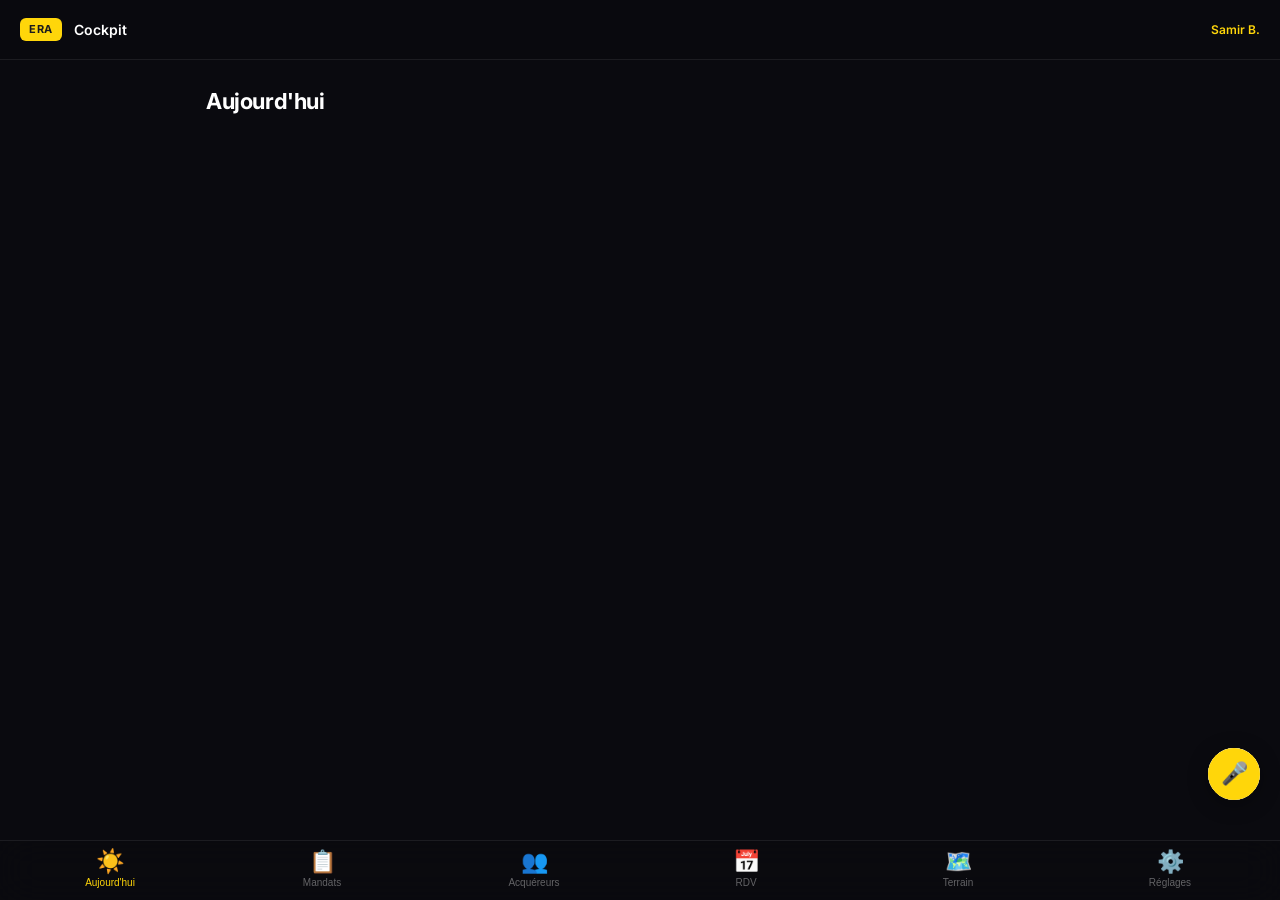
<file: index-1.html>
<!DOCTYPE html>
<html lang="fr">
<head>
<meta charset="UTF-8">
<meta name="viewport" content="width=device-width, initial-scale=1.0, viewport-fit=cover">
<meta name="theme-color" content="#0a0a0f">
<meta name="mobile-web-app-capable" content="yes">
<meta name="apple-mobile-web-app-capable" content="yes">
<meta name="apple-mobile-web-app-status-bar-style" content="black-translucent">
<title>Cockpit ERA — Samir</title>
<link href="https://fonts.googleapis.com/css2?family=Inter:wght@300;400;500;600;700&display=swap" rel="stylesheet">
<style>
:root,[data-theme="dark"]{
  --premium-gold:#d4a017;
  --premium-gold-dim:rgba(212,160,23,.25);
  --premium-border:rgba(255,255,255,.07);
  --premium-border-hover:rgba(255,255,255,.14);
  --premium-surface:rgba(255,255,255,.02);
  --premium-surface-hover:rgba(255,255,255,.04);
  --bg:#0a0a0f;
  --surface:#1c1c1e;
  --surface2:#2c2c2e;
  --surface3:#3a3a3c;
  --gold:#ffd60a;
  --gold-lt:#ffe566;
  --gold-bg:rgba(255,214,10,.12);
  --text:#ffffff;
  --text2:rgba(235,235,245,.6);
  --text3:#636366;
  --green:#30d158;
  --green-bg:rgba(48,209,88,.12);
  --red:#ff453a;
  --red-bg:rgba(255,69,58,.12);
  --orange:#ff9f0a;
  --orange-bg:rgba(255,159,10,.12);
  --blue:#0a84ff;
  --blue-bg:rgba(10,132,255,.12);
  --purple:#bf5af2;
  --purple-bg:rgba(191,90,242,.12);
  --border:rgba(255,255,255,.08);
  --border2:rgba(255,255,255,.14);
  --shadow:0 2px 12px rgba(0,0,0,.4);
  --shadow-md:0 8px 30px rgba(0,0,0,.5);
  --r:16px;--r-sm:12px;--nav-h:80px;
}
[data-theme="light"]{
  --bg:#f4f5f7;
  --surface:#ffffff;
  --surface2:#eceef2;
  --surface3:#e2e6ed;
  --gold:#c8922a;
  --gold-lt:#e8b860;
  --gold-bg:rgba(200,146,42,.1);
  --text:#18202e;
  --text2:#4a5568;
  --text3:#8a94a6;
  --green:#16a34a;
  --green-bg:rgba(22,163,74,.1);
  --red:#dc2626;
  --red-bg:rgba(220,38,38,.1);
  --orange:#d97706;
  --orange-bg:rgba(217,119,6,.1);
  --blue:#2563eb;
  --blue-bg:rgba(37,99,235,.1);
  --purple:#7c3aed;
  --purple-bg:rgba(124,58,237,.1);
  --border:rgba(0,0,0,.08);
  --border2:rgba(0,0,0,.14);
  --shadow:0 1px 4px rgba(0,0,0,.07),0 4px 16px rgba(0,0,0,.05);
  --shadow-md:0 4px 20px rgba(0,0,0,.12);
  --r:16px;--r-sm:12px;--nav-h:80px;
}
*{box-sizing:border-box;margin:0;padding:0;}
html,body{height:100%;-webkit-tap-highlight-color:transparent;}
body{font-family:-apple-system,BlinkMacSystemFont,'SF Pro Display','Inter',sans-serif;background:var(--bg);color:var(--text);font-size:14px;line-height:1.5;}

/* ── HEADER ── */
.hdr{background:rgba(10,10,15,.85);backdrop-filter:blur(20px);-webkit-backdrop-filter:blur(20px);padding:0 20px;height:60px;display:flex;align-items:center;justify-content:space-between;position:sticky;top:0;z-index:100;border-bottom:0.5px solid var(--border);}
.hdr-left{display:flex;align-items:center;gap:12px;}
.era-pill{background:var(--gold);color:#1c1c1e;font-size:11px;font-weight:700;padding:3px 9px;border-radius:6px;letter-spacing:.5px;}
.hdr-name{font-size:14px;font-weight:600;color:var(--text);}
.hdr-sub{font-size:10px;color:var(--text3);margin-top:1px;}
.hdr-agent{font-size:12px;color:var(--gold);font-weight:600;}

.hdr-urgence:hover{opacity:.85;}

/* ── BOTTOM NAV ── */
.tabs{background:rgba(10,10,15,.9);backdrop-filter:blur(20px);-webkit-backdrop-filter:blur(20px);display:flex;position:fixed;bottom:0;left:0;right:0;z-index:200;border-top:0.5px solid var(--border);padding:0 4px env(safe-area-inset-bottom);}
.tab{flex:1;display:flex;flex-direction:column;align-items:center;justify-content:center;padding:10px 4px 12px;font-size:10px;font-weight:500;color:var(--text3);background:none;border:none;cursor:pointer;gap:4px;transition:color .15s;position:relative;}
.tab .tab-ico{font-size:22px;line-height:1;}
.tab .tab-lbl{font-size:10px;}
.tab.on{color:var(--gold);}
.tab.on .tab-ico{transform:scale(1.05);}
.cnt{background:var(--gold);color:#1c1c1e;font-size:9px;font-weight:800;padding:1px 5px;border-radius:10px;min-width:16px;text-align:center;position:absolute;top:6px;right:calc(50% - 16px);}

/* ── MAIN ── */
.main{max-width:900px;margin:0 auto;padding:18px 16px calc(var(--nav-h) + 20px);}
.panel{display:none;}.panel.on{display:block;}

/* ── DASHBOARD ── */

.db-item{text-align:center;}
.db-val{font-size:22px;font-weight:700;color:var(--gold);line-height:1;}
.db-val.db-ca{color:var(--green);}
.db-lbl{font-size:10px;color:var(--text3);text-transform:uppercase;letter-spacing:.4px;margin-top:4px;}

/* ── PIPELINE ── */
.pipeline{display:flex;gap:0;margin-bottom:20px;border-radius:var(--r);overflow:hidden;border:0.5px solid var(--border);background:var(--surface);}
.pipe-step{flex:1;padding:14px 8px;text-align:center;border-right:0.5px solid var(--border);cursor:pointer;transition:background .15s;}
.pipe-step:last-child{border-right:none;}
.pipe-step:hover{background:var(--surface2);}
.pipe-step.active-filter{background:var(--gold-bg);}
.pipe-num{font-size:20px;font-weight:700;color:var(--text);line-height:1;}
.pipe-lbl{font-size:9px;color:var(--text3);margin-top:3px;text-transform:uppercase;letter-spacing:.3px;}
.pipe-dot{width:8px;height:8px;border-radius:50%;margin:4px auto 0;}

/* ── SECTION HEADER ── */
.sh{display:flex;align-items:center;justify-content:space-between;margin-bottom:18px;flex-wrap:wrap;gap:10px;}
.stitle{font-size:20px;font-weight:700;color:var(--text);letter-spacing:-.3px;}
.ssub{font-size:12px;color:var(--text3);margin-top:2px;}

/* ── BUTTONS ── */
.btn{display:inline-flex;align-items:center;gap:5px;padding:9px 16px;border-radius:20px;font-family:inherit;font-size:13px;font-weight:600;cursor:pointer;border:none;transition:all .15s;}
.btn-gold{background:var(--gold);color:#1c1c1e;}
.btn-gold:hover{opacity:.88;}
.btn-ghost{background:var(--surface2);color:var(--text2);border:0.5px solid var(--border2);}
.btn-ghost:hover{background:var(--surface3);}
.btn-del{background:var(--red-bg);color:var(--red);border:none;padding:5px 10px;font-size:11px;}
.btn-edit{background:var(--gold-bg);color:var(--gold);border:none;padding:5px 10px;font-size:11px;}
.btn-match{background:var(--blue-bg);color:var(--blue);border:none;padding:5px 10px;font-size:11px;}
.btn-sm{padding:5px 10px;font-size:11px;border-radius:12px;}

/* ── CARDS ── */
.grid{display:grid;grid-template-columns:repeat(auto-fill,minmax(270px,1fr));gap:12px;}
.card{background:var(--surface);border-radius:var(--r);padding:16px;border:0.5px solid var(--border);transition:border-color .15s;}
.card:hover{border-color:var(--border2);}
.card-top{display:flex;align-items:flex-start;justify-content:space-between;gap:8px;margin-bottom:10px;}
.card-ttl{font-size:14px;font-weight:600;color:var(--text);line-height:1.3;}
.card-sub{font-size:11px;color:var(--text3);margin-top:2px;}
.card-row{display:flex;align-items:center;gap:6px;margin-bottom:4px;font-size:12px;}
.card-lbl{color:var(--text3);min-width:70px;}
.card-val{color:var(--text2);font-weight:500;}
.card-ft{margin-top:12px;padding-top:10px;border-top:0.5px solid var(--border);display:flex;gap:6px;align-items:center;flex-wrap:wrap;justify-content:space-between;}
.card-actions{display:flex;gap:5px;}

/* ── NET BANNER ── */
.net-row{display:flex;align-items:center;justify-content:space-between;padding:6px 0;margin:7px 0;border-bottom:0.5px solid rgba(255,255,255,.05);}
.net-lbl{font-size:10px;color:rgba(255,255,255,.25);font-weight:400;}
.net-val{font-size:15px;font-weight:700;color:#d4a017;letter-spacing:-.3px;}
.net-detail{font-size:10px;color:rgba(255,255,255,.2);margin-top:1px;}

/* ── BADGES ── */
.badge{display:inline-flex;align-items:center;padding:3px 9px;border-radius:20px;font-size:10px;font-weight:600;letter-spacing:.1px;}
.b-green{background:var(--green-bg);color:var(--green);}
.b-red{background:var(--red-bg);color:var(--red);}
.b-orange{background:var(--orange-bg);color:var(--orange);}
.b-blue{background:var(--blue-bg);color:var(--blue);}
.b-gray{background:var(--surface2);color:var(--text3);}
.b-gold{background:var(--gold-bg);color:var(--gold);}
.b-purple{background:var(--purple-bg);color:var(--purple);}
.tag{display:inline-block;background:var(--surface2);color:var(--text2);font-size:10px;padding:2px 8px;border-radius:6px;font-weight:500;}

/* ── STATS ── */
.stats{display:grid;grid-template-columns:repeat(auto-fit,minmax(90px,1fr));gap:10px;margin-bottom:18px;}
.sc{background:var(--surface);border:0.5px solid var(--border);border-radius:var(--r);padding:14px;text-align:center;}
.sv{font-size:22px;font-weight:700;color:var(--text);line-height:1;}
.sl{font-size:10px;color:var(--text3);margin-top:3px;text-transform:uppercase;letter-spacing:.3px;}

/* ── SEARCH ── */
.srch{margin-bottom:14px;position:relative;}
.srch input{width:100%;padding:11px 14px 11px 38px;border:0.5px solid var(--border);border-radius:14px;font-family:inherit;font-size:13px;background:var(--surface);outline:none;color:var(--text);transition:border-color .15s;}
.srch input:focus{border-color:rgba(255,214,10,.4);}
.srch input::placeholder{color:var(--text3);}
.srch::before{content:'🔍';position:absolute;left:12px;top:50%;transform:translateY(-50%);font-size:13px;opacity:.4;pointer-events:none;}

/* ── MODAL ── */
.mo{display:none;position:fixed;inset:0;background:rgba(0,0,0,.7);backdrop-filter:blur(6px);z-index:300;align-items:flex-end;justify-content:center;padding:0;}
.mo.open{display:flex;}
.mbox{background:var(--surface);border-radius:28px 28px 0 0;padding:28px 22px 34px;width:100%;max-width:600px;max-height:90vh;overflow-y:auto;animation:slideup .28s cubic-bezier(.32,1,.28,1);}
@keyframes slideup{from{transform:translateY(40px);opacity:0;}to{transform:translateY(0);opacity:1;}}
.m-ttl{font-size:18px;font-weight:700;color:var(--text);margin-bottom:20px;display:flex;align-items:center;justify-content:space-between;}
.m-close{background:var(--surface2);border:none;font-size:16px;cursor:pointer;color:var(--text3);padding:4px 8px;border-radius:20px;}
.fg{display:grid;grid-template-columns:1fr 1fr;gap:12px;}
.fg .full{grid-column:1/-1;}
.fgrp{display:flex;flex-direction:column;gap:5px;}
.flbl{font-size:11px;font-weight:600;color:var(--text3);text-transform:uppercase;letter-spacing:.4px;}
.fin,.fsel,.ftxt{padding:12px 14px;border:0.5px solid var(--border2);border-radius:var(--r-sm);font-family:inherit;font-size:13px;color:var(--text);background:var(--surface2);transition:border-color .15s;outline:none;width:100%;}
.fin:focus,.fsel:focus,.ftxt:focus{border-color:rgba(255,214,10,.5);}
.fin::placeholder{color:var(--text3);}
.ftxt{resize:vertical;min-height:72px;}
.fsel option{background:var(--surface2);color:var(--text);}
.f-acts{display:flex;gap:8px;justify-content:flex-end;margin-top:20px;padding-top:16px;border-top:0.5px solid var(--border);}

/* ── INFO/WARN BOXES ── */
.info-box{background:var(--blue-bg);border:0.5px solid rgba(10,132,255,.25);border-radius:var(--r-sm);padding:10px 14px;font-size:12px;color:var(--blue);margin-bottom:16px;display:flex;gap:8px;align-items:flex-start;}
.warn-box{background:var(--orange-bg);border:0.5px solid rgba(255,159,10,.25);border-radius:var(--r-sm);padding:10px 14px;font-size:12px;color:var(--orange);margin-bottom:16px;display:flex;gap:8px;}

/* ── EMPTY ── */
.empty{text-align:center;padding:48px 20px;color:var(--text3);}
.empty-ico{font-size:36px;margin-bottom:10px;opacity:.4;}
.empty-ttl{font-size:15px;font-weight:600;color:var(--text3);margin-bottom:6px;}

/* ── MATCHING ── */
.match-item{background:var(--surface2);border-radius:var(--r-sm);padding:12px;margin-bottom:8px;display:flex;align-items:center;justify-content:space-between;gap:10px;}
.match-info{flex:1;}
.match-ttl{font-size:13px;font-weight:600;color:var(--text);}
.match-sub{font-size:11px;color:var(--text3);margin-top:2px;}
.match-none{text-align:center;padding:20px;color:var(--text3);font-size:13px;}

/* ── RDV ── */
.rdv-card{background:var(--surface);border:0.5px solid var(--border);border-radius:var(--r);padding:14px 16px;display:flex;gap:14px;}
.rdv-date{background:var(--surface2);color:var(--text);border-radius:var(--r-sm);padding:10px 12px;text-align:center;min-width:52px;flex-shrink:0;}
.rdv-day{font-size:20px;font-weight:700;line-height:1;}
.rdv-mo{font-size:10px;text-transform:uppercase;opacity:.5;letter-spacing:.3px;}
.rdv-hr{font-size:11px;color:var(--gold);margin-top:3px;font-weight:600;}
.rdv-body{flex:1;}
.rdv-ttl{font-size:14px;font-weight:600;color:var(--text);}
.rdv-det{font-size:12px;color:var(--text3);margin-top:3px;}
.rdv-list{display:flex;flex-direction:column;gap:6px;}
/* RDV premium */
.rdv-week-new{display:grid;grid-template-columns:repeat(7,1fr);gap:2px;padding:12px 16px;border-bottom:0.5px solid rgba(255,255,255,.05);}
.rdv-wday{display:flex;flex-direction:column;align-items:center;gap:4px;cursor:pointer;}
.rdv-wday-lbl{font-size:9px;color:rgba(255,255,255,.2);font-weight:500;text-transform:uppercase;letter-spacing:.04em;}
.rdv-wday-num{width:30px;height:30px;border-radius:50%;display:flex;align-items:center;justify-content:center;font-size:13px;font-weight:500;color:rgba(255,255,255,.4);transition:all .15s;cursor:pointer;}
.rdv-wday-num.today{background:#d4a017;color:#08080c;font-weight:700;}
.rdv-wday-num.has-rdv{color:rgba(255,255,255,.7);}
.rdv-wday-num.selected{background:rgba(255,255,255,.1);color:#fff;}
.rdv-wday-dots{display:flex;gap:2px;justify-content:center;min-height:6px;}
.rdv-wdot{width:4px;height:4px;border-radius:50%;}
.rdv-card-new{border-radius:14px;padding:12px 13px 10px;margin-bottom:6px;border:0.5px solid rgba(255,255,255,.07);background:rgba(255,255,255,.02);display:flex;gap:12px;align-items:flex-start;transition:background .15s;}
.rdv-card-new:active{background:rgba(255,255,255,.04);}
.rdv-card-new.rdv-estim{border-left:2px solid #d4a017;border-radius:0 14px 14px 0;}
.rdv-card-new.rdv-visite{border-left:2px solid rgba(41,128,185,.7);border-radius:0 14px 14px 0;}
.rdv-card-new.rdv-sign{border-left:2px solid rgba(39,174,96,.7);border-radius:0 14px 14px 0;}
.rdv-card-new.rdv-autre{border-left:2px solid rgba(255,255,255,.2);border-radius:0 14px 14px 0;}
.rdv-card-new.rdv-past{opacity:.35;}
.rdv-time-col{display:flex;flex-direction:column;align-items:center;min-width:32px;}
.rdv-time-h{font-size:14px;font-weight:700;color:rgba(255,255,255,.7);letter-spacing:-.3px;}
.rdv-time-m{font-size:10px;color:rgba(255,255,255,.25);margin-top:-2px;}
.rdv-day-sep{font-size:10px;font-weight:500;color:rgba(255,255,255,.2);letter-spacing:.08em;text-transform:uppercase;margin:14px 0 8px;display:flex;align-items:center;gap:8px;}
.rdv-day-sep:first-child{margin-top:0;}
.rdv-sep-line{flex:1;height:0.5px;background:rgba(255,255,255,.05);}
.rdv-today{border-left:2px solid var(--gold);}
.rdv-past{opacity:.35;}
.rdv-fcard{background:var(--surface);border:0.5px solid var(--border);border-radius:var(--r);padding:20px;margin-bottom:20px;}
.chip-row{display:flex;gap:7px;flex-wrap:wrap;margin-top:5px;}
.chip{padding:7px 14px;border-radius:20px;border:0.5px solid var(--border2);font-size:12px;cursor:pointer;background:var(--surface2);color:var(--text3);font-family:inherit;font-weight:500;transition:all .12s;}
.chip.on{background:var(--gold);border-color:var(--gold);color:#1c1c1e;font-weight:700;}

/* ── NOTES ── */
.notes-grid{display:grid;grid-template-columns:repeat(auto-fill,minmax(250px,1fr));gap:12px;}
.note-card{background:var(--surface);border-radius:var(--r);padding:14px;border:0.5px solid var(--border);border-top:2px solid var(--gold);}
.note-card.p-haute{border-top-color:var(--red);}
.note-card.p-moyenne{border-top-color:var(--orange);}
.note-card.p-basse{border-top-color:var(--green);}
.note-ttl{font-size:13px;font-weight:700;color:var(--text);margin-bottom:6px;}
.note-body{font-size:12px;color:var(--text2);line-height:1.6;white-space:pre-wrap;word-break:break-word;}
.note-ft{margin-top:10px;padding-top:8px;border-top:0.5px solid var(--border);display:flex;align-items:center;justify-content:space-between;}
.note-dt{font-size:10px;color:var(--text3);}

/* ── TOAST ── */
#toast{position:fixed;bottom:calc(var(--nav-h) + 10px);left:50%;transform:translateX(-50%) translateY(30px);background:var(--surface2);color:var(--text);padding:12px 20px;border-radius:30px;font-size:13px;font-weight:500;z-index:999;transition:all .3s;pointer-events:none;white-space:nowrap;border:0.5px solid var(--border2);opacity:0;}
#toast.show{transform:translateX(-50%) translateY(0);opacity:1;}
#toast.ok{background:var(--green-bg);color:var(--green);border-color:rgba(48,209,88,.3);}
#toast.err{background:var(--red-bg);color:var(--red);border-color:rgba(255,69,58,.3);}

/* ── POPUP RAPPEL ── */
.pop-ov{position:fixed;inset:0;background:rgba(0,0,0,.8);backdrop-filter:blur(8px);z-index:9000;display:flex;align-items:flex-end;justify-content:center;opacity:0;pointer-events:none;transition:opacity .3s;}
.pop-ov.show{opacity:1;pointer-events:all;}
.pop{background:var(--surface);border-radius:28px 28px 0 0;padding:28px 22px 40px;max-width:480px;width:100%;max-height:92vh;overflow-y:auto;transform:translateY(30px);transition:transform .35s cubic-bezier(.32,1,.28,1);border:0.5px solid var(--border2);}
.pop-ov.show .pop{transform:translateY(0);}
.pop-ring{width:54px;height:54px;border-radius:50%;background:var(--gold-bg);border:2px solid var(--gold);display:flex;align-items:center;justify-content:center;font-size:1.5rem;margin:0 auto 12px;animation:pulse 1.2s ease-in-out infinite;}
@keyframes pulse{0%,100%{box-shadow:0 0 0 0 rgba(255,214,10,.4);}50%{box-shadow:0 0 0 14px rgba(255,214,10,0);}}
.pop-lbl{font-size:10px;text-transform:uppercase;letter-spacing:.12em;color:var(--gold);text-align:center;margin-bottom:6px;}
.pop-client{font-size:1.25rem;font-weight:700;color:var(--text);text-align:center;margin-bottom:4px;}
.pop-tel{text-align:center;font-size:13px;color:var(--gold);margin-bottom:8px;font-weight:600;}
.pop-cd{text-align:center;margin-bottom:10px;}
.cd-val{font-size:1.8rem;font-weight:700;color:var(--gold);line-height:1;}
.cd-lbl{font-size:9px;color:var(--text3);text-transform:uppercase;margin-top:2px;}
.pop-note{background:var(--surface2);border-radius:12px;padding:10px 14px;margin-bottom:14px;font-size:12px;color:var(--text2);line-height:1.5;}
.pop-sep{font-size:9px;text-transform:uppercase;letter-spacing:.1em;color:var(--text3);margin:12px 0 8px;text-align:center;}
.pop-contact-row{display:grid;grid-template-columns:repeat(3,1fr);gap:8px;margin-bottom:14px;}
.btn-contact{display:flex;flex-direction:column;align-items:center;gap:4px;padding:12px 6px;border:0.5px solid var(--border2);border-radius:14px;background:var(--surface2);color:var(--text);font-family:inherit;font-size:11px;font-weight:600;cursor:pointer;transition:all .15s;}
.btn-contact span{font-size:1.4rem;}
.btn-contact.btn-wa{border-color:rgba(37,211,102,.3);color:#25d366;}
.btn-contact.btn-sms{border-color:rgba(10,132,255,.3);color:var(--blue);}
.btn-contact.btn-call{border-color:rgba(48,209,88,.3);color:var(--green);}
.pop-msg-tabs{display:flex;gap:5px;margin-bottom:8px;flex-wrap:wrap;}
.msg-tab{padding:6px 12px;border-radius:20px;font-size:11px;font-weight:600;border:0.5px solid var(--border2);background:var(--surface2);color:var(--text3);cursor:pointer;font-family:inherit;transition:all .15s;}
.msg-tab.on{background:var(--gold);border-color:var(--gold);color:#1c1c1e;}
.pop-msg-preview{background:var(--surface2);border-radius:12px;padding:10px 14px;font-size:12px;color:var(--text2);line-height:1.5;margin-bottom:10px;min-height:52px;}
.pop-msg-acts{display:grid;grid-template-columns:1fr 1fr;gap:7px;margin-bottom:14px;}
.btn-send{padding:10px;border-radius:12px;font-size:12px;font-weight:700;font-family:inherit;cursor:pointer;border:none;transition:opacity .15s;}
.btn-send-wa{background:#25d366;color:white;}
.btn-send-sms{background:var(--blue);color:white;}
.pop-snooze-row{display:grid;grid-template-columns:repeat(4,1fr);gap:6px;margin-bottom:14px;}
.btn-snz{padding:10px 4px;background:var(--surface2);border:0.5px solid var(--border2);border-radius:12px;color:var(--text3);font-family:inherit;font-size:11px;font-weight:600;cursor:pointer;transition:all .15s;text-align:center;}
.btn-snz:hover{border-color:var(--gold);color:var(--gold);}
.btn-ok{width:100%;padding:14px;background:var(--gold);border:none;border-radius:14px;color:#1c1c1e;font-family:inherit;font-size:15px;font-weight:700;cursor:pointer;transition:opacity .15s;}
.btn-ok:hover{opacity:.88;}

/* ── INSTALL BANNER ── */
.install-banner{position:fixed;bottom:calc(var(--nav-h) + 10px);left:50%;transform:translateX(-50%) translateY(120px);background:var(--surface);border:0.5px solid var(--border2);border-radius:var(--r);padding:12px 16px;display:flex;align-items:center;gap:10px;z-index:2000;transition:transform .4s cubic-bezier(.34,1.56,.64,1);max-width:320px;width:calc(100% - 32px);opacity:0;}
.install-banner.show{transform:translateX(-50%) translateY(0);opacity:1;}
.btn-inst{background:var(--gold);border:none;border-radius:20px;color:#1c1c1e;font-family:inherit;font-size:12px;font-weight:700;padding:7px 14px;cursor:pointer;white-space:nowrap;}
.btn-inst-x{background:none;border:none;color:var(--text3);cursor:pointer;font-size:15px;padding:3px;}

/* ── PARAMS ── */
.params-section{background:var(--surface);border:0.5px solid var(--border);border-radius:var(--r);padding:20px;margin-bottom:16px;}
.params-ttl{font-size:15px;font-weight:700;color:var(--text);margin-bottom:14px;display:flex;align-items:center;gap:7px;}
.params-row{display:flex;align-items:center;justify-content:space-between;padding:12px 0;border-bottom:0.5px solid var(--border);gap:12px;}
.params-row:last-child{border-bottom:none;}
.params-info{flex:1;}
.params-info strong{font-size:13px;color:var(--text);}
.params-info p{font-size:11px;color:var(--text3);margin-top:2px;}

/* ── VOICE INPUT ── */
.voice-wrap{position:fixed;bottom:calc(var(--nav-h) + 16px);right:16px;width:60px;height:60px;display:flex;align-items:center;justify-content:center;z-index:150;}
.btn-voice{width:52px;height:52px;border-radius:50%;background:var(--gold);color:#1c1c1e;border:none;font-size:22px;cursor:pointer;display:flex;align-items:center;justify-content:center;position:relative;z-index:2;box-shadow:0 4px 20px rgba(0,0,0,.35);transition:background .3s,color .3s,border .3s;}
.btn-voice:hover{transform:scale(1.06);}
.vring{position:absolute;width:52px;height:52px;border-radius:50%;border:1.5px solid;pointer-events:none;z-index:1;}
/* Flow vocal premium */
.vf-ring{position:absolute;width:80px;height:80px;border-radius:50%;border:1px solid #d4a017;pointer-events:none;}
.vf-r1{animation:vfring 2s ease-out infinite;}
.vf-r2{animation:vfring 2s ease-out .65s infinite;}
.vf-r3{animation:vfring 2s ease-out 1.3s infinite;}
@keyframes vfring{0%{transform:scale(1);opacity:.5}100%{transform:scale(2.4);opacity:0}}
.vf-overlay{position:fixed;inset:0;background:rgba(0,0,0,.92);z-index:800;display:flex;flex-direction:column;opacity:0;pointer-events:none;transition:opacity .3s;}
.vf-overlay.show{opacity:1;pointer-events:all;}
.vf-screen{position:absolute;inset:0;display:flex;flex-direction:column;align-items:center;justify-content:center;padding:32px 28px;transition:opacity .35s,transform .35s;}
.vf-screen.hidden{opacity:0;pointer-events:none;transform:scale(.97);}
.vf-steps{display:flex;gap:6px;position:absolute;top:56px;left:50%;transform:translateX(-50%);}
.vf-dot{width:6px;height:6px;border-radius:50%;background:rgba(255,255,255,.1);transition:background .3s;}
.vf-dot.on{background:#d4a017;}
/* Écoute */
.vf-wave{display:flex;align-items:center;gap:4px;height:36px;margin:16px 0 20px;}
.vf-bar{width:4px;border-radius:2px;background:#d4a017;animation:vfwave 1s ease-in-out infinite;}
.vf-bar:nth-child(1){height:8px;animation-delay:0s}
.vf-bar:nth-child(2){height:20px;animation-delay:.1s}
.vf-bar:nth-child(3){height:30px;animation-delay:.2s}
.vf-bar:nth-child(4){height:16px;animation-delay:.3s}
.vf-bar:nth-child(5){height:26px;animation-delay:.4s}
.vf-bar:nth-child(6){height:12px;animation-delay:.5s}
.vf-bar:nth-child(7){height:22px;animation-delay:.6s}
@keyframes vfwave{0%,100%{transform:scaleY(1);opacity:.5}50%{transform:scaleY(1.5);opacity:1}}
.vf-phrase{font-size:14px;color:rgba(255,255,255,.4);text-align:center;font-style:italic;min-height:44px;line-height:1.6;}
/* Compris */
.vf-understood{background:rgba(255,255,255,.03);border:0.5px solid rgba(255,255,255,.08);border-radius:20px;padding:18px;width:100%;margin-bottom:20px;}
.vf-uc-row{display:flex;align-items:center;gap:12px;margin-bottom:12px;}
.vf-uc-row:last-child{margin-bottom:0;}
.vf-uc-ico{width:34px;height:34px;border-radius:50%;border:0.5px solid rgba(255,255,255,.1);display:flex;align-items:center;justify-content:center;font-size:13px;flex-shrink:0;}
.vf-uc-lbl{font-size:10px;color:rgba(255,255,255,.25);margin-bottom:2px;}
.vf-uc-val{font-size:13px;font-weight:600;color:rgba(255,255,255,.85);}
.vf-uc-val.missing{color:rgba(255,149,0,.8);font-style:italic;}
/* Succès */
.vf-circle{width:88px;height:88px;border-radius:50%;border:2px solid #d4a017;display:flex;align-items:center;justify-content:center;font-size:34px;margin-bottom:20px;}
.vf-circle.pop{animation:vfpop .5s cubic-bezier(.34,1.56,.64,1);}
@keyframes vfpop{0%{transform:scale(.4);opacity:0}100%{transform:scale(1);opacity:1}}
.vf-tags{display:flex;flex-wrap:wrap;gap:6px;justify-content:center;margin:16px 0 24px;}
.vf-tag{padding:5px 12px;border-radius:20px;border:0.5px solid rgba(212,160,23,.3);font-size:11px;font-weight:500;color:#d4a017;}
/* Boutons */
.vf-btn-gold{width:100%;padding:15px;border-radius:14px;border:none;background:#d4a017;color:#08080c;font-size:14px;font-weight:700;cursor:pointer;margin-bottom:8px;}
.vf-btn-ghost{width:100%;padding:12px;border-radius:14px;border:0.5px solid rgba(255,255,255,.1);background:transparent;color:rgba(255,255,255,.3);font-size:12px;cursor:pointer;}
/* Tel input dans le flow */
.vf-tel-input{width:100%;padding:14px 16px;border-radius:14px;border:0.5px solid rgba(255,255,255,.12);background:rgba(255,255,255,.04);color:#fff;font-size:16px;font-family:inherit;outline:none;margin-bottom:14px;text-align:center;letter-spacing:.05em;}

/* Écoute — rings dorés qui pulsent vers l'extérieur */
@keyframes vr-pulse{0%{transform:scale(1);opacity:.7;}100%{transform:scale(1.9);opacity:0;}}
.btn-voice.vstate-listen{background:var(--gold);color:#1c1c1e;}
.vring.listen{border-color:var(--gold);}
.vring.listen.r1{animation:vr-pulse 1.8s ease-out infinite;}
.vring.listen.r2{animation:vr-pulse 1.8s ease-out .6s infinite;}
.vring.listen.r3{animation:vr-pulse 1.8s ease-out 1.2s infinite;}

/* Réflexion IA — arc qui tourne */
@keyframes vr-spin{to{transform:rotate(360deg);}}
.btn-voice.vstate-think{background:var(--surface2);color:rgba(255,214,10,.8);border:1.5px solid rgba(255,214,10,.2);}
.vring.think{width:68px;height:68px;border-color:transparent;border-top-color:var(--gold);animation:vr-spin 1.2s linear infinite;}

/* Parle IA — rings blancs qui respirent */
@keyframes vr-breathe{0%,100%{transform:scale(1);opacity:.5;}50%{transform:scale(1.6);opacity:.12;}}
.btn-voice.vstate-speak{background:var(--surface2);color:#fff;border:1.5px solid rgba(255,255,255,.25);}
.vring.speak{border-color:rgba(255,255,255,.5);}
.vring.speak.r1{animation:vr-breathe 2s ease-in-out infinite;}
.vring.speak.r2{animation:vr-breathe 2s ease-in-out .55s infinite;}
.vring.speak.r3{animation:vr-breathe 2s ease-in-out 1.1s infinite;}

.voice-overlay{position:fixed;bottom:calc(var(--nav-h) + 80px);right:18px;background:var(--surface);border:0.5px solid var(--border2);border-radius:16px;padding:10px 14px;font-size:12px;color:var(--text2);max-width:200px;text-align:right;z-index:149;display:none;box-shadow:0 4px 20px rgba(0,0,0,.3);}
.voice-overlay.show{display:block;}

/* ── ÉCRAN PIN ── */
.pin-screen{position:fixed;inset:0;background:var(--bg);z-index:9999;display:flex;flex-direction:column;align-items:center;justify-content:center;padding:40px 24px;}
.pin-logo{background:var(--gold);color:#1c1c1e;font-size:11px;font-weight:700;padding:4px 10px;border-radius:6px;letter-spacing:.5px;margin-bottom:32px;}
.pin-title{font-size:22px;font-weight:700;color:var(--text);margin-bottom:6px;}
.pin-sub{font-size:13px;color:var(--text3);margin-bottom:40px;text-align:center;}
.pin-dots{display:flex;gap:18px;margin-bottom:40px;}
.pin-dot{width:16px;height:16px;border-radius:50%;border:2px solid var(--border2);background:transparent;transition:all .15s;}
.pin-dot.filled{background:var(--gold);border-color:var(--gold);}
.pin-dot.error{background:var(--red);border-color:var(--red);animation:shake .3s ease;}
@keyframes shake{0%,100%{transform:translateX(0);}25%{transform:translateX(-6px);}75%{transform:translateX(6px);}}
.pin-grid{display:grid;grid-template-columns:repeat(3,1fr);gap:14px;max-width:280px;width:100%;}
.pin-btn{background:var(--surface);border:0.5px solid var(--border2);border-radius:50%;width:72px;height:72px;font-size:22px;font-weight:600;color:var(--text);cursor:pointer;font-family:inherit;display:flex;flex-direction:column;align-items:center;justify-content:center;transition:background .1s;margin:0 auto;}
.pin-btn:active{background:var(--surface3);}
.pin-btn-sub{font-size:8px;color:var(--text3);font-weight:500;letter-spacing:.5px;margin-top:2px;}
.pin-btn-del{background:transparent;border:none;font-size:22px;color:var(--text2);cursor:pointer;width:72px;height:72px;display:flex;align-items:center;justify-content:center;margin:0 auto;}
.pin-error-msg{font-size:13px;color:var(--red);margin-top:20px;min-height:20px;text-align:center;}
.pin-forgot{font-size:12px;color:var(--text3);margin-top:24px;cursor:pointer;text-decoration:underline;}

/* ── RESPONSIVE ── */
@media(max-width:600px){
  .fg{grid-template-columns:1fr;}
  .fg .full{grid-column:1;}
  .main{padding:14px 12px calc(var(--nav-h) + 14px);}
  .grid{grid-template-columns:1fr;}
  .stats{grid-template-columns:repeat(2,1fr);}
  .mbox{padding:22px 16px 30px;}
  .pipeline{flex-direction:row;}
  .pipe-step{padding:10px 6px;}
}

/* ── MA JOURNÉE ── */

.mj-btn-done{background:var(--surface2);color:var(--text3);border:0.5px solid var(--border2);font-size:10px;font-weight:600;padding:4px 10px;border-radius:20px;cursor:pointer;}
.mj-btn-done:hover{background:var(--green-bg);color:var(--green);}
.mj-ico{font-size:1.3rem;flex-shrink:0;margin-top:1px;}
.mj-body{flex:1;}
.mj-ttl{font-size:13px;font-weight:600;color:var(--text);}
.mj-sub{font-size:11px;color:var(--text3);margin-top:2px;}
.mj-actions{display:flex;gap:5px;margin-top:7px;flex-wrap:wrap;}
.mj-btn{padding:5px 12px;border-radius:20px;font-size:11px;font-weight:600;border:none;cursor:pointer;font-family:inherit;text-decoration:none;display:inline-flex;align-items:center;gap:4px;}
.mj-btn-call{background:var(--green-bg);color:var(--green);}
.mj-btn-wa{background:rgba(37,211,102,.1);color:#25d366;}
.mj-btn-nav{background:var(--blue-bg);color:var(--blue);}


/* ── BOUTONS CONTACT RDV ── */
.rdv-btn-contact{display:inline-flex;align-items:center;gap:5px;padding:6px 12px;border-radius:20px;font-size:11px;font-weight:700;text-decoration:none;font-family:inherit;transition:opacity .15s;}
.rdv-btn-contact:hover{opacity:.8;}
.rdv-btn-call{background:var(--green-bg);color:var(--green);border:0.5px solid rgba(48,209,88,.3);}
.rdv-btn-wa{background:rgba(37,211,102,.1);color:#25d366;border:0.5px solid rgba(37,211,102,.3);}
.rdv-btn-sms{background:var(--blue-bg);color:var(--blue);border:0.5px solid rgba(10,132,255,.3);}

/* ── SECTION MANDATS ── */
.m-section-header{display:flex;align-items:center;gap:8px;padding:10px 14px;background:var(--surface);border:0.5px solid var(--border);border-radius:var(--r);margin-bottom:12px;margin-top:8px;}
.m-section-dot{width:10px;height:10px;border-radius:50%;background:var(--green);flex-shrink:0;}
.m-section-dot-estim{background:var(--orange);}
.m-section-title{font-weight:700;font-size:13px;color:var(--text);flex:1;}
.m-section-count{background:var(--green);color:#1c1c1e;font-size:11px;font-weight:700;padding:2px 8px;border-radius:20px;min-width:22px;text-align:center;}
.m-section-count-estim{background:var(--orange);}
.m-section-ca{font-size:12px;font-weight:600;color:var(--green);}
.card-estim{border-left:2px solid var(--orange);}
/* ── Pipeline acquéreur ── */
.pipe-acq{display:flex;gap:4px;overflow-x:auto;padding-bottom:4px;margin-bottom:14px;-webkit-overflow-scrolling:touch;}
.pa-step{flex-shrink:0;padding:5px 11px;border-radius:20px;font-size:10px;font-weight:700;cursor:pointer;transition:all .15s;border:0.5px solid transparent;}
.pa-done{background:var(--green-bg);color:var(--green);border-color:rgba(22,163,74,.2);}
.pa-active{background:var(--gold);color:#1c1c1e;}
.pa-next{background:var(--surface2);color:var(--text3);}

/* Badges premium — contour uniquement */
.badge.b-gold-p{color:var(--premium-gold);border:0.5px solid rgba(212,160,23,.3);background:transparent;}
.badge.b-blue-p{color:rgba(41,128,185,.9);border:0.5px solid rgba(41,128,185,.25);background:transparent;}
.badge.b-green-p{color:rgba(39,174,96,.9);border:0.5px solid rgba(39,174,96,.25);background:transparent;}
.badge.b-red-p{color:rgba(192,57,43,.9);border:0.5px solid rgba(192,57,43,.25);background:transparent;}
.badge.b-muted-p{color:rgba(255,255,255,.25);border:0.5px solid rgba(255,255,255,.08);background:transparent;}

/* Carte acquéreur — version finale */
.acq-card-new{background:var(--surface);border-radius:var(--r);padding:13px 13px 11px;margin-bottom:8px;border:0.5px solid var(--border);position:relative;transition:all .15s;}
.acq-card-new.hot{border-left:3px solid var(--gold);border-radius:0 var(--r) var(--r) 0;}
.acq-card-new.warm{border-left:3px solid var(--blue);border-radius:0 var(--r) var(--r) 0;}
.acq-card-new.cold{border-left:3px solid var(--border);border-radius:0 var(--r) var(--r) 0;}
.acq-card-new.veille{border-left:3px solid var(--text3);border-radius:0 var(--r) var(--r) 0;opacity:.8;}
.acq-context-note{font-size:11px;color:rgba(255,214,10,.75);padding:6px 9px;background:rgba(255,214,10,.06);border-radius:8px;margin:8px 0;line-height:1.5;border:0.5px solid rgba(255,214,10,.1);}
[data-theme="light"] .acq-context-note{color:#854F0B;background:rgba(186,117,23,.07);border-color:rgba(186,117,23,.15);}
.acq-since{font-size:10px;color:var(--red);font-weight:600;margin-top:7px;}
/* Icônes d'action rondes */
.acq-act-row{display:flex;align-items:center;gap:7px;margin-top:9px;}
.acq-ico{width:36px;height:36px;border-radius:50%;border:0.5px solid var(--premium-border);background:transparent;font-size:14px;cursor:pointer;display:flex;align-items:center;justify-content:center;flex-shrink:0;transition:border-color .15s,background .15s;color:rgba(255,255,255,.55);text-decoration:none;}
.acq-ico:active{background:var(--premium-surface-hover);border-color:var(--premium-border-hover);}
.ai-call{border-color:var(--premium-border);}
.ai-wa{border-color:var(--premium-border);}
.ai-note{border-color:var(--premium-border);}
.ai-match{border-color:var(--premium-border);}
.ai-more{width:36px;height:36px;border-radius:50%;border:0.5px solid rgba(255,255,255,.05);background:transparent;color:rgba(255,255,255,.2);font-size:11px;cursor:pointer;display:flex;align-items:center;justify-content:center;flex-shrink:0;letter-spacing:1px;transition:border-color .15s;}
.ai-more:active{border-color:var(--premium-border-hover);}
/* Pipeline dots */
.pipe-dots{display:flex;align-items:center;gap:4px;margin-top:10px;padding-top:8px;border-top:0.5px solid rgba(255,255,255,.04);}
.pd{width:5px;height:5px;border-radius:50%;background:rgba(255,255,255,.08);flex-shrink:0;}
.pd.done{background:rgba(39,174,96,.35);}
.pd.active{background:var(--premium-gold);width:7px;height:7px;}
.pd.warn{background:rgba(192,57,43,.7);width:7px;height:7px;}
.pd-lbl{font-size:9px;color:rgba(255,255,255,.15);margin-left:auto;font-weight:400;}
/* Dashboard bar cliquable */
.dash-bar-new{display:grid;grid-template-columns:repeat(4,1fr);gap:1px;background:rgba(255,255,255,.04);margin-bottom:14px;border-radius:var(--r);overflow:hidden;}
.dash-item-new{padding:10px 6px;background:var(--surface);text-align:center;cursor:pointer;transition:background .15s;}
.dash-item-new:active{background:var(--premium-surface-hover);}
.din-val{font-size:16px;font-weight:700;color:var(--premium-gold);letter-spacing:-.3px;}
.din-lbl{font-size:9px;color:rgba(255,255,255,.2);margin-top:3px;font-weight:400;text-transform:uppercase;letter-spacing:.06em;}
/* Sheet note types */
.note-types{display:grid;grid-template-columns:repeat(3,1fr);gap:8px;margin-bottom:10px;}
.note-type{padding:14px 6px;border-radius:12px;border:none;cursor:pointer;text-align:center;transition:transform .1s;}
.note-type:active{transform:scale(.95);}
.nt-ico{font-size:20px;display:block;margin-bottom:5px;}
.nt-lbl{font-size:10px;font-weight:600;display:block;}
.nt-appel{background:var(--green-bg);color:var(--green);}
.nt-pause{background:var(--surface2);color:var(--text3);}
.nt-suivi{background:var(--green-bg);color:var(--green);}
.nt-compromis{background:var(--gold-bg);color:var(--gold);}
.nt-visite{background:var(--gold-bg);color:var(--gold);}
.nt-rdv{background:var(--blue-bg);color:var(--blue);}
.nt-note{background:var(--surface2);color:var(--text2);}
.nt-relance{background:var(--orange-bg);color:var(--orange);}
.nt-offre{background:var(--red-bg);color:var(--red);}
/* Sheet note overlay */
.note-sheet-ov{position:fixed;inset:0;background:rgba(0,0,0,.65);z-index:600;display:flex;align-items:flex-end;justify-content:center;padding:0 12px 12px;opacity:0;pointer-events:none;transition:opacity .25s;}
.note-sheet-ov.show{opacity:1;pointer-events:all;}
.note-sheet{background:#111115;border-radius:24px;padding:16px;width:100%;max-width:420px;border:0.5px solid rgba(255,255,255,.08);transform:translateY(20px);transition:transform .25s cubic-bezier(.34,1.2,.64,1);}
.note-sheet-ov.show .note-sheet{transform:translateY(0);}
.ns-handle{width:36px;height:4px;background:var(--border2);border-radius:2px;margin:0 auto 14px;}
.acq-3btns{display:flex;gap:5px;margin-top:9px;}
.acq-btn{flex:1;padding:7px 4px;border-radius:10px;border:none;font-size:11px;font-weight:600;cursor:pointer;text-align:center;transition:transform .1s;}
.acq-btn:active{transform:scale(.95);}
.ab-call{background:var(--green-bg);color:var(--green);}
.ab-note{background:var(--gold-bg);color:var(--gold);}
.ab-next{background:var(--blue-bg);color:var(--blue);}
/* Sheet conversationnelle */
/* ── Cartes Ma Journée ── */
.mj-card-new{background:rgba(255,255,255,.02);border-radius:16px;padding:13px 14px 11px;margin-bottom:6px;border:0.5px solid rgba(255,255,255,.07);transition:opacity .3s;}
.mj-card-new.mj-urgent{border-left:2px solid #c0392b;border-radius:0 16px 16px 0;}
.mj-card-new.mj-important{border-left:2px solid #d4a017;border-radius:0 16px 16px 0;}
.mj-card-new.mj-info{border-left:2px solid rgba(41,128,185,.5);border-radius:0 16px 16px 0;}
.mj-card-new.mj-done{opacity:.25;pointer-events:none;}
.mj-aico{width:34px;height:34px;border-radius:50%;border:0.5px solid rgba(255,255,255,.09);background:transparent;font-size:13px;cursor:pointer;display:flex;align-items:center;justify-content:center;flex-shrink:0;color:rgba(255,255,255,.5);text-decoration:none;transition:border-color .15s;}
.mj-aico:active{background:rgba(255,255,255,.04);}
.mj-suite{border-color:rgba(255,255,255,.12);color:rgba(255,255,255,.4);font-size:14px;font-weight:600;}
.conv-sheet-ov{position:fixed;inset:0;background:rgba(0,0,0,.65);z-index:500;display:flex;align-items:flex-end;justify-content:center;padding:0 12px 12px;opacity:0;pointer-events:none;transition:opacity .25s;}
.conv-sheet-ov.show{opacity:1;pointer-events:all;}
.conv-sheet{background:#111115;border-radius:24px;padding:16px;width:100%;max-width:420px;border:0.5px solid rgba(255,255,255,.08);transform:translateY(20px);transition:transform .25s cubic-bezier(.34,1.2,.64,1);}
.conv-sheet-ov.show .conv-sheet{transform:translateY(0);}
.cs-handle{width:36px;height:4px;background:var(--border2);border-radius:2px;margin:0 auto 14px;}
.cs-title{font-size:14px;font-weight:700;color:var(--text);margin-bottom:3px;}
.cs-sub{font-size:11px;color:var(--text3);margin-bottom:12px;}
.cs-context{font-size:11px;color:rgba(255,214,10,.8);padding:8px 10px;background:rgba(255,214,10,.06);border-radius:10px;margin-bottom:12px;line-height:1.5;border:0.5px solid rgba(255,214,10,.1);}
[data-theme="light"] .cs-context{color:#633806;background:rgba(186,117,23,.07);border-color:rgba(186,117,23,.12);}
.cs-grid{display:grid;grid-template-columns:1fr 1fr;gap:6px;margin-bottom:8px;}
.cs-btn{padding:12px 8px;border-radius:12px;border:0.5px solid rgba(255,255,255,.08);background:transparent;font-size:11px;font-weight:500;cursor:pointer;text-align:center;line-height:1.35;transition:border-color .15s,background .15s;}
.cs-btn:active{background:rgba(255,255,255,.04);border-color:rgba(255,255,255,.15);}
.cs-green{color:rgba(39,174,96,.9);border-color:rgba(39,174,96,.2);}
.cs-gold{color:var(--premium-gold);border-color:rgba(212,160,23,.25);}
.cs-blue{color:rgba(41,128,185,.9);border-color:rgba(41,128,185,.2);}
.cs-red{color:rgba(192,57,43,.9);border-color:rgba(192,57,43,.2);}
.cs-gray{color:rgba(255,255,255,.25);border-color:rgba(255,255,255,.06);}
.cs-full{grid-column:1/-1;}
.cs-note-wrap{margin-top:8px;display:none;}
.cs-note-wrap.show{display:block;}
.cs-note-inp{width:100%;padding:10px 12px;border-radius:10px;border:0.5px solid var(--border2);background:var(--bg);color:var(--text);font-size:12px;font-family:inherit;resize:none;outline:none;}
.estim-btn-actif{background:var(--green);color:#1c1c1e;border:none;border-radius:20px;padding:6px 14px;font-size:12px;font-weight:700;cursor:pointer;transition:opacity .15s;}
.estim-btn-actif:hover{opacity:.85;}

/* ── TERRAIN ── */
.terrain-view{display:none;}
.terrain-view.on{display:block;}
.bc{display:flex;align-items:center;gap:6px;margin-bottom:14px;font-size:12px;flex-wrap:wrap;}
.bc-item{color:var(--text3);cursor:pointer;padding:3px 0;}
.bc-item:hover{color:var(--text);}
.bc-item.on{color:var(--text);font-weight:700;cursor:default;}
.bc-sep{color:var(--text3);opacity:.4;}
.t-secteur-card{background:var(--surface);border:0.5px solid var(--border);border-radius:var(--r);padding:16px;margin-bottom:10px;cursor:pointer;transition:border-color .15s;}
.t-secteur-card:hover{border-color:rgba(255,214,10,.3);}
.t-secteur-name{font-size:14px;font-weight:700;color:var(--text);}
.t-secteur-sub{font-size:11px;color:var(--text3);margin-top:2px;}
.t-stats{display:flex;gap:7px;margin-top:10px;flex-wrap:wrap;}
.ts{font-size:10px;padding:3px 10px;border-radius:20px;font-weight:600;}
.ts-copro{background:var(--blue-bg);color:var(--blue);}
.ts-prop{background:var(--green-bg);color:var(--green);}
.ts-chaud{background:var(--orange-bg);color:var(--orange);}
.ts-mandat{background:var(--gold-bg);color:var(--gold);}
.t-prog{height:4px;background:var(--surface2);border-radius:2px;margin-top:10px;overflow:hidden;}
.t-prog-fill{height:100%;border-radius:2px;background:var(--gold);}
.t-prog-lbl{font-size:10px;color:var(--text3);margin-top:3px;}
.t-copro-card{background:var(--surface);border:0.5px solid var(--border);border-radius:var(--r);padding:14px;margin-bottom:10px;cursor:pointer;transition:border-color .15s;}
.t-copro-card:hover{border-color:rgba(255,214,10,.3);}
.t-copro-name{font-size:13px;font-weight:700;color:var(--text);}
.t-copro-addr{font-size:11px;color:var(--text3);margin-top:2px;}
.t-copro-meta{display:flex;gap:6px;margin-top:10px;flex-wrap:wrap;}
.t-copro-ft{display:flex;justify-content:space-between;align-items:center;margin-top:10px;padding-top:8px;border-top:0.5px solid var(--border);}
.t-lot-row{background:var(--surface);border:0.5px solid var(--border);border-radius:var(--r);padding:14px;margin-bottom:8px;}
.t-lot-row.unknown{border-style:dashed;background:transparent;}
.t-lot-nom{font-size:13px;font-weight:700;color:var(--text);}
.t-lot-detail{font-size:11px;color:var(--text3);margin-top:2px;}
.t-lot-tags{display:flex;gap:5px;margin-top:7px;flex-wrap:wrap;}
.t-lot-actions{display:flex;gap:5px;margin-top:10px;padding-top:8px;border-top:0.5px solid var(--border);flex-wrap:wrap;}
.src-copro{background:var(--orange-bg);color:var(--orange);font-size:9px;padding:2px 8px;border-radius:20px;font-weight:600;}
.src-pige{background:var(--purple-bg);color:var(--purple);font-size:9px;padding:2px 8px;border-radius:20px;font-weight:600;}
.src-picking{background:var(--green-bg);color:var(--green);font-size:9px;padding:2px 8px;border-radius:20px;font-weight:600;}
.src-impots{background:rgba(191,90,242,.1);color:var(--purple);font-size:9px;padding:2px 8px;border-radius:20px;font-weight:600;}
.src-mailing{background:var(--blue-bg);color:var(--blue);font-size:9px;padding:2px 8px;border-radius:20px;font-weight:600;}
.drive-btn{background:var(--green-bg);color:var(--green);border:0.5px solid rgba(48,209,88,.3);border-radius:20px;padding:5px 12px;font-size:10px;font-weight:600;cursor:pointer;text-decoration:none;display:inline-flex;align-items:center;gap:4px;font-family:inherit;}
.t-info-banner{background:var(--surface2);border:0.5px solid var(--border);border-radius:var(--r-sm);padding:12px 16px;margin-bottom:14px;display:flex;gap:20px;flex-wrap:wrap;align-items:center;}
.t-ib-item{font-size:11px;color:var(--text3);}
.t-ib-val{font-weight:700;color:var(--text);display:block;font-size:12px;}
.t-itabs{display:flex;gap:6px;margin-bottom:14px;}
.t-itab{padding:7px 16px;border-radius:20px;font-size:11px;font-weight:600;border:0.5px solid var(--border2);background:var(--surface2);color:var(--text3);cursor:pointer;transition:all .15s;}
.t-itab.on{background:var(--gold);color:#1c1c1e;border-color:var(--gold);}

/* ── MATCHING AUTO ── */
.match-auto-card{background:var(--surface2);border:0.5px solid var(--border);border-radius:var(--r);padding:14px;margin-bottom:10px;}
.match-auto-check{display:flex;align-items:flex-start;gap:10px;}
.match-auto-check input[type=checkbox]{width:18px;height:18px;margin-top:2px;flex-shrink:0;cursor:pointer;accent-color:var(--gold);}
.match-score-bar{height:3px;background:var(--surface3);border-radius:2px;margin:8px 0 6px;overflow:hidden;}
.match-score-fill{height:100%;border-radius:2px;}
.match-msg-preview{background:var(--surface);border-radius:var(--r-sm);padding:10px 12px;font-size:11px;color:var(--text2);line-height:1.6;margin-top:8px;border:0.5px solid var(--border);}
.match-send-row{display:flex;gap:6px;margin-top:8px;flex-wrap:wrap;}
.btn-wa-sm{background:rgba(37,211,102,.15);color:#25d366;border:none;border-radius:20px;padding:6px 12px;font-size:11px;font-weight:600;cursor:pointer;font-family:inherit;text-decoration:none;}
.btn-sms-sm{background:var(--blue-bg);color:var(--blue);border:none;border-radius:20px;padding:6px 12px;font-size:11px;font-weight:600;cursor:pointer;font-family:inherit;text-decoration:none;}
.match-sel-all{font-size:11px;color:var(--blue);cursor:pointer;text-decoration:underline;margin-bottom:10px;display:inline-block;}


/* ── Calendrier semaine ── */
.cal-week{display:grid;grid-template-columns:repeat(7,1fr);gap:4px;margin-bottom:18px;}
.cal-day{background:var(--surface);border:0.5px solid var(--border);border-radius:var(--r-sm);padding:8px 4px;text-align:center;cursor:pointer;transition:background .15s;min-height:64px;}
.cal-day:hover{background:var(--surface2);}
.cal-day.today{border-color:var(--gold);background:var(--gold-bg);}
.cal-day.has-rdv{border-color:var(--blue);}
.cal-day-lbl{font-size:9px;font-weight:600;text-transform:uppercase;color:var(--text3);margin-bottom:3px;letter-spacing:.04em;}
.cal-day-num{font-size:15px;font-weight:700;color:var(--text);margin-bottom:4px;}
.cal-day.today .cal-day-num{color:var(--gold);}
.cal-dots{display:flex;justify-content:center;gap:2px;flex-wrap:wrap;}
.cal-dot{width:6px;height:6px;border-radius:50%;}
.cal-week-nav{display:flex;align-items:center;justify-content:space-between;margin-bottom:10px;}
.cal-week-lbl{font-size:12px;font-weight:600;color:var(--text2);}

/* ══════════════════════════════════════
   DESIGN PREMIUM — Contours uniquement
   ══════════════════════════════════════ */

/* Override icônes rondes — transparent + contour */
.acq-ico{
  background:transparent !important;
  border:0.5px solid rgba(255,255,255,.1) !important;
  color:rgba(255,255,255,.55) !important;
  transition:border-color .15s,background .15s !important;
}
.acq-ico:hover,.acq-ico:active{
  background:rgba(255,255,255,.04) !important;
  border-color:rgba(255,255,255,.2) !important;
}
.ai-more{
  background:transparent !important;
  border:0.5px solid rgba(255,255,255,.07) !important;
  color:rgba(255,255,255,.2) !important;
}
[data-theme="light"] .acq-ico{
  border-color:rgba(0,0,0,.1) !important;
  color:rgba(0,0,0,.45) !important;
}
[data-theme="light"] .ai-more{
  border-color:rgba(0,0,0,.07) !important;
  color:rgba(0,0,0,.25) !important;
}

/* Badges — contour uniquement, pas de fond */
.badge{border:0.5px solid !important;background:transparent !important;}
.b-green{color:var(--green) !important;border-color:rgba(22,163,74,.25) !important;}
.b-orange{color:var(--orange) !important;border-color:rgba(217,119,6,.25) !important;}
.b-blue{color:var(--blue) !important;border-color:rgba(37,99,235,.25) !important;}
.b-red{color:var(--red) !important;border-color:rgba(220,38,38,.25) !important;}
.b-gray{color:var(--text3) !important;border-color:rgba(255,255,255,.08) !important;}
.b-purple{color:#7F77DD !important;border-color:rgba(127,119,221,.25) !important;}

/* Net Samir — plus épuré */
.net-row{
  background:transparent !important;
  border:none !important;
  border-bottom:0.5px solid var(--border) !important;
  border-radius:0 !important;
  padding:6px 0 !important;
  margin:8px 0 !important;
}



/* Note contextuelle — texte pur, pas de fond */
.acq-context-note{
  background:transparent !important;
  border:none !important;
  border-left:1.5px solid rgba(255,214,10,.3) !important;
  border-radius:0 !important;
  padding:4px 8px !important;
  color:rgba(255,214,10,.6) !important;
}
[data-theme="light"] .acq-context-note{
  border-left-color:rgba(186,117,23,.3) !important;
  color:rgba(133,79,11,.7) !important;
}

/* Cartes — fond encore plus discret */
.acq-card-new,.card{
  background:rgba(255,255,255,.015) !important;
  border-color:rgba(255,255,255,.06) !important;
}
[data-theme="light"] .acq-card-new,[data-theme="light"] .card{
  background:var(--surface) !important;
  border-color:var(--border) !important;
}

/* Sheet conversationnelle — épurée */
.conv-sheet,.note-sheet{
  border-top:0.5px solid rgba(255,255,255,.08) !important;
}
.cs-btn,.note-type{
  background:transparent !important;
  border:0.5px solid rgba(255,255,255,.08) !important;
  color:rgba(255,255,255,.5) !important;
  transition:border-color .15s,background .15s !important;
}
.cs-btn:active,.note-type:active{
  background:rgba(255,255,255,.04) !important;
  border-color:rgba(255,255,255,.15) !important;
}
.cs-green{color:var(--green) !important;border-color:rgba(22,163,74,.2) !important;}
.cs-gold{color:var(--gold) !important;border-color:rgba(255,214,10,.2) !important;}
.cs-blue{color:var(--blue) !important;border-color:rgba(37,99,235,.2) !important;}
.cs-red{color:var(--red) !important;border-color:rgba(220,38,38,.2) !important;}
.cs-gray{color:var(--text3) !important;border-color:rgba(255,255,255,.07) !important;}
[data-theme="light"] .cs-btn,[data-theme="light"] .note-type{
  border-color:rgba(0,0,0,.08) !important;
  color:var(--text2) !important;
}

/* Dashboard bar — fond neutre */
.dash-bar-new{background:var(--border) !important;}
.dash-item-new{background:var(--surface) !important;}
.dash-item-new:active{background:var(--surface2) !important;}
.din-val{color:var(--gold) !important;font-weight:700 !important;}

/* Pipeline dots — ultra discrets */
.pd{background:var(--surface2) !important;}
.pd.done{background:rgba(22,163,74,.3) !important;}
.pd.active{background:var(--gold) !important;}
.pd.warn{background:var(--red) !important;}
.pd-lbl{color:var(--text3) !important;opacity:.7 !important;}

/* Section labels */
.m-section-header{
  background:transparent !important;
  border:none !important;
  border-bottom:0.5px solid var(--border) !important;
  border-radius:0 !important;
  padding:8px 0 !important;
  margin-bottom:10px !important;
}
.m-section-count{
  background:transparent !important;
  border:0.5px solid !important;
  font-size:10px !important;
}
#acq-cnt-chaud{color:var(--red) !important;border-color:rgba(220,38,38,.2) !important;}
#acq-cnt-actif{color:var(--orange) !important;border-color:rgba(217,119,6,.2) !important;}
#acq-cnt-prospect{color:var(--blue) !important;border-color:rgba(37,99,235,.2) !important;}

/* Pipe sections mandats */
.m-section-actif,.m-section-estim{
  background:transparent !important;
  border-bottom:0.5px solid var(--border) !important;
  border-top:none !important;
  border-left:none !important;
  border-right:none !important;
  border-radius:0 !important;
}
#sec-count-actif{color:var(--green) !important;border-color:rgba(22,163,74,.2) !important;}
#sec-count-estim{color:var(--text3) !important;border-color:rgba(255,255,255,.1) !important;}
.m-section-ca{opacity:.8 !important;}

/* Bouton pipeline actif */
.pa-active{background:var(--gold) !important;color:#1c1c1e !important;}
.pa-done{background:transparent !important;border:0.5px solid rgba(22,163,74,.25) !important;color:var(--green) !important;}
.pa-next{background:transparent !important;border:0.5px solid rgba(255,255,255,.06) !important;color:var(--text3) !important;}

/* Mj cards — épurées */
.mj-card{
  background:rgba(255,255,255,.015) !important;
  border-color:rgba(255,255,255,.06) !important;
}
[data-theme="light"] .mj-card{
  background:var(--surface) !important;
  border-color:var(--border) !important;
}
.mj-btn{
  background:transparent !important;
  border:0.5px solid rgba(255,255,255,.1) !important;
  color:rgba(255,255,255,.5) !important;
}
.mj-btn-call{color:var(--green) !important;border-color:rgba(22,163,74,.2) !important;}
.mj-btn-wa{color:var(--green) !important;border-color:rgba(22,163,74,.2) !important;}
.mj-btn-nav{color:var(--blue) !important;border-color:rgba(37,99,235,.2) !important;}
.mj-btn-done{
  background:transparent !important;
  border:0.5px solid rgba(255,255,255,.07) !important;
  color:rgba(255,255,255,.2) !important;
}
[data-theme="light"] .mj-btn{
  border-color:rgba(0,0,0,.08) !important;
  color:var(--text2) !important;
}

/* Cards terrain */
.t-secteur-card,.t-copro-card,.t-lot-row{
  background:rgba(255,255,255,.015) !important;
  border-color:rgba(255,255,255,.06) !important;
}
[data-theme="light"] .t-secteur-card,[data-theme="light"] .t-copro-card{
  background:var(--surface) !important;
}

/* Note cards */
.note-card{
  background:rgba(255,255,255,.015) !important;
  border-color:rgba(255,255,255,.06) !important;
}
[data-theme="light"] .note-card{background:var(--surface) !important;}

/* RDV cards */
.rdv-card{
  background:rgba(255,255,255,.015) !important;
  border-color:rgba(255,255,255,.06) !important;
}
[data-theme="light"] .rdv-card{background:var(--surface) !important;}

/* Boutons d'action RDV */
.rdv-btn-contact{
  background:transparent !important;
  border:0.5px solid rgba(255,255,255,.1) !important;
  color:rgba(255,255,255,.5) !important;
}
.rdv-btn-call{color:var(--green) !important;border-color:rgba(22,163,74,.2) !important;}
.rdv-btn-wa{color:var(--green) !important;border-color:rgba(22,163,74,.2) !important;}
.rdv-btn-sms{color:var(--blue) !important;border-color:rgba(37,99,235,.2) !important;}
[data-theme="light"] .rdv-btn-contact{
  border-color:rgba(0,0,0,.08) !important;
  color:var(--text2) !important;
}

/* Boutons généraux */
.btn-match{background:transparent !important;border:0.5px solid rgba(37,99,235,.2) !important;color:var(--blue) !important;}
.btn-ghost{background:transparent !important;border:0.5px solid var(--border) !important;}
.btn-edit{background:transparent !important;border:0.5px solid var(--border) !important;}
.btn-del{background:transparent !important;border:0.5px solid rgba(220,38,38,.2) !important;color:var(--red) !important;}

</style>
</head>
<body>

<!-- ═══ ÉCRAN PIN ═══ -->
<div id="pin-screen" class="pin-screen" style="display:none">
  <div class="pin-logo">ERA</div>
  <div class="pin-title" id="pin-title">Cockpit — Samir B.</div>
  <div class="pin-sub" id="pin-sub">Entrez votre code PIN</div>
  <div class="pin-dots" id="pin-dots">
    <div class="pin-dot" id="pd-0"></div>
    <div class="pin-dot" id="pd-1"></div>
    <div class="pin-dot" id="pd-2"></div>
    <div class="pin-dot" id="pd-3"></div>
  </div>
  <div class="pin-grid">
    <button class="pin-btn" onclick="pinPress('1')">1</button>
    <button class="pin-btn" onclick="pinPress('2')">2<span class="pin-btn-sub">ABC</span></button>
    <button class="pin-btn" onclick="pinPress('3')">3<span class="pin-btn-sub">DEF</span></button>
    <button class="pin-btn" onclick="pinPress('4')">4<span class="pin-btn-sub">GHI</span></button>
    <button class="pin-btn" onclick="pinPress('5')">5<span class="pin-btn-sub">JKL</span></button>
    <button class="pin-btn" onclick="pinPress('6')">6<span class="pin-btn-sub">MNO</span></button>
    <button class="pin-btn" onclick="pinPress('7')">7<span class="pin-btn-sub">PQRS</span></button>
    <button class="pin-btn" onclick="pinPress('8')">8<span class="pin-btn-sub">TUV</span></button>
    <button class="pin-btn" onclick="pinPress('9')">9<span class="pin-btn-sub">WXYZ</span></button>
    <div></div>
    <button class="pin-btn" onclick="pinPress('0')">0</button>
    <button class="pin-btn-del" onclick="pinDelete()">⌫</button>
  </div>
  <div class="pin-error-msg" id="pin-error"></div>
  <div class="pin-forgot" onclick="pinForgot()">Code oublié ?</div>
</div>

<header class="hdr">
  <div class="hdr-left">
    <span class="era-pill">ERA</span>
    <div>
      <div class="hdr-name">Cockpit</div>
      <div class="hdr-sub" id="hdr-date"></div>
    </div>
  </div>
  <div class="hdr-agent">Samir B.</div>
</header>

<nav class="tabs">
  <button class="tab on" onclick="go('aujourdhui')" id="tab-aujourdhui" style="position:relative">
    <span class="tab-ico">☀️</span>
    <span class="tab-lbl">Aujourd'hui</span>
    <span id="tab-urgence-dot" style="display:none;position:absolute;top:8px;right:10px;width:6px;height:6px;border-radius:50%;background:#c0392b"></span>
  </button>
  <button class="tab" onclick="go('mandats')" id="tab-mandats">
    <span class="tab-ico">📋</span>
    <span class="tab-lbl">Mandats</span>
  </button>
  <button class="tab" onclick="go('acq')" id="tab-acq">
    <span class="tab-ico">👥</span>
    <span class="tab-lbl">Acquéreurs</span>
  </button>
  <button class="tab" onclick="go('rdv')" id="tab-rdv">
    <span class="tab-ico">📅</span>
    <span class="tab-lbl">RDV</span>
  </button>
  <button class="tab" onclick="go('terrain')" id="tab-terrain">
    <span class="tab-ico">🗺️</span>
    <span class="tab-lbl">Terrain</span>
  </button>
  <button class="tab" onclick="go('params')" id="tab-params">
    <span class="tab-ico">⚙️</span>
    <span class="tab-lbl">Réglages</span>
  </button>
</nav>

<main class="main">





<!-- ═══ AUJOURD'HUI ═══ -->
<div class="panel on" id="panel-aujourdhui">
  <div style="padding:4px 0 14px">
    <div style="font-size:11px;color:rgba(255,255,255,.2);text-transform:uppercase;letter-spacing:.06em;margin-bottom:3px" id="aj-date"></div>
    <div style="font-size:22px;font-weight:700;color:var(--text);letter-spacing:-.4px">Aujourd'hui</div>
  </div>
  <div id="aj-urgent" style="margin-bottom:6px"></div>
  <div id="aj-semaine" style="margin-bottom:6px"></div>
  <div id="aj-tete" style="margin-bottom:6px"></div>
  <div id="aj-empty" style="display:none;text-align:center;padding:40px 20px">
    <div style="font-size:28px;opacity:.2;margin-bottom:10px">☀️</div>
    <div style="font-size:13px;color:var(--text3);font-weight:500">Rien d'urgent aujourd'hui</div>
    <div style="font-size:11px;color:var(--text3);opacity:.5;margin-top:4px">Bon terrain Samir 💪</div>
  </div>
</div>

<!-- ═══ LOTS ═══ -->
<div class="panel" id="panel-lots" style="display:none">
  <div class="sh">
    <div><div class="stitle">🏢 Lots & Copropriétés</div><div class="ssub">Cliquez sur un lot pour le qualifier ou le convertir en mandat</div></div>
    <button class="btn btn-gold" onclick="openM('m-lot')">+ Ajouter un lot</button>
  </div>
  <div class="stats">
    <div class="sc"><div class="sv" id="sl-total">0</div><div class="sl">Total</div></div>
    <div class="sc"><div class="sv" id="sl-vente">0</div><div class="sl">En vente</div></div>
    <div class="sc"><div class="sv" id="sl-locatif">0</div><div class="sl">Locatifs</div></div>
    <div class="sc"><div class="sv" id="sl-mandat">0</div><div class="sl">Mandats pris</div></div>
  </div>
  <div class="srch"><input type="text" id="s-lots" placeholder="Rechercher un lot, une copro…" oninput="rLots()"></div>
  <div class="grid" id="lots-list"></div>
</div>

<!-- ═══ PROSPECTION ═══ -->
<div class="panel" id="panel-prosp" style="display:none">
  <div class="sh">
    <div><div class="stitle">🔍 Propriétaires & Prospection</div><div class="ssub">Contacts, courriers et relances</div></div>
    <button class="btn btn-gold" onclick="openM('m-prosp')">+ Ajouter un contact</button>
  </div>
  <div class="info-box">💡 <span>Priorisez les <strong>non-occupants (bailleurs)</strong> — moins d'attachement émotionnel, plus réceptifs à une approche chiffrée.</span></div>
  <div class="stats">
    <div class="sc"><div class="sv" id="sp-total">0</div><div class="sl">Contacts</div></div>
    <div class="sc"><div class="sv" id="sp-courrier">0</div><div class="sl">Courriers</div></div>
    <div class="sc"><div class="sv" id="sp-relance">0</div><div class="sl">À relancer</div></div>
    <div class="sc"><div class="sv" id="sp-chaud">0</div><div class="sl">Chauds</div></div>
  </div>
  <div class="srch"><input type="text" id="s-prosp" placeholder="Rechercher un propriétaire, une adresse…" oninput="rProsp()"></div>
  <div class="grid" id="prosp-list"></div>
</div>

<!-- ═══ ACQUÉREURS ═══ -->
<div class="panel" id="panel-acq">
  <div class="sh">
    <div><div class="stitle">👥 Acquéreurs</div><div class="ssub">Qualification et matching avec vos mandats</div></div>
    <button class="btn btn-gold" onclick="openM('m-acq')">+ Ajouter</button>
  </div>
  <div class="dash-bar-new">
    <div class="dash-item-new" onclick="go('mandats')"><div class="din-val" id="sa-mandats">0</div><div class="din-lbl">Mandats</div></div>
    <div class="dash-item-new" onclick="go('mandats')"><div class="din-val" id="sa-ca" style="font-size:12px">—</div><div class="din-lbl">CA net</div></div>
    <div class="dash-item-new"><div class="din-val" id="sa-total" style="color:var(--red)">0</div><div class="din-lbl">Chauds</div></div>
    <div class="dash-item-new" onclick="go('rdv')"><div class="din-val" id="sa-rdv" style="font-size:11px;color:var(--blue)">—</div><div class="din-lbl">Prochain RDV</div></div>
  </div>
  <div id="acq-pipeline-bar" style="margin-bottom:14px"></div>
  <div class="srch"><input type="text" id="s-acq" placeholder="Rechercher un acquéreur…" oninput="rAcq()"></div>
  <div class="m-section-header" style="background:var(--red-bg);border-color:rgba(255,69,58,.2)">
    <div class="m-section-dot" style="background:var(--red)"></div>
    <span class="m-section-title">🔥 Chauds</span>
    <span class="m-section-count" style="background:var(--red)" id="acq-cnt-chaud">0</span>
  </div>
  <div class="grid" id="acq-list-chaud"></div>
  <div class="m-section-header" style="margin-top:16px;background:var(--gold-bg);border-color:rgba(255,214,10,.2)">
    <div class="m-section-dot" style="background:var(--orange)"></div>
    <span class="m-section-title">🟡 Actifs</span>
    <span class="m-section-count" style="background:var(--orange)" id="acq-cnt-actif">0</span>
  </div>
  <div class="grid" id="acq-list-actif"></div>
  <div class="m-section-header" style="margin-top:16px">
    <div class="m-section-dot" style="background:var(--blue)"></div>
    <span class="m-section-title">🔵 Prospects</span>
    <span class="m-section-count" style="background:var(--blue)" id="acq-cnt-prospect">0</span>
  </div>
  <div class="grid" id="acq-list-prospect"></div>
</div>

<!-- ═══ MANDATS ═══ -->
<div class="panel" id="panel-mandats">
  <div class="sh">
    <div><div class="stitle">📋 Mandats</div><div class="ssub">Pipeline et calcul de commission automatique</div></div>
    <button class="btn btn-gold" onclick="openM('m-mandat')">+ Nouveau mandat</button>
  </div>
  <!-- Pipeline visuel -->
  <div class="pipeline" id="pipeline">
    <div class="pipe-step" onclick="filterPipe('')" id="pipe-all">
      <div class="pipe-num" id="p-all">0</div>
      <div class="pipe-dot" style="background:#8a94a6"></div>
      <div class="pipe-lbl">Tous</div>
    </div>
    <div class="pipe-step" onclick="filterPipe('estimation')" id="pipe-estimation">
      <div class="pipe-num" id="p-estimation">0</div>
      <div class="pipe-dot" style="background:#d97706"></div>
      <div class="pipe-lbl">Estimation</div>
    </div>
    <div class="pipe-step" onclick="filterPipe('signature')" id="pipe-signature">
      <div class="pipe-num" id="p-signature">0</div>
      <div class="pipe-dot" style="background:#7c3aed"></div>
      <div class="pipe-lbl">En signature</div>
    </div>
    <div class="pipe-step" onclick="filterPipe('actif')" id="pipe-actif">
      <div class="pipe-num" id="p-actif">0</div>
      <div class="pipe-dot" style="background:#16a34a"></div>
      <div class="pipe-lbl">Actif</div>
    </div>
    <div class="pipe-step" onclick="filterPipe('compromis')" id="pipe-compromis">
      <div class="pipe-num" id="p-compromis">0</div>
      <div class="pipe-dot" style="background:#2563eb"></div>
      <div class="pipe-lbl">Compromis+</div>
    </div>
  </div>
  <div class="srch"><input type="text" id="s-mandats" placeholder="Rechercher un mandat, un vendeur…" oninput="rMandats()"></div>

  <!-- SECTION MANDATS ACTIFS -->
  <div class="m-section-header m-section-actif">
    <div class="m-section-dot"></div>
    <span class="m-section-title">Mandats actifs</span>
    <span class="m-section-count" id="sec-count-actif">0</span>
    <span class="m-section-ca" id="sec-ca-actif"></span>
  </div>
  <div class="grid" id="mandats-list-actif"></div>

  <!-- SECTION ESTIMATIONS -->
  <div class="m-section-header m-section-estim" style="margin-top:22px">
    <div class="m-section-dot m-section-dot-estim"></div>
    <span class="m-section-title">Estimations en cours</span>
    <span class="m-section-count m-section-count-estim" id="sec-count-estim">0</span>
    <span class="m-section-ca" id="sec-ca-estim" style="color:var(--text3)"></span>
  </div>
  <div class="grid" id="mandats-list-estim"></div>
</div>

<!-- ═══ RDV ═══ -->
<div class="panel" id="panel-rdv">
  <div class="sh" style="padding-bottom:8px">
    <div><div class="stitle">📅 RDV</div><div class="ssub" id="rdv-mois-lbl">Mars 2026</div></div>
    <button class="btn btn-gold" onclick="openM('m-rdv-form')">+ Nouveau</button>
  </div>
  <!-- Vue semaine premium -->
  <div class="rdv-week-new" id="rdv-week-new"></div>
  <!-- Sections par jour -->
  <div id="rdv-sections" style="padding:0 4px 8px;overflow-y:auto;max-height:calc(100vh - 320px)"></div>

  <div class="rdv-fcard">
    <div style="font-size:15px;font-weight:700;color:var(--text);margin-bottom:16px;">+ Nouveau rendez-vous</div>
    <div class="fg">
      <div class="fgrp"><label class="flbl">Client *</label>
        <input class="fin" id="f-client" placeholder="Nom ou chercher un contact…" list="contacts-datalist" oninput="autoFillContact()">
        <datalist id="contacts-datalist"></datalist>
      </div>
      <div class="fgrp"><label class="flbl">📱 Téléphone</label><input class="fin" id="f-tel-rdv" type="tel" placeholder="Ex: 06 12 34 56 78"></div>
      <div class="fgrp"><label class="flbl">Objet</label>
        <select class="fsel" id="f-objet" onchange="toggleObjetAutre()">
          <option value="">— Choisir un objet —</option>
          <option value="📋 Prise de mandat">📋 Prise de mandat</option>
          <option value="📊 Estimation">📊 Estimation</option>
          <option value="👁️ Visite">👁️ Visite</option>
          <option value="🔄 Contre-visite">🔄 Contre-visite</option>
          <option value="💰 Offre d'achat">💰 Offre d'achat</option>
          <option value="🤝 Suivi vendeur">🤝 Suivi vendeur</option>
          <option value="💬 Découverte acquéreur">💬 Découverte acquéreur</option>
          <option value="📝 Signature compromis">📝 Signature compromis</option>
          <option value="🏛️ Acte notaire">🏛️ Acte notaire</option>
          <option value="🔑 Remise des clés">🔑 Remise des clés</option>
          <option value="🏦 RDV financement">🏦 RDV financement</option>
          <option value="🏢 Réunion AG copro">🏢 Réunion AG copro</option>
          <option value="📞 Relance téléphonique">📞 Relance téléphonique</option>
          <option value="🔧 RDV diagnostiqueur">🔧 RDV diagnostiqueur</option>
          <option value="🚶 Prospection terrain">🚶 Prospection terrain</option>
          <option value="autre">📌 Autre…</option>
        </select>
      </div>
      <div class="fgrp" id="f-objet-autre-wrap" style="display:none">
        <label class="flbl">Préciser l'objet</label>
        <input class="fin" id="f-objet-autre" placeholder="Décrivez l'objet du RDV">
      </div>
      <div class="fgrp"><label class="flbl">Date *</label><input class="fin" id="f-date" type="date"></div>
      <div class="fgrp"><label class="flbl">Heure *</label><input class="fin" id="f-heure" type="time"></div>
      <div class="fgrp full"><label class="flbl">Lieu</label><input class="fin" id="f-lieu" placeholder="Adresse ou lien visio"></div>
      <div class="fgrp full"><label class="flbl">Notes</label><textarea class="ftxt" id="f-notes" rows="2" placeholder="Documents à emporter, points à aborder…"></textarea></div>
      <div class="fgrp full">
        <label class="flbl">🔔 Rappel avant</label>
        <div class="chip-row">
          <button class="chip on" data-min="15">15 min</button>
          <button class="chip" data-min="30">30 min</button>
          <button class="chip" data-min="60">1 heure</button>
          <button class="chip" data-min="1440">1 jour</button>
          <button class="chip" data-min="2880">2 jours</button>
        </div>
      </div>
    </div>
    <button class="btn btn-gold" style="margin-top:14px;width:100%" onclick="addRdv()">💾 Enregistrer le RDV</button>
  </div>
  <div id="rdv-sections"></div>
</div>

<!-- ═══ NOTES ═══ -->
<div class="panel" id="panel-notes">
  <div class="sh">
    <div><div class="stitle">📝 Notes & Idées</div><div class="ssub">Mémos terrain, observations, idées en vrac</div></div>
    <button class="btn btn-gold" onclick="openM('m-note')">+ Nouvelle note</button>
  </div>
  <div class="stats">
    <div class="sc"><div class="sv" id="sn-total">0</div><div class="sl">Total</div></div>
    <div class="sc"><div class="sv" id="sn-action">0</div><div class="sl">À faire</div></div>
    <div class="sc"><div class="sv" id="sn-idee">0</div><div class="sl">Idées</div></div>
    <div class="sc"><div class="sv" id="sn-terrain">0</div><div class="sl">Terrain</div></div>
  </div>
  <div class="srch" style="display:flex;gap:8px;">
    <div style="flex:1;position:relative;"><input type="text" id="s-notes" style="width:100%;padding:9px 12px 9px 34px;border:1.5px solid var(--border);border-radius:var(--r-sm);font-size:13px;outline:none;" placeholder="Rechercher…" oninput="rNotes()"></div>
    <select class="fsel" id="fil-note" style="width:auto;min-width:130px" onchange="rNotes()">
      <option value="">Toutes</option>
      <option value="action">✅ À faire</option>
      <option value="idee">💡 Idée</option>
      <option value="terrain">🚶 Terrain</option>
      <option value="client">👤 Client</option>
      <option value="marche">📊 Marché</option>
      <option value="autre">📌 Autre</option>
    </select>
  </div>
  <div class="notes-grid" id="notes-grid" style="margin-top:14px;"></div>
</div>

<!-- ═══ PARAMÈTRES ═══ -->
<div class="panel" id="panel-perf" style="display:none">
  <div class="sh">
    <div><div class="stitle">📊 Ma performance</div><div class="ssub">Suivi de votre activité du mois</div></div>
  </div>
  <div id="perf-content"></div>
</div>

<div class="panel" id="panel-params">
  <div class="sh"><div><div class="stitle">⚙️ Paramètres</div><div class="ssub">Configuration et gestion des données</div></div></div>
  <div class="params-section">
    <div class="params-ttl">👤 Mon profil</div>
    <div class="params-row">
      <div class="params-info"><strong>Samir BELKHADRA</strong><p>Agent Commercial EI — ERA Agence du Stade, Saint-Denis</p></div>
    </div>
    <div class="params-row">
      <div class="params-info"><strong>Barème commission ERA automatique</strong><p>Le taux se sélectionne automatiquement selon le prix net vendeur</p></div>
    </div>
    <div style="background:var(--bg);border-radius:var(--r-sm);padding:12px 14px;margin:0 0 8px;font-size:12px;line-height:2">
      <div style="display:grid;grid-template-columns:1fr 1fr;gap:4px 16px;color:var(--text2)">
        <div>📊 <strong style="color:var(--text)">Moins de 200 000 €</strong></div><div style="color:var(--gold);font-weight:700">8%</div>
        <div>📊 <strong style="color:var(--text)">200 000 — 300 000 €</strong></div><div style="color:var(--gold);font-weight:700">7%</div>
        <div>📊 <strong style="color:var(--text)">300 000 — 400 000 €</strong></div><div style="color:var(--gold);font-weight:700">6%</div>
        <div>📊 <strong style="color:var(--text)">Plus de 400 000 €</strong></div><div style="color:var(--gold);font-weight:700">5%</div>
      </div>
      <div style="margin-top:8px;font-size:11px;color:var(--text3)">Part agent : 32% de la commission · URSSAF : 22% · Meilleurs Agents : -25% avant calcul</div>
    </div>
    <div class="params-row">
      <div class="params-info"><strong>Part agent</strong><p>32% de la commission ERA · URSSAF 22% · Meilleurs Agents -25%</p></div>
    </div>
  </div>
  <div class="params-section">
    <div class="params-ttl">🗄️ Données</div>
    <div class="params-row">
      <div class="params-info"><strong>Réinitialiser avec les données de démonstration</strong><p>Recharge les 4 mandats et 23 acquéreurs de départ. Efface les données actuelles.</p></div>
      <button class="btn btn-ghost" onclick="resetDemo()">🔄 Réinitialiser</button>
    </div>
    <div class="params-row">
      <div class="params-info"><strong>Effacer toutes les données</strong><p>Supprime tout. Action irréversible.</p></div>
      <button class="btn btn-del" style="padding:7px 12px;font-size:12px" onclick="clearAll()">🗑️ Tout effacer</button>
    </div>
  </div>

  <div class="params-section">
    <div class="params-ttl">📥 Import Immo Facile / AC3</div>
    <div class="params-row" style="flex-direction:column;gap:10px;align-items:flex-start">
      <div class="params-info"><strong>Importer des biens ou contacts</strong><p>Copiez-collez le texte depuis Immo Facile ou AC3 — l'app extrait automatiquement les informations.</p></div>
      <div style="width:100%">
        <div style="display:flex;gap:8px;margin-bottom:10px">
          <button class="btn btn-ghost" id="imp-tab-mandat" onclick="impSetTab('mandat')" style="flex:1;font-size:11px;background:var(--gold);color:#1c1c1e;border-color:var(--gold)">📋 Mandat / Bien</button>
          <button class="btn btn-ghost" id="imp-tab-acq" onclick="impSetTab('acq')" style="flex:1;font-size:11px">👤 Acquéreur</button>
        </div>
        <textarea id="imp-text" class="ftxt" rows="6" placeholder="Collez ici le texte copié depuis Immo Facile, AC3, un SMS, un email ou une fiche PDF…" style="width:100%;font-size:12px"></textarea>
        <button class="btn btn-gold" style="width:100%;margin-top:8px" onclick="impAnalyse()">🔍 Analyser et importer</button>
      </div>
      <div id="imp-preview" style="display:none;width:100%;background:var(--bg);border-radius:var(--r-sm);padding:14px;font-size:12px;line-height:1.8"></div>
      <div style="width:100%;display:flex;gap:8px;margin-top:4px" id="imp-actions" style="display:none">
        <button class="btn btn-gold" style="flex:1;display:none" id="imp-confirm-btn" onclick="impConfirm()">✅ Créer la fiche</button>
        <button class="btn btn-ghost" style="flex:1;display:none" id="imp-edit-btn" onclick="impEdit()">✏️ Ouvrir pour compléter</button>
      </div>
      <div style="font-size:10px;color:var(--text3);margin-top:4px">💡 Astuce : dans Immo Facile, ouvrez une fiche bien → sélectionnez tout (Ctrl+A) → copiez et collez ici.</div>
    </div>
  </div>
  <div class="params-section">
    <div class="params-ttl">🔒 Sécurité</div>
    <div class="params-row">
      <div class="params-info"><strong>Code PIN</strong><p>Verrouille l'app à chaque ouverture</p></div>
      <button class="btn btn-ghost" onclick="changePin()">🔑 Modifier</button>
    </div>
  </div>
  <div class="params-section">
    <div class="params-ttl">🎨 Apparence</div>
    <div class="params-row">
      <div class="params-info">
        <strong>Thème de l'interface</strong>
        <p>Choisissez selon vos conditions d'utilisation</p>
      </div>
      <div style="display:flex;gap:8px">
        <button class="btn btn-ghost" id="btn-theme-dark" onclick="setTheme('dark')">🌙 Sombre</button>
        <button class="btn btn-ghost" id="btn-theme-light" onclick="setTheme('light')">☀️ Clair</button>
      </div>
    </div>
  </div>
  <div class="params-section">
    <div class="params-ttl">📱 Application</div>
    <div class="params-row">
      <div class="params-info"><strong>Installer sur l'écran d'accueil</strong><p>Ajoutez le cockpit à votre téléphone comme une vraie app.</p></div>
      <button class="btn btn-ghost" id="btn-install-params" onclick="triggerInstall()">⬇️ Installer</button>
    </div>
  </div>
</div>


<!-- ═══ TERRAIN ═══ -->
<div class="panel" id="panel-terrain">
  <div class="sh">
    <div><div class="stitle">🗺️ Terrain</div><div class="ssub">Secteurs · Copropriétés · Propriétaires</div></div>
    <button class="btn btn-gold" id="btn-terrain-add" onclick="terrainAdd()">+ Ajouter</button>
  </div>
  <div style="display:flex;gap:8px;margin-bottom:12px">
    <button class="btn btn-ghost" style="flex:1;font-size:11px" onclick="showLotsQuick()">🏢 Mes lots</button>
    <button class="btn btn-ghost" style="flex:1;font-size:11px" onclick="showProspQuick()">📬 Prospection</button>
  </div>
  <div class="stats">
    <div class="sc"><div class="sv" id="st-secteurs">0</div><div class="sl">Secteurs</div></div>
    <div class="sc"><div class="sv" id="st-copros">0</div><div class="sl">Copros</div></div>
    <div class="sc"><div class="sv" id="st-props">0</div><div class="sl">Propriétaires</div></div>
    <div class="sc"><div class="sv" id="st-chauds">0</div><div class="sl">Chauds</div></div>
  </div>

  <!-- Fil d'Ariane -->
  <div class="bc" id="terrain-bc">
    <span class="bc-item on" onclick="terrainNav('secteurs')">Tous les secteurs</span>
  </div>

  <!-- Sous-onglets (visible seulement dans la vue lots) -->
  <div class="t-itabs" id="terrain-itabs" style="display:none">
    <button class="t-itab on" onclick="switchLotTab('lots')" id="t-tab-lots">Propriétaires</button>
    <button class="t-itab" onclick="switchLotTab('infos')" id="t-tab-infos">Infos copro</button>
  </div>

  <!-- Vue 1 : Secteurs -->
  <div class="terrain-view on" id="tv-secteurs">
    <div class="grid" id="terrain-secteurs-list"></div>
  </div>

  <!-- Vue 2 : Copros d'un secteur -->
  <div class="terrain-view" id="tv-copros">
    <div class="grid" id="terrain-copros-list"></div>
  </div>

  <!-- Vue 3a : Propriétaires/Lots d'une copro -->
  <div class="terrain-view" id="tv-lots">
    <div id="terrain-copro-banner"></div>
    <div id="terrain-lots-list"></div>
  </div>

  <!-- Vue 3b : Infos copro -->
  <div class="terrain-view" id="tv-infos">
    <div id="terrain-copro-infos"></div>
  </div>
</div>

</main>

<!-- ═══ MODAL LOT ═══ -->
<div class="mo" id="m-lot">
  <div class="mbox">
    <div class="m-ttl">🏢 <span id="m-lot-title">Ajouter un lot</span> <button class="m-close" onclick="closeM('m-lot')">✕</button></div>
    <input type="hidden" id="lot-edit-id">
    <div class="fg">
      <div class="fgrp full"><label class="flbl">Adresse *</label><input class="fin" id="lot-adresse" placeholder="Ex: 12 rue de la Paix, La Plaine Saint-Denis"></div>
      <div class="fgrp"><label class="flbl">Copropriété</label><input class="fin" id="lot-copro" placeholder="Nom de la résidence"></div>
      <div class="fgrp"><label class="flbl">N° de lot</label><input class="fin" id="lot-num" placeholder="Ex: 47"></div>
      <div class="fgrp"><label class="flbl">Type de bien</label>
        <select class="fsel" id="lot-type"><option value="">-- Sélectionner --</option><option>Studio</option><option>T1</option><option>T2</option><option>T3</option><option>T4+</option><option>Maison</option></select>
      </div>
      <div class="fgrp"><label class="flbl">Surface (m²)</label><input class="fin" id="lot-surface" type="number" placeholder="Ex: 48"></div>
      <div class="fgrp"><label class="flbl">Ville</label>
        <select class="fsel" id="lot-ville"><option>La Plaine Saint-Denis</option><option>L'Île-Saint-Denis</option><option>Stains</option><option>Saint-Denis</option><option>Autre</option></select>
      </div>
      <div class="fgrp"><label class="flbl">Statut mandat</label>
        <select class="fsel" id="lot-statut" onchange="onLotStatut(this.value)">
          <option value="prospect">📍 Pas de mandat</option>
          <option value="locatif">🔑 Locatif (bailleur)</option>
          <option value="simple">📄 Mandat simple</option>
          <option value="exclusif">⭐ Mandat exclusif</option>
          <option value="vente">🏷️ En vente (autre agence)</option>
          <option value="vendu">✅ Vendu</option>
        </select>
      </div>
      <div class="fgrp"><label class="flbl">Priorité</label>
        <select class="fsel" id="lot-priorite"><option value="haute">🔴 Haute</option><option value="moyenne" selected>🟡 Moyenne</option><option value="basse">🟢 Basse</option></select>
      </div>
      <div class="fgrp full"><label class="flbl">Notes</label><textarea class="ftxt" id="lot-notes" placeholder="Observations, DPE, état du bien, infos copro…"></textarea></div>
    </div>
    <div class="f-acts">
      <button class="btn btn-ghost" onclick="closeM('m-lot')">Annuler</button>
      <button class="btn btn-gold" onclick="saveLot()">💾 Enregistrer</button>
    </div>
  </div>
</div>

<!-- ═══ MODAL PROSPECTION ═══ -->
<div class="mo" id="m-prosp">
  <div class="mbox">
    <div class="m-ttl">🔍 <span id="m-prosp-title">Contact</span> <button class="m-close" onclick="closeM('m-prosp')">✕</button></div>
    <input type="hidden" id="pr-edit-id">
    <div class="fg">
      <div class="fgrp"><label class="flbl">Nom / Prénom</label><input class="fin" id="pr-nom" placeholder="Ex: M. Dupont"></div>
      <div class="fgrp"><label class="flbl">Téléphone</label><input class="fin" id="pr-tel" type="tel" placeholder="06 XX XX XX XX"></div>
      <div class="fgrp"><label class="flbl">Email</label><input class="fin" id="pr-email" type="email" placeholder="email@exemple.fr"></div>
      <div class="fgrp"><label class="flbl">Adresse du bien</label><input class="fin" id="pr-adresse" placeholder="Adresse du lot concerné"></div>
      <div class="fgrp"><label class="flbl">Profil propriétaire</label>
        <select class="fsel" id="pr-profil"><option value="">-- Sélectionner --</option><option value="occupant">🏠 Occupant</option><option value="bailleur">🏦 Bailleur / Non-occupant</option><option value="sci">🏢 SCI</option><option value="succession">⚖️ Succession</option><option value="inconnu">❓ Inconnu</option></select>
      </div>
      <div class="fgrp"><label class="flbl">Statut</label>
        <select class="fsel" id="pr-statut"><option value="a_contacter">📤 À contacter</option><option value="courrier_envoye">✉️ Courrier envoyé</option><option value="relance">🔄 À relancer</option><option value="contact_etabli">📞 Contact établi</option><option value="chaud">🔥 Contact chaud</option><option value="rdv_fixe">📅 RDV fixé</option><option value="mandat_pris">✅ Mandat pris</option><option value="froid">❄️ Froid</option></select>
      </div>
      <div class="fgrp"><label class="flbl">Date courrier</label><input class="fin" id="pr-date-courrier" type="date"></div>
      <div class="fgrp"><label class="flbl">Date relance</label><input class="fin" id="pr-date-relance" type="date"></div>
      <div class="fgrp full"><label class="flbl">Notes (relances auto-horodatées)</label><textarea class="ftxt" id="pr-notes" placeholder="Échanges, motivations supposées, infos utiles…" style="min-height:90px"></textarea></div>
    </div>
    <div class="f-acts">
      <button class="btn btn-ghost" onclick="closeM('m-prosp')">Annuler</button>
      <button class="btn btn-gold" onclick="saveProsp()">💾 Enregistrer</button>
    </div>
  </div>
</div>

<!-- ═══ MODAL ACQUÉREUR ═══ -->
<div class="mo" id="m-acq">
  <div class="mbox">
    <div class="m-ttl">👥 <span id="m-acq-title">Acquéreur</span> <button class="m-close" onclick="closeM('m-acq')">✕</button></div>
    <input type="hidden" id="acq-edit-id">
    <div class="fg">
      <div class="fgrp"><label class="flbl">Nom / Prénom *</label><input class="fin" id="acq-nom" placeholder="Ex: M. et Mme Martin"></div>
      <div class="fgrp"><label class="flbl">Téléphone</label><input class="fin" id="acq-tel" type="tel" placeholder="06 XX XX XX XX"></div>
      <div class="fgrp"><label class="flbl">Email</label><input class="fin" id="acq-email" type="email" placeholder="email@exemple.fr"></div>
      <div class="fgrp"><label class="flbl">Profil</label>
        <select class="fsel" id="acq-profil"><option value="primo">🏠 Primo-accédant</option><option value="invest">💼 Investisseur</option><option value="famille">👨‍👩‍👧 Famille</option><option value="mutation">✈️ Mutation</option><option value="second">🏖️ Résidence secondaire</option></select>
      </div>
      <div class="fgrp"><label class="flbl">Budget max (€)</label><input class="fin" id="acq-budget" type="number" placeholder="Ex: 220000"></div>
      <div class="fgrp"><label class="flbl">Apport (€)</label><input class="fin" id="acq-apport" type="number" placeholder="Ex: 30000"></div>
      <div class="fgrp"><label class="flbl">Type recherché</label>
        <select class="fsel" id="acq-type">
          <option value="">-- Non défini --</option>
          <option value="Studio">Studio</option>
          <option value="T2">T2</option>
          <option value="T3">T3</option>
          <option value="T4+">T4+</option>
          <option value="Maison">Maison</option>
          <option value="T2 ou T3">T2 ou T3</option>
          <option value="T3 ou T4+">T3 ou T4+</option>
        </select>
      </div>
      <div class="fgrp"><label class="flbl">Secteur(s)</label>
        <select class="fsel" id="acq-secteur">
          <option value="">-- Non défini --</option>
          <option value="Plaine Saint-Denis">Plaine Saint-Denis</option>
          <option value="Pleyel">Pleyel</option>
          <option value="Front Populaire">Front Populaire</option>
          <option value="Stains">Stains</option>
          <option value="Saint-Denis">Saint-Denis</option>
          <option value="Île-Saint-Denis">Île-Saint-Denis</option>
          <option value="Garges-lès-Gonesse">Garges-lès-Gonesse</option>
          <option value="Sarcelles">Sarcelles</option>
          <option value="Tous secteurs 93">Tous secteurs 93</option>
        </select>
      </div>
      <div class="fgrp"><label class="flbl">Statut</label>
        <select class="fsel" id="acq-statut"><option value="prospect">👋 Prospect</option><option value="actif">🔵 Actif — en recherche</option><option value="qualifie">🔥 Qualifié — chaud</option><option value="offre">💬 Offre en cours</option><option value="compromis">📝 Compromis signé</option><option value="inactif">💤 Inactif</option><option value="veille">🔵 En veille — suivi long terme</option></select>
      </div>
      <div class="fgrp"><label class="flbl">Financement</label>
        <select class="fsel" id="acq-financement"><option value="pret">🏦 Prêt</option><option value="cash">💵 Cash</option><option value="mixte">🔀 Mixte</option><option value="ptz">🏛️ PTZ + Prêt</option></select>
      </div>
      <div class="fgrp full"><label class="flbl">Notes</label><textarea class="ftxt" id="acq-notes" placeholder="Critères détaillés, motivation, situation financière…" style="min-height:80px"></textarea></div>
    </div>
    <div class="f-acts">
      <button class="btn btn-ghost" onclick="closeM('m-acq')">Annuler</button>
      <button class="btn btn-gold" onclick="saveAcq()">💾 Enregistrer</button>
    </div>
  </div>
</div>

<!-- ═══ MODAL MANDAT ═══ -->
<div class="mo" id="m-mandat">
  <div class="mbox">
    <div class="m-ttl">📋 <span id="m-mandat-title">Mandat</span> <button class="m-close" onclick="closeM('m-mandat')">✕</button></div>
    <input type="hidden" id="man-edit-id">
    <div class="fg">
      <div class="fgrp"><label class="flbl">Vendeur</label><input class="fin" id="man-vendeur" placeholder="Nom du vendeur"></div>
      <div class="fgrp"><label class="flbl">Téléphone</label><input class="fin" id="man-tel" type="tel" placeholder="06 XX XX XX XX"></div>
      <div class="fgrp"><label class="flbl">Email vendeur</label><input class="fin" id="man-email" type="email" placeholder="email@exemple.fr"></div>
      <div class="fgrp"><label class="flbl">Réf AC3 / N° mandat</label><input class="fin" id="man-ref" placeholder="Ex: 11634 / Mandat 340"></div>
      <div class="fgrp full"><label class="flbl">Adresse du bien *</label><input class="fin" id="man-adresse" placeholder="Adresse complète"></div>
      <div class="fgrp"><label class="flbl">Type de bien</label>
        <select class="fsel" id="man-type"><option value="">--</option><option>Studio</option><option>T2</option><option>T3</option><option>T4+</option><option>Maison</option></select>
      </div>
      <div class="fgrp"><label class="flbl">Surface (m²)</label><input class="fin" id="man-surface" type="number" placeholder="Ex: 55"></div>
      <div class="fgrp"><label class="flbl">💰 Prix FAI — affiché (€)</label><input class="fin" id="man-fai" type="number" placeholder="Ex: 235400" oninput="calcFromFAI()"></div>
      <div class="fgrp"><label class="flbl">🤝 Prix net vendeur (€)</label><input class="fin" id="man-prix" type="number" placeholder="Ex: 220000" oninput="calcFromNet()"></div>
      <div class="fgrp"><label class="flbl">Taux commission</label>
        <select class="fsel" id="man-taux" onchange="calcFromNet()"><option value="8">8%</option><option value="7">7%</option><option value="6">6%</option><option value="5">5%</option></select>
      </div>
      <div class="fgrp full" id="com-resume-wrap" style="display:none">
        <div style="background:var(--gold-bg);border:1px solid var(--gold);border-radius:var(--r);padding:12px 14px;display:flex;flex-wrap:wrap;gap:10px 20px;font-size:13px">
          <div><span style="color:var(--text3)">Commission</span>&nbsp;<strong id="com-montant" style="color:var(--gold)">—</strong>&nbsp;<span id="com-taux-reel" style="color:var(--text3);font-size:11px"></span></div>
          <div><span style="color:var(--text3)">Net Samir ≈</span>&nbsp;<strong id="com-net-samir" style="color:var(--green)">—</strong></div>
        </div>
      </div>
      <div class="fgrp"><label class="flbl">Type de mandat</label>
        <select class="fsel" id="man-mandat"><option value="exclusif">⭐ Exclusif</option><option value="simple">📄 Simple</option><option value="co-exclusif">👥 Co-exclusif</option></select>
      </div>
      <div class="fgrp"><label class="flbl">Source</label>
        <select class="fsel" id="man-source" onchange="calcFromNet()"><option value="direct">🏢 Direct ERA</option><option value="ma">🌐 Via Meilleurs Agents</option></select>
      </div>
      <div class="fgrp"><label class="flbl">Statut pipeline</label>
        <select class="fsel" id="man-statut"><option value="estimation">🟡 Estimation faite</option><option value="signature">🟠 En cours de signature</option><option value="actif">🟢 Mandat actif</option><option value="visite">👁️ Visites en cours</option><option value="offre">💬 Offre reçue</option><option value="compromis">📝 Compromis signé</option><option value="acte">🎉 Acte signé</option><option value="expire">⏰ Expiré</option><option value="retire">↩️ Retiré</option></select>
      </div>
      <div class="fgrp"><label class="flbl">Signé le</label><input class="fin" id="man-date-sign" type="date"></div>
      <div class="fgrp"><label class="flbl">Expire le</label><input class="fin" id="man-date-exp" type="date"></div>
      <div class="fgrp full"><label class="flbl">Notes (horodatées automatiquement à la modification)</label><textarea class="ftxt" id="man-notes" placeholder="DPE, travaux, situation du vendeur, points d'attention…" style="min-height:90px"></textarea></div>
    </div>
    <div class="f-acts">
      <button class="btn btn-ghost" onclick="closeM('m-mandat')">Annuler</button>
      <button class="btn btn-gold" onclick="saveMandat()">💾 Enregistrer</button>
    </div>
  </div>
</div>

<!-- ═══ MODAL NOTE ═══ -->
<div class="mo" id="m-note">
  <div class="mbox">
    <div class="m-ttl">📝 <span id="m-note-title">Note</span> <button class="m-close" onclick="closeM('m-note')">✕</button></div>
    <input type="hidden" id="note-edit-id">
    <div class="fg">
      <div class="fgrp full"><label class="flbl">Titre *</label><input class="fin" id="note-titre" placeholder="Ex: Relance immeuble Joliot-Curie"></div>
      <div class="fgrp"><label class="flbl">Catégorie</label>
        <select class="fsel" id="note-cat"><option value="action">✅ À faire</option><option value="idee">💡 Idée</option><option value="terrain">🚶 Terrain</option><option value="client">👤 Client</option><option value="marche">📊 Marché</option><option value="autre">📌 Autre</option></select>
      </div>
      <div class="fgrp"><label class="flbl">Priorité</label>
        <select class="fsel" id="note-prio"><option value="haute">🔴 Haute</option><option value="moyenne" selected>🟡 Moyenne</option><option value="basse">🟢 Basse</option></select>
      </div>
      <div class="fgrp full"><label class="flbl">Contenu</label><textarea class="ftxt" id="note-contenu" style="min-height:100px" placeholder="Votre note…"></textarea></div>
    </div>
    <div class="f-acts">
      <button class="btn btn-ghost" onclick="closeM('m-note')">Annuler</button>
      <button class="btn btn-gold" onclick="saveNote()">💾 Enregistrer</button>
    </div>
  </div>
</div>

<!-- ═══ MODAL MATCHING ACQ → MANDATS ═══ -->
<div class="mo" id="m-match">
  <div class="mbox">
    <div class="m-ttl">🎯 Matching — <span id="match-nom">…</span> <button class="m-close" onclick="closeM('m-match')">✕</button></div>
    <div style="font-size:12px;color:var(--text3);margin-bottom:14px;">Mandats correspondant au profil de cet acquéreur</div>
    <div id="match-results"></div>
  </div>
</div>

<!-- ═══ MODAL MATCHING INVERSÉ ═══ -->
<div class="mo" id="m-match-inv">
  <div class="mbox">
    <div class="m-ttl">👥 Acquéreurs compatibles <button class="m-close" onclick="closeM('m-match-inv')">✕</button></div>
    <div style="font-size:12px;color:var(--text3);margin-bottom:12px;" id="match-inv-adresse">—</div>
    <div id="match-inv-results"></div>
  </div>
</div>

<!-- ═══ MODAL FICHE PARTAGEABLE ═══ -->
<div class="mo" id="m-fiche">
  <div class="mbox">
    <div class="m-ttl">📤 Fiche bien <button class="m-close" onclick="closeM('m-fiche')">✕</button></div>
    <div style="background:var(--bg);border-radius:var(--r);padding:14px;font-size:12px;line-height:1.9;white-space:pre-wrap;font-family:monospace;color:var(--text2);margin-bottom:14px;max-height:280px;overflow-y:auto;border:1px solid var(--border)" id="fiche-content">—</div>
    <div style="display:flex;gap:8px">
      <button class="btn btn-gold" style="flex:1" onclick="copyFiche()">📋 Copier</button>
      <button class="btn btn-ghost" style="flex:1" onclick="smsFiche()">💬 Envoyer SMS</button>
    </div>
    <div style="font-size:11px;color:var(--text3);margin-top:8px;text-align:center">Collez dans WhatsApp, SMS ou email</div>
  </div>
</div>

<!-- ═══ MODAL CALCULATEUR INVESTISSEUR ═══ -->


<!-- ═══ MODAL JOURNAL RELANCES ═══ -->
<div class="mo" id="m-journal">
  <div class="mbox">
    <div class="m-ttl">📋 Journal — <span id="journal-nom">…</span> <button class="m-close" onclick="closeM('m-journal')">✕</button></div>
    <input type="hidden" id="journal-ref-id">
    <input type="hidden" id="journal-ref-type">
    <div style="margin-bottom:16px">
      <div style="font-size:11px;font-weight:600;color:var(--text3);margin-bottom:8px;text-transform:uppercase;letter-spacing:.4px">Ajouter un contact</div>
      <div style="display:flex;gap:6px;flex-wrap:wrap;margin-bottom:10px" id="journal-chips">
        <button class="chip on" data-type="appel">📞 Appel</button>
        <button class="chip" data-type="sms">💬 SMS</button>
        <button class="chip" data-type="visite">👁️ Visite</button>
        <button class="chip" data-type="rdv">📅 RDV</button>
        <button class="chip" data-type="email">✉️ Email</button>
        <button class="chip" data-type="note">📝 Note</button>
      </div>
      <div style="display:flex;gap:8px">
        <input class="fin" id="journal-note" placeholder="Résumé du contact (optionnel)" style="flex:1">
        <button class="btn btn-gold" onclick="addJournalEntry()">+ Ajouter</button>
      </div>
    </div>
    <div style="font-size:11px;font-weight:600;color:var(--text3);margin-bottom:8px;text-transform:uppercase;letter-spacing:.4px">Historique</div>
    <div id="journal-list" style="max-height:300px;overflow-y:auto;display:flex;flex-direction:column;gap:6px"></div>
  </div>
</div>

<!-- TOAST -->
<div id="toast"></div>

<!-- POPUP RAPPEL PLEIN ÉCRAN -->
<div class="pop-ov" id="pop-rdv">
  <div class="pop">
    <div class="pop-ring">🔔</div>
    <div class="pop-lbl" id="pop-lbl">Rappel rendez-vous</div>
    <div class="pop-client" id="pop-client">—</div>
    <div class="pop-tel" id="pop-tel"></div>
    <div class="pop-cd"><div class="cd-val" id="pop-cd">00:00</div><div class="cd-lbl">Temps restant</div></div>
    <div class="pop-note" id="pop-note" style="display:none"></div>

    <!-- CONTACTER DIRECTEMENT -->
    <div class="pop-sep">Contacter</div>
    <div class="pop-contact-row">
      <button class="btn-contact btn-call" onclick="popCall()"><span>📞</span>Appeler</button>
      <button class="btn-contact btn-wa" onclick="popWA('')"><span>💬</span>WhatsApp</button>
      <button class="btn-contact btn-sms" onclick="popSMS('')"><span>📱</span>SMS</button>
    </div>

    <!-- MESSAGES PRÉDÉFINIS -->
    <div class="pop-sep">Message rapide</div>
    <div class="pop-msg-tabs" id="pop-msg-tabs">
      <button class="msg-tab on" onclick="selectMsgTab(0)">Confirmation</button>
      <button class="msg-tab" onclick="selectMsgTab(1)">En route</button>
      <button class="msg-tab" onclick="selectMsgTab(2)">Acheteur</button>
      <button class="msg-tab" onclick="selectMsgTab(3)">Vendeur</button>
    </div>
    <div class="pop-msg-preview" id="pop-msg-preview"></div>
    <div class="pop-msg-acts">
      <button class="btn-send btn-send-wa" onclick="sendMsgWA()">💬 Via WhatsApp</button>
      <button class="btn-send btn-send-sms" onclick="sendMsgSMS()">📱 Via SMS</button>
    </div>

    <!-- SNOOZE -->
    <div class="pop-sep">Reporter le rappel</div>
    <div class="pop-snooze-row">
      <button class="btn-snz" onclick="snooze(15)">⏰ +15 min</button>
      <button class="btn-snz" onclick="snooze(30)">⏰ +30 min</button>
      <button class="btn-snz" onclick="snooze(45)">⏰ +45 min</button>
      <button class="btn-snz" onclick="snooze(60)">⏰ +1 h</button>
    </div>

    <button class="btn-ok" onclick="dismissPop()">✅ C'est fait — Fermer</button>
  </div>
</div>

<!-- MODAL AUTO-MATCH -->
<div class="mo" id="m-automatch">
  <div class="mbox" style="max-width:500px">
    <div class="m-ttl">🎯 <span>Matching automatique</span> <button class="m-close" onclick="closeM('m-automatch')">✕</button></div>
    <div id="am-mandat-info" style="background:var(--gold-bg);border:1px solid var(--gold);border-radius:var(--r-sm);padding:10px 14px;margin-bottom:10px;font-size:12px;color:var(--text)"></div>
    <div style="display:flex;justify-content:space-between;align-items:center;margin-bottom:12px">
      <div style="font-size:12px;color:var(--text3)" id="am-subtitle"></div>
      <span style="font-size:11px;color:var(--blue);cursor:pointer;text-decoration:underline" onclick="amSelectAll()">Tout cocher</span>
    </div>
    <div id="am-list" style="max-height:52vh;overflow-y:auto;display:flex;flex-direction:column;gap:8px"></div>
    <div class="f-acts" style="margin-top:14px">
      <button class="btn btn-ghost" onclick="closeM('m-automatch')">Ignorer</button>
      <button class="btn btn-gold" onclick="amSendSelected()">📤 Envoyer sélection</button>
    </div>
  </div>
</div>

<!-- VOICE INPUT -->
<div class="voice-wrap" id="voice-wrap">
  <div class="vring" id="vr1"></div>
  <div class="vring" id="vr2"></div>
  <div class="vring" id="vr3"></div>
  <button class="btn-voice" id="btn-voice" onclick="toggleVoice()" title="Saisie vocale">🎤</button>
</div>
<div class="voice-overlay" id="voice-overlay">🎤 Je vous écoute…</div>

<!-- INSTALL BANNER -->
<div class="install-banner" id="install-banner">
  <span style="font-size:1.6rem">📲</span>
  <div style="flex:1"><strong style="font-size:13px;color:var(--text);display:block;">Installer le cockpit</strong><span style="font-size:11px;color:var(--text3);">Ajoutez-le à votre écran d'accueil</span></div>
  <button class="btn-inst" id="btn-install" onclick="triggerInstall()">Installer</button>
  <button class="btn-inst-x" onclick="hideBanner()">✕</button>
</div>

<script>
// ══════════════════════════════════════
// THÈME
// ══════════════════════════════════════
function setTheme(t){
  document.documentElement.setAttribute('data-theme',t);
  localStorage.setItem('theme',t);
  ['dark','light'].forEach(k=>{
    const btn=document.getElementById('btn-theme-'+k);
    if(btn)btn.style.borderColor=t===k?'var(--gold)':'';
    if(btn)btn.style.color=t===k?'var(--gold)':'';
  });
  const meta=document.querySelector('meta[name="theme-color"]');
  if(meta)meta.content=t==='dark'?'#0a0a0f':'#f4f5f7';
}
(function(){const saved=localStorage.getItem('theme')||'dark';setTheme(saved);})();

// ══════════════════════════════════════
// ÉCRAN PIN
// ══════════════════════════════════════
const PIN_KEY='app_pin';const PIN_SESSION='pin_unlocked';
let _pinBuffer='';let _pinMode='unlock';let _pinOldCode='';
function initPin(){
  const pin=localStorage.getItem(PIN_KEY);const sessionOk=sessionStorage.getItem(PIN_SESSION);
  if(sessionOk==='1')return;
  if(!pin){_pinMode='setup';showPinScreen('Créez votre code PIN','Choisissez un code à 4 chiffres');}
  else{_pinMode='unlock';showPinScreen('Cockpit — Samir B.','Entrez votre code PIN');}
}
function showPinScreen(title,sub){
  _pinBuffer='';document.getElementById('pin-screen').style.display='flex';
  document.getElementById('pin-title').textContent=title;
  document.getElementById('pin-sub').textContent=sub;
  document.getElementById('pin-error').textContent='';_updatePinDots();
}
function hidePinScreen(){document.getElementById('pin-screen').style.display='none';sessionStorage.setItem(PIN_SESSION,'1');}
function pinPress(digit){
  if(_pinBuffer.length>=4)return;_pinBuffer+=digit;_updatePinDots();
  if(_pinBuffer.length===4)setTimeout(()=>_pinValidate(),150);
}
function pinDelete(){_pinBuffer=_pinBuffer.slice(0,-1);_updatePinDots();document.getElementById('pin-error').textContent='';}
function _updatePinDots(state){
  for(let i=0;i<4;i++){const dot=document.getElementById('pd-'+i);dot.className='pin-dot';
    if(state==='error')dot.classList.add('error');else if(i<_pinBuffer.length)dot.classList.add('filled');}
}
function _pinValidate(){
  if(_pinMode==='setup'){_pinOldCode=_pinBuffer;_pinBuffer='';_pinMode='confirm';showPinScreen('Confirmez votre PIN','Entrez à nouveau le même code');return;}
  if(_pinMode==='confirm'){
    if(_pinBuffer===_pinOldCode){localStorage.setItem(PIN_KEY,_pinBuffer);toast('✅ Code PIN enregistré','ok');hidePinScreen();}
    else{_pinError('Les codes ne correspondent pas');_pinMode='setup';}return;
  }
  if(_pinMode==='change'){
    if(_pinBuffer===_pinOldCode){_pinBuffer='';_pinMode='setup';showPinScreen('Nouveau code PIN','Entrez votre nouveau code à 4 chiffres');}
    else{_pinError('Code incorrect');}return;
  }
  const stored=localStorage.getItem(PIN_KEY);
  if(_pinBuffer===stored){hidePinScreen();}else{_pinError('Code incorrect — réessayez');}
}
function _pinError(msg){
  _updatePinDots('error');document.getElementById('pin-error').textContent=msg;
  setTimeout(()=>{_pinBuffer='';_updatePinDots();document.getElementById('pin-error').textContent='';},800);
}
function pinForgot(){
  if(confirm('Réinitialiser le code PIN ?\nVos données seront conservées.')){
    localStorage.removeItem(PIN_KEY);_pinMode='setup';showPinScreen('Créez un nouveau code PIN','Choisissez un code à 4 chiffres');
  }
}
function changePin(){_pinBuffer='';_pinOldCode=localStorage.getItem(PIN_KEY)||'';_pinMode='change';showPinScreen('Modifier le code PIN','Entrez d\'abord votre code actuel');}

// ══════════════════════════════════════
// UTILS
// ══════════════════════════════════════
const uid=()=>Math.random().toString(36).slice(2,10);
const ld=(k)=>{try{return JSON.parse(localStorage.getItem(k)||'[]');}catch{return[];}};
const sv=(k,d)=>localStorage.setItem(k,JSON.stringify(d));
const val=(id)=>document.getElementById(id)?.value||'';
const set=(id,v)=>{
  const e=document.getElementById(id);
  if(!e)return;
  e.innerHTML=v;
  // Badges cnt dans la nav : afficher si >0
  if(id.startsWith('cnt-')&&e.classList.contains('cnt')){
    e.style.display=(parseInt(v)>0)?'':'none';
  }
};
const fmtP=(n)=>Number(n).toLocaleString('fr-FR',{minimumFractionDigits:0})+'€';
const fmtD=(s)=>{if(!s)return'—';const d=new Date(s);return d.toLocaleDateString('fr-FR',{day:'2-digit',month:'short',year:'numeric'});};
const fmtCreated=(s)=>{if(!s)return'';const d=new Date(s);return d.toLocaleDateString('fr-FR',{day:'2-digit',month:'short'});};
const stamp=()=>{const d=new Date();return`[${d.toLocaleDateString('fr-FR')} ${d.toLocaleTimeString('fr-FR',{hour:'2-digit',minute:'2-digit'})}]`;};
const months=['jan','fév','mar','avr','mai','jun','jul','aoû','sep','oct','nov','déc'];


let _confirmResolve=null,_confirmReject=null;
function customConfirm(msg,sub,ico){
  return new Promise((res,rej)=>{
    _confirmResolve=res;_confirmReject=rej;
    document.getElementById('confirm-msg').textContent=msg||'Confirmer ?';
    document.getElementById('confirm-sub').textContent=sub||'';
    document.getElementById('confirm-ico').textContent=ico||'⚠️';
    document.getElementById('confirm-ok-btn').className='btn btn-del';
    openM('m-confirm');
  });
}
let _toastT;
function toast(msg,type=''){
  const el=document.getElementById('toast');
  el.textContent=msg;el.className='show'+(type?' '+type:'');
  clearTimeout(_toastT);_toastT=setTimeout(()=>el.className='',2800);
}

// ══════════════════════════════════════
// NAVIGATION
// ══════════════════════════════════════
let _pipeFilter='';
function go(id){
  document.querySelectorAll('.panel').forEach(p=>p.classList.remove('on'));
  document.querySelectorAll('.tab').forEach(t=>t.classList.remove('on'));
  document.getElementById('panel-'+id)?.classList.add('on');
  document.getElementById('tab-'+id)?.classList.add('on');
  renderAll();
}

// ══════════════════════════════════════
// MODAL
// ══════════════════════════════════════
function openM(id){document.getElementById(id)?.classList.add('open');}
function closeM(id){document.getElementById(id)?.classList.remove('open');}
document.querySelectorAll('.mo').forEach(m=>m.addEventListener('click',e=>{if(e.target===m)m.classList.remove('open');}));

// ══════════════════════════════════════
// BADGES / STATUS
// ══════════════════════════════════════
const statuts={
  // mandats
  estimation:['🟡 Estimation','b-orange'],
  signature:['🟠 En signature','b-purple'],
  actif:['🟢 Actif','b-green'],
  visite:['👁️ Visites','b-green'],
  offre:['💬 Offre','b-blue'],
  compromis:['📝 Compromis','b-blue'],
  acte:['🎉 Acte signé','b-green'],
  expire:['⏰ Expiré','b-red'],
  retire:['↩️ Retiré','b-gray'],
  // acq
  prospect:['👋 Prospect','b-gray'],
  veille:['🔵 Veille','b-blue'],
  qualifie:['🔥 Qualifié','b-orange'],
  inactif:['💤 Inactif','b-gray'],
  // prosp
  a_contacter:['📤 À contacter','b-gray'],
  courrier_envoye:['✉️ Courrier','b-blue'],
  relance:['🔄 À relancer','b-orange'],
  contact_etabli:['📞 Contact','b-blue'],
  chaud:['🔥 Chaud','b-orange'],
  rdv_fixe:['📅 RDV','b-purple'],
  mandat_pris:['✅ Mandat','b-green'],
  froid:['❄️ Froid','b-gray'],
};
const sbadge=(s)=>{const[l,c]=statuts[s]||[s,'b-gray'];return`<span class="badge ${c}">${l}</span>`;};

// ══════════════════════════════════════
// LOT — STATUT CHANGE → REDIRECT
// ══════════════════════════════════════
function onLotStatut(v){
  if(v==='simple'||v==='exclusif'){
    const adresse=val('lot-adresse');
    const surface=val('lot-surface');
    const type=val('lot-type');
    closeM('m-lot');
    // pre-fill mandat modal
    document.getElementById('man-adresse').value=adresse||'';
    document.getElementById('man-surface').value=surface||'';
    document.getElementById('man-type').value=type||'';
    document.getElementById('man-mandat').value=v;
    document.getElementById('m-mandat-title').textContent='Nouveau mandat';
    document.getElementById('man-edit-id').value='';
    openM('m-mandat');
    toast('🎯 Lot qualifié — créez le mandat directement !','ok');
  }
}

// ══════════════════════════════════════
// LOTS
// ══════════════════════════════════════
function saveLot(){
  if(!val('lot-adresse')){toast('⚠️ Adresse obligatoire','err');return;}
  const editId=val('lot-edit-id');
  const item={id:editId||uid(),adresse:val('lot-adresse'),copro:val('lot-copro'),num:val('lot-num'),type:val('lot-type'),surface:val('lot-surface'),ville:val('lot-ville'),statut:val('lot-statut'),priorite:val('lot-priorite'),notes:val('lot-notes'),created:editId?null:new Date().toISOString()};
  if(!item.created)item.created=ld('lots').find(x=>x.id===editId)?.created||new Date().toISOString();
  const d=ld('lots');
  if(editId){const i=d.findIndex(x=>x.id===editId);if(i>-1)d[i]=item;else d.unshift(item);}
  else d.unshift(item);
  sv('lots',d);closeM('m-lot');renderAll();toast(editId?'✅ Lot mis à jour':'✅ Lot ajouté','ok');
}
function editLot(id){
  const item=ld('lots').find(x=>x.id===id);if(!item)return;
  document.getElementById('lot-edit-id').value=id;
  document.getElementById('m-lot-title').textContent='Modifier le lot';
  document.getElementById('lot-adresse').value=item.adresse||'';
  document.getElementById('lot-copro').value=item.copro||'';
  document.getElementById('lot-num').value=item.num||'';
  document.getElementById('lot-type').value=item.type||'';
  document.getElementById('lot-surface').value=item.surface||'';
  document.getElementById('lot-ville').value=item.ville||'La Plaine Saint-Denis';
  document.getElementById('lot-statut').value=item.statut||'prospect';
  document.getElementById('lot-priorite').value=item.priorite||'moyenne';
  document.getElementById('lot-notes').value=item.notes||'';
  openM('m-lot');
}
function rLots(){
  const q=val('s-lots').toLowerCase();
  const data=ld('lots').filter(l=>!q||l.adresse.toLowerCase().includes(q)||(l.copro||'').toLowerCase().includes(q));
  set('sl-total',ld('lots').length);
  set('sl-vente',ld('lots').filter(l=>['simple','exclusif','vente'].includes(l.statut)).length);
  set('sl-locatif',ld('lots').filter(l=>l.statut==='locatif').length);
  set('sl-mandat',ld('lots').filter(l=>['simple','exclusif'].includes(l.statut)).length);
  set('cnt-lots',ld('lots').length);
  const el=document.getElementById('lots-list');
  if(!data.length){el.innerHTML=emptyState('🏢','Aucun lot enregistré','Ajoutez votre premier lot de copropriété');return;}
  const prios={haute:'b-red',moyenne:'b-orange',basse:'b-green'};
  const statutsLot={prospect:'📍 Pas de mandat',locatif:'🔑 Locatif',simple:'📄 Mandat simple',exclusif:'⭐ Mandat exclusif',vente:'🏷️ En vente',vendu:'✅ Vendu'};
  el.innerHTML=data.map(l=>`
  <div class="card">
    <div class="card-top">
      <div><div class="card-ttl">${l.adresse}</div>${l.copro?`<div class="card-sub">🏢 ${l.copro}${l.num?' · Lot '+l.num:''}</div>`:''}</div>
      <span class="badge ${prios[l.priorite]||'b-gray'}">${l.priorite||'—'}</span>
    </div>
    ${l.type?`<div class="card-row"><span class="card-lbl">Type</span><span class="card-val">${l.type}${l.surface?' · '+l.surface+'m²':''}</span></div>`:''}
    ${l.ville?`<div class="card-row"><span class="card-lbl">📍 Ville</span><span class="card-val">${l.ville}</span></div>`:''}
    <div class="card-row"><span class="card-lbl">Statut</span><span class="card-val">${statutsLot[l.statut]||l.statut||'—'}</span></div>
    ${l.notes?`<div style="font-size:11px;color:var(--text3);margin-top:8px;line-height:1.5">${l.notes.slice(0,80)}${l.notes.length>80?'…':''}</div>`:''}
    <div class="card-ft">
      <span style="font-size:10px;color:var(--text3)">${fmtCreated(l.created)}</span>
      <div class="card-actions">
        <button class="btn btn-gold btn-sm" onclick="lotVersEstimation('${l.id}')" title="Créer une estimation depuis ce lot">📊 Estimation</button>
        <button class="btn btn-edit btn-sm" onclick="editLot('${l.id}')">✏️</button>
        <button class="btn btn-del btn-sm" onclick="delItem('lots','${l.id}')">🗑️</button>
      </div>
    </div>
  </div>`).join('');
}

// ══════════════════════════════════════
// PROSPECTION
// ══════════════════════════════════════
function saveProsp(){
  if(!val('pr-nom')){toast('⚠️ Nom obligatoire','err');return;}
  const editId=val('pr-edit-id');
  let notes=val('pr-notes');
  const prev=ld('prosp').find(x=>x.id===editId);
  if(editId&&prev&&notes!==prev.notes){
    notes=notes+'\n'+stamp()+' Modifié.';
  }
  const item={id:editId||uid(),nom:val('pr-nom'),tel:val('pr-tel'),email:val('pr-email'),adresse:val('pr-adresse'),profil:val('pr-profil'),statut:val('pr-statut'),dateCourrier:val('pr-date-courrier'),dateRelance:val('pr-date-relance'),notes,created:prev?.created||new Date().toISOString()};
  const d=ld('prosp');
  if(editId){const i=d.findIndex(x=>x.id===editId);if(i>-1)d[i]=item;else d.unshift(item);}
  else d.unshift(item);
  sv('prosp',d);closeM('m-prosp');renderAll();toast(editId?'✅ Contact mis à jour':'✅ Contact ajouté','ok');
}
function editProsp(id){
  const item=ld('prosp').find(x=>x.id===id);if(!item)return;
  document.getElementById('pr-edit-id').value=id;
  document.getElementById('m-prosp-title').textContent='Modifier le contact';
  document.getElementById('pr-nom').value=item.nom||'';
  document.getElementById('pr-tel').value=item.tel||'';
  document.getElementById('pr-email').value=item.email||'';
  document.getElementById('pr-adresse').value=item.adresse||'';
  document.getElementById('pr-profil').value=item.profil||'';
  document.getElementById('pr-statut').value=item.statut||'a_contacter';
  document.getElementById('pr-date-courrier').value=item.dateCourrier||'';
  document.getElementById('pr-date-relance').value=item.dateRelance||'';
  document.getElementById('pr-notes').value=item.notes||'';
  openM('m-prosp');
}
function rProsp(){
  const q=val('s-prosp').toLowerCase();
  const data=ld('prosp').filter(p=>!q||(p.nom||'').toLowerCase().includes(q)||(p.adresse||'').toLowerCase().includes(q));
  set('sp-total',ld('prosp').length);
  set('sp-courrier',ld('prosp').filter(p=>['courrier_envoye','relance','contact_etabli','chaud','rdv_fixe','mandat_pris'].includes(p.statut)).length);
  set('sp-relance',ld('prosp').filter(p=>p.statut==='relance').length);
  set('sp-chaud',ld('prosp').filter(p=>['chaud','rdv_fixe'].includes(p.statut)).length);
  set('cnt-prosp',ld('prosp').length);
  const el=document.getElementById('prosp-list');
  if(!data.length){el.innerHTML=emptyState('🔍','Aucun contact','Ajoutez votre premier contact de prospection');return;}
  const profils={occupant:'🏠 Occupant',bailleur:'🏦 Bailleur',sci:'🏢 SCI',succession:'⚖️ Succession',inconnu:'❓ Inconnu'};
  const today=new Date();
  el.innerHTML=data.map(p=>{
    let relanceHtml='';
    if(p.dateRelance){const diff=Math.ceil((new Date(p.dateRelance)-today)/86400000);if(diff<0)relanceHtml=`<span class="badge b-red">Relance dépassée</span>`;else if(diff===0)relanceHtml=`<span class="badge b-orange">Relance aujourd'hui</span>`;else if(diff<=3)relanceHtml=`<span class="badge b-orange">Relance dans ${diff}j</span>`;}
    return`<div class="card">
    <div class="card-top"><div><div class="card-ttl">${p.nom}</div>${p.adresse?`<div class="card-sub">📍 ${p.adresse}</div>`:''}</div>${sbadge(p.statut||'a_contacter')}</div>
    ${p.profil?`<div class="card-row"><span class="card-lbl">Profil</span><span class="card-val">${profils[p.profil]||p.profil}</span></div>`:''}
    ${p.tel?`<div class="card-row"><span class="card-lbl">📞</span><span class="card-val"><a href="tel:${p.tel}" style="color:var(--text)">${p.tel}</a></span></div>`:''}
    ${p.dateCourrier?`<div class="card-row"><span class="card-lbl">Courrier</span><span class="card-val">${fmtD(p.dateCourrier)}</span></div>`:''}
    ${relanceHtml}
    ${p.notes?`<div style="font-size:11px;color:var(--text3);margin-top:8px;line-height:1.5">${p.notes.slice(0,90)}${p.notes.length>90?'…':''}</div>`:''}
    <div class="card-ft"><span style="font-size:10px;color:var(--text3)">${fmtCreated(p.created)}</span>
    <div class="card-actions">
      <button class="btn btn-gold btn-sm" onclick="convertirEnEstimation('${p.id}')" title="Convertir en estimation">📋→ Estimation</button>
      <button class="btn btn-ghost btn-sm" data-jtype="prosp" data-jid="${p.id}" data-jnom="${p.nom}" onclick="openJournal(this.dataset.jtype,this.dataset.jid,this.dataset.jnom)">📋</button>
      <button class="btn btn-edit btn-sm" onclick="editProsp('${p.id}')">✏️</button>
      <button class="btn btn-del btn-sm" onclick="delItem('prosp','${p.id}')">🗑️</button>
    </div></div>
  </div>`;}).join('');
}

// ══════════════════════════════════════
// ACQUÉREURS
// ══════════════════════════════════════
function saveAcq(){
  if(!val('acq-nom')){toast('⚠️ Nom obligatoire','err');return;}
  const editId=val('acq-edit-id');
  let notes=val('acq-notes');
  const prev=ld('acq').find(x=>x.id===editId);
  if(editId&&prev&&notes!==prev.notes)notes=notes+'\n'+stamp()+' Modifié.';
  const item={id:editId||uid(),nom:val('acq-nom'),tel:val('acq-tel'),email:val('acq-email'),profil:val('acq-profil'),budget:val('acq-budget'),apport:val('acq-apport'),type:val('acq-type'),secteur:val('acq-secteur'),statut:val('acq-statut'),financement:val('acq-financement'),notes,created:prev?.created||new Date().toISOString()};
  const d=ld('acq');
  if(editId){const i=d.findIndex(x=>x.id===editId);if(i>-1)d[i]=item;else d.unshift(item);}
  else d.unshift(item);
  sv('acq',d);closeM('m-acq');renderAll();toast(editId?'✅ Acquéreur mis à jour':'✅ Acquéreur ajouté','ok');
  if(!editId)setTimeout(()=>proposerFicheDecouverte(item),500);
}
function editAcq(id){
  const item=ld('acq').find(x=>x.id===id);if(!item)return;
  document.getElementById('acq-edit-id').value=id;
  document.getElementById('m-acq-title').textContent='Modifier l\'acquéreur';
  document.getElementById('acq-nom').value=item.nom||'';
  document.getElementById('acq-tel').value=item.tel||'';
  document.getElementById('acq-email').value=item.email||'';
  document.getElementById('acq-profil').value=item.profil||'primo';
  document.getElementById('acq-budget').value=item.budget||'';
  document.getElementById('acq-apport').value=item.apport||'';
  document.getElementById('acq-type').value=_migrateAcqType(item.type||'');
  document.getElementById('acq-secteur').value=_migrateAcqSecteur(item.secteur||'');
  document.getElementById('acq-statut').value=item.statut||'prospect';
  document.getElementById('acq-financement').value=item.financement||'pret';
  document.getElementById('acq-notes').value=item.notes||'';
  openM('m-acq');
}
// ── MATCHING INTELLIGENT ──────────────────────────────
function scoreMatch(acq, mandat){
  let score=0; const tags=[];
  const notes=(acq.notes||'').toLowerCase();
  const acqType=(acq.type||'').toLowerCase();
  const secteur=(acq.secteur||'').toLowerCase();
  const addr=(mandat.adresse||'').toLowerCase();
  const mType=(mandat.type||'').toLowerCase();
  const vendeurFirst=(mandat.vendeur||'').toLowerCase().split(' ').filter(w=>w.length>3)[0]||'';
  const budget=parseInt(acq.budget)||0;
  const prix=parseInt(mandat.fai||mandat.prix)||0;

  // 1 - Mention directe dans notes
  const addrWords=addr.split(/[\s,.\/\-]+/).filter(w=>w.length>4&&isNaN(w));
  const directMention=addrWords.some(w=>notes.includes(w))||(vendeurFirst&&notes.includes(vendeurFirst));
  if(directMention){score+=50;tags.push({t:'\u2b50 Int\xe9r\xeat direct mentionn\xe9',c:'var(--green)',bg:'var(--green-bg)'});}

  // 2 - Budget vs prix FAI
  if(budget&&prix){
    if(prix<=budget){score+=25;tags.push({t:'\u2705 Dans le budget ('+fmtP(prix)+')',c:'var(--green)',bg:'var(--green-bg)'});}
    else if(prix<=budget*1.12){score+=8;tags.push({t:'\u26a0\ufe0f L\xe9g\xe8rement au-dessus',c:'var(--orange)',bg:'var(--orange-bg)'});}
    else{score-=30;tags.push({t:'\u274c Hors budget',c:'var(--red)',bg:'var(--red-bg)'});}
  }

  // 3 - Secteur structuré + fallback texte
  const zoneMap=[
    ['saint-denis','saint-denis'],['stains','stains'],
    ['île-saint-denis','ile-saint-denis'],['ile-saint-denis','ile-saint-denis'],
    ['plaine saint-denis','plaine'],['la plaine','plaine'],['pleyel','pleyel'],
    ['garges','garges'],['sarcelles','sarcelles'],['front populaire','front-pop'],
    ['wilson','wilson'],['olympe','olympe']
  ];
  const addrZone=zoneMap.find(([k])=>addr.includes(k));
  const acqSrc=secteur+' '+acqType+' '+notes;
  if(secteur.includes('tous secteurs')){
    score+=15;tags.push({t:'\ud83d\udccd Cherche partout en 93',c:'var(--blue)',bg:'var(--blue-bg)'});
  } else if(addrZone){
    const zKey=addrZone[1];
    const hit=zoneMap.some(([k,v])=>v===zKey&&acqSrc.includes(k));
    if(hit){score+=20;tags.push({t:'\ud83d\udccd Secteur correspondant',c:'var(--blue)',bg:'var(--blue-bg)'});}
  }

  // 4 - Type de bien structuré
  const tNum=s=>{const m=s.match(/t(\d)/i);return m?parseInt(m[1]):null;};
  const mT=tNum(mType);
  const acqNums=acqType.replace(/ou/gi,' ').split(/[\s\/,]+/).map(t=>tNum(t)).filter(Boolean);
  if(acqNums.length&&mT){
    if(acqNums.includes(mT)){score+=20;tags.push({t:'\ud83c\udfe2 Type exact ('+mandat.type+')',c:'var(--green)',bg:'var(--green-bg)'});}
    else if(acqNums.some(t=>Math.abs(t-mT)===1)){score+=8;tags.push({t:'\ud83c\udfe2 Type proche',c:'var(--orange)',bg:'var(--orange-bg)'});}
    else{tags.push({t:'\ud83c\udfe2 Type diff\xe9rent',c:'var(--text3)',bg:'var(--bg2)'});}
  }

  // 5 - Profil
  if(acq.profil==='invest'&&!['acte','retire','expire'].includes(mandat.statut)){score+=5;tags.push({t:'\ud83d\udcbc Investisseur',c:'var(--purple)',bg:'var(--purple-bg)'});}
  if(acq.profil==='famille'&&(mT>=3||mandat.type==='Maison')){score+=8;tags.push({t:'\ud83d\udc68\u200d\ud83d\udc69\u200d\ud83d\udc67 Famille — bien adapt\xe9',c:'var(--purple)',bg:'var(--purple-bg)'});}

  return{score,tags};
}

function showMatching(id){
  const acq=ld('acq').find(x=>x.id===id);if(!acq)return;
  const mandats=ld('mandats').filter(m=>!['acte','retire','expire'].includes(m.statut));

  const scored=mandats.map(m=>({m,s:scoreMatch(acq,m)})).filter(x=>x.s.score>0).sort((a,b)=>b.s.score-a.s.score);

  document.getElementById('match-nom').textContent=acq.nom;
  const el=document.getElementById('match-results');

  // Résumé acquéreur
  const profils={primo:'🏠 Primo-accédant',invest:'💼 Investisseur',famille:'👨‍👩‍👧 Famille',mutation:'✈️ Mutation',second:'🏖️ Résidence 2nd'};
  let summaryHtml=`<div style="background:var(--bg);border-radius:var(--r-sm);padding:10px 14px;margin-bottom:14px;font-size:12px;display:flex;flex-wrap:wrap;gap:8px;">
    ${acq.budget?`<span style="color:var(--green);font-weight:700">💰 ${fmtP(acq.budget)}</span>`:'<span style="color:var(--text3)">Budget non renseigné</span>'}
    ${acq.secteur?`<span style="color:var(--text2)">📍 ${acq.secteur}</span>`:''}
    ${acq.type?`<span style="color:var(--text2)">🏢 ${acq.type}</span>`:''}
    <span style="color:var(--text3)">${profils[acq.profil]||acq.profil||'—'}</span>
  </div>`;

  if(!scored.length){el.innerHTML=summaryHtml+`<div class="match-none" style="padding:24px;text-align:center;color:var(--text3)">😔 Aucun mandat compatible pour le moment.<br><small>Affinez les critères de l'acquéreur pour améliorer le matching.</small></div>`;openM('m-match');return;}

  // Légende score
  const qual=(s)=>s>=70?{l:'Excellent',c:'var(--green)',bg:'var(--green-bg)'}:s>=40?{l:'Bon match',c:'var(--orange)',bg:'var(--orange-bg)'}:{l:'Compatible',c:'var(--blue)',bg:'var(--blue-bg)'};

  el.innerHTML=summaryHtml+scored.map(({m,s})=>{
    const n=calcNet(parseInt(m.prix)||0,m.taux||7,m.source||'direct');
    const q=qual(s.score);
    const pct=Math.min(100,Math.round((s.score/100)*100));
    return`<div style="background:white;border:1px solid var(--border);border-radius:var(--r);padding:14px;margin-bottom:10px;">
      <div style="display:flex;align-items:flex-start;justify-content:space-between;gap:10px;margin-bottom:8px;">
        <div style="flex:1">
          <div style="font-size:13px;font-weight:700;color:var(--text)">${m.adresse}</div>
          <div style="font-size:11px;color:var(--text3);margin-top:2px">${m.type||''}${m.surface?' · '+m.surface+' m²':''} ${m.prix?'· '+fmtP(m.prix):''}</div>
        </div>
        <div style="text-align:right;flex-shrink:0">
          <div style="background:${q.bg};color:${q.c};font-size:10px;font-weight:700;padding:3px 8px;border-radius:20px;margin-bottom:4px">${q.l}</div>
          ${n?`<div style="font-size:13px;font-weight:800;color:var(--gold)">Net ${fmtP(n.net)}</div>`:''}
        </div>
      </div>
      <div style="height:4px;background:var(--bg2);border-radius:2px;margin-bottom:8px;overflow:hidden">
        <div style="height:100%;width:${pct}%;background:${q.c};border-radius:2px;transition:width .4s"></div>
      </div>
      <div style="display:flex;flex-wrap:wrap;gap:5px">
        ${s.tags.map(tag=>`<span style="background:${tag.bg};color:${tag.c};font-size:10px;font-weight:600;padding:3px 8px;border-radius:20px">${tag.t}</span>`).join('')}
      </div>
      ${sbadge(m.statut)?`<div style="margin-top:8px">${sbadge(m.statut)}</div>`:''}
      ${acq.tel?`<div style="margin-top:8px">
        <button style="background:var(--gold);color:#1c1c1e;border:none;font-size:11px;font-weight:700;padding:6px 14px;border-radius:6px;cursor:pointer;width:100%" onclick="envoyerFicheDepuisMatch('${m.id}','${acq.id}')">📤 Envoyer cette fiche à ${acq.nom.split(' ')[0]}</button>
      </div>`:''}
    </div>`;}).join('');
  openM('m-match');
}
// ── Étapes pipeline ──
const ACQ_STEPS=['Contact','Qualifié','Visite','Offre','Financement','Acte'];
const ACQ_STEP_IDX={contact:0,qualifie:1,actif:1,visite:2,offre:3,financement:4,compromis:4,acte:5,veille:-1};

function _cardAcq(a){
  const profils={primo:'🏠 Primo',invest:'💼 Investisseur',famille:'👨‍👩‍👧 Famille',mutation:'✈️ Mutation',second:'🏖️ Résidence 2nd'};
  const sinceContact=a.lastContact?Math.floor((Date.now()-new Date(a.lastContact))/86400000):null;
  const statut=a.statut||'prospect';
  const isVeille=statut==='veille';
  const stepIdx=isVeille?-1:(ACQ_STEP_IDX[statut]??0);
  const telClean=(a.tel||'').replace(/\s/g,'');
  const telWA=telClean.replace(/^0/,'+33');

  // Couleur bordure gauche
  const cardClass=isVeille?'veille':['qualifie','offre','compromis'].includes(statut)?'hot':statut==='actif'?'warm':'cold';

  // Badge étape
  const stepLabel=isVeille?'En veille':(ACQ_STEPS[stepIdx]||'Contact');
  let stepStyle='';
  if(isVeille)stepStyle='background:var(--surface2);color:var(--text3)';
  else if(stepIdx>=4)stepStyle='background:var(--gold-bg);color:var(--gold)';
  else if(stepIdx>=2)stepStyle='background:var(--blue-bg);color:var(--blue)';
  else stepStyle='background:var(--green-bg);color:var(--green)';

  // Note contexte
  const ctxNote=a.suviContexte?`<div class="acq-context-note">${a.suviContexte}</div>`:'';

  // Date de relance veille
  const sinceHtml=isVeille&&a.prochainContact?`<div class="acq-since">⏰ Relance le ${new Date(a.prochainContact).toLocaleDateString('fr-FR',{day:'numeric',month:'short'})}</div>`:
    sinceContact!==null&&!isVeille?`<span class="badge ${sinceContact>7?'b-red':'b-gray'}" style="font-size:10px;margin-left:auto">${sinceContact===0?'Auj.':sinceContact+'j'}</span>`:'';

  // Pipeline dots
  const pipeDots=!isVeille?`<div class="pipe-dots">
    ${ACQ_STEPS.map((_,i)=>`<div class="pd${i<stepIdx?' done':i===stepIdx?' active':''}"></div>`).join('')}
    <span class="pd-lbl">Étape ${stepIdx+1}/6 — ${ACQ_STEPS[stepIdx]||'Contact'}</span>
  </div>`:'';

  return`<div class="acq-card-new ${cardClass}">
  <div style="display:flex;align-items:flex-start;justify-content:space-between;gap:8px">
    <div style="flex:1">
      <div style="font-size:13px;font-weight:700;color:var(--text)">${a.nom}</div>
      <div style="font-size:11px;color:var(--text3);margin-top:2px">${profils[a.profil]||a.profil||''}${a.budget?' · '+fmtP(a.budget):''}${a.secteur?' · '+a.secteur:''}</div>
    </div>
    <span style="font-size:10px;font-weight:700;padding:3px 9px;border-radius:20px;${stepStyle};white-space:nowrap;flex-shrink:0">${stepLabel}</span>
  </div>
  ${ctxNote}
  <div class="acq-act-row">
    ${a.tel?`<a href="tel:${telClean}" class="acq-ico ai-call">📞</a>`:`<button class="acq-ico ai-call" style="opacity:.3;cursor:default">📞</button>`}
    ${a.tel?`<a href="https://wa.me/${telWA}" target="_blank" class="acq-ico ai-wa">💬</a>`:`<button class="acq-ico ai-wa" style="opacity:.3;cursor:default">💬</button>`}
    <button class="acq-ico ai-note" onclick="openNoteSheet('${a.id}','${a.nom.replace(/'/g,'\'')}')">📝</button>
    <button class="acq-ico ai-match" onclick="showMatching('${a.id}')">🎯</button>
    <button class="ai-more" onclick="openConvSheet('${a.id}','next')">⋯</button>
  </div>
  ${sinceHtml&&!isVeille?`<div style="display:flex;justify-content:flex-end;margin-top:6px">${sinceHtml}</div>`:''}
  ${isVeille&&a.prochainContact?`<div class="acq-since">⏰ Relance le ${new Date(a.prochainContact).toLocaleDateString('fr-FR',{day:'numeric',month:'short'})}</div>`:''}
  ${pipeDots}
</div>`;
}

function rAcq(){
  const q=val('s-acq').toLowerCase();
  const all=ld('acq');
  const data=all.filter(a=>!q||(a.nom||'').toLowerCase().includes(q)||(a.notes||'').toLowerCase().includes(q)||(a.secteur||'').toLowerCase().includes(q));
  const chaudsCount=all.filter(a=>['qualifie','offre'].includes(a.statut)).length;
  set('sa-total',chaudsCount);
  set('cnt-acq',all.length);
  // Dashboard bar
  const mandatsActifs=ld('mandats').filter(m=>['actif','visite','offre'].includes(m.statut));
  set('sa-mandats',mandatsActifs.length);
  const caTotal=mandatsActifs.reduce((s,m)=>{const n=calcNet(parseInt(m.prix)||0,m.taux||7,m.source||'direct',m.fai);return s+(n?n.net:0);},0);
  const caEl=document.getElementById('sa-ca');if(caEl)caEl.textContent=caTotal?fmtP(caTotal):'—';
  // Prochain RDV
  const todayStr=new Date().toISOString().slice(0,10);
  const nextRdv=rdvList.filter(r=>r.date>=todayStr&&!r.done).sort((a,b)=>a.date.localeCompare(b.date)||a.heure.localeCompare(b.heure))[0];
  const rdvEl=document.getElementById('sa-rdv');if(rdvEl)rdvEl.textContent=nextRdv?nextRdv.heure:'—';
  // Séparer en 3 groupes
  const chauds=data.filter(a=>['qualifie','offre'].includes(a.statut));
  const actifs=data.filter(a=>a.statut==='actif');
  const prospects=data.filter(a=>!['qualifie','offre','actif'].includes(a.statut));
  set('acq-cnt-chaud',chauds.length);
  set('acq-cnt-actif',actifs.length);
  set('acq-cnt-prospect',prospects.length);
  const elC=document.getElementById('acq-list-chaud');
  const elA=document.getElementById('acq-list-actif');
  const elP=document.getElementById('acq-list-prospect');
  elC.innerHTML=chauds.length?chauds.map(_cardAcq).join(''):emptyState('🔥','Aucun acquéreur chaud','Qualifiez vos contacts actifs');
  elA.innerHTML=actifs.length?actifs.map(_cardAcq).join(''):emptyState('🟡','Aucun acquéreur actif','');
  elP.innerHTML=prospects.length?prospects.map(_cardAcq).join(''):emptyState('🔵','Aucun prospect','');
  // Mettre à jour datalist contacts RDV
  _refreshContactsDatalist();
  rAcqPipelineBar();
}

// ══════════════════════════════════════
// MANDATS
// ══════════════════════════════════════
function calcNet(prix,taux,source,fai){
  if(!prix)return null;
  const com=fai?(parseFloat(fai)-parseFloat(prix)):prix*(taux/100);
  if(com<=0)return null;
  const apresMA=source==='ma'?com*.75:com;
  const brut=apresMA*.32;
  return{com:Math.round(com),brut:Math.round(brut),net:Math.round(brut*.78)};
}
function saveMandat(){
  if(!val('man-adresse')){toast('⚠️ Adresse obligatoire','err');return;}
  const editId=val('man-edit-id');
  let notes=val('man-notes');
  const prev=ld('mandats').find(x=>x.id===editId);
  if(editId&&prev){
    const changes=[];
    if(val('man-prix')!==String(prev.prix||''))changes.push(`Net vendeur → ${fmtP(val('man-prix'))}`);if(val('man-fai')!==String(prev.fai||''))changes.push(`FAI → ${fmtP(val('man-fai'))}`);
    if(val('man-statut')!==prev.statut)changes.push(`Statut → ${val('man-statut')}`);
    if(val('man-mandat')!==prev.mandat)changes.push(`Type → ${val('man-mandat')}`);
    if(changes.length)notes=notes+'\n'+stamp()+' '+changes.join(' · ');
  }
  const prixN=parseFloat(val('man-prix'))||0;const tauxN=parseFloat(val('man-taux')||'7');const item={id:editId||uid(),vendeur:val('man-vendeur'),tel:val('man-tel'),email:val('man-email'),ref:val('man-ref'),adresse:val('man-adresse'),type:val('man-type'),surface:val('man-surface'),prix:val('man-prix'),fai:val('man-fai')||String(prixN?Math.round(prixN*(1+tauxN/100)):0),mandat:val('man-mandat'),source:val('man-source')||'direct',taux:tauxN,dateSign:val('man-date-sign'),dateExp:val('man-date-exp'),statut:val('man-statut')||'actif',notes,created:prev?.created||new Date().toISOString()};
  const d=ld('mandats');
  if(editId){const i=d.findIndex(x=>x.id===editId);if(i>-1)d[i]=item;else d.unshift(item);}
  else d.unshift(item);
  sv('mandats',d);closeM('m-mandat');renderAll();
  const lbl=item.statut==='estimation'?'🟡 Estimation enregistrée':'✅ Mandat enregistré';
  toast(editId?'✅ Mandat mis à jour':lbl,'ok');
}
function editMandat(id){
  const item=ld('mandats').find(x=>x.id===id);if(!item)return;
  document.getElementById('man-edit-id').value=id;
  document.getElementById('m-mandat-title').textContent='Modifier le mandat';
  document.getElementById('man-vendeur').value=item.vendeur||'';
  document.getElementById('man-tel').value=item.tel||'';
  document.getElementById('man-email').value=item.email||'';
  document.getElementById('man-ref').value=item.ref||'';
  document.getElementById('man-adresse').value=item.adresse||'';
  document.getElementById('man-type').value=item.type||'';
  document.getElementById('man-surface').value=item.surface||'';
  document.getElementById('man-prix').value=item.prix||'';
  document.getElementById('man-fai').value=item.fai||'';
  document.getElementById('man-mandat').value=item.mandat||'exclusif';
  document.getElementById('man-source').value=item.source||'direct';
  document.getElementById('man-taux').value=String(item.taux||7);
  document.getElementById('man-statut').value=item.statut||'actif';
  document.getElementById('man-date-sign').value=item.dateSign||'';
  document.getElementById('man-date-exp').value=item.dateExp||'';
  document.getElementById('man-notes').value=item.notes||'';
  _updateComResume();
  openM('m-mandat');
}
function filterPipe(s){
  _pipeFilter=s;
  document.querySelectorAll('.pipe-step').forEach(el=>el.classList.remove('active-filter'));
  document.getElementById('pipe-'+(s||'all'))?.classList.add('active-filter');
  rMandats();
}
function _cardMandat(m,today){
  const net=calcNet(parseInt(m.prix)||0,m.taux||7,m.source||'direct',m.fai);
  const mTypes={exclusif:'⭐ Exclusif',simple:'📄 Simple','co-exclusif':'👥 Co-exclusif'};
  let expHtml='';
  if(m.dateExp&&!['acte','expire'].includes(m.statut)){
    const diff=Math.ceil((new Date(m.dateExp)-today)/86400000);
    if(diff<0)expHtml=`<span class="badge b-red">Expiré</span>`;
    else if(diff<=30)expHtml=`<span class="badge b-orange">⏰ ${diff}j</span>`;
  }
  return`<div class="card">
  <div class="card-top">
    <div style="flex:1"><div class="card-ttl">${m.adresse}</div>${m.vendeur?`<div class="card-sub">👤 ${m.vendeur}</div>`:''}</div>
    <span class="tag">${mTypes[m.mandat]||m.mandat||'—'}</span>
  </div>
  ${m.ref?`<div class="card-row"><span class="card-lbl">Réf</span><span class="card-val" style="font-size:11px;color:var(--text3)">${m.ref}</span></div>`:''}
  ${m.prix?`<div class="card-row"><span class="card-lbl">🏷️ Prix FAI</span><span class="card-val" style="color:var(--text);font-weight:700">${fmtP(m.fai||Math.round(parseInt(m.prix)*(1+(m.taux||7)/100)))}</span></div><div class="card-row"><span class="card-lbl">🤝 Net vendeur</span><span class="card-val" style="color:var(--green);font-weight:700">${fmtP(m.prix)}</span></div>`:''}
  ${net?`<div class="net-row"><div><div class="net-lbl">💵 Net Samir</div><div class="net-detail">COM ${fmtP(net.com)} · taux ${m.taux||7}%${m.source==='ma'?' · via MA':''}</div></div><div class="net-val">${fmtP(net.net)}</div></div>`:''}
  ${m.surface?`<div class="card-row"><span class="card-lbl">📐 Surface</span><span class="card-val">${m.surface} m²</span></div>`:''}
  ${m.tel?`<div class="card-row"><span class="card-lbl">📞</span><span class="card-val"><a href="tel:${m.tel}" style="color:var(--text)">${m.tel}</a></span></div>`:''}
  ${m.dateExp?`<div class="card-row"><span class="card-lbl">⏳ Expire</span><span class="card-val">${fmtD(m.dateExp)}</span></div>`:''}
  ${m.notes?`<div style="font-size:11px;color:var(--text3);margin-top:8px;line-height:1.5">${m.notes.slice(0,100)}${m.notes.length>100?'…':''}</div>`:''}
  <div style="display:flex;align-items:center;gap:5px;margin-top:10px;padding-top:8px;border-top:0.5px solid var(--border)">
    ${['estimation','signature','actif','visite','offre','compromis','acte'].map((s,i)=>{
      const cur=['estimation','signature','actif','visite','offre','compromis','acte'].indexOf(m.statut);
      const isActive=i===cur;const isDone=i<cur;const isExpire=m.statut==='expire';
      return`<div style="width:${isActive?'8':'6'}px;height:${isActive?'8':'6'}px;border-radius:50%;background:${isExpire&&i===0?'var(--red)':isActive?'var(--gold)':isDone?'rgba(52,199,89,.5)':'var(--surface2)'};flex-shrink:0"></div>`;
    }).join('')}
    <span style="font-size:9px;color:var(--text3);margin-left:auto">${{estimation:'Estimation',signature:'En signature',actif:'Actif',visite:'Visites',offre:'Offre',compromis:'Compromis',acte:'Acte signé',expire:'Expiré'}[m.statut]||m.statut}</span>
  </div>
  <div class="card-ft">
    <div style="display:flex;gap:5px;flex-wrap:wrap">${sbadge(m.statut||'actif')}${expHtml}</div>
    <div class="acq-act-row">
      ${m.tel?`<a href="tel:${(m.tel||'').replace(/\s/g,'')}" class="acq-ico ai-call">📞</a>`:`<button class="acq-ico ai-call" style="opacity:.3;cursor:default">📞</button>`}
      ${m.tel?`<a href="https://wa.me/${(m.tel||'').replace(/\s/g,'').replace(/^0/,'+33')}" target="_blank" class="acq-ico ai-wa">💬</a>`:`<button class="acq-ico ai-wa" style="opacity:.3;cursor:default">💬</button>`}
      <button class="acq-ico ai-note" onclick="openNoteSheet('${m.id}','${m.vendeur.replace(/'/g,"\'")}','man')">📝</button>
      <button class="acq-ico ai-match" onclick="showMatchingInv('${m.id}')">👥</button>
      <button class="ai-more" onclick="openManMoreSheet('${m.id}')">⋯</button>
    </div>
  </div>
</div>`;
}
function _cardEstim(m){
  const net=calcNet(parseInt(m.prix)||0,m.taux||7,m.source||'direct',m.fai);
  // Acquéreurs compatibles avec cette estimation
  const acqs=ld('acq').filter(a=>!['compromis','inactif'].includes(a.statut));
  const matchAcqs=acqs.map(a=>({a,s:scoreMatch(a,m)})).filter(x=>x.s.score>=30).sort((a,b)=>b.s.score-a.s.score);
  const acqBadges=matchAcqs.slice(0,3).map(({a,s})=>{
    const q=s.score>=70?'var(--green)':s.score>=40?'var(--orange)':'var(--blue)';
    const qbg=s.score>=70?'var(--green-bg)':s.score>=40?'var(--orange-bg)':'var(--blue-bg)';
    return`<span style="background:${qbg};color:${q};font-size:9px;font-weight:700;padding:2px 8px;border-radius:20px">👤 ${a.nom.split(' ')[0]}</span>`;
  }).join('');
  const acqMore=matchAcqs.length>3?`<span style="font-size:9px;color:var(--text3);padding:2px 6px">+${matchAcqs.length-3}</span>`:'';
  return`<div class="card card-estim">
  <div class="card-top">
    <div style="flex:1"><div class="card-ttl">${m.adresse}</div>${m.vendeur?`<div class="card-sub">👤 ${m.vendeur}</div>`:''}</div>
    <span class="tag" style="background:var(--orange-bg);color:var(--orange)">🟡 Estimation</span>
  </div>
  ${m.ref?`<div class="card-row"><span class="card-lbl">Réf</span><span class="card-val" style="font-size:11px;color:var(--text3)">${m.ref}</span></div>`:''}
  ${m.prix?`<div class="card-row"><span class="card-lbl">🏷️ Prix estim. FAI</span><span class="card-val" style="color:var(--text);font-weight:700">${fmtP(m.fai||Math.round(parseInt(m.prix)*(1+(m.taux||7)/100)))}</span></div><div class="card-row"><span class="card-lbl">🤝 Net vendeur</span><span class="card-val" style="color:var(--text2)">${fmtP(m.prix)}</span></div>`:''}
  ${net?`<div class="net-row" style="opacity:.8"><div><div class="net-lbl">💵 Net Samir estimé</div><div class="net-detail">si mandat signé · taux ${m.taux||7}%${m.source==='ma'?' · via MA':''}</div></div><div class="net-val">${fmtP(net.net)}</div></div>`:''}
  ${m.surface?`<div class="card-row"><span class="card-lbl">📐 Surface</span><span class="card-val">${m.surface} m²</span></div>`:''}
  ${m.tel?`<div class="card-row"><span class="card-lbl">📞</span><span class="card-val"><a href="tel:${m.tel}" style="color:var(--text)">${m.tel}</a></span></div>`:''}
  ${matchAcqs.length?`<div style="display:flex;gap:5px;flex-wrap:wrap;align-items:center;margin-top:8px"><span style="font-size:9px;color:var(--text3);font-weight:600">Acq. potentiels :</span>${acqBadges}${acqMore}</div>`:''}
  ${m.notes?`<div style="font-size:11px;color:var(--text3);margin-top:8px;line-height:1.5">${m.notes.slice(0,100)}${m.notes.length>100?'…':''}</div>`:''}
  <div style="display:flex;align-items:center;gap:5px;margin-top:10px;padding-top:8px;border-top:0.5px solid var(--border)">
    ${['estimation','signature','actif','visite','offre','compromis','acte'].map((s,i)=>{
      const cur=['estimation','signature','actif','visite','offre','compromis','acte'].indexOf(m.statut);
      const isActive=i===cur;const isDone=i<cur;const isExpire=m.statut==='expire';
      return`<div style="width:${isActive?'8':'6'}px;height:${isActive?'8':'6'}px;border-radius:50%;background:${isExpire&&i===0?'var(--red)':isActive?'var(--gold)':isDone?'rgba(52,199,89,.5)':'var(--surface2)'};flex-shrink:0"></div>`;
    }).join('')}
    <span style="font-size:9px;color:var(--text3);margin-left:auto">${{estimation:'Estimation',signature:'En signature',actif:'Actif',visite:'Visites',offre:'Offre',compromis:'Compromis',acte:'Acte signé',expire:'Expiré'}[m.statut]||m.statut}</span>
  </div>
  <div class="card-ft">
    <button class="estim-btn-actif" onclick="passerEnActif('${m.id}')">▶ Passer en mandat actif</button>
    <div class="acq-act-row">
      ${m.tel?`<a href="tel:${(m.tel||'').replace(/\s/g,'')}" class="acq-ico ai-call">📞</a>`:`<button class="acq-ico ai-call" style="opacity:.3;cursor:default">📞</button>`}
      ${m.tel?`<a href="https://wa.me/${(m.tel||'').replace(/\s/g,'').replace(/^0/,'+33')}" target="_blank" class="acq-ico ai-wa">💬</a>`:`<button class="acq-ico ai-wa" style="opacity:.3;cursor:default">💬</button>`}
      <button class="acq-ico ai-note" onclick="openNoteSheet('${m.id}','${m.vendeur.replace(/'/g,"\'")}','man')">📝</button>
      <button class="acq-ico" style="background:var(--green-bg);color:var(--green)" onclick="passerEnActif('${m.id}')">▶</button>
      <button class="ai-more" onclick="openManMoreSheet('${m.id}')">⋯</button>
    </div>
  </div>
</div>`;
}
function passerEnActif(id){
  const d=ld('mandats');
  const i=d.findIndex(x=>x.id===id);
  if(i<0)return;
  d[i].statut='actif';
  if(!d[i].dateSign)d[i].dateSign=new Date().toISOString().slice(0,10);
  sv('mandats',d);renderAll();toast('✅ Mandat passé en actif — pensez à renseigner la date d\'expiration','ok');
}
function rMandats(){
  const q=val('s-mandats').toLowerCase();
  const all=ld('mandats');
  const ACTIFS_STATUTS=['actif','visite','offre','compromis','acte','signature'];
  const ESTIM_STATUTS=['estimation'];
  // Pipeline counts
  set('p-all',all.length);
  set('p-estimation',all.filter(m=>m.statut==='estimation').length);
  set('p-signature',all.filter(m=>m.statut==='signature').length);
  set('p-actif',all.filter(m=>['actif','visite','offre'].includes(m.statut)).length);
  set('p-compromis',all.filter(m=>['compromis','acte'].includes(m.statut)).length);
  set('sm-total',all.length);
  set('sm-actif',all.filter(m=>['actif','visite','offre'].includes(m.statut)).length);
  set('sm-signe',all.filter(m=>['compromis','acte'].includes(m.statut)).length);
  const today=new Date();
  const expSoon=all.filter(m=>{if(!m.dateExp||['acte','expire'].includes(m.statut))return false;const diff=(new Date(m.dateExp)-today)/86400000;return diff>=0&&diff<=30;}).length;
  set('sm-expire',expSoon);
  set('cnt-mandats',all.length);
  // Filtrer selon recherche + filtre pipeline
  const matchQ=(m)=>!q||(m.adresse.toLowerCase().includes(q)||(m.vendeur||'').toLowerCase().includes(q));
  const matchPipe=(m)=>{
    if(!_pipeFilter)return true;
    if(_pipeFilter==='compromis')return['compromis','acte'].includes(m.statut);
    return m.statut===_pipeFilter;
  };
  // Séparer actifs / estimations
  let actifs=all.filter(m=>ACTIFS_STATUTS.includes(m.statut)&&matchQ(m)&&matchPipe(m));
  let estims=all.filter(m=>ESTIM_STATUTS.includes(m.statut)&&matchQ(m)&&(!_pipeFilter||_pipeFilter==='estimation'));
  // Si filtre pipeline actif (hors estimation), masquer la section estim
  if(_pipeFilter&&_pipeFilter!=='estimation')estims=[];
  if(_pipeFilter==='estimation')actifs=[];
  // Section actifs
  const elA=document.getElementById('mandats-list-actif');
  const elE=document.getElementById('mandats-list-estim');
  elA.innerHTML=actifs.length?actifs.map(m=>_cardMandat(m,today)).join(''):emptyState('🟢','Aucun mandat actif','Convertissez une estimation ou ajoutez un mandat');
  elE.innerHTML=estims.length?estims.map(m=>_cardEstim(m)).join(''):emptyState('🟡','Aucune estimation','Ajoutez une estimation depuis le bouton ci-dessus');
  // Compteurs section
  set('sec-count-actif',actifs.length);
  set('sec-count-estim',estims.length);
  // CA sections
  const caActif=actifs.reduce((s,m)=>{const n=calcNet(parseInt(m.prix)||0,m.taux||7,m.source||'direct',m.fai);return s+(n?n.net:0);},0);
  const caEstim=estims.reduce((s,m)=>{const n=calcNet(parseInt(m.prix)||0,m.taux||7,m.source||'direct',m.fai);return s+(n?n.net:0);},0);
  const caEl=document.getElementById('sec-ca-actif');
  const caEEl=document.getElementById('sec-ca-estim');
  if(caEl)caEl.textContent=caActif?'CA net ≈ '+caActif.toLocaleString('fr-FR')+' €':'';
  if(caEEl)caEEl.textContent=caEstim?'Potentiel ≈ '+caEstim.toLocaleString('fr-FR')+' €':'';
}

// ══════════════════════════════════════
// RDV
// ══════════════════════════════════════
let rdvList=JSON.parse(localStorage.getItem('rdv_clients')||'[]');
let activeRappelId=null;let cdInterval=null;
let _deferredInstall=null;
let _popTel='';
let _currentMsgIdx=0;

// Messages prédéfinis (prenom = premier mot du nom client)
function _getMsgs(rdv){
  const prenom=(rdv.client||'').split(' ')[0];
  const heure=rdv.heure||'';
  return[
    `Bonjour ${prenom}, je confirme notre rendez-vous prévu aujourd'hui${heure?' à '+heure:''}. À tout à l'heure ! — Samir BELKHADRA, ERA La Plaine Saint-Denis`,
    `Bonjour ${prenom}, je suis en route et arrive dans quelques minutes. À très vite ! — Samir BELKHADRA, ERA`,
    `Bonjour ${prenom}, j'ai un bien qui correspond à votre recherche. Pouvez-vous me rappeler pour en discuter ? — Samir BELKHADRA, ERA La Plaine Saint-Denis 📱 07 63 03 04 70`,
    `Bonjour ${prenom}, je vous contacte pour faire un point sur la vente de votre bien. Des visites sont en cours. N'hésitez pas à me joindre. — Samir BELKHADRA, ERA 📱 07 63 03 04 70`
  ];
}

document.querySelectorAll('.chip').forEach(c=>c.addEventListener('click',function(){
  this.closest('.chip-row').querySelectorAll('.chip').forEach(x=>x.classList.remove('on'));
  this.classList.add('on');
}));

function toggleObjetAutre(){
  const sel=document.getElementById('f-objet');
  const wrap=document.getElementById('f-objet-autre-wrap');
  if(wrap)wrap.style.display=sel.value==='autre'?'':'none';
  if(sel.value==='autre')document.getElementById('f-objet-autre')?.focus();
}
function addRdv(){
  const cl=val('f-client'),dt=val('f-date'),hr=val('f-heure');
  if(!cl||!dt||!hr){toast('⚠️ Client, date et heure obligatoires','err');return;}
  const chip=document.querySelector('.chip-row .chip.on');
  const objetSel=val('f-objet');
  const objet=objetSel==='autre'?val('f-objet-autre'):objetSel;
  const rdv={id:uid(),client:cl,objet:objet,date:dt,heure:hr,lieu:val('f-lieu'),notes:val('f-notes'),tel:val('f-tel-rdv')||'',rappelMin:chip?parseInt(chip.dataset.min):15,done:false,created:new Date().toISOString()};
  rdvList.unshift(rdv);sv('rdv_clients',rdvList);
  scheduleRappel(rdv);
  ['f-client','f-objet','f-objet-autre','f-lieu','f-notes','f-tel-rdv'].forEach(id=>{const el=document.getElementById(id);if(el)el.value='';});
  const aw=document.getElementById('f-objet-autre-wrap');if(aw)aw.style.display='none';;
  renderAll();toast('✅ RDV ajouté','ok');
}
function scheduleRappel(rdv){
  const rdvTime=new Date(rdv.date+'T'+rdv.heure);
  // Double rappel : 30 min avant ET au rappelMin choisi
  [30, rdv.rappelMin].forEach(min=>{
    const t=new Date(rdvTime.getTime()-min*60000);
    const delay=t-Date.now();
    if(delay>0&&delay<86400000*3)setTimeout(()=>showRappel(rdv.id,min),delay);
  });
}
function showRappel(id, minBefore){
  const rdv=rdvList.find(r=>r.id===id);
  if(!rdv||rdv.done)return;
  activeRappelId=id;
  _popTel=rdv.tel||'';
  _currentMsgIdx=0;
  // Remplir le popup
  const lbl=minBefore===30?'⚠️ Rappel 30 min avant':'🔔 Rappel rendez-vous';
  document.getElementById('pop-lbl').textContent=lbl;
  document.getElementById('pop-client').textContent=rdv.client+(rdv.objet?' — '+rdv.objet:'');
  const telEl=document.getElementById('pop-tel');
  telEl.textContent=_popTel?'📱 '+_popTel:'';
  telEl.style.display=_popTel?'':'none';
  // Note / détails
  const noteEl=document.getElementById('pop-note');
  const noteText=[(rdv.heure?'🕐 '+rdv.heure:''),(rdv.lieu?'📍 '+rdv.lieu:''),(rdv.notes||'')].filter(Boolean).join('  ·  ');
  if(noteText){noteEl.textContent=noteText;noteEl.style.display='';}else{noteEl.style.display='none';}
  // Messages prédéfinis
  selectMsgTab(0,rdv);
  document.getElementById('pop-rdv').classList.add('show');
  startCountdown(rdv);
  if(navigator.vibrate)navigator.vibrate([300,100,300,100,300]);
  try{const ac=new AudioContext();[0,200,400].forEach(d=>{const o=ac.createOscillator();const g=ac.createGain();o.connect(g);g.connect(ac.destination);o.frequency.value=880;g.gain.setValueAtTime(.3,ac.currentTime+d/1000);g.gain.exponentialRampToValueAtTime(.001,ac.currentTime+d/1000+.35);o.start(ac.currentTime+d/1000);o.stop(ac.currentTime+d/1000+.35);});}catch(e){}
}
function selectMsgTab(idx, rdvOverride){
  _currentMsgIdx=idx;
  const rdv=rdvOverride||(activeRappelId?rdvList.find(r=>r.id===activeRappelId):null);
  if(!rdv)return;
  const msgs=_getMsgs(rdv);
  document.getElementById('pop-msg-preview').textContent=msgs[idx]||'';
  document.querySelectorAll('.msg-tab').forEach((t,i)=>t.classList.toggle('on',i===idx));
}
function _currentMsg(){
  const rdv=activeRappelId?rdvList.find(r=>r.id===activeRappelId):null;
  if(!rdv)return'';
  return _getMsgs(rdv)[_currentMsgIdx]||'';
}
function popCall(){if(!_popTel){toast('⚠️ Aucun numéro enregistré pour ce RDV','err');return;}window.open('tel:'+_popTel.replace(/\s/g,''),'_self');}
function popWA(msg){
  const tel=_popTel.replace(/\s/g,'').replace(/^0/,'+33');
  const txt=encodeURIComponent(msg||_currentMsg());
  window.open('https://wa.me/'+tel+'?text='+txt,'_blank');
}
function popSMS(msg){
  const tel=_popTel.replace(/\s/g,'');
  const txt=encodeURIComponent(msg||_currentMsg());
  window.open('sms:'+tel+'?body='+txt,'_blank');
}
function sendMsgWA(){popWA(_currentMsg());}
function sendMsgSMS(){popSMS(_currentMsg());}
function startCountdown(rdv){
  clearInterval(cdInterval);
  function tick(){
    const rdvTime=new Date(rdv.date+'T'+rdv.heure);
    const diff=Math.max(0,Math.round((rdvTime-Date.now())/1000));
    const m=Math.floor(diff/60),s=diff%60;
    document.getElementById('pop-cd').textContent=`${String(m).padStart(2,'0')}:${String(s).padStart(2,'0')}`;
    if(diff===0)clearInterval(cdInterval);
  }tick();cdInterval=setInterval(tick,1000);
}
function dismissPop(){
  document.getElementById('pop-rdv').classList.remove('show');
  clearInterval(cdInterval);
  if(activeRappelId){const r=rdvList.find(x=>x.id===activeRappelId);if(r)r.done=true;sv('rdv_clients',rdvList);}
  activeRappelId=null;
}
function snooze(min){
  const id=activeRappelId;
  dismissPop();
  if(id)setTimeout(()=>showRappel(id,min),min*60000);
  toast('⏰ Rappel dans '+min+' min','ok');
}

function rRdv(){
  const today=new Date();
  const todayStr=today.toISOString().slice(0,10);
  const week=new Date(today.getTime()+7*86400000);
  set('cnt-rdv',rdvList.filter(r=>r.date>=todayStr&&!r.done).length);

  // Mois label
  const moisEl=document.getElementById('rdv-mois-lbl');
  if(moisEl)moisEl.textContent=today.toLocaleDateString('fr-FR',{month:'long',year:'numeric'});

  // ── Vue semaine premium ──
  const weekEl=document.getElementById('rdv-week-new');
  if(weekEl){
    const jours=['Lun','Mar','Mer','Jeu','Ven','Sam','Dim'];
    const startOfWeek=new Date(today);
    const dow=today.getDay()===0?6:today.getDay()-1;
    startOfWeek.setDate(today.getDate()-dow);
    let wHtml='';
    for(let i=0;i<7;i++){
      const d=new Date(startOfWeek.getTime()+i*86400000);
      const dStr=d.toISOString().slice(0,10);
      const isToday=dStr===todayStr;
      const dayRdvs=rdvList.filter(r=>r.date===dStr&&!r.done);
      const dots=dayRdvs.slice(0,3).map(r=>{
        const obj=(r.objet||'').toLowerCase();
        const col=obj.includes('visite')||obj.includes('contre')?'rgba(41,128,185,.7)':
          obj.includes('estimation')||obj.includes('mandat')?'#d4a017':
          obj.includes('compromis')||obj.includes('acte')||obj.includes('sign')?'rgba(39,174,96,.7)':
          'rgba(255,255,255,.3)';
        return`<div class="rdv-wdot" style="background:${col}"></div>`;
      }).join('');
      wHtml+=`<div class="rdv-wday">
        <span class="rdv-wday-lbl">${jours[i]}</span>
        <div class="rdv-wday-num${isToday?' today':dayRdvs.length?' has-rdv':''}">${d.getDate()}</div>
        <div class="rdv-wday-dots">${dots}</div>
      </div>`;
    }
    weekEl.innerHTML=wHtml;
  }

  // ── Liste par jours ──
  const el=document.getElementById('rdv-sections');
  if(!el)return;
  const profils={mandat:'🏠 Vendeur',visite:'👤 Acquéreur',estimation:'🏠 Vendeur',acte:'🏠 Vendeur',compromis:'🏠 Vendeur',sign:'🏠 Vendeur',découverte:'👤 Acquéreur',financement:'👤 Acquéreur'};

  function rdvNature(objet){
    const o=(objet||'').toLowerCase();
    if(o.includes('visite')||o.includes('découverte')||o.includes('financement'))return{label:'👤 Acquéreur',color:'color:rgba(41,128,185,.75)'};
    if(o.includes('estimation')||o.includes('mandat')||o.includes('suivi'))return{label:'🏠 Vendeur',color:'color:rgba(212,160,23,.7)'};
    if(o.includes('acte')||o.includes('compromis')||o.includes('signature'))return{label:'🏠 Vendeur · Signature',color:'color:rgba(39,174,96,.7)'};
    return{label:'📅 RDV',color:'color:rgba(255,255,255,.3)'};
  }

  function rdvBorderClass(objet){
    const o=(objet||'').toLowerCase();
    if(o.includes('visite')||o.includes('découverte'))return'rdv-visite';
    if(o.includes('acte')||o.includes('compromis')||o.includes('signature'))return'rdv-sign';
    if(o.includes('estimation')||o.includes('mandat'))return'rdv-estim';
    return'rdv-autre';
  }

  function rdvCard(r,isPast){
    const hParts=(r.heure||'').split(':');
    const hh=hParts[0]||'';
    const mm=hParts[1]||'00';
    const tel=(r.tel||'').replace(/\s/g,'');
    const telWA=tel.replace(/^0/,'+33');
    const nat=rdvNature(r.objet);
    const bClass=rdvBorderClass(r.objet);
    const badgeColor=bClass==='rdv-visite'?'color:rgba(41,128,185,.8);border-color:rgba(41,128,185,.25)':
      bClass==='rdv-sign'?'color:rgba(39,174,96,.8);border-color:rgba(39,174,96,.25)':
      bClass==='rdv-estim'?'color:#d4a017;border-color:rgba(212,160,23,.3)':
      'color:rgba(255,255,255,.25);border-color:rgba(255,255,255,.1)';
    const callBtn=tel?`<a href="tel:${tel}" class="mj-aico">📞</a>`:`<button class="mj-aico" style="opacity:.3;cursor:default">📞</button>`;
    const waBtn=tel?`<a href="https://wa.me/${telWA}" target="_blank" class="mj-aico">💬</a>`:`<button class="mj-aico" style="opacity:.3;cursor:default">💬</button>`;
    return`<div class="rdv-card-new ${bClass} ${isPast?'rdv-past':''}">
      <div class="rdv-time-col">
        <span class="rdv-time-h">${hh}</span>
        <span class="rdv-time-m">${mm}</span>
      </div>
      <div style="flex:1">
        <div style="display:flex;align-items:flex-start;justify-content:space-between;gap:8px">
          <div>
            <div style="font-size:13px;font-weight:600;color:rgba(255,255,255,.85)">${r.client}</div>
            <div style="font-size:10px;font-weight:500;margin-top:2px;${nat.color}">${nat.label}${r.objet?' · '+r.objet.replace(/^[^\s]+ /,''):''}</div>
            ${r.lieu?`<div style="font-size:11px;color:rgba(255,255,255,.22);margin-top:3px">📍 ${r.lieu}</div>`:''}
          </div>
          <span style="font-size:10px;font-weight:500;padding:2px 8px;border-radius:20px;border:0.5px solid;background:transparent;white-space:nowrap;${badgeColor}">${r.heure||'—'}</span>
        </div>
        ${!isPast?`<div style="display:flex;align-items:center;gap:6px;margin-top:9px">
          ${callBtn}
          ${waBtn}
          <button class="mj-aico" onclick="openNoteSheet('${r.id}','${(r.client||'').replace(/'/g,"\'")}','rdv')">📝</button>
          <button class="mj-aico mj-suite" onclick="openRdvMore('${r.id}')">→</button>
          <button style="flex:1;padding:7px 10px;border-radius:10px;border:0.5px solid rgba(255,255,255,.07);background:transparent;font-size:10px;font-weight:500;color:rgba(255,255,255,.2);cursor:pointer" onclick="delRdv('${r.id}')">✓ Fait</button>
        </div>`:`<div style="margin-top:6px;font-size:10px;color:rgba(255,255,255,.15)">Passé</div>`}
      </div>
    </div>`;
  }

  // Grouper par date
  const allSorted=[...rdvList].sort((a,b)=>a.date.localeCompare(b.date)||a.heure.localeCompare(b.heure));
  const upcoming=allSorted.filter(r=>r.date>=todayStr&&!r.done);
  const past=allSorted.filter(r=>r.date<todayStr||r.done).reverse();

  if(!rdvList.length){el.innerHTML=emptyState('📅','Aucun rendez-vous','Appuyez sur + Nouveau pour commencer');return;}

  let html='';
  let lastDate='';
  upcoming.forEach(r=>{
    if(r.date!==lastDate){
      const d=new Date(r.date+'T00:00:00');
      const isToday=r.date===todayStr;
      const dayLbl=isToday?`Aujourd'hui · ${d.toLocaleDateString('fr-FR',{weekday:'long',day:'numeric',month:'long'})}`:
        d.toLocaleDateString('fr-FR',{weekday:'long',day:'numeric',month:'long'});
      html+=`<div class="rdv-day-sep">${dayLbl}<div class="rdv-sep-line"></div></div>`;
      lastDate=r.date;
    }
    html+=rdvCard(r,false);
  });
  if(past.length){
    html+=`<div class="rdv-day-sep" style="margin-top:20px">Passés<div class="rdv-sep-line"></div></div>`;
    past.slice(0,5).forEach(r=>html+=rdvCard(r,true));
  }
  el.innerHTML=html;
}

function openRdvMore(rdvId){
  const r=rdvList.find(x=>x.id===rdvId);
  if(!r)return;
  document.getElementById('cs-title').textContent=r.client||'RDV';
  document.getElementById('cs-sub').textContent=(r.objet||'')+(r.lieu?' · '+r.lieu:'');
  document.getElementById('cs-context').style.display='none';
  document.getElementById('cs-options').innerHTML=`
    <div class="cs-grid">
      <button class="cs-btn cs-gold cs-full" onclick="closeConvSheet();editRdv('${rdvId}')">✏️ Modifier</button>
      <button class="cs-btn cs-green" onclick="closeConvSheet();rdvList.find(r=>r.id==='${rdvId}')&&(rdvList.find(r=>r.id==='${rdvId}').done=true)&&sv('rdv_clients',rdvList)&&renderAll()&&toast('RDV terminé','ok')">✓ Terminé</button>
      <button class="cs-btn cs-red" onclick="closeConvSheet();delRdv('${rdvId}')">🗑️ Supprimer</button>
      <button class="cs-btn cs-gray" onclick="closeConvSheet()">Annuler</button>
    </div>`;
  document.getElementById('conv-sheet-ov').classList.add('show');
}

function delRdv(id){
  customConfirm('Supprimer ce RDV ?','Cette action est irréversible.','🗑️')
    .then(()=>{rdvList=rdvList.filter(r=>r.id!==id);sv('rdv_clients',rdvList);renderAll();toast('Supprimé');})
    .catch(()=>{});
}

// ══════════════════════════════════════
// NOTES
// ══════════════════════════════════════
function saveNote(){
  if(!val('note-titre')){toast('⚠️ Titre obligatoire','err');return;}
  const editId=val('note-edit-id');
  const item={id:editId||uid(),titre:val('note-titre'),cat:val('note-cat'),prio:val('note-prio'),contenu:val('note-contenu'),created:ld('notes').find(x=>x.id===editId)?.created||new Date().toISOString()};
  const d=ld('notes');
  if(editId){const i=d.findIndex(x=>x.id===editId);if(i>-1)d[i]=item;else d.unshift(item);}
  else d.unshift(item);
  sv('notes',d);closeM('m-note');renderAll();toast(editId?'✅ Note mise à jour':'✅ Note enregistrée','ok');
}
function rNotes(){
  const q=val('s-notes').toLowerCase();const cat=val('fil-note');
  const data=ld('notes').filter(n=>(!q||(n.titre||'').toLowerCase().includes(q)||(n.contenu||'').toLowerCase().includes(q))&&(!cat||n.cat===cat));
  set('sn-total',ld('notes').length);set('sn-action',ld('notes').filter(n=>n.cat==='action').length);
  set('sn-idee',ld('notes').filter(n=>n.cat==='idee').length);set('sn-terrain',ld('notes').filter(n=>n.cat==='terrain').length);
  set('cnt-notes',ld('notes').length);
  const el=document.getElementById('notes-grid');
  if(!data.length){el.innerHTML=emptyState('📝','Aucune note','Créez votre première note');return;}
  const cats={action:'✅ À faire',idee:'💡 Idée',terrain:'🚶 Terrain',client:'👤 Client',marche:'📊 Marché',autre:'📌 Autre'};
  el.innerHTML=data.map(n=>`
  <div class="note-card p-${n.prio||'moyenne'}">
    <div class="note-ttl">${n.titre}</div>
    ${n.cat?`<span class="badge b-gray" style="margin-bottom:8px;font-size:10px">${cats[n.cat]||n.cat}</span>`:''}
    ${n.contenu?`<div class="note-body">${n.contenu.slice(0,150)}${n.contenu.length>150?'…':''}</div>`:''}
    <div class="note-ft">
      <span class="note-dt">${fmtCreated(n.created)}</span>
      <div style="display:flex;gap:5px">
        <button class="btn btn-edit btn-sm" onclick="editNote('${n.id}')">✏️</button>
        <button class="btn btn-del btn-sm" onclick="delItem('notes','${n.id}')">🗑️</button>
      </div>
    </div>
  </div>`).join('');
}
function editNote(id){
  const item=ld('notes').find(x=>x.id===id);if(!item)return;
  document.getElementById('note-edit-id').value=id;
  document.getElementById('m-note-title').textContent='Modifier la note';
  document.getElementById('note-titre').value=item.titre||'';
  document.getElementById('note-cat').value=item.cat||'autre';
  document.getElementById('note-prio').value=item.prio||'moyenne';
  document.getElementById('note-contenu').value=item.contenu||'';
  openM('m-note');
}

// ══════════════════════════════════════
// DASHBOARD
// ══════════════════════════════════════
function rDash(){
  const mandats=ld('mandats');
  const actifs=mandats.filter(m=>['actif','visite','offre','compromis','acte','signature'].includes(m.statut));
  const caTotal=actifs.reduce((sum,m)=>{
    const n=calcNet(parseInt(m.prix)||0,m.taux||7,m.source||'direct',m.fai);
    return sum+(n?n.net:0);
  },0);
  const chauds=ld('acq').filter(a=>['qualifie','actif','offre'].includes(a.statut)).length;
  const today=new Date().toISOString().slice(0,10);
  const week=new Date(Date.now()+7*86400000).toISOString().slice(0,10);
  const rdvSem=rdvList.filter(r=>r.date>=today&&r.date<=week).length;
  set('db-ca',caTotal?fmtP(caTotal):'0 €');
  set('db-acq',chauds);
  set('db-rdv',rdvSem);
}

// ══════════════════════════════════════
// CALCUL PRIX FAI / NET VENDEUR
// ══════════════════════════════════════
function _suggestTaux(net){
  if(!net)return 7;
  if(net<200000)return 8;
  if(net<300000)return 7;
  if(net<400000)return 6;
  return 5;
}
function _updateComResume(){
  const fai=parseFloat(document.getElementById('man-fai').value)||0;
  const net=parseFloat(document.getElementById('man-prix').value)||0;
  const source=document.getElementById('man-source').value||'direct';
  const t=parseFloat(document.getElementById('man-taux').value)||7;
  const wrap=document.getElementById('com-resume-wrap');
  if(!fai&&!net){wrap.style.display='none';return;}
  let com,tauxAff;
  if(fai&&net){
    com=fai-net;
    tauxAff=net>0?((com/net)*100):t;
  } else if(net){
    com=net*(t/100);
    tauxAff=t;
  } else {
    com=fai-(fai/(1+t/100));
    tauxAff=t;
  }
  if(com<=0){wrap.style.display='none';return;}
  const baseNet=net||(fai-Math.round(com));
  const n=calcNet(baseNet,tauxAff,source);
  document.getElementById('com-montant').textContent=Math.round(com).toLocaleString('fr-FR')+' €';
  document.getElementById('com-taux-reel').textContent='('+tauxAff.toFixed(1)+'%'+(source==='ma'?' · via MA':'')+')';
  document.getElementById('com-net-samir').textContent=(n?n.net:0).toLocaleString('fr-FR')+' €';
  wrap.style.display='';
}
function calcFromNet(){ _updateComResume(); }
function calcFromFAI(){ _updateComResume(); }

// ══════════════════════════════════════
// MATCHING INVERSÉ (mandat → acquéreurs)
// ══════════════════════════════════════
function showMatchingInv(mandatId){
  const mandat=ld('mandats').find(x=>x.id===mandatId);if(!mandat)return;
  const acqs=ld('acq').filter(a=>!['compromis','inactif'].includes(a.statut));
  const scored=acqs.map(a=>({a,s:scoreMatch(a,mandat)})).filter(x=>x.s.score>0).sort((a,b)=>b.s.score-a.s.score);
  document.getElementById('match-inv-adresse').textContent=mandat.adresse+(mandat.type?' · '+mandat.type:'')+(mandat.prix?' · '+fmtP(mandat.prix):'');
  const el=document.getElementById('match-inv-results');
  if(!scored.length){el.innerHTML=`<div class="match-none" style="padding:24px;text-align:center;color:var(--text3)">😔 Aucun acquéreur compatible.<br><small>Ajoutez des acquéreurs avec secteur, budget et type de bien.</small></div>`;openM('m-match-inv');return;}
  const qual=(s)=>s>=70?{l:'Excellent',c:'var(--green)',bg:'var(--green-bg)'}:s>=40?{l:'Bon match',c:'var(--orange)',bg:'var(--orange-bg)'}:{l:'Compatible',c:'var(--blue)',bg:'var(--blue-bg)'};
  const profils={primo:'🏠 Primo',invest:'💼 Investisseur',famille:'👨‍👩‍👧 Famille',mutation:'✈️ Mutation',second:'🏖️ Résidence 2nd'};
  el.innerHTML=scored.map(({a,s})=>{
    const q=qual(s.score);
    const pct=Math.min(100,Math.round((s.score/100)*100));
    const sinceContact=a.lastContact?Math.floor((Date.now()-new Date(a.lastContact))/86400000):null;
    return`<div style="background:white;border:1px solid var(--border);border-radius:var(--r);padding:14px;margin-bottom:10px;">
      <div style="display:flex;align-items:flex-start;justify-content:space-between;gap:8px;margin-bottom:8px;">
        <div style="flex:1">
          <div style="font-size:13px;font-weight:700;color:var(--text)">${a.nom}</div>
          <div style="font-size:11px;color:var(--text3);margin-top:2px">${profils[a.profil]||a.profil||'—'}${a.budget?' · '+fmtP(a.budget):''}</div>
        </div>
        <div style="text-align:right;flex-shrink:0">
          <div style="background:${q.bg};color:${q.c};font-size:10px;font-weight:700;padding:3px 8px;border-radius:20px">${q.l}</div>
          ${sinceContact!==null?`<div style="font-size:10px;color:${sinceContact>7?'var(--red)':'var(--text3)'};margin-top:4px">${sinceContact===0?'Contact auj.':sinceContact+'j sans contact'}</div>`:''}
        </div>
      </div>
      <div style="height:4px;background:var(--bg2);border-radius:2px;margin-bottom:8px;overflow:hidden">
        <div style="height:100%;width:${pct}%;background:${q.c};border-radius:2px"></div>
      </div>
      <div style="display:flex;flex-wrap:wrap;gap:5px;margin-bottom:8px">
        ${s.tags.map(tag=>`<span style="background:${tag.bg};color:${tag.c};font-size:10px;font-weight:600;padding:3px 8px;border-radius:20px">${tag.t}</span>`).join('')}
      </div>
      ${a.tel?`<div style="display:flex;gap:6px;flex-wrap:wrap;margin-top:6px">
        <a href="tel:${a.tel.replace(/\s/g,'')}" style="display:inline-flex;align-items:center;gap:5px;background:var(--green-bg);color:var(--green);font-size:11px;font-weight:600;padding:5px 10px;border-radius:6px;text-decoration:none">📞 Appeler</a>
        <button style="background:var(--gold);color:#1c1c1e;border:none;font-size:11px;font-weight:700;padding:5px 12px;border-radius:6px;cursor:pointer" onclick="envoyerFicheDepuisMatch('${mandatId}','${a.id}')">📤 Envoyer fiche</button>
        <a href="https://wa.me/${a.tel.replace(/\s/g,'').replace(/^0/,'+33')}" target="_blank" style="display:inline-flex;align-items:center;gap:5px;background:var(--surface2);color:var(--text2);font-size:11px;font-weight:600;padding:5px 10px;border-radius:6px;text-decoration:none">💬 WA</a>
      </div>`:''}
    </div>`;}).join('');
  openM('m-match-inv');
}

// ══════════════════════════════════════
// FICHE BIEN PARTAGEABLE
// ══════════════════════════════════════
let _ficheContent='';
function genFiche(mandatId){
  const m=ld('mandats').find(x=>x.id===mandatId);if(!m)return;
  const net=calcNet(parseInt(m.prix)||0,m.taux||7,m.source||'direct',m.fai);
  const loyer=m.prix?Math.round(parseInt(m.prix)*0.0045):null; // estimation ~0.45% du prix
  const lines=[
    '🏠 BIEN À VENDRE — ERA La Plaine Saint-Denis',
    '━━━━━━━━━━━━━━━━━━━━━━━━',
    '',
    `📍 ${m.adresse}`,
    '',
    m.type||m.surface?`🏢 ${[m.type,m.surface?m.surface+' m²':''].filter(Boolean).join(' · ')}`:'',
    m.prix?`💰 Prix net vendeur : ${fmtP(m.prix)}`:'',
    m.prix?`🏷️ Prix FAI : ${fmtP(Math.round(parseInt(m.prix)*(1+(m.taux||7)/100)))} (honoraires inclus)`:'',
    '',
    '✅ Diagnostics disponibles',
    m.mandat==='exclusif'?'⭐ Mandat exclusif — disponible uniquement chez ERA':'📄 En vente via ERA',
    '',
    m.notes?('📝 '+m.notes.split('\n')[0].slice(0,80)):'',
    '',
    '━━━━━━━━━━━━━━━━━━━━━━━━',
    '📞 Contact : Samir BELKHADRA',
    '📱 07 63 03 04 70',
    '🏢 ERA Agence du Stade — Saint-Denis',
  ].filter(l=>l!==undefined&&l!==false&&l!=='');
  _ficheContent=lines.join('\n');
  document.getElementById('fiche-content').textContent=_ficheContent;
  openM('m-fiche');
}
function copyFiche(){
  navigator.clipboard.writeText(_ficheContent).then(()=>toast('✅ Copié dans le presse-papier','ok')).catch(()=>{
    const ta=document.createElement('textarea');ta.value=_ficheContent;document.body.appendChild(ta);ta.select();document.execCommand('copy');document.body.removeChild(ta);toast('✅ Copié','ok');
  });
}
function smsFiche(){
  const encoded=encodeURIComponent(_ficheContent);
  window.open('sms:?body='+encoded,'_blank');
}


// ══════════════════════════════════════
// JOURNAL DES RELANCES
// ══════════════════════════════════════
document.addEventListener('click',e=>{
  if(e.target.closest('#journal-chips .chip')){
    e.target.closest('#journal-chips').querySelectorAll('.chip').forEach(c=>c.classList.remove('on'));
    e.target.closest('.chip').classList.add('on');
  }
});
function openJournal(refType, refId, nom){
  document.getElementById('journal-ref-id').value=refId;
  document.getElementById('journal-ref-type').value=refType;
  document.getElementById('journal-nom').textContent=nom||'—';
  document.getElementById('journal-note').value='';
  renderJournal(refType, refId);
  openM('m-journal');
}
function addJournalEntry(){
  const refId=document.getElementById('journal-ref-id').value;
  const refType=document.getElementById('journal-ref-type').value;
  const chip=document.querySelector('#journal-chips .chip.on');
  const type=chip?chip.dataset.type:'note';
  const note=document.getElementById('journal-note').value.trim();
  const key='journal_'+refType+'_'+refId;
  const journal=JSON.parse(localStorage.getItem(key)||'[]');
  const entry={id:uid(),type,note,date:new Date().toISOString()};
  journal.unshift(entry);
  localStorage.setItem(key,JSON.stringify(journal));
  // Mettre à jour lastContact sur la fiche
  const data=ld(refType==='acq'?'acq':refType==='prosp'?'prosp':'mandats');
  const item=data.find(x=>x.id===refId);
  if(item){item.lastContact=entry.date;sv(refType==='acq'?'acq':refType==='prosp'?'prosp':'mandats',data);}
  document.getElementById('journal-note').value='';
  renderJournal(refType, refId);
  renderAll();
  toast('✅ Contact enregistré','ok');
}
function renderJournal(refType, refId){
  const key='journal_'+refType+'_'+refId;
  const journal=JSON.parse(localStorage.getItem(key)||'[]');
  const el=document.getElementById('journal-list');
  if(!journal.length){el.innerHTML=`<div style="text-align:center;padding:20px;color:var(--text3);font-size:12px">Aucun contact enregistré</div>`;return;}
  const icons={appel:'📞',sms:'💬',visite:'👁️',rdv:'📅',email:'✉️',note:'📝'};
  const labels={appel:'Appel',sms:'SMS',visite:'Visite',rdv:'RDV',email:'Email',note:'Note'};
  el.innerHTML=journal.map(e=>{
    const d=new Date(e.date);
    const dateStr=d.toLocaleDateString('fr-FR',{day:'2-digit',month:'short',year:'numeric'})+' à '+d.toLocaleTimeString('fr-FR',{hour:'2-digit',minute:'2-digit'});
    return`<div style="background:var(--bg);border-radius:var(--r-sm);padding:10px 12px;display:flex;gap:10px;align-items:flex-start">
      <span style="font-size:16px;flex-shrink:0">${icons[e.type]||'📝'}</span>
      <div style="flex:1">
        <div style="font-size:12px;font-weight:600;color:var(--text)">${labels[e.type]||e.type}</div>
        ${e.note?`<div style="font-size:12px;color:var(--text2);margin-top:3px">${e.note}</div>`:''}
        <div style="font-size:10px;color:var(--text3);margin-top:4px">${dateStr}</div>
      </div>
    </div>`;}).join('');
}

// ══════════════════════════════════════
// ALERTES EXPIRATION + BRIEF HEBDO
// ══════════════════════════════════════
function checkAlertes(){
  const mandats=ld('mandats');
  const today=new Date();
  const alertes=[];
  mandats.filter(m=>m.dateExp&&!['acte','expire','retire'].includes(m.statut)).forEach(m=>{
    const diff=Math.ceil((new Date(m.dateExp)-today)/86400000);
    if(diff<0)alertes.push({type:'expire',msg:`⏰ Mandat expiré : ${m.vendeur||m.adresse}`,lvl:'red'});
    else if(diff<=7)alertes.push({type:'urgent',msg:`🚨 Expire dans ${diff}j : ${m.vendeur||m.adresse}`,lvl:'red'});
    else if(diff<=15)alertes.push({type:'warn',msg:`⚠️ Expire dans ${diff}j : ${m.vendeur||m.adresse}`,lvl:'orange'});
    else if(diff<=30)alertes.push({type:'info',msg:`📅 Expire dans ${diff}j : ${m.vendeur||m.adresse}`,lvl:'blue'});
  });
  // Acquéreurs sans contact depuis +7j
  const acqs=ld('acq').filter(a=>['qualifie','actif'].includes(a.statut));
  acqs.forEach(a=>{
    if(a.lastContact){
      const diff=Math.floor((Date.now()-new Date(a.lastContact))/86400000);
      if(diff>=7)alertes.push({type:'relance',msg:`👤 ${a.nom} — sans contact depuis ${diff}j`,lvl:'orange'});
    }
  });
  if(!alertes.length)return;
  // Afficher en bannière dans le dashboard
  const existing=document.getElementById('alertes-banner');
  if(existing)existing.remove();
  const banner=document.createElement('div');
  banner.id='alertes-banner';
  banner.style.cssText='margin-bottom:14px;display:flex;flex-direction:column;gap:6px;';
  alertes.slice(0,4).forEach(a=>{
    const colors={red:'var(--red-bg)',orange:'var(--orange-bg)',blue:'var(--blue-bg)'};
    const textColors={red:'var(--red)',orange:'var(--orange)',blue:'var(--blue)'};
    const div=document.createElement('div');
    div.style.cssText=`background:${colors[a.lvl]||colors.blue};color:${textColors[a.lvl]||textColors.blue};border-radius:var(--r-sm);padding:9px 14px;font-size:12px;font-weight:500;`;
    div.textContent=a.msg;
    banner.appendChild(div);
  });
  document.getElementById('dash').after(banner);
}

// ══════════════════════════════════════
// UTILS
// ══════════════════════════════════════
function delItem(key,id){customConfirm('Supprimer cet élément ?','Cette action est irréversible.','🗑️').then(()=>{sv(key,ld(key).filter(x=>x.id!==id));renderAll();toast('Supprimé');}).catch(()=>{});}
function emptyState(ico,ttl,sub){return`<div class="empty" style="grid-column:1/-1"><div class="empty-ico">${ico}</div><div class="empty-ttl">${ttl}</div><div style="font-size:12px;color:var(--text3)">${sub}</div></div>`;}

// ══════════════════════════════════════
// MA JOURNÉE
// ══════════════════════════════════════
let _mjOpen=true;
// ══ MA JOURNÉE — tâches faites ══
const _MJ_DONE_KEY='mj_done';
function _mjDoneToday(){
  try{
    const d=JSON.parse(localStorage.getItem(_MJ_DONE_KEY)||'{}');
    const today=new Date().toISOString().slice(0,10);
    if(d.date!==today)return{date:today,ids:[]};
    return d;
  }catch{return{date:new Date().toISOString().slice(0,10),ids:[]};}
}
function mjMarkDone(id){
  const d=_mjDoneToday();
  if(!d.ids.includes(id))d.ids.push(id);
  localStorage.setItem(_MJ_DONE_KEY,JSON.stringify(d));
  const card=document.getElementById('mj-item-'+id);
  if(card){card.classList.add('done');setTimeout(()=>{card.style.display='none';},400);}
  // Mettre à jour le badge urgences
  
}
function _mjIsDone(id){return _mjDoneToday().ids.includes(id);}






// ══════════════════════════════════════
// DATALIST CONTACTS RDV
// ══════════════════════════════════════
function _refreshContactsDatalist(){
  const dl=document.getElementById('contacts-datalist');
  if(!dl)return;
  const contacts=[];
  ld('acq').forEach(a=>{if(a.nom)contacts.push({nom:a.nom,tel:a.tel||''});});
  ld('prosp').forEach(p=>{if(p.nom)contacts.push({nom:p.nom,tel:p.tel||''});});
  ld('mandats').forEach(m=>{if(m.vendeur)contacts.push({nom:m.vendeur,tel:m.tel||''});});
  dl.innerHTML=contacts.map(c=>`<option value="${c.nom}" data-tel="${c.tel}">`).join('');
}
function autoFillContact(){
  const nom=document.getElementById('f-client').value;
  const dl=document.getElementById('contacts-datalist');
  if(!dl)return;
  const opt=Array.from(dl.options).find(o=>o.value===nom);
  if(opt&&opt.dataset.tel){
    const telField=document.getElementById('f-tel-rdv');
    if(telField&&!telField.value)telField.value=opt.dataset.tel;
  }
}

// ══════════════════════════════════════
// CONVERTIR PROSPECTION → ESTIMATION
// ══════════════════════════════════════
function convertirEnEstimation(prospId){
  const p=ld('prosp').find(x=>x.id===prospId);
  if(!p)return;
  
  // Pré-remplir le formulaire mandat en mode estimation
  document.getElementById('man-edit-id').value='';
  document.getElementById('m-mandat-title').textContent='Nouvelle estimation';
  document.getElementById('man-vendeur').value=p.nom||'';
  document.getElementById('man-tel').value=p.tel||'';
  document.getElementById('man-email').value=p.email||'';
  document.getElementById('man-adresse').value=p.adresse||'';
  document.getElementById('man-ref').value='Estimation '+new Date().toLocaleDateString('fr-FR');
  document.getElementById('man-statut').value='estimation';
  document.getElementById('man-notes').value=p.notes?'[Issu de prospection]\n'+p.notes:'[Issu de prospection]';
  ['man-prix','man-fai','man-surface','man-type','man-date-sign','man-date-exp'].forEach(id=>{const el=document.getElementById(id);if(el)el.value='';});
  _updateComResume();
  go('aujourdhui');
  openM('m-mandat');
  toast('✅ Formulaire pré-rempli depuis '+p.nom,'ok');
}

// ══════════════════════════════════════
// LOT → ESTIMATION
// ══════════════════════════════════════
function lotVersEstimation(lotId){
  const l=ld('lots').find(x=>x.id===lotId);
  if(!l)return;
  
  document.getElementById('man-edit-id').value='';
  document.getElementById('m-mandat-title').textContent='Nouvelle estimation';
  document.getElementById('man-vendeur').value='';
  document.getElementById('man-tel').value='';
  document.getElementById('man-email').value='';
  document.getElementById('man-adresse').value=l.adresse||'';
  document.getElementById('man-type').value=l.type||'';
  document.getElementById('man-surface').value=l.surface||'';
  document.getElementById('man-ref').value='Estimation '+new Date().toLocaleDateString('fr-FR');
  document.getElementById('man-statut').value='estimation';
  document.getElementById('man-notes').value=l.notes?'[Issu des lots]\n'+l.notes:'[Issu des lots]';
  ['man-prix','man-fai','man-date-sign','man-date-exp'].forEach(id=>{const el=document.getElementById(id);if(el)el.value='';});
  _updateComResume();
  go('mandats');
  openM('m-mandat');
  toast('✅ Formulaire pré-rempli depuis le lot '+l.adresse,'ok');
}


// ══════════════════════════════════════
// TERRAIN — STATE
// ══════════════════════════════════════
let _terrainView='secteurs';
let _terrainSecteurId=null;
let _terrainCoproId=null;
let _terrainLotTab='lots';

// STORAGE HELPERS
const ldT=(k)=>{try{return JSON.parse(localStorage.getItem('t_'+k)||'[]');}catch{return[];}};
const svT=(k,d)=>localStorage.setItem('t_'+k,JSON.stringify(d));

// ══════════════════════════════════════
// NAVIGATION TERRAIN
// ══════════════════════════════════════
function terrainNav(view, secteurId, coproId){
  _terrainView=view;
  if(secteurId!==undefined)_terrainSecteurId=secteurId;
  if(coproId!==undefined)_terrainCoproId=coproId;
  document.querySelectorAll('.terrain-view').forEach(v=>v.classList.remove('on'));
  document.getElementById('tv-'+view)?.classList.add('on');
  const itabs=document.getElementById('terrain-itabs');
  itabs.style.display=(view==='lots'||view==='infos')?'':'none';
  _updateTerrainBC();
  if(view==='secteurs') rTerrainSecteurs();
  else if(view==='copros') rTerrainCopros();
  else if(view==='lots') rTerrainLots();
  else if(view==='infos') rTerrainInfos();
  _updateTerrainAddBtn();
}
function switchLotTab(tab){
  _terrainLotTab=tab;
  document.querySelectorAll('.t-itab').forEach(t=>t.classList.remove('on'));
  document.getElementById('t-tab-'+tab)?.classList.add('on');
  if(tab==='lots'){
    document.getElementById('tv-lots').classList.add('on');
    document.getElementById('tv-infos').classList.remove('on');
    rTerrainLots();
  } else {
    document.getElementById('tv-infos').classList.add('on');
    document.getElementById('tv-lots').classList.remove('on');
    rTerrainInfos();
  }
}
function _updateTerrainBC(){
  const bc=document.getElementById('terrain-bc');
  if(_terrainView==='secteurs'){
    bc.innerHTML='<span class="bc-item on">Tous les secteurs</span>';
  } else if(_terrainView==='copros'){
    const s=ldT('secteurs').find(x=>x.id===_terrainSecteurId);
    bc.innerHTML=`<span class="bc-item" onclick="terrainNav('secteurs')">Tous les secteurs</span><span class="bc-sep"> › </span><span class="bc-item on">${s?s.nom:'Secteur'}</span>`;
  } else {
    const s=ldT('secteurs').find(x=>x.id===_terrainSecteurId);
    const c=ldT('copros').filter(x=>x.secteurId===_terrainSecteurId).find(x=>x.id===_terrainCoproId);
    bc.innerHTML=`<span class="bc-item" onclick="terrainNav('secteurs')">Tous les secteurs</span><span class="bc-sep"> › </span><span class="bc-item" onclick="terrainNav('copros','${_terrainSecteurId}')">${s?s.nom:'Secteur'}</span><span class="bc-sep"> › </span><span class="bc-item on">${c?c.adresse:'Copro'}</span>`;
  }
}
function _updateTerrainAddBtn(){
  const btn=document.getElementById('btn-terrain-add');
  if(!btn)return;
  if(_terrainView==='secteurs'){btn.textContent='+ Secteur';btn.onclick=()=>openSecteurForm();}
  else if(_terrainView==='copros'){btn.textContent='+ Copropriété';btn.onclick=()=>openCoproForm();}
  else{btn.textContent='+ Propriétaire';btn.onclick=()=>openProprioForm();}
}
function terrainAdd(){
  if(_terrainView==='secteurs')openSecteurForm();
  else if(_terrainView==='copros')openCoproForm();
  else openProprioForm();
}

// ══════════════════════════════════════
// RENDU SECTEURS
// ══════════════════════════════════════
function rTerrainSecteurs(){
  const secteurs=ldT('secteurs');
  const copros=ldT('copros');
  const props=ldT('props');
  const prios={haute:'🔴',moyenne:'🟡',basse:'🟢'};
  const el=document.getElementById('terrain-secteurs-list');
  if(!secteurs.length){
    el.innerHTML=emptyState('🗺️','Aucun secteur','Ajoutez votre premier secteur de prospection');
    return;
  }
  el.innerHTML=secteurs.map(s=>{
    const coprosSect=copros.filter(c=>c.secteurId===s.id);
    const propsSect=props.filter(p=>coprosSect.some(c=>c.id===p.coproId));
    const chauds=propsSect.filter(p=>['chaud','interesse','rdv'].includes(p.statut)).length;
    const mandats=propsSect.filter(p=>p.statut==='mandat').length;
    const totalLots=coprosSect.reduce((sum,c)=>sum+(parseInt(c.nbLots)||0),0);
    const identifies=propsSect.length;
    const pct=totalLots>0?Math.round(identifies/totalLots*100):0;
    return`<div class="t-secteur-card" onclick="terrainNav('copros','${s.id}')">
      <div style="display:flex;justify-content:space-between;align-items:flex-start">
        <div>
          <div class="t-secteur-name">${prios[s.prio]||'🟡'} ${s.nom}</div>
          <div class="t-secteur-sub">${s.ville||''}${s.desc?' · '+s.desc:''}</div>
        </div>
        <span style="font-size:18px;color:var(--text3)">›</span>
      </div>
      <div class="t-stats">
        <span class="ts ts-copro">${coprosSect.length} copro${coprosSect.length>1?'s':''}</span>
        <span class="ts ts-prop">${identifies} propriétaire${identifies>1?'s':''}</span>
        ${chauds?`<span class="ts ts-chaud">${chauds} chaud${chauds>1?'s':''}</span>`:''}
        ${mandats?`<span class="ts ts-mandat">${mandats} mandat${mandats>1?'s':''}</span>`:''}
      </div>
      ${totalLots>0?`<div class="t-prog"><div class="t-prog-fill" style="width:${pct}%"></div></div>
      <div class="t-prog-lbl">Couverture ${pct}% — ${identifies}/${totalLots} identifiés</div>`:''}
      <div style="display:flex;justify-content:flex-end;margin-top:8px;gap:5px">
        <button class="btn btn-ghost btn-sm" onclick="event.stopPropagation();openSecteurForm('${s.id}')">✏️</button>
        <button class="btn btn-del btn-sm" onclick="event.stopPropagation();delTerrain('secteurs','${s.id}')">🗑️</button>
      </div>
    </div>`;
  }).join('');
  // Stats dashboard
  set('st-secteurs',secteurs.length);
  set('st-copros',copros.length);
  set('st-props',props.length);
  set('st-chauds',props.filter(p=>['chaud','interesse','rdv'].includes(p.statut)).length);
  set('cnt-terrain',secteurs.length);
}

// ══════════════════════════════════════
// RENDU COPROS
// ══════════════════════════════════════
function rTerrainCopros(){
  const copros=ldT('copros').filter(c=>c.secteurId===_terrainSecteurId);
  const props=ldT('props');
  const el=document.getElementById('terrain-copros-list');
  const regl={oui:'✅ Règlement dispo',partiel:'🟡 Règlement partiel',non:'❌ Sans règlement'};
  if(!copros.length){
    el.innerHTML=emptyState('🏢','Aucune copropriété','Ajoutez la première copro de ce secteur');
    return;
  }
  el.innerHTML=copros.map(c=>{
    const propsC=props.filter(p=>p.coproId===c.id);
    const chauds=propsC.filter(p=>['chaud','interesse','rdv'].includes(p.statut)).length;
    const mandats=propsC.filter(p=>p.statut==='mandat').length;
    const nbLots=parseInt(c.nbLots)||0;
    const identifies=propsC.length;
    const pct=nbLots>0?Math.round(identifies/nbLots*100):0;
    return`<div class="t-copro-card" onclick="terrainNav('lots','${_terrainSecteurId}','${c.id}')">
      <div style="display:flex;justify-content:space-between;align-items:flex-start">
        <div style="flex:1">
          <div class="t-copro-name">${c.adresse}</div>
          <div class="t-copro-addr">${c.nom||''}${c.syndic?' · Syndic : '+c.syndic:''}</div>
        </div>
        <span style="font-size:18px;color:var(--text3)">›</span>
      </div>
      <div class="t-copro-meta">
        ${nbLots?`<span class="badge b-blue">${nbLots} lots</span>`:''}
        <span class="badge b-green">${identifies} identifié${identifies>1?'s':''}</span>
        ${chauds?`<span class="badge b-orange">${chauds} chaud${chauds>1?'s':''}</span>`:''}
        ${mandats?`<span class="badge b-green">${mandats} mandat${mandats>1?'s':''}</span>`:''}
      </div>
      ${nbLots>0?`<div class="t-prog" style="margin-top:10px"><div class="t-prog-fill" style="width:${pct}%"></div></div>
      <div class="t-prog-lbl">${regl[c.reglement]||''} · Couverture ${pct}%</div>`:''}
      <div class="t-copro-ft">
        <div style="display:flex;gap:5px;flex-wrap:wrap">
          ${c.drive?`<a href="${c.drive}" target="_blank" class="drive-btn">📁 Drive</a>`:`<span style="font-size:10px;color:var(--text3)">Pas de Drive</span>`}
          <button class="btn btn-gold btn-sm" onclick="event.stopPropagation();lotVersEstimFromCopro('${c.id}')">📊 Estimation</button>
        </div>
        <div style="display:flex;gap:5px">
          <button class="btn btn-ghost btn-sm" onclick="event.stopPropagation();openCoproForm('${c.id}')">✏️</button>
          <button class="btn btn-del btn-sm" onclick="event.stopPropagation();delTerrain('copros','${c.id}')">🗑️</button>
        </div>
      </div>
    </div>`;
  }).join('');
}

// ══════════════════════════════════════
// RENDU LOTS / PROPRIÉTAIRES
// ══════════════════════════════════════
function rTerrainLots(){
  const copro=ldT('copros').find(c=>c.id===_terrainCoproId);
  if(!copro)return;
  const props=ldT('props').filter(p=>p.coproId===_terrainCoproId);
  const nbLots=parseInt(copro.nbLots)||0;
  // Banner infos copro
  const banner=document.getElementById('terrain-copro-banner');
  banner.innerHTML=`<div class="t-info-banner">
    <div class="t-ib-item"><span>Copropriété</span><span class="t-ib-val">${copro.nom||copro.adresse}</span></div>
    <div class="t-ib-item"><span>Lots total</span><span class="t-ib-val">${nbLots||'—'}</span></div>
    ${copro.syndic?`<div class="t-ib-item"><span>Syndic</span><span class="t-ib-val">${copro.syndic}</span></div>`:''}
    <div style="margin-left:auto;display:flex;gap:6px;align-items:center;flex-wrap:wrap">
      ${copro.drive?`<a href="${copro.drive}" target="_blank" class="drive-btn">📁 Ouvrir Drive</a>`:''}
      <button class="btn btn-gold btn-sm" onclick="openProprioForm()">+ Propriétaire</button>
    </div>
  </div>`;
  const el=document.getElementById('terrain-lots-list');
  const srcLabels={copro:'📋 Règlement copro',pige:'🔍 Pige',picking:'🚶 Picking',impots:'🏛️ Impôts',mailing:'📬 Mailéva',autre:'📌 Autre'};
  const srcCls={copro:'src-copro',pige:'src-pige',picking:'src-picking',impots:'src-impots',mailing:'src-mailing',autre:''};
  const statutBadge={inconnu:'b-gray',courrier:'b-blue',contacte:'b-blue',interesse:'b-orange',chaud:'b-red',rdv:'b-orange',mandat:'b-green',negatif:'b-gray'};
  const statutLbl={inconnu:'Non contacté',courrier:'Courrier envoyé',contacte:'Contacté',interesse:'Intéressé',chaud:'🔥 Chaud',rdv:'📅 RDV fixé',mandat:'✅ Mandat',negatif:'Pas intéressé'};
  const today=new Date();
  let html=props.map(p=>{
    const telC=(p.tel||'').replace(/\s/g,'');
    const telWA=telC.replace(/^0/,'+33');
    let relanceHtml='';
    if(p.dateRelance){
      const diff=Math.ceil((new Date(p.dateRelance)-today)/86400000);
      if(diff<0)relanceHtml=`<span class="badge b-red">Relance dépassée</span>`;
      else if(diff===0)relanceHtml=`<span class="badge b-orange">Relance aujourd\'hui</span>`;
      else if(diff<=5)relanceHtml=`<span class="badge b-orange">Relance dans ${diff}j</span>`;
    }
    return`<div class="t-lot-row">
      <div style="display:flex;justify-content:space-between;align-items:flex-start;gap:8px">
        <div style="flex:1">
          <div class="t-lot-nom">${p.nom}${p.prenom?' '+p.prenom:''}</div>
          <div class="t-lot-detail">${p.lot?'Lot '+p.lot+' · ':''}${p.type||''}${p.surface?' '+p.surface+'m²':''}${p.etage?' · '+p.etage:''}</div>
        </div>
        <span class="badge ${statutBadge[p.statut]||'b-gray'}">${statutLbl[p.statut]||p.statut}</span>
      </div>
      <div class="t-lot-tags">
        ${p.source?`<span class="${srcCls[p.source]||''}">${srcLabels[p.source]||p.source}</span>`:''}
        ${relanceHtml}
      </div>
      ${p.notes?`<div style="font-size:11px;color:var(--text3);margin-top:6px;line-height:1.5">${p.notes.slice(0,80)}${p.notes.length>80?'…':''}</div>`:''}
      <div class="t-lot-actions">
        ${p.tel?`<a href="tel:${telC}" class="btn btn-ghost btn-sm">📞 ${p.tel}</a>`:''}
        ${p.tel?`<a href="https://wa.me/${telWA}" target="_blank" class="btn btn-ghost btn-sm">💬 WA</a>`:''}
        ${p.drive?`<a href="${p.drive}" target="_blank" class="drive-btn">📁 Drive</a>`:''}
        <button class="btn btn-gold btn-sm" onclick="proprVersEstimation('${p.id}')">→ Estimation</button>
        <button class="btn btn-ghost btn-sm" data-jtype="proprio" data-jid="${p.id}" data-jnom="${p.nom}" onclick="openJournal(this.dataset.jtype,this.dataset.jid,this.dataset.jnom)">📋</button>
        <button class="btn btn-edit btn-sm" onclick="openProprioForm('${p.id}')">✏️</button>
        <button class="btn btn-del btn-sm" onclick="delTerrain('props','${p.id}')">🗑️</button>
      </div>
    </div>`;
  }).join('');
  // Lots non identifiés
  const nbInconnus=Math.max(0,nbLots-props.length);
  if(nbInconnus>0&&nbLots>0){
    html+=`<div class="t-lot-row unknown" style="text-align:center;padding:16px">
      <div style="font-size:12px;color:var(--text3)">${nbInconnus} lot${nbInconnus>1?'s':''} non identifié${nbInconnus>1?'s':''}</div>
      <button class="btn btn-ghost btn-sm" style="margin-top:8px" onclick="openProprioForm()">+ Identifier un propriétaire</button>
    </div>`;
  }
  el.innerHTML=html||emptyState('👤','Aucun propriétaire','Ajoutez le premier propriétaire de cette copro');
}

// ══════════════════════════════════════
// RENDU INFOS COPRO
// ══════════════════════════════════════
function rTerrainInfos(){
  const copro=ldT('copros').find(c=>c.id===_terrainCoproId);
  if(!copro)return;
  const el=document.getElementById('terrain-copro-infos');
  el.innerHTML=`<div class="card" style="margin-bottom:12px">
    <div style="font-size:14px;font-weight:700;color:var(--text);margin-bottom:14px">🏢 ${copro.nom||copro.adresse}</div>
    ${copro.adresse?`<div class="card-row"><span class="card-lbl">Adresse</span><span class="card-val">${copro.adresse}</span></div>`:''}
    ${copro.nbLots?`<div class="card-row"><span class="card-lbl">Nombre de lots</span><span class="card-val">${copro.nbLots}</span></div>`:''}
    ${copro.syndic?`<div class="card-row"><span class="card-lbl">Syndic</span><span class="card-val">${copro.syndic}</span></div>`:''}
    ${copro.annee?`<div class="card-row"><span class="card-lbl">Année construction</span><span class="card-val">${copro.annee}</span></div>`:''}
    <div class="card-row"><span class="card-lbl">Règlement copro</span><span class="card-val">${copro.reglement==='oui'?'✅ Disponible':copro.reglement==='partiel'?'🟡 Partiel':'❌ Non disponible'}</span></div>
    ${copro.notes?`<div style="font-size:12px;color:var(--text2);margin-top:12px;line-height:1.6;padding-top:10px;border-top:1px solid var(--bg2)">${copro.notes}</div>`:''}
    <div style="margin-top:14px;display:flex;gap:8px;flex-wrap:wrap">
      ${copro.drive?`<a href="${copro.drive}" target="_blank" class="drive-btn">📁 Ouvrir Drive</a>`:`<span style="font-size:11px;color:var(--text3)">Pas de Drive lié</span>`}
      <button class="btn btn-edit btn-sm" onclick="openCoproForm('${copro.id}')">✏️ Modifier</button>
    </div>
  </div>`;
}

// ══════════════════════════════════════
// CRUD SECTEURS
// ══════════════════════════════════════
function openSecteurForm(id){
  const item=id?ldT('secteurs').find(x=>x.id===id):null;
  document.getElementById('sect-edit-id').value=id||'';
  document.getElementById('m-secteur-title').textContent=id?'Modifier le secteur':'Nouveau secteur';
  document.getElementById('sect-nom').value=item?.nom||'';
  document.getElementById('sect-desc').value=item?.desc||'';
  document.getElementById('sect-ville').value=item?.ville||'';
  document.getElementById('sect-prio').value=item?.prio||'moyenne';
  document.getElementById('sect-notes').value=item?.notes||'';
  openM('m-secteur');
}
function saveSecteur(){
  const nom=val('sect-nom');if(!nom){toast('⚠️ Nom obligatoire','err');return;}
  const editId=val('sect-edit-id');
  const item={id:editId||uid(),nom,desc:val('sect-desc'),ville:val('sect-ville'),prio:val('sect-prio'),notes:val('sect-notes'),created:editId?ldT('secteurs').find(x=>x.id===editId)?.created:new Date().toISOString()};
  const d=ldT('secteurs');
  if(editId){const i=d.findIndex(x=>x.id===editId);if(i>-1)d[i]=item;else d.unshift(item);}else d.unshift(item);
  svT('secteurs',d);closeM('m-secteur');rTerrainSecteurs();toast('✅ Secteur enregistré','ok');
}

// ══════════════════════════════════════
// CRUD COPROS
// ══════════════════════════════════════
function openCoproForm(id){
  const item=id?ldT('copros').find(x=>x.id===id):null;
  document.getElementById('copro-edit-id').value=id||'';
  document.getElementById('copro-secteur-id').value=_terrainSecteurId||'';
  document.getElementById('m-copro-title').textContent=id?'Modifier la copropriété':'Nouvelle copropriété';
  document.getElementById('copro-adresse').value=item?.adresse||'';
  document.getElementById('copro-nom').value=item?.nom||'';
  document.getElementById('copro-nb-lots').value=item?.nbLots||'';
  document.getElementById('copro-syndic').value=item?.syndic||'';
  document.getElementById('copro-annee').value=item?.annee||'';
  document.getElementById('copro-reglement').value=item?.reglement||'non';
  document.getElementById('copro-drive').value=item?.drive||'';
  document.getElementById('copro-notes').value=item?.notes||'';
  openM('m-copro');
}
function saveCopro(){
  const adresse=val('copro-adresse');if(!adresse){toast('⚠️ Adresse obligatoire','err');return;}
  const editId=val('copro-edit-id');
  const secteurId=val('copro-secteur-id')||_terrainSecteurId;
  const item={id:editId||uid(),secteurId,adresse,nom:val('copro-nom'),nbLots:val('copro-nb-lots'),syndic:val('copro-syndic'),annee:val('copro-annee'),reglement:val('copro-reglement'),drive:val('copro-drive'),notes:val('copro-notes'),created:editId?ldT('copros').find(x=>x.id===editId)?.created:new Date().toISOString()};
  const d=ldT('copros');
  if(editId){const i=d.findIndex(x=>x.id===editId);if(i>-1)d[i]=item;else d.unshift(item);}else d.unshift(item);
  svT('copros',d);closeM('m-copro');terrainNav('copros');toast('✅ Copropriété enregistrée','ok');
}

// ══════════════════════════════════════
// CRUD PROPRIÉTAIRES
// ══════════════════════════════════════
function openProprioForm(id){
  const item=id?ldT('props').find(x=>x.id===id):null;
  document.getElementById('proprio-edit-id').value=id||'';
  document.getElementById('proprio-copro-id').value=_terrainCoproId||'';
  document.getElementById('m-proprio-title').textContent=id?'Modifier le propriétaire':'Ajouter un propriétaire';
  document.getElementById('proprio-nom').value=item?.nom||'';
  document.getElementById('proprio-prenom').value=item?.prenom||'';
  document.getElementById('proprio-tel').value=item?.tel||'';
  document.getElementById('proprio-email').value=item?.email||'';
  document.getElementById('proprio-lot').value=item?.lot||'';
  document.getElementById('proprio-type').value=item?.type||'';
  document.getElementById('proprio-surface').value=item?.surface||'';
  document.getElementById('proprio-etage').value=item?.etage||'';
  document.getElementById('proprio-profil').value=item?.profil||'occupant';
  document.getElementById('proprio-source').value=item?.source||'copro';
  document.getElementById('proprio-statut').value=item?.statut||'inconnu';
  document.getElementById('proprio-relance').value=item?.dateRelance||'';
  document.getElementById('proprio-drive').value=item?.drive||'';
  document.getElementById('proprio-notes').value=item?.notes||'';
  openM('m-proprio');
}
function saveProprio(){
  const nom=val('proprio-nom');if(!nom){toast('⚠️ Nom obligatoire','err');return;}
  const editId=val('proprio-edit-id');
  const coproId=val('proprio-copro-id')||_terrainCoproId;
  const item={id:editId||uid(),coproId,nom,prenom:val('proprio-prenom'),tel:val('proprio-tel'),email:val('proprio-email'),lot:val('proprio-lot'),type:val('proprio-type'),surface:val('proprio-surface'),etage:val('proprio-etage'),profil:val('proprio-profil'),source:val('proprio-source'),statut:val('proprio-statut'),dateRelance:val('proprio-relance'),drive:val('proprio-drive'),notes:val('proprio-notes'),created:editId?ldT('props').find(x=>x.id===editId)?.created:new Date().toISOString()};
  const d=ldT('props');
  if(editId){const i=d.findIndex(x=>x.id===editId);if(i>-1)d[i]=item;else d.unshift(item);}else d.unshift(item);
  svT('props',d);closeM('m-proprio');rTerrainLots();toast('✅ Propriétaire enregistré','ok');
}

// ══════════════════════════════════════
// SUPPRESSION TERRAIN
// ══════════════════════════════════════
function delTerrain(type,id){
  
  svT(type,ldT(type).filter(x=>x.id!==id));
  if(type==='secteurs')rTerrainSecteurs();
  else if(type==='copros')rTerrainCopros();
  else rTerrainLots();
  toast('Supprimé');
}

// ══════════════════════════════════════
// CONVERSION PROPRIÉTAIRE → ESTIMATION
// ══════════════════════════════════════
function proprVersEstimation(propId){
  const p=ldT('props').find(x=>x.id===propId);
  const copro=p?ldT('copros').find(c=>c.id===p.coproId):null;
  if(!p)return;
  document.getElementById('man-edit-id').value='';
  document.getElementById('m-mandat-title').textContent='Nouvelle estimation';
  document.getElementById('man-vendeur').value=(p.nom+(p.prenom?' '+p.prenom:''))||'';
  document.getElementById('man-tel').value=p.tel||'';
  document.getElementById('man-email').value=p.email||'';
  document.getElementById('man-adresse').value=copro?copro.adresse+(p.lot?' — Lot '+p.lot:''):p.lot?'Lot '+p.lot:'';
  document.getElementById('man-type').value=p.type||'';
  document.getElementById('man-surface').value=p.surface||'';
  document.getElementById('man-ref').value='Estimation '+new Date().toLocaleDateString('fr-FR');
  document.getElementById('man-statut').value='estimation';
  document.getElementById('man-notes').value='[Terrain — '+( p.source||'copro')+']\n'+(p.notes||'');
  ['man-prix','man-fai','man-date-sign','man-date-exp'].forEach(id=>{const el=document.getElementById(id);if(el)el.value='';});
  _updateComResume();go('mandats');openM('m-mandat');
  toast('✅ Formulaire pré-rempli depuis '+p.nom,'ok');
}
function lotVersEstimFromCopro(coproId){
  const copro=ldT('copros').find(c=>c.id===coproId);
  if(!copro)return;
  document.getElementById('man-edit-id').value='';
  document.getElementById('m-mandat-title').textContent='Nouvelle estimation';
  ['man-vendeur','man-tel','man-email','man-prix','man-fai','man-date-sign','man-date-exp'].forEach(id=>{const el=document.getElementById(id);if(el)el.value='';});
  document.getElementById('man-adresse').value=copro.adresse||'';
  document.getElementById('man-ref').value='Estimation '+new Date().toLocaleDateString('fr-FR');
  document.getElementById('man-statut').value='estimation';
  document.getElementById('man-notes').value='[Copro — '+(copro.nom||copro.adresse)+']';
  _updateComResume();go('mandats');openM('m-mandat');
  toast('✅ Formulaire pré-rempli depuis '+copro.adresse,'ok');
}

// ══════════════════════════════════════
// INIT TERRAIN (appelé par rTerrain dans renderAll)
// ══════════════════════════════════════
function rTerrain(){
  const secteurs=ldT('secteurs');
  const props=ldT('props');
  set('st-secteurs',secteurs.length);
  set('st-copros',ldT('copros').length);
  set('st-props',props.length);
  set('st-chauds',props.filter(p=>['chaud','interesse','rdv'].includes(p.statut)).length);
  set('cnt-terrain',secteurs.length);
  if(_terrainView==='secteurs')rTerrainSecteurs();
  else if(_terrainView==='copros')rTerrainCopros();
  else if(_terrainView==='lots')rTerrainLots();
}

// Compatibilité rétro : migrer les anciens types texte vers les valeurs select
function _migrateAcqType(v){
  if(!v)return'';
  const lv=v.toLowerCase();
  if(lv.includes('studio'))return'Studio';
  if(lv.includes('t2')&&lv.includes('t3'))return'T2 ou T3';
  if(lv.includes('t3')&&(lv.includes('t4')||lv.includes('duplex')))return'T3 ou T4+';
  if(lv.includes('t2'))return'T2';
  if(lv.includes('t3'))return'T3';
  if(lv.includes('t4')||lv.includes('4+'))return'T4+';
  if(lv.includes('maison'))return'Maison';
  return''; // inconnu → vide, forcer re-sélection
}
function _migrateAcqSecteur(v){
  if(!v)return'';
  const lv=v.toLowerCase();
  if(lv.includes('plaine')||lv.includes('anatole'))return'Plaine Saint-Denis';
  if(lv.includes('pleyel'))return'Pleyel';
  if(lv.includes('front'))return'Front Populaire';
  if(lv.includes('stains'))return'Stains';
  if(lv.includes('île')||lv.includes('ile saint'))return'Île-Saint-Denis';
  if(lv.includes('garges'))return'Garges-lès-Gonesse';
  if(lv.includes('sarcelles'))return'Sarcelles';
  if(lv.includes('93'))return'Tous secteurs 93';
  return'';
}

// ══════════════════════════════════════
// AUTO-MATCHING À LA CRÉATION D'UN MANDAT
// ══════════════════════════════════════
function autoMatchMandat(mandat){
  const acqs=ld('acq').filter(a=>!['compromis','inactif'].includes(a.statut));
  const scored=acqs
    .map(a=>({a,s:scoreMatch(a,mandat)}))
    .filter(x=>x.s.score>5)
    .sort((a,b)=>b.s.score-a.s.score)
    .slice(0,10);
  if(!scored.length)return;

  window._amMandat=mandat;
  const qual=s=>s>=70?{l:'Excellent',col:'var(--green)'}:s>=40?{l:'Bon match',col:'var(--orange)'}:{l:'Compatible',col:'var(--blue)'};
  const profils={primo:'🏠 Primo',invest:'💼 Investisseur',famille:'👨‍👩‍👧 Famille',mutation:'✈️ Mutation',second:'🏖️ 2nd'};

  const isEstim=mandat.statut==='estimation';
  const lbl=isEstim?'🟡 Estimation':'🟢 Mandat actif';
  document.getElementById('am-mandat-info').innerHTML=
    `<span style="font-size:10px;font-weight:700;color:${isEstim?'var(--orange)':'var(--green)'};margin-right:6px">${lbl}</span><strong>${mandat.adresse}</strong> · ${mandat.type||''}${mandat.surface?' · '+mandat.surface+'m²':''}${mandat.fai?' · '+fmtP(mandat.fai)+' FAI':mandat.prix?' · '+fmtP(mandat.prix):''}`;
  document.getElementById('am-subtitle').textContent=
    scored.length+' acquéreur'+(scored.length>1?'s':'')+' compatible'+(scored.length>1?'s':'')+(isEstim?' — à garder en tête pour la mise en vente':' — cochez et envoyez en un clic')+' :';

  document.getElementById('am-list').innerHTML=scored.map(({a,s})=>{
    const q=qual(s.score);
    const pct=Math.min(100,Math.round(s.score));
    const tel=(a.tel||'').replace(/\s/g,'');
    const telWA=tel.replace(/^0/,'+33');
    const fiche=_amBuildFiche(mandat,a);
    return`<div class="match-auto-card">
      <div class="match-auto-check">
        <input type="checkbox" id="amchk-${a.id}" data-id="${a.id}" ${s.score>=30?'checked':''}>
        <div style="flex:1">
          <div style="display:flex;justify-content:space-between;align-items:flex-start">
            <div>
              <label for="amchk-${a.id}" style="font-size:13px;font-weight:700;color:var(--text);cursor:pointer">${a.nom}</label>
              <div style="font-size:11px;color:var(--text3)">${profils[a.profil]||a.profil||''}${a.budget?' · '+fmtP(a.budget):''}${a.secteur?' · '+a.secteur:''}</div>
            </div>
            <span style="font-size:10px;font-weight:700;color:${q.col};padding:2px 8px;border-radius:20px;background:${q.col}18;white-space:nowrap;margin-left:8px">${q.l}</span>
          </div>
          <div class="match-score-bar"><div class="match-score-fill" style="width:${pct}%;background:${q.col}"></div></div>
          <div style="display:flex;gap:5px;flex-wrap:wrap;margin-bottom:8px">
            ${s.tags.map(t=>`<span style="background:${t.bg};color:${t.c};font-size:9px;padding:2px 7px;border-radius:20px;font-weight:600">${t.t}</span>`).join('')}
          </div>
          <div class="match-msg-preview">${fiche.slice(0,160)}…</div>
          ${tel?`<div class="match-send-row">
            <a href="https://wa.me/${telWA}?text=${encodeURIComponent(fiche)}" target="_blank" class="btn-wa-sm">💬 WhatsApp</a>
            <a href="sms:${tel}?body=${encodeURIComponent(fiche)}" class="btn-sms-sm">📱 SMS</a>
            <a href="tel:${tel}" class="btn btn-ghost btn-sm" style="font-size:11px;padding:5px 10px">📞</a>
          </div>`:`<div style="font-size:10px;color:var(--text3);margin-top:4px">Aucun numéro — pensez à le renseigner ✏️</div>`}
        </div>
      </div>
    </div>`;
  }).join('');

  openM('m-automatch');
}
function _amBuildFiche(m,a){
  const prenom=(a.nom||'').split(' ')[0];
  const prix=m.fai?fmtP(m.fai):m.prix?fmtP(m.prix):'';
  return `Bonjour ${prenom},

J'ai un bien qui correspond à votre recherche :

${m.type||'Appartement'}${m.surface?' — '+m.surface+'m²':''} — ${m.adresse}${prix?'\nPrix : '+prix+' (FAI)':''}${m.surface?'\nSurface : '+m.surface+' m²':''}${m.mandat==='exclusif'?'\n⭐ Exclusivité ERA — disponible uniquement chez nous':''}

Disponible rapidement. Souhaitez-vous organiser une visite ?

— Samir BELKHADRA, ERA La Plaine Saint-Denis
📱 07 63 03 04 70`;
}
function amSelectAll(){
  document.querySelectorAll('#am-list input[type=checkbox]').forEach(c=>c.checked=true);
}
function amSendSelected(){
  const checked=Array.from(document.querySelectorAll('#am-list input[type=checkbox]:checked'));
  if(!checked.length){toast('⚠️ Cochez au moins un acquéreur','err');return;}
  const mandat=window._amMandat;
  let sent=0;
  checked.forEach(cb=>{
    const acq=ld('acq').find(a=>a.id===cb.dataset.id);
    if(!acq||!acq.tel)return;
    const tel=(acq.tel||'').replace(/\s/g,'').replace(/^0/,'+33');
    window.open('https://wa.me/'+tel+'?text='+encodeURIComponent(_amBuildFiche(mandat,acq)),'_blank');
    sent++;
  });
  closeM('m-automatch');
  toast('✅ Fiche envoyée à '+sent+' acquéreur'+(sent>1?'s':''),'ok');
}


// ══════════════════════════════════════
// SAISIE VOCALE TERRAIN
// ══════════════════════════════════════
// ══════════════════════════════════════
// ASSISTANT VOCAL IA — ERA Cockpit
// ══════════════════════════════════════
let _voiceRecognition=null;
let _voiceListening=false;
let _voiceConvHistory=[]; // Historique conversation
let _voiceContext={}; // Données collectées
let _voiceMode=null; // 'acq' | 'mandat' | 'rdv' | 'note' | 'action'
let _voiceStep=0; // Étape de la conversation
let _voiceSpeaking=false;

// ── Synthèse vocale ──
function vrSpeak(text){
  if(!('speechSynthesis' in window))return;
  window.speechSynthesis.cancel();
  const utt=new SpeechSynthesisUtterance(text);
  utt.lang='fr-FR';
  utt.rate=1.05;
  utt.pitch=1;
  // Choisir une voix française si disponible
  const voices=window.speechSynthesis.getVoices();
  const frVoice=voices.find(v=>v.lang.startsWith('fr'));
  if(frVoice)utt.voice=frVoice;
  _voiceSpeaking=true;
  vrSetState('speak');
  utt.onend=()=>{_voiceSpeaking=false;vrSetState('idle');};
  window.speechSynthesis.speak(utt);
}

// ── Reconnaissance vocale ──
function initVoice(){
  const SR=window.SpeechRecognition||window.webkitSpeechRecognition;
  if(!SR)return null;
  const r=new SR();
  r.lang='fr-FR';
  r.interimResults=false;
  r.continuous=false;
  r.maxAlternatives=1;
  r.onresult=(e)=>{
    const phrase=e.results[0][0].transcript;
    stopVoice();
    vrHandleInput(phrase);
  };
  r.onerror=(e)=>{
    stopVoice();
    if(e.error==='not-allowed')vrSayAndShow('Micro non autorisé. Vérifiez les permissions.');
    else if(e.error==='no-speech')vrSayAndShow('Je ne vous entends pas. Réessayez.');
    else vrSayAndShow('Erreur micro. Réessayez.');
  };
  r.onend=()=>{if(_voiceListening)stopVoice();};
  return r;
}

function toggleVoice(){
  if(_voiceListening){stopVoice();return;}
  // Ouvrir le modal et démarrer
  vrStartSession();
}

function stopVoice(){
  _voiceListening=false;
  if(_voiceRecognition){try{_voiceRecognition.stop();}catch(e){}}
  _voiceRecognition=null;
  vrSetState('idle');
}

function vrStartListening(){
  if(_voiceListening)return;
  const SR=window.SpeechRecognition||window.webkitSpeechRecognition;
  if(!SR){vrSayAndShow('La reconnaissance vocale n\'est pas disponible sur ce navigateur.');return;}
  _voiceRecognition=initVoice();
  _voiceListening=true;
  vrSetState('listen');
  try{_voiceRecognition.start();}catch(e){stopVoice();}
}

// ── Session de conversation ──
function vrStartSession(){
  _voiceConvHistory=[];
  _voiceContext={};
  _voiceMode=null;
  _voiceStep=0;
  openM('m-voice-resp');
  document.getElementById('vr-chat').innerHTML='';
  document.getElementById('vr-quick-actions').innerHTML='';
  document.getElementById('vr-confirm-btn').style.display='none';
  document.getElementById('vr-type-lbl').textContent='Assistant ERA';
  document.getElementById('vr-status-lbl').textContent='Prêt';
  // Message d'accueil
  const greeting='Bonjour Samir, je vous écoute. Dites-moi ce que vous voulez faire.';
  vrAddBubble('assistant', greeting);
  vrSpeak(greeting);
  // Démarrer l'écoute après le message
  setTimeout(()=>vrStartListening(), 1200);
}

// ── Traitement de l'input via API Claude ──
async function vrHandleInput(phrase){
  if(!phrase.trim())return;
  stopVoice();

  // Afficher ce que l'utilisateur a dit
  vrAddBubble('user', phrase);
  document.getElementById('vr-status-lbl').textContent='Analyse en cours…';

  // Construire le contexte du cockpit
  const mandats=ld('mandats').filter(m=>!['acte','retire'].includes(m.statut)).slice(0,5)
    .map(m=>`${m.adresse} (${m.type||''} ${m.surface||''}m²${m.fai?' - FAI '+fmtP(m.fai):''})`).join(', ');
  const acqs=ld('acq').filter(a=>['qualifie','actif'].includes(a.statut)).slice(0,5)
    .map(a=>`${a.nom}${a.budget?' budget '+fmtP(a.budget):''}${a.secteur?' secteur '+a.secteur:''}`).join(', ');

  // Historique conversation pour le contexte
  const histoStr=_voiceConvHistory.slice(-6).map(h=>`${h.role==='user'?'Agent':'Assistant'}: ${h.text}`).join('\n');

  const systemPrompt=`Tu es l'assistant vocal du Cockpit ERA de Samir, agent immobilier à La Plaine Saint-Denis (93).
Ton rôle : comprendre ce que Samir dit et l'aider à gérer son activité immobilière.

CONTEXTE COCKPIT:
- Mandats actifs: ${mandats||'aucun'}
- Acquéreurs actifs: ${acqs||'aucun'}
- Secteurs: La Plaine Saint-Denis, Stains, Île-Saint-Denis, Pleyel, Front Populaire

RÈGLES IMPORTANTES:
1. Réponds TOUJOURS en JSON valide avec ce format exact:
{
  "action": "create_acq" | "create_mandat" | "create_rdv" | "create_note" | "mark_done" | "send_fiche" | "question" | "confirm" | "unknown",
  "message": "Ta réponse naturelle en français (courte, max 2 phrases)",
  "data": { les données extraites },
  "missing": ["champs manquants si action create"],
  "next_question": "question à poser si infos manquantes (UNE SEULE)"
}

2. Si Samir parle d'un acquéreur/acheteur → action create_acq
3. Si Samir parle d'un vendeur/mandat/bien → action create_mandat  
4. Si Samir parle d'un RDV/rendez-vous → action create_rdv
5. Si infos manquantes → action "question" avec next_question
6. Ignore les hésitations, "euh", répétitions
7. Pour les budgets: "200k" = 200000, "deux cents mille" = 200000
8. Pour les dates: "demain", "lundi", "le 25" → convertir
9. Sois chaleureux et professionnel, tututoie Samir

DONNÉES EXTRAITES JUSQU'ICI: ${JSON.stringify(_voiceContext)}`;

  _voiceConvHistory.push({role:'user',text:phrase});

  try{
    // Indicateur de chargement
    const loadId='vr-load-'+Date.now();
    vrAddBubble('loading', '<span id="'+loadId+'">⏳ Analyse…</span>');

    const response=await fetch('https://api.anthropic.com/v1/messages',{
      method:'POST',
      headers:{'Content-Type':'application/json'},
      body:JSON.stringify({
        model:'claude-sonnet-4-20250514',
        max_tokens:600,
        system:systemPrompt,
        messages:[
          ..._voiceConvHistory.slice(-6).map(h=>({
            role:h.role==='user'?'user':'assistant',
            content:h.text
          }))
        ]
      })
    });

    // Supprimer l'indicateur de chargement
    const loadEl=document.getElementById(loadId);
    if(loadEl)loadEl.closest('div').remove();

    if(!response.ok)throw new Error('API error '+response.status);
    const data=await response.json();
    const rawText=data.content.map(c=>c.text||'').join('');

    let result;
    try{
      const jsonMatch=rawText.match(/\{[\s\S]*\}/);
      result=JSON.parse(jsonMatch?jsonMatch[0]:rawText);
    }catch{
      result={action:'unknown',message:rawText.slice(0,200),data:{},missing:[]};
    }

    _voiceConvHistory.push({role:'assistant',text:result.message||''});
    document.getElementById('vr-status-lbl').textContent='En écoute';

    // Traiter la réponse
    vrProcessResponse(result, phrase);

  }catch(err){
    console.error('Voice AI error:',err);
    const msg='Désolé, je rencontre un problème technique. Réessayez.';
    vrSayAndShow(msg);
  }
}

// ── Traitement de la réponse IA ──
function vrProcessResponse(result, originalPhrase){
  const {action, message, data, missing, next_question}=result;

  // Afficher la réponse
  if(message){
    vrAddBubble('assistant', message);
    vrSpeak(message);
  }

  // Fusionner les données extraites
  if(data&&typeof data==='object'){
    Object.assign(_voiceContext, data);
  }

  const qa=document.getElementById('vr-quick-actions');
  qa.innerHTML='';

  switch(action){

    case 'create_acq':
      if(missing&&missing.length>0&&next_question){
        // Il manque des infos — poser la question et ré-écouter
        document.getElementById('vr-status-lbl').textContent='En attente de réponse…';
        setTimeout(()=>vrStartListening(), 2000);
      } else {
        // Tout est là — proposer de créer
        vrShowConfirm('acq', data||_voiceContext);
      }
      break;

    case 'create_mandat':
      if(missing&&missing.length>0&&next_question){
        document.getElementById('vr-status-lbl').textContent='En attente de réponse…';
        setTimeout(()=>vrStartListening(), 2000);
      } else {
        vrShowConfirm('mandat', data||_voiceContext);
      }
      break;

    case 'create_rdv':
      if(missing&&missing.length>0&&next_question){
        document.getElementById('vr-status-lbl').textContent='En attente de réponse…';
        setTimeout(()=>vrStartListening(), 2000);
      } else {
        vrShowConfirm('rdv', data||_voiceContext);
      }
      break;

    case 'create_note':
      vrShowConfirm('note', data||_voiceContext);
      break;

    case 'question':
      // L'IA pose une question — on attend la réponse
      document.getElementById('vr-status-lbl').textContent='En attente de réponse…';
      setTimeout(()=>vrStartListening(), 2000);
      break;

    case 'confirm':
      // Action confirmée — boutons de validation
      qa.innerHTML=`
        <button class="mj-btn mj-btn-nav" style="flex:1" onclick="vrExecuteAction()">✅ Confirmer</button>
        <button class="mj-btn" style="background:var(--surface2);color:var(--text2);border:none;padding:6px 12px;border-radius:20px;font-size:11px;font-weight:600;cursor:pointer;flex:1" onclick="vrRecommencer()">↩️ Annuler</button>
      `;
      break;

    case 'mark_done':
      // Marquer une relance comme faite
      if(data&&data.contact_name){
        const acqs=ld('acq');
        const found=acqs.find(a=>a.nom.toLowerCase().includes((data.contact_name||'').toLowerCase()));
        if(found){
          found.lastContact=new Date().toISOString();
          sv('acq',acqs);
          renderAll();
          const confirmMsg='Parfait, j\'ai mis à jour le contact de '+found.nom+'.';
          vrAddBubble('assistant-ok',confirmMsg);
          vrSpeak(confirmMsg);
        }
      }
      break;

    default:
      // Inconnu — proposer de réessayer
      qa.innerHTML=`<button class="mj-btn mj-btn-nav" style="flex:1" onclick="vrRecommencer()">🎤 Réessayer</button>`;
  }
}

// ── Afficher confirmation de création ──
function vrShowConfirm(type, data){
  const qa=document.getElementById('vr-quick-actions');
  const labels={
    acq:'un acquéreur',mandat:'un mandat',rdv:'un RDV',note:'une note'
  };
  _voiceMode=type;
  _voiceContext=data||_voiceContext;

  // Résumé des données
  let summary='';
  if(type==='acq'){
    summary=[
      data.nom&&('👤 '+data.nom),
      data.budget&&('💰 '+parseInt(data.budget).toLocaleString('fr-FR')+' €'),
      data.type&&('🏢 '+data.type),
      data.secteur&&('📍 '+data.secteur)
    ].filter(Boolean).join(' · ');
  } else if(type==='mandat'){
    summary=[
      data.vendeur&&('👤 '+data.vendeur),
      data.adresse&&('📍 '+data.adresse),
      data.type&&('🏢 '+data.type),
      data.prix&&('💰 '+parseInt(data.prix).toLocaleString('fr-FR')+' €')
    ].filter(Boolean).join(' · ');
  } else if(type==='rdv'){
    summary=[
      data.client&&('👤 '+data.client),
      data.date&&('📅 '+new Date(data.date).toLocaleDateString('fr-FR',{weekday:'short',day:'numeric',month:'short'})),
      data.heure&&('🕐 '+data.heure),
      data.objet&&('📋 '+data.objet)
    ].filter(Boolean).join(' · ');
  }

  if(summary)vrAddBubble('assistant-ok', '✅ Prêt à créer : '+summary);

  qa.innerHTML=`
    <button class="mj-btn mj-btn-nav" style="flex:1;background:var(--green-bg);color:var(--green);border-color:rgba(22,163,74,.3)" onclick="vrExecuteAction()">✅ Créer ${labels[type]||''}</button>
    <button class="mj-btn" style="background:var(--surface2);color:var(--text2);border:none;padding:6px 12px;border-radius:20px;font-size:11px;font-weight:600;cursor:pointer" onclick="vrOuvrirFiche()">✏️ Ouvrir la fiche</button>
    <button class="mj-btn" style="background:transparent;color:var(--text3);border:none;padding:6px 12px;border-radius:20px;font-size:11px;cursor:pointer" onclick="vrRecommencer()">✕ Annuler</button>
  `;
}

// ── Créer directement sans ouvrir la fiche ──
function vrExecuteAction(){
  const d=_voiceContext;
  const qa=document.getElementById('vr-quick-actions');
  qa.innerHTML='';

  if(_voiceMode==='acq'){
    const item={id:uid(),nom:d.nom||'',tel:d.tel||'',email:d.email||'',
      profil:d.profil||'primo',budget:d.budget||'',apport:d.apport||'',
      type:d.type||'',secteur:d.secteur||'',statut:'actif',
      financement:d.financement||'pret',notes:'[Vocal] '+new Date().toLocaleString('fr-FR'),
      created:new Date().toISOString()};
    const arr=ld('acq');arr.unshift(item);sv('acq',arr);
    renderAll();
    const msg='Parfait ! J\'ai créé la fiche de '+(d.nom||'l\'acquéreur')+'. Tu la retrouves dans l\'onglet Acquéreurs.';
    vrAddBubble('assistant-ok',msg);
    vrSpeak(msg);

  } else if(_voiceMode==='mandat'){
    const item={id:uid(),vendeur:d.vendeur||'',tel:d.tel||'',email:'',
      ref:'',adresse:d.adresse||'',type:d.type||'',surface:d.surface||'',
      prix:d.prix||'',fai:d.fai||'',mandat:d.mandat||'simple',
      source:d.source||'direct',taux:7,dateSign:'',dateExp:'',
      statut:'actif',notes:'[Vocal] '+new Date().toLocaleString('fr-FR'),
      created:new Date().toISOString()};
    const arr=ld('mandats');arr.unshift(item);sv('mandats',arr);
    renderAll();
    const msg='C\'est enregistré ! Le mandat de '+(d.vendeur||d.adresse||'ce bien')+' est dans l\'onglet Mandats.';
    vrAddBubble('assistant-ok',msg);
    vrSpeak(msg);

  } else if(_voiceMode==='rdv'){
    const rdv={id:uid(),client:d.client||'',tel:d.tel||'',
      objet:d.objet||'📅 RDV',date:d.date||new Date().toISOString().slice(0,10),
      heure:d.heure||'09:00',lieu:d.lieu||'',notes:'[Vocal]',
      rappelMin:30,done:false,created:new Date().toISOString()};
    rdvList.unshift(rdv);sv('rdv_clients',rdvList);
    scheduleRappel(rdv);renderAll();
    const msg='RDV créé avec '+(d.client||'votre contact')+' le '+(d.date?new Date(d.date).toLocaleDateString('fr-FR',{weekday:'long',day:'numeric',month:'long'}):'bientôt')+'.';
    vrAddBubble('assistant-ok',msg);
    vrSpeak(msg);

  } else if(_voiceMode==='note'){
    const item={id:uid(),titre:d.titre||'Note vocale',cat:'terrain',
      prio:'moyenne',contenu:d.contenu||'',
      created:new Date().toISOString()};
    const arr=ld('notes');arr.unshift(item);sv('notes',arr);
    renderAll();
    const msg='Note enregistrée.';
    vrAddBubble('assistant-ok',msg);
    vrSpeak(msg);
  }

  setTimeout(()=>closeM('m-voice-resp'),2500);
}

// ── Ouvrir la fiche pour compléter ──
function vrOuvrirFiche(){
  const d=_voiceContext;
  closeM('m-voice-resp');
  if(_voiceMode==='acq'){prefillAcquereur(JSON.stringify(d));openM('m-acq');}
  else if(_voiceMode==='mandat'){prefillMandat(JSON.stringify(d));openM('m-mandat');}
  else if(_voiceMode==='rdv'){prefillRdv(JSON.stringify(d));openM('m-rdv-form');}
}

// ── Ajouter une bulle de conversation ──
function vrAddBubble(role, html){
  const chat=document.getElementById('vr-chat');
  if(!chat)return;
  const isUser=role==='user';
  const isOk=role==='assistant-ok';
  const isLoad=role==='loading';
  const div=document.createElement('div');
  div.style.cssText='display:flex;justify-content:'+(isUser?'flex-end':'flex-start')+';';
  div.innerHTML='<div style="max-width:85%;background:'+(isUser?'var(--gold)':isOk?'var(--green-bg)':isLoad?'var(--surface2)':'var(--surface2)')+';color:'+(isUser?'#1c1c1e':'var(--text)')+';border-radius:'+(isUser?'16px 16px 4px 16px':'16px 16px 16px 4px')+';padding:10px 14px;font-size:12px;line-height:1.6;border:0.5px solid '+(isOk?'rgba(22,163,74,.2)':'var(--border)')+'">'+html+'</div>';
  chat.appendChild(div);
  chat.scrollTop=chat.scrollHeight;
}

// ── Dire et afficher ──
function vrSayAndShow(text){
  vrAddBubble('assistant',text);
  vrSpeak(text);
}

// ── Recommencer ──
function vrRecommencer(){
  stopVoice();
  window.speechSynthesis&&window.speechSynthesis.cancel();
  closeM('m-voice-resp');
  setTimeout(()=>vrStartSession(),300);
}

// ── Compatibilité ancienne fonction ──
function voiceConfirm(){
  vrExecuteAction();
}

// Charger les voix disponibles
if('speechSynthesis' in window){
  window.speechSynthesis.onvoiceschanged=()=>window.speechSynthesis.getVoices();
}
function _extractBudget(phrase){
  // Reconnaître "200k", "200K€", "200 000", "200000"
  const kMatch=phrase.match(/(\d{2,3})\s*[kK](?:\s*€)?/);
  if(kMatch)return String(parseInt(kMatch[1])*1000);
  const fullMatch=phrase.match(/(\d[\d\s]{2,}\d{3}|\d{3}\s?\d{3}|\d{6})/);
  if(fullMatch)return fullMatch[0].replace(/\s/g,'');
  return null;
}
function _extractType(phrase){const m=phrase.match(/\b(studio|t1|t2|t3|t4\+?|maison|duplex)\b/i);if(!m)return'';const t=m[0].toUpperCase();if(t==='T4'||t==='T4+')return'T4+';return t.charAt(0).toUpperCase()+t.slice(1).toLowerCase().replace(/^t/,'T');}
function _extractSecteur(phrase){const p=phrase.toLowerCase();const map=[['stains','Stains'],['plaine saint-denis','Plaine Saint-Denis'],['plaine','Plaine Saint-Denis'],['pleyel','Pleyel'],['front populaire','Front Populaire'],['saint-denis','Saint-Denis'],['île-saint-denis','Île-Saint-Denis'],['garges','Garges-lès-Gonesse'],['sarcelles','Sarcelles']];const found=map.find(([k])=>p.includes(k));return found?found[1]:'';}
function _extractNom(phrase,afterKeyword){
  const afterKey=phrase.toLowerCase().indexOf(afterKeyword.toLowerCase());
  if(afterKey<0){
    // Essayer de trouver un nom propre directement dans la phrase
    const words=phrase.split(/\s+/);
    const propre=words.filter(w=>w.length>2&&/^[A-ZÉÀÂÎÙÊ]/.test(w)&&!/^(Bonjour|Salut|Nouveau|Nouvelle|Créer|Ajouter|Pour|Avec|Dans|Vers)$/i.test(w));
    return propre.slice(0,2).join(' ').trim();
  }
  const rest=phrase.slice(afterKey+afterKeyword.length).trim();
  // Ignorer les mots clés parasites
  const stopWords=['qui','pour','avec','dans','sur','de','du','le','la','les','un','une','des','mon','ma','mes'];
  const words=rest.split(/\s+/).filter(w=>!stopWords.includes(w.toLowerCase()));
  const nomWords=words.filter(w=>w.length>1&&/[A-ZÉÀÂÎÙÊ]/.test(w[0])).slice(0,2);
  return nomWords.join(' ').trim();
}
function _extractSurface(phrase){const m=phrase.match(/(\d{2,3})\s*m(?:ètres?|²|2)?/i);return m?m[1]:null;}
function _extractAdresse(phrase){const m=phrase.match(/(\d+\s+(?:rue|boulevard|avenue|impasse|villa|allée|place)[^,\.]+)/i);return m?m[0].trim():'';}
function _extractHeure(phrase){const m=phrase.match(/(\d{1,2})h(\d{0,2})/i);if(!m)return'';return m[1].padStart(2,'0')+':'+(m[2]||'00').padStart(2,'0');}
function _extractDate(phrase){
  const p=phrase.toLowerCase();
  const today=new Date();
  if(p.includes('demain')){const d=new Date(today);d.setDate(d.getDate()+1);return d.toISOString().slice(0,10);}
  if(p.includes('après-demain')||p.includes('apres-demain')){const d=new Date(today);d.setDate(d.getDate()+2);return d.toISOString().slice(0,10);}
  const jours=['lundi','mardi','mercredi','jeudi','vendredi','samedi','dimanche'];
  const jourTrouve=jours.find(j=>p.includes(j));
  if(jourTrouve){
    const target=jours.indexOf(jourTrouve);
    const current=today.getDay()===0?6:today.getDay()-1;
    let diff=target-current;
    if(diff<=0)diff+=7;
    const d=new Date(today);d.setDate(d.getDate()+diff);
    return d.toISOString().slice(0,10);
  }
  // Reconnaître "le 25", "le 3 avril"
  const dateMatch=p.match(/le (\d{1,2})(?:\s+(janvier|février|mars|avril|mai|juin|juillet|août|septembre|octobre|novembre|décembre))?/);
  if(dateMatch){
    const day=parseInt(dateMatch[1]);
    const moisNoms=['janvier','février','mars','avril','mai','juin','juillet','août','septembre','octobre','novembre','décembre'];
    const month=dateMatch[2]?moisNoms.indexOf(dateMatch[2]):today.getMonth();
    const year=today.getFullYear();
    const d=new Date(year,month,day);
    if(d>=today)return d.toISOString().slice(0,10);
  }
  return'';
}
function prefillAcquereur(phrase){
  document.getElementById('acq-edit-id').value='';document.getElementById('m-acq-title').textContent='Nouvel acquéreur';
  ['acq-nom','acq-tel','acq-email','acq-budget','acq-apport','acq-type','acq-notes'].forEach(id=>{const el=document.getElementById(id);if(el)el.value='';});
  const nom=_extractNom(phrase,'acquéreur')||_extractNom(phrase,'acquereur')||_extractNom(phrase,'acheteur');if(nom)document.getElementById('acq-nom').value=nom;
  const budget=_extractBudget(phrase);if(budget)document.getElementById('acq-budget').value=budget;
  const type=_extractType(phrase);if(type){const sel=document.getElementById('acq-type');if(sel)Array.from(sel.options).forEach(o=>{if(o.value===type)sel.value=o.value;});}
  const secteur=_extractSecteur(phrase);if(secteur){const sel=document.getElementById('acq-secteur');if(sel)Array.from(sel.options).forEach(o=>{if(o.value===secteur)sel.value=o.value;});}
  const p=phrase.toLowerCase();document.getElementById('acq-profil').value=p.includes('invest')?'invest':p.includes('famille')?'famille':'primo';
  document.getElementById('acq-statut').value='actif';
}
function prefillMandat(phrase){
  document.getElementById('man-edit-id').value='';document.getElementById('m-mandat-title').textContent='Nouveau mandat';
  ['man-vendeur','man-tel','man-email','man-ref','man-adresse','man-prix','man-fai','man-surface','man-notes'].forEach(id=>{const el=document.getElementById(id);if(el)el.value='';});
  const nom=_extractNom(phrase,'mandat')||_extractNom(phrase,'vendeur');if(nom)document.getElementById('man-vendeur').value=nom;
  const adresse=_extractAdresse(phrase);if(adresse)document.getElementById('man-adresse').value=adresse;
  const type=_extractType(phrase);if(type)document.getElementById('man-type').value=type;
  const surface=_extractSurface(phrase);if(surface)document.getElementById('man-surface').value=surface;
  document.getElementById('man-statut').value=phrase.toLowerCase().includes('estimation')?'estimation':'actif';
  document.getElementById('man-source').value='direct';_updateComResume();
}
function prefillRdv(phrase){
  go('rdv');['f-client','f-objet-autre','f-lieu','f-notes','f-tel-rdv'].forEach(id=>{const el=document.getElementById(id);if(el)el.value='';});
  const nom=_extractNom(phrase,'rdv')||_extractNom(phrase,'rendez-vous');if(nom){const el=document.getElementById('f-client');if(el)el.value=nom;}
  const date=_extractDate(phrase);if(date){const el=document.getElementById('f-date');if(el)el.value=date;}
  const heure=_extractHeure(phrase);if(heure){const el=document.getElementById('f-heure');if(el)el.value=heure;}
}
function prefillNote(phrase){
  const el=document.getElementById('note-edit-id');if(el)el.value='';
  const p=phrase.toLowerCase();const cat=document.getElementById('note-cat');
  if(cat){if(p.includes('terrain')||p.includes('immeuble')||p.includes('copro'))cat.value='terrain';else cat.value='terrain';}
  const titreEl=document.getElementById('note-titre');if(titreEl)titreEl.value='Terrain '+(new Date().toLocaleTimeString('fr-FR',{hour:'2-digit',minute:'2-digit'}));
  const contenu=document.getElementById('note-contenu');if(contenu)contenu.value=phrase;
}
function prefillRelance(phrase){
  const acqs=ld('acq');const words=phrase.toLowerCase().split(/\s+/);
  const match=acqs.find(a=>words.some(w=>w.length>3&&a.nom.toLowerCase().includes(w)));
  if(match){openJournal('acq',match.id,match.nom);toast('🎤 Journal ouvert — '+match.nom,'ok');}
  else{prefillNote(phrase);openM('m-note');toast('🎤 Contact non trouvé — enregistré en note');}
}

// ══════════════════════════════════════
// MATCHING DIRECT + FICHE DÉCOUVERTE
// ══════════════════════════════════════
function _hasDirectMatch(m){
  const acqs=ld('acq').filter(a=>!['compromis','inactif'].includes(a.statut));
  return acqs.some(a=>scoreMatch(a,m).score>=40);
}
function sendFicheDirecte(mandatId){
  const mandat=ld('mandats').find(x=>x.id===mandatId);if(!mandat)return;
  const acqs=ld('acq').filter(a=>!['compromis','inactif'].includes(a.statut));
  const best=acqs.map(a=>({a,s:scoreMatch(a,mandat)})).filter(x=>x.s.score>=40).sort((a,b)=>b.s.score-a.s.score);
  if(!best.length){toast('Aucun acquéreur compatible pour envoi direct');showMatchingInv(mandatId);return;}
  if(best.length===1&&best[0].a.tel){
    const tel=best[0].a.tel.replace(/\s/g,'').replace(/^0/,'+33');
    window.open('https://wa.me/'+tel+'?text='+encodeURIComponent(_amBuildFiche(mandat,best[0].a)),'_blank');
    toast('✅ Fiche envoyée à '+best[0].a.nom,'ok');return;
  }
  window._amMandat=mandat;autoMatchMandat(mandat);
}
function buildFicheDecouverte(acq){
  const prenom=(acq.nom||'').split(' ')[0];
  const finMap={pret:'Prêt bancaire',cash:'Cash',mixte:'Mixte prêt + apport',ptz:'PTZ + Prêt'};
  return `Bonjour ${prenom},\n\nRavi d\'avoir échangé avec vous !\n\nPour vous proposer les biens les plus adaptés, pouvez-vous confirmer vos critères ?\n\n🏠 Type : ${acq.type||'à préciser'}\n💰 Budget max : ${acq.budget?parseInt(acq.budget).toLocaleString('fr-FR')+' €':'à préciser'}\n📍 Secteur(s) : ${acq.secteur||'à préciser'}\n🏦 Financement : ${finMap[acq.financement]||'à préciser'}\n\nUn simple message de confirmation suffit, je m\'occupe du reste.\n\n— Samir BELKHADRA, ERA La Plaine Saint-Denis\n📱 07 63 03 04 70`;
}
function proposerFicheDecouverte(acq){
  if(!acq.tel)return;
  const banner=document.createElement('div');banner.id='decouverte-banner';
  banner.style.cssText='position:fixed;bottom:calc(var(--nav-h) + 70px);left:50%;transform:translateX(-50%);background:var(--surface);border:0.5px solid var(--gold);border-radius:var(--r);padding:12px 16px;display:flex;align-items:center;gap:10px;z-index:2000;box-shadow:var(--shadow-md);max-width:340px;width:calc(100% - 32px);animation:slideup .3s ease;';
  const prenom=(acq.nom||'').split(' ')[0];
  banner.innerHTML=`<span style="font-size:1.4rem">💬</span><div style="flex:1"><strong style="font-size:13px;color:var(--text);display:block">Envoyer la fiche découverte ?</strong><span style="font-size:11px;color:var(--text3)">Qualifiez les critères de ${prenom}</span></div><button onclick="sendFicheDecouverte('${acq.id}')" style="background:var(--gold);border:none;border-radius:20px;color:#1c1c1e;font-size:12px;font-weight:700;padding:7px 14px;cursor:pointer;white-space:nowrap;font-family:inherit">💬 Envoyer</button><button onclick="document.getElementById('decouverte-banner').remove()" style="background:none;border:none;color:var(--text3);cursor:pointer;font-size:16px;padding:3px 5px">✕</button>`;
  document.body.appendChild(banner);setTimeout(()=>banner.remove(),6000);
}
function sendFicheDecouverte(acqId){
  const acq=ld('acq').find(x=>x.id===acqId);if(!acq||!acq.tel)return;
  const tel=acq.tel.replace(/\s/g,'').replace(/^0/,'+33');
  window.open('https://wa.me/'+tel+'?text='+encodeURIComponent(buildFicheDecouverte(acq)),'_blank');
  toast('✅ Fiche découverte envoyée à '+acq.nom,'ok');
  document.getElementById('decouverte-banner')?.remove();
}


function envoyerFicheDepuisMatch(mandatId, acqId){
  const mandat=ld('mandats').find(x=>x.id===mandatId);
  const acq=ld('acq').find(x=>x.id===acqId);
  if(!mandat||!acq||!acq.tel)return;
  const tel=(acq.tel||'').replace(/\s/g,'').replace(/^0/,'+33');
  const fiche=_amBuildFiche(mandat,acq);
  window.open('https://wa.me/'+tel+'?text='+encodeURIComponent(fiche),'_blank');
  // Mettre à jour lastContact
  const acqs=ld('acq');
  const idx=acqs.findIndex(x=>x.id===acqId);
  if(idx>-1){acqs[idx].lastContact=new Date().toISOString();sv('acq',acqs);}
  toast('📤 Fiche envoyée à '+acq.nom.split(' ')[0],'ok');
}

function envoyerFicheAcq(acqId){
  const acq=ld('acq').find(x=>x.id===acqId);
  if(!acq)return;
  const mandats=ld('mandats').filter(m=>!['acte','expire','retire'].includes(m.statut));
  const matches=mandats.map(m=>({m,s:scoreMatch(acq,m)})).filter(x=>x.s.score>=30).sort((a,b)=>b.s.score-a.s.score);
  if(!matches.length){toast('Aucun bien compatible à envoyer','err');return;}
  if(matches.length===1){
    const {m}=matches[0];
    const tel=(acq.tel||'').replace(/\s/g,'').replace(/^0/,'+33');
    const fiche=_amBuildFiche(m,acq);
    window.open('https://wa.me/'+tel+'?text='+encodeURIComponent(fiche),'_blank');
    return;
  }
  // Plusieurs biens — ouvrir matching pour choisir
  showMatching(acqId);
  toast('Sélectionnez le bien à envoyer via le matching','ok');
}


// ══════════════════════════════════════
// CALENDRIER SEMAINE
// ══════════════════════════════════════
let _calOffset=0; // 0 = semaine courante
function rCalendrier(){
  const today=new Date();
  const dayOfWeek=today.getDay()===0?6:today.getDay()-1; // lundi=0
  const monday=new Date(today);
  monday.setDate(today.getDate()-dayOfWeek+(_calOffset*7));
  monday.setHours(0,0,0,0);

  const days=['Lun','Mar','Mer','Jeu','Ven','Sam','Dim'];
  const todayStr=today.toISOString().slice(0,10);

  // Label semaine
  const friday=new Date(monday); friday.setDate(monday.getDate()+6);
  const lbl=document.getElementById('cal-week-label');
  if(lbl){
    if(_calOffset===0) lbl.textContent='Cette semaine';
    else if(_calOffset===1) lbl.textContent='Semaine prochaine';
    else if(_calOffset===-1) lbl.textContent='Semaine dernière';
    else lbl.textContent=monday.toLocaleDateString('fr-FR',{day:'numeric',month:'short'})+' – '+friday.toLocaleDateString('fr-FR',{day:'numeric',month:'short'});
  }

  const grid=document.getElementById('cal-week-grid');
  if(!grid)return;

  const dotColors={'📋 Prise de mandat':'var(--orange)','📊 Estimation':'var(--gold)','👁️ Visite':'var(--green)','🔄 Contre-visite':'var(--green)','💰 Offre d\'achat':'var(--red)','📝 Signature compromis':'var(--red)','🏛️ Acte notaire':'var(--red)','💬 Découverte acquéreur':'var(--blue)','🤝 Suivi vendeur':'var(--text3)','default':'var(--blue)'};

  grid.innerHTML=Array.from({length:7},(_,i)=>{
    const d=new Date(monday); d.setDate(monday.getDate()+i);
    const ds=d.toISOString().slice(0,10);
    const isToday=ds===todayStr;
    const rdvs=rdvList.filter(r=>r.date===ds&&!r.done);
    const dots=rdvs.slice(0,4).map(r=>{
      const color=dotColors[r.objet]||dotColors['default'];
      return`<div class="cal-dot" style="background:${color}" title="${r.objet||'RDV'} — ${r.heure} ${r.client}"></div>`;
    }).join('');
    return`<div class="cal-day${isToday?' today':''}${rdvs.length?' has-rdv':''}" onclick="calDayClick('${ds}')">
      <div class="cal-day-lbl">${days[i]}</div>
      <div class="cal-day-num">${d.getDate()}</div>
      <div class="cal-dots">${dots}</div>
    </div>`;
  }).join('');
}
function calPrevWeek(){_calOffset--;rCalendrier();}
function calNextWeek(){_calOffset++;rCalendrier();}
function calDayClick(dateStr){
  // Pré-remplir la date dans le formulaire RDV et scroller
  const el=document.getElementById('f-date');
  if(el){el.value=dateStr;el.scrollIntoView({behavior:'smooth',block:'center'});}
  toast('📅 Date sélectionnée : '+new Date(dateStr).toLocaleDateString('fr-FR',{weekday:'long',day:'numeric',month:'long'}),'ok');
}

// ══════════════════════════════════════
// SUIVI PERFORMANCE PERSONNEL
// ══════════════════════════════════════
function rPerf(){
  const el=document.getElementById('perf-content');
  if(!el)return;
  const now=new Date();
  const startMonth=new Date(now.getFullYear(),now.getMonth(),1).toISOString();
  const mandats=ld('mandats');
  const rdvs=rdvList;

  const mandatsMois=mandats.filter(m=>m.created>=startMonth);
  const actifsMois=mandatsMois.filter(m=>['actif','visite','offre','compromis','acte'].includes(m.statut));
  const estimMois=mandatsMois.filter(m=>m.statut==='estimation');
  const vendusMois=mandats.filter(m=>m.statut==='acte'&&(m.created||'')>=startMonth);
  const rdvMois=rdvs.filter(r=>r.date&&r.date>=startMonth.slice(0,10));
  const visitesMois=rdvMois.filter(r=>(r.objet||'').includes('Visite'));

  // CA réalisé vs potentiel
  const caRealise=vendusMois.reduce((s,m)=>{const n=calcNet(parseInt(m.prix)||0,m.taux||7,m.source||'direct',m.fai);return s+(n?n.net:0);},0);
  const caPotentiel=mandats.filter(m=>['actif','visite','offre'].includes(m.statut)).reduce((s,m)=>{const n=calcNet(parseInt(m.prix)||0,m.taux||7,m.source||'direct',m.fai);return s+(n?n.net:0);},0);

  const moisNom=now.toLocaleDateString('fr-FR',{month:'long',year:'numeric'});
  el.innerHTML=`
    <div style="font-size:13px;font-weight:700;color:var(--text);margin-bottom:14px">📊 ${moisNom.charAt(0).toUpperCase()+moisNom.slice(1)}</div>
    <div style="display:grid;grid-template-columns:1fr 1fr;gap:10px;margin-bottom:16px">
      <div style="background:var(--green-bg);border:0.5px solid rgba(22,163,74,.2);border-radius:var(--r-sm);padding:14px;text-align:center">
        <div style="font-size:22px;font-weight:800;color:var(--green)">${actifsMois.length}</div>
        <div style="font-size:10px;color:var(--text3);margin-top:3px">Mandats pris</div>
      </div>
      <div style="background:var(--blue-bg);border:0.5px solid rgba(37,99,235,.2);border-radius:var(--r-sm);padding:14px;text-align:center">
        <div style="font-size:22px;font-weight:800;color:var(--blue)">${visitesMois.length}</div>
        <div style="font-size:10px;color:var(--text3);margin-top:3px">Visites</div>
      </div>
      <div style="background:var(--orange-bg);border:0.5px solid rgba(217,119,6,.2);border-radius:var(--r-sm);padding:14px;text-align:center">
        <div style="font-size:22px;font-weight:800;color:var(--orange)">${estimMois.length}</div>
        <div style="font-size:10px;color:var(--text3);margin-top:3px">Estimations</div>
      </div>
      <div style="background:var(--red-bg);border:0.5px solid rgba(220,38,38,.2);border-radius:var(--r-sm);padding:14px;text-align:center">
        <div style="font-size:22px;font-weight:800;color:var(--red)">${rdvMois.length}</div>
        <div style="font-size:10px;color:var(--text3);margin-top:3px">RDV total</div>
      </div>
    </div>
    <div style="background:var(--surface);border:0.5px solid var(--border);border-radius:var(--r-sm);padding:14px;margin-bottom:10px">
      <div style="font-size:11px;color:var(--text3);margin-bottom:4px">💵 CA potentiel net (mandats actifs)</div>
      <div style="font-size:22px;font-weight:800;color:var(--gold)">${caPotentiel?fmtP(caPotentiel):'—'}</div>
    </div>
    ${caRealise?`<div style="background:var(--green-bg);border:0.5px solid rgba(22,163,74,.2);border-radius:var(--r-sm);padding:14px">
      <div style="font-size:11px;color:var(--text3);margin-bottom:4px">🏆 CA réalisé ce mois</div>
      <div style="font-size:22px;font-weight:800;color:var(--green)">${fmtP(caRealise)}</div>
    </div>`:''}
  `;
}


function showLotsQuick(){
  // Afficher le panel lots temporairement en modal
  const lots=ld('lots');
  if(!lots.length){toast('Aucun lot enregistré — utilisez l\'onglet Terrain','ok');return;}
  // Créer un modal rapide avec la liste des lots
  let html=lots.map(l=>{
    const prios={haute:'b-red',moyenne:'b-orange',basse:'b-green'};
    const stLots={prospect:'📍 Pas de mandat',locatif:'🔑 Locatif',simple:'📄 Simple',exclusif:'⭐ Exclusif',vente:'🏷️ En vente',vendu:'✅ Vendu'};
    return`<div style="background:var(--surface2);border-radius:var(--r-sm);padding:10px 12px;margin-bottom:8px">
      <div style="font-weight:600;font-size:13px;color:var(--text)">${l.adresse||'—'}</div>
      <div style="font-size:11px;color:var(--text3);margin-top:3px">${l.copro||''} ${l.type?'· '+l.type:''} ${l.surface?'· '+l.surface+'m²':''}</div>
      <div style="margin-top:5px">${sbadge(l.statut||'prospect')}</div>
    </div>`;
  }).join('');
  // Réutiliser le modal journal
  document.getElementById('journal-nom').textContent='Mes lots ('+lots.length+')';
  document.getElementById('journal-list').innerHTML=html;
  openM('m-journal');
}

function showProspQuick(){
  const prosp=ld('prosp');
  if(!prosp.length){toast('Aucun prospect — ajoutez-en depuis le Terrain','ok');return;}
  const today=new Date();
  let html=prosp.slice(0,20).map(p=>{
    const relDiff=p.dateRelance?Math.ceil((new Date(p.dateRelance)-today)/86400000):null;
    const relBadge=relDiff!==null?(relDiff<0?'<span class="badge b-red">Relance dépassée</span>':relDiff===0?'<span class="badge b-orange">Relance auj.</span>':relDiff<=3?`<span class="badge b-orange">Dans ${relDiff}j</span>`:''):'';
    return`<div style="background:var(--surface2);border-radius:var(--r-sm);padding:10px 12px;margin-bottom:8px">
      <div style="display:flex;justify-content:space-between;align-items:flex-start">
        <div style="font-weight:600;font-size:13px;color:var(--text)">${p.nom||'—'}</div>
        ${relBadge}
      </div>
      <div style="font-size:11px;color:var(--text3);margin-top:2px">${p.adresse||''}</div>
      ${p.tel?`<a href="tel:${p.tel}" style="font-size:11px;color:var(--gold)">${p.tel}</a>`:''}
    </div>`;
  }).join('');
  document.getElementById('journal-nom').textContent='Prospection ('+prosp.length+')';
  document.getElementById('journal-list').innerHTML=html;
  openM('m-journal');
}


// ══════════════════════════════════════
// IMPORT IMMO FACILE / AC3
// ══════════════════════════════════════
let _impTab='mandat';
let _impParsed={};

function impSetTab(tab){
  _impTab=tab;
  const btnM=document.getElementById('imp-tab-mandat');
  const btnA=document.getElementById('imp-tab-acq');
  if(!btnM||!btnA)return;
  if(tab==='mandat'){
    btnM.style.background='var(--gold)';btnM.style.color='#1c1c1e';btnM.style.borderColor='var(--gold)';
    btnA.style.background='';btnA.style.color='';btnA.style.borderColor='';
  } else {
    btnA.style.background='var(--gold)';btnA.style.color='#1c1c1e';btnA.style.borderColor='var(--gold)';
    btnM.style.background='';btnM.style.color='';btnM.style.borderColor='';
  }
  document.getElementById('imp-preview').style.display='none';
  document.getElementById('imp-confirm-btn').style.display='none';
  document.getElementById('imp-edit-btn').style.display='none';
}

function impAnalyse(){
  const txt=document.getElementById('imp-text').value.trim();
  if(!txt){toast('Collez du texte à analyser','err');return;}

  if(_impTab==='mandat'){
    _impParsed=_impParseMandat(txt);
    _impShowPreview(_impParsed,'mandat');
  } else {
    _impParsed=_impParseAcq(txt);
    _impShowPreview(_impParsed,'acq');
  }
}

function _impParseMandat(txt){
  const t=txt;
  const p={};

  // Référence / numéro mandat
  const refM=t.match(/(?:r[ée]f[ée]rence?|n[°o]?\s*mandat|mandat\s*n[°o]?)\s*[:\-]?\s*([A-Z0-9\-\/\s]{3,25})/i);
  if(refM)p.ref=refM[1].trim();

  // Vendeur / propriétaire
  const vendM=t.match(/(?:vendeur|propri[ée]taire|contact|nom)\s*[:\-]?\s*([A-ZÉÀÂÎ][a-zéàâîù]+(?:\s+[A-ZÉÀÂÎ][a-zéàâîù]+){0,2})/);
  if(vendM)p.vendeur=vendM[1].trim();

  // Téléphone
  const telM=t.match(/(?:t[ée]l[ée]?(?:phone)?|mobile|portable|contact)\s*[:\-]?\s*((?:0|\+33)[1-9](?:[\s.\-]?\d{2}){4})/i);
  if(telM)p.tel=telM[1].trim();

  // Email
  const emailM=t.match(/([a-zA-Z0-9._%+\-]+@[a-zA-Z0-9.\-]+\.[a-zA-Z]{2,})/);
  if(emailM)p.email=emailM[1];

  // Adresse
  const adrM=t.match(/(\d+(?:\s*[-\/]\s*\d+)?\s+(?:rue|boulevard|bd|avenue|av|impasse|imp|villa|vla|all[ée]e|place|chemin|route)[^\n,;]{5,60})/i);
  if(adrM)p.adresse=adrM[1].trim();

  // Type de bien
  const typeM=t.match(/(studio|t1|t2|t3|t4|t5|f1|f2|f3|f4|f5|maison|villa|duplex|triplex|appartement)/i);
  if(typeM){
    let ty=typeM[1].toUpperCase();
    if(ty==='APPARTEMENT')ty='T?';
    if(ty.startsWith('F'))ty='T'+ty.slice(1);
    p.type=ty;
  }

  // Surface
  const surfM=t.match(/(\d{2,3})\s*m[²2]?/i);
  if(surfM)p.surface=surfM[1];

  // Prix net vendeur
  const prixM=t.match(/(?:prix\s*(?:net\s*vendeur|de\s*vente|net)?|net\s*vendeur)\s*[:\-]?\s*([\d\s]{6,10})\s*(?:€|euros?)?/i);
  if(prixM)p.prix=prixM[1].replace(/\s/g,'');

  // Prix FAI
  const faiM=t.match(/(?:prix\s*(?:fai|affiché|annonce|total)|fai)\s*[:\-]?\s*([\d\s]{6,10})\s*(?:€|euros?)?/i);
  if(faiM)p.fai=faiM[1].replace(/\s/g,'');

  // Type de mandat
  if(/exclusif/i.test(t))p.mandat='exclusif';
  else if(/simple/i.test(t))p.mandat='simple';

  // Source
  if(/meilleurs?\s*agents?|ma/i.test(t))p.source='ma';
  else p.source='direct';

  // Dates
  const dateSignM=t.match(/(?:sign[ée]?\s*le?|date\s*(?:de\s*)?signature?)\s*[:\-]?\s*(\d{1,2}[\/\-\.]\d{1,2}[\/\-\.]\d{2,4})/i);
  if(dateSignM){
    const parts=dateSignM[1].split(/[\/\-\.]/);
    if(parts.length===3){
      const y=parts[2].length===2?'20'+parts[2]:parts[2];
      p.dateSign=`${y}-${parts[1].padStart(2,'0')}-${parts[0].padStart(2,'0')}`;
    }
  }

  // Notes brutes (garder les 200 premiers caractères utiles)
  p.notesRaw=txt.slice(0,300).replace(/\n+/g,' ').trim();

  return p;
}

function _impParseAcq(txt){
  const t=txt;
  const p={};

  // Nom
  const nomM=t.match(/(?:nom|client|acqu[ée]reur|acheteur|contact|prénom)\s*[:\-]?\s*([A-ZÉÀÂÎ][a-zéàâîù]+(?:\s+[A-ZÉÀÂÎ][a-zéàâîù]+){0,2})/);
  if(nomM)p.nom=nomM[1].trim();

  // Téléphone
  const telM=t.match(/((?:0|\+33)[1-9](?:[\s.\-]?\d{2}){4})/);
  if(telM)p.tel=telM[1].trim();

  // Email
  const emailM=t.match(/([a-zA-Z0-9._%+\-]+@[a-zA-Z0-9.\-]+\.[a-zA-Z]{2,})/);
  if(emailM)p.email=emailM[1];

  // Budget
  const budgM=t.match(/(?:budget|prix\s*max(?:imum)?|jusqu['\'']à|maxi?)\s*[:\-]?\s*([\d\s]{5,9})\s*(?:€|k€|euros?)?/i);
  if(budgM){
    let b=budgM[1].replace(/\s/g,'');
    if(parseInt(b)<1000)b=String(parseInt(b)*1000);
    p.budget=b;
  }

  // Type recherché
  const typeM=t.match(/(?:cherche?|recherche?|souhaite?|veut?)\s+(?:un[e]?\s+)?(t[1-5]|studio|maison|appartement|duplex)/i);
  if(typeM)p.type=typeM[1].toUpperCase();

  // Secteur
  const secM=t.match(/(?:secteur|zone|quartier|ville|commune)\s*[:\-]?\s*([A-ZÉÀÂÎ][a-záàâéèêîùûç\-\s]{3,30})/i);
  if(secM)p.secteur=secM[1].trim();
  else {
    // Détecter secteurs connus
    const known=[['stains','Stains'],['plaine','Plaine Saint-Denis'],['pleyel','Pleyel'],['saint-denis','Saint-Denis'],['île-saint-denis','Île-Saint-Denis'],['front populaire','Front Populaire'],['garges','Garges-lès-Gonesse'],['sarcelles','Sarcelles']];
    const tl=t.toLowerCase();
    const found=known.find(([k])=>tl.includes(k));
    if(found)p.secteur=found[1];
  }

  // Profil
  if(/invest/i.test(t))p.profil='invest';
  else if(/famille|enfant|école/i.test(t))p.profil='famille';
  else if(/primo|premier\s*achat/i.test(t))p.profil='primo';
  else p.profil='primo';

  // Financement
  if(/cash|comptant/i.test(t))p.financement='cash';
  else if(/ptz/i.test(t))p.financement='ptz';
  else p.financement='pret';

  // Apport
  const apportM=t.match(/(?:apport)\s*[:\-]?\s*([\d\s]{4,8})\s*(?:€|euros?)?/i);
  if(apportM)p.apport=apportM[1].replace(/\s/g,'');

  p.notesRaw=txt.slice(0,200).replace(/\n+/g,' ').trim();
  return p;
}

function _impShowPreview(p, type){
  const prev=document.getElementById('imp-preview');
  const confirmBtn=document.getElementById('imp-confirm-btn');
  const editBtn=document.getElementById('imp-edit-btn');
  if(!prev)return;

  const rows=[];
  const miss=[];

  if(type==='mandat'){
    if(p.vendeur)rows.push(['👤 Vendeur',p.vendeur]); else miss.push('nom vendeur');
    if(p.tel)rows.push(['📞 Téléphone',p.tel]); else miss.push('téléphone');
    if(p.adresse)rows.push(['📍 Adresse',p.adresse]); else miss.push('adresse');
    if(p.type)rows.push(['🏢 Type',p.type]);
    if(p.surface)rows.push(['📐 Surface',p.surface+' m²']);
    if(p.prix)rows.push(['🤝 Net vendeur',parseInt(p.prix).toLocaleString('fr-FR')+' €']);
    if(p.fai)rows.push(['💰 Prix FAI',parseInt(p.fai).toLocaleString('fr-FR')+' €']);
    if(p.mandat)rows.push(['📄 Type mandat',p.mandat]);
    if(p.ref)rows.push(['🔑 Référence',p.ref]);
    if(p.dateSign)rows.push(['📅 Signé le',new Date(p.dateSign).toLocaleDateString('fr-FR')]);
  } else {
    if(p.nom)rows.push(['👤 Nom',p.nom]); else miss.push('nom');
    if(p.tel)rows.push(['📞 Téléphone',p.tel]); else miss.push('téléphone');
    if(p.budget)rows.push(['💰 Budget',parseInt(p.budget).toLocaleString('fr-FR')+' €']); else miss.push('budget');
    if(p.type)rows.push(['🏢 Cherche',p.type]);
    if(p.secteur)rows.push(['📍 Secteur',p.secteur]);
    if(p.profil)rows.push(['👥 Profil',p.profil]);
    if(p.financement)rows.push(['🏦 Financement',p.financement]);
    if(p.apport)rows.push(['💵 Apport',parseInt(p.apport).toLocaleString('fr-FR')+' €']);
  }

  const hasData=rows.length>0;
  let html='';

  if(hasData){
    html+=`<div style="font-weight:700;color:var(--green);margin-bottom:10px">✅ ${rows.length} champ${rows.length>1?'s':''} extrait${rows.length>1?'s':''}</div>`;
    html+=rows.map(([k,v])=>`<div style="display:flex;gap:8px;padding:4px 0;border-bottom:0.5px solid var(--border)"><span style="color:var(--text3);min-width:110px;font-size:11px">${k}</span><span style="color:var(--text);font-weight:600;font-size:12px">${v}</span></div>`).join('');
  }

  if(miss.length){
    html+=`<div style="margin-top:10px;font-size:11px;color:var(--orange)">⚠️ À compléter manuellement : ${miss.join(', ')}</div>`;
  }

  if(!hasData){
    html='<div style="color:var(--red)">❌ Aucune information reconnue. Essayez de coller plus de texte ou choisissez le bon type (Mandat / Acquéreur).</div>';
  }

  prev.innerHTML=html;
  prev.style.display='';

  if(hasData){
    confirmBtn.style.display='';
    editBtn.style.display='';
    confirmBtn.textContent='✅ Créer la fiche '+(type==='mandat'?'mandat':'acquéreur');
  } else {
    confirmBtn.style.display='none';
    editBtn.style.display='none';
  }
}

function impConfirm(){
  const p=_impParsed;
  if(_impTab==='mandat'){
    const item={id:uid(),vendeur:p.vendeur||'',tel:p.tel||'',email:p.email||'',ref:p.ref||'',adresse:p.adresse||'',type:p.type||'',surface:p.surface||'',prix:p.prix||'',fai:p.fai||'',mandat:p.mandat||'simple',source:p.source||'direct',taux:7,dateSign:p.dateSign||'',dateExp:'',statut:'actif',notes:'[Importé]'+(p.notesRaw||''),created:new Date().toISOString()};
    const d=ld('mandats');d.unshift(item);sv('mandats',d);
    renderAll();go('mandats');
    toast('✅ Mandat importé — vérifiez et complétez la fiche','ok');
  } else {
    const item={id:uid(),nom:p.nom||'',tel:p.tel||'',email:p.email||'',profil:p.profil||'primo',budget:p.budget||'',apport:p.apport||'',type:p.type||'',secteur:p.secteur||'',statut:'actif',financement:p.financement||'pret',notes:'[Importé] '+(p.notesRaw||''),created:new Date().toISOString()};
    const d=ld('acq');d.unshift(item);sv('acq',d);
    renderAll();go('acq');
    toast('✅ Acquéreur importé — vérifiez et complétez la fiche','ok');
  }
  document.getElementById('imp-text').value='';
  document.getElementById('imp-preview').style.display='none';
  document.getElementById('imp-confirm-btn').style.display='none';
  document.getElementById('imp-edit-btn').style.display='none';
}

function impEdit(){
  const p=_impParsed;
  if(_impTab==='mandat'){
    document.getElementById('man-edit-id').value='';
    document.getElementById('m-mandat-title').textContent='Nouveau mandat (import)';
    ['man-vendeur','man-tel','man-email','man-ref','man-adresse','man-prix','man-fai','man-surface','man-type','man-date-sign','man-notes'].forEach(id=>{const el=document.getElementById(id);if(el)el.value='';});
    if(p.vendeur)document.getElementById('man-vendeur').value=p.vendeur;
    if(p.tel)document.getElementById('man-tel').value=p.tel;
    if(p.email)document.getElementById('man-email').value=p.email;
    if(p.ref)document.getElementById('man-ref').value=p.ref;
    if(p.adresse)document.getElementById('man-adresse').value=p.adresse;
    if(p.prix)document.getElementById('man-prix').value=p.prix;
    if(p.fai)document.getElementById('man-fai').value=p.fai;
    if(p.surface)document.getElementById('man-surface').value=p.surface;
    if(p.type)document.getElementById('man-type').value=p.type;
    if(p.dateSign)document.getElementById('man-date-sign').value=p.dateSign;
    if(p.mandat)document.getElementById('man-mandat').value=p.mandat;
    if(p.source)document.getElementById('man-source').value=p.source;
    document.getElementById('man-notes').value='[Importé]'+(p.notesRaw||'');
    document.getElementById('man-statut').value='actif';
    _updateComResume();
    go('mandats');openM('m-mandat');
  } else {
    document.getElementById('acq-edit-id').value='';
    document.getElementById('m-acq-title').textContent='Nouvel acquéreur (import)';
    ['acq-nom','acq-tel','acq-email','acq-budget','acq-apport','acq-type','acq-notes'].forEach(id=>{const el=document.getElementById(id);if(el)el.value='';});
    if(p.nom)document.getElementById('acq-nom').value=p.nom;
    if(p.tel)document.getElementById('acq-tel').value=p.tel;
    if(p.email)document.getElementById('acq-email').value=p.email;
    if(p.budget)document.getElementById('acq-budget').value=p.budget;
    if(p.apport)document.getElementById('acq-apport').value=p.apport;
    if(p.type){const sel=document.getElementById('acq-type');if(sel)Array.from(sel.options).forEach(o=>{if(o.value===p.type)sel.value=o.value;});}
    if(p.secteur){const sel=document.getElementById('acq-secteur');if(sel)Array.from(sel.options).forEach(o=>{if(o.value===p.secteur)sel.value=o.value;});}
    if(p.profil)document.getElementById('acq-profil').value=p.profil;
    if(p.financement)document.getElementById('acq-financement').value=p.financement;
    document.getElementById('acq-notes').value='[Importé]'+(p.notesRaw||'');
    document.getElementById('acq-statut').value='actif';
    go('acq');openM('m-acq');
  }
}


// ══════════════════════════════════════
// PIPELINE ACQUÉREUR + SHEET CONVERSATIONNELLE
// ══════════════════════════════════════
let _convSheetAcqId=null;

function rAcqPipelineBar(){
  const el=document.getElementById('acq-pipeline-bar');
  if(!el)return;
  const all=ld('acq');
  const counts=[0,0,0,0,0,0];
  all.forEach(a=>{
    const idx=ACQ_STEP_IDX[a.statut||'prospect'];
    if(idx!==undefined)counts[idx]++;
  });
  el.innerHTML='<div class="pipe-acq">'+ACQ_STEPS.map((s,i)=>{
    const n=counts[i];
    const cls=n>0?'pa-active':'pa-next';
    return`<div class="pa-step ${cls}">${s}${n>0?' ('+n+')':''}</div>`;
  }).join('')+'</div>';
}

function openConvSheet(acqId, mode){
  _convSheetAcqId=acqId;
  const a=ld('acq').find(x=>x.id===acqId);
  if(!a)return;
  const statut=a.statut||'prospect';
  const stepIdx=ACQ_STEP_IDX[statut]??0;
  const nextStep=ACQ_STEPS[stepIdx+1];
  const ov=document.getElementById('conv-sheet-ov');
  const title=document.getElementById('cs-title');
  const sub=document.getElementById('cs-sub');
  const ctx=document.getElementById('cs-context');
  const opts=document.getElementById('cs-options');
  const noteWrap=document.getElementById('cs-note-wrap');
  noteWrap.classList.remove('show');
  document.getElementById('cs-note-inp').value='';

  // Contexte de veille si présent
  if(a.suviContexte){ctx.textContent=a.suviContexte;ctx.style.display='';}
  else{ctx.style.display='none';}

  if(mode==='call'){
    title.textContent='Résultat de l\'appel';
    sub.textContent=a.nom+' · '+((a.budget?fmtP(a.budget)+' · ':'')+( a.secteur||''));
    opts.innerHTML=_csOptsCall(a,stepIdx,nextStep);
  } else if(mode==='note'){
    title.textContent='Ajouter une note';
    sub.textContent=a.nom;
    noteWrap.classList.add('show');
    opts.innerHTML=`<button class="cs-btn cs-gray cs-full" onclick="closeConvSheet()">Annuler</button>`;
  } else if(mode==='next'){
    title.textContent='Étape suivante';
    sub.textContent=a.nom+' — actuellement : '+(ACQ_STEPS[stepIdx]||'Contact');
    opts.innerHTML=_csOptsNext(a,stepIdx,nextStep);
  }
  ov.classList.add('show');
}

function _csOptsCall(a, stepIdx, nextStep){
  const opts=[];
  if(stepIdx<=1){
    opts.push({lbl:'Intéressé — à relancer',cls:'cs-green',action:`advanceAcq('${a.id}','${a.statut}','Intéressé lors de l\'appel',7)`});
    opts.push({lbl:'Visite à organiser',cls:'cs-gold',action:`advanceAcq('${a.id}','visite','Visite à organiser',3)`});
  } else if(stepIdx===2){
    opts.push({lbl:'Visite confirmée',cls:'cs-green',action:`advanceAcq('${a.id}','visite','Visite confirmée',7)`});
    opts.push({lbl:'Offre en approche',cls:'cs-gold',action:`advanceAcq('${a.id}','offre','Offre en approche',3)`});
  } else if(stepIdx>=3){
    opts.push({lbl:'Financement ok',cls:'cs-green',action:`advanceAcq('${a.id}','financement','Financement validé',7)`});
    opts.push({lbl:'Compromis bientôt',cls:'cs-gold',action:`advanceAcq('${a.id}','compromis','Compromis en préparation',3)`});
  }
  opts.push({lbl:'En réflexion — 14j',cls:'cs-blue',action:`advanceAcq('${a.id}','${a.statut}','En réflexion',14)`});
  opts.push({lbl:'Autre agence — veille',cls:'cs-gray',action:`openVeilleSheet('${a.id}')`});
  opts.push({lbl:'Ne répond plus',cls:'cs-red',action:`advanceAcq('${a.id}','prospect','Ne répond plus',30)`});
  opts.push({lbl:'Annuler',cls:'cs-gray cs-full',action:`closeConvSheet()`});
  return'<div class="cs-grid">'+opts.map(o=>`<button class="cs-btn ${o.cls}" onclick="${o.action}">${o.lbl}</button>`).join('')+'</div>';
}

function _csOptsNext(a, stepIdx, nextStep){
  const opts=[];
  if(nextStep){
    opts.push({lbl:'→ '+nextStep,cls:'cs-gold cs-full',action:`advanceAcq('${a.id}','${ACQ_STEPS[stepIdx+1]?.toLowerCase().replace('é','e')||'actif'}','Passage à l\'étape '+nextStep,0)`});
  }
  opts.push({lbl:'Relancer dans 3j',cls:'cs-green',action:`advanceAcq('${a.id}','${a.statut}','Relance planifiée',3)`});
  opts.push({lbl:'Relancer dans 1 sem.',cls:'cs-green',action:`advanceAcq('${a.id}','${a.statut}','Relance planifiée',7)`});
  opts.push({lbl:'Relancer dans 1 mois',cls:'cs-blue',action:`advanceAcq('${a.id}','${a.statut}','Suivi mensuel',30)`});
  opts.push({lbl:'Mettre en veille',cls:'cs-gray',action:`openVeilleSheet('${a.id}')`});
  opts.push({lbl:'Annuler',cls:'cs-gray cs-full',action:`closeConvSheet()`});
  return'<div class="cs-grid">'+opts.map(o=>`<button class="cs-btn ${o.cls}" onclick="${o.action}">${o.lbl}</button>`).join('')+'</div>';
}

function openVeilleSheet(acqId){
  const a=ld('acq').find(x=>x.id===acqId);
  if(!a)return;
  const title=document.getElementById('cs-title');
  const sub=document.getElementById('cs-sub');
  const opts=document.getElementById('cs-options');
  const noteWrap=document.getElementById('cs-note-wrap');
  title.textContent='Mettre en veille';
  sub.textContent=a.nom+' — Contexte de la veille ?';
  noteWrap.classList.add('show');
  document.getElementById('cs-note-inp').placeholder='Ex: A signé avec autre agence, mandat 3 semaines. Relance le 6 avril.';
  opts.innerHTML=`
    <div class="cs-grid">
      <button class="cs-btn cs-blue" onclick="saveVeille('${acqId}',3)">Relance dans 3 sem.</button>
      <button class="cs-btn cs-blue" onclick="saveVeille('${acqId}',4)">Relance dans 1 mois</button>
      <button class="cs-btn cs-gray" onclick="saveVeille('${acqId}',2)">Relance dans 2 sem.</button>
      <button class="cs-btn cs-gray" onclick="closeConvSheet()">Annuler</button>
    </div>`;
}

function saveVeille(acqId, semaines){
  const note=document.getElementById('cs-note-inp').value.trim();
  const arr=ld('acq');
  const idx=arr.findIndex(x=>x.id===acqId);
  if(idx<0)return;
  const relanceDate=new Date(Date.now()+semaines*7*86400000).toISOString().slice(0,10);
  arr[idx].statut='veille';
  if(note)arr[idx].suviContexte=note;
  arr[idx].prochainContact=relanceDate;
  arr[idx].lastContact=new Date().toISOString();
  sv('acq',arr);
  closeConvSheet();
  renderAll();
  toast('En veille · Relance le '+new Date(relanceDate).toLocaleDateString('fr-FR',{day:'numeric',month:'short'}),'ok');
}

function advanceAcq(acqId, newStatut, note, joursRelance){
  const arr=ld('acq');
  const idx=arr.findIndex(x=>x.id===acqId);
  if(idx<0)return;
  // Mapper les noms d'étapes en statuts valides
  const statutMap={contact:'actif',qualifié:'qualifie',qualifie:'qualifie',visite:'visite',offre:'offre',financement:'financement',acte:'acte'};
  arr[idx].statut=statutMap[newStatut.toLowerCase()]||newStatut;
  arr[idx].lastContact=new Date().toISOString();
  if(note)arr[idx].suviContexte=note;
  if(joursRelance>0){
    const d=new Date(Date.now()+joursRelance*86400000).toISOString().slice(0,10);
    arr[idx].prochainContact=d;
  }
  sv('acq',arr);
  // Ajouter au journal
  const journal=JSON.parse(localStorage.getItem('journal_acq_'+acqId)||'[]');
  journal.unshift({type:'appel',note,date:new Date().toISOString()});
  localStorage.setItem('journal_acq_'+acqId,JSON.stringify(journal.slice(0,20)));
  closeConvSheet();
  renderAll();
  toast(note+(joursRelance>0?' · Relance dans '+joursRelance+'j':''),'ok');
}

function saveConvNote(){
  const note=document.getElementById('cs-note-inp').value.trim();
  if(!note){toast('Note vide','err');return;}
  if(_convSheetAcqId){
    const arr=ld('acq');
    const idx=arr.findIndex(x=>x.id===_convSheetAcqId);
    if(idx>=0){
      arr[idx].suviContexte=note;
      arr[idx].lastContact=new Date().toISOString();
      sv('acq',arr);
    }
  }
  closeConvSheet();
  renderAll();
  toast('Note enregistrée','ok');
}

function closeConvSheet(){
  document.getElementById('conv-sheet-ov').classList.remove('show');
  _convSheetAcqId=null;
}


// ══════════════════════════════════════
// NOTE SHEET — types avec icônes
// ══════════════════════════════════════
let _noteSheetAcqId=null;
let _noteSheetType=null;

function openNoteSheet(itemId, nom, context){
  _noteSheetAcqId=itemId;
  _noteSheetContext=context||'acq';
  _noteSheetType=null;
  document.getElementById('ns-title').textContent=nom||'Ajouter une note';
  document.getElementById('ns-sub').textContent='Quel type de contact ?';
  document.getElementById('ns-text-wrap').style.display='none';
  document.getElementById('ns-textarea').value='';
  // Afficher les bons types
  const acqTypes=document.getElementById('ns-types-acq');
  const manTypes=document.getElementById('ns-types-man');
  if(acqTypes)acqTypes.style.display=context==='man'?'none':'';
  if(manTypes)manTypes.style.display=context==='man'?'':'none';
  document.getElementById('note-sheet-ov').classList.add('show');
}
let _noteSheetContext='acq';

function selectNoteType(type, label){
  _noteSheetType=type;
  document.getElementById('ns-sub').textContent=label+' — décrivez ce qui s\'est passé';
  document.getElementById('ns-textarea').placeholder='Ex: A rappelé, intéressé pour visiter le NGATCHOU…';
  document.getElementById('ns-text-wrap').style.display='';
  setTimeout(()=>document.getElementById('ns-textarea').focus(),100);
}

function saveNoteSheet(){
  const note=document.getElementById('ns-textarea').value.trim();
  if(_noteSheetAcqId){
    const store=_noteSheetContext==='man'?'mandats':'acq';
    const arr=ld(store);
    const idx=arr.findIndex(x=>x.id===_noteSheetAcqId);
    if(idx>=0){
      arr[idx].lastContact=new Date().toISOString();
      if(note)arr[idx].suviContexte=note;
      sv(store,arr);
      const key='journal_'+store+'_'+_noteSheetAcqId;
      const j=JSON.parse(localStorage.getItem(key)||'[]');
      j.unshift({type:_noteSheetType||'note',note,date:new Date().toISOString()});
      localStorage.setItem(key,JSON.stringify(j.slice(0,20)));
    }
  }
  closeNoteSheet();
  renderAll();
  toast('📝 Note enregistrée','ok');
}

function closeNoteSheet(){
  document.getElementById('note-sheet-ov').classList.remove('show');
  _noteSheetAcqId=null;
}


function openManMoreSheet(mandatId){
  const m=ld('mandats').find(x=>x.id===mandatId);
  if(!m)return;
  document.getElementById('cs-title').textContent=m.vendeur||m.adresse;
  document.getElementById('cs-sub').textContent=m.adresse||'';
  const ctx=document.getElementById('cs-context');
  ctx.style.display='none';
  document.getElementById('cs-options').innerHTML=`
    <div class="cs-grid">
      <button class="cs-btn cs-gold cs-full" onclick="genFiche('${mandatId}');closeConvSheet()">📤 Envoyer fiche</button>
      <button class="cs-btn cs-blue" onclick="editMandat('${mandatId}');closeConvSheet()">✏️ Modifier</button>
      <button class="cs-btn cs-gray" onclick="closeConvSheet()">Annuler</button>
      <button class="cs-btn cs-red" onclick="closeConvSheet();customConfirm('Supprimer ce mandat ?','Cette action est irréversible.','🗑️').then(()=>{delItem('mandats','${mandatId}')})">🗑️ Supprimer</button>
    </div>`;
  document.getElementById('conv-sheet-ov').classList.add('show');
}


// ══════════════════════════════════════
// AUJOURD'HUI — onglet principal
// ══════════════════════════════════════
const MJ_DONE_KEY='mj_done_'+new Date().toDateString();

function getMjDone(){
  try{return JSON.parse(localStorage.getItem(MJ_DONE_KEY)||'[]');}catch{return[];}
}
function setMjDone(id){
  const done=getMjDone();
  if(!done.includes(id)){done.push(id);localStorage.setItem(MJ_DONE_KEY,JSON.stringify(done));}
}

function _mjCard(item){
  const done=getMjDone().includes(item.id);
  const telClean=(item.tel||'').replace(/\s/g,'');
  const telWA=telClean.replace(/^0/,'+33');
  const callBtn=telClean?`<a href="tel:${telClean}" class="mj-aico">📞</a>`:`<button class="mj-aico" style="opacity:.3;cursor:default">📞</button>`;
  const waBtn=telClean?`<a href="https://wa.me/${telWA}" target="_blank" class="mj-aico">💬</a>`:`<button class="mj-aico" style="opacity:.3;cursor:default">💬</button>`;

  // 4ème icône contextuelle selon type
  let ctx4='';
  if(item.mjType==='acq') ctx4=`<button class="mj-aico" onclick="showMatching('${item.id}')">🎯</button>`;
  else if(item.mjType==='mandat') ctx4=`<button class="mj-aico" onclick="go('mandats')">📋</button>`;
  else if(item.mjType==='estim') ctx4=`<button class="mj-aico" onclick="passerEnActif('${item.id}')">▶</button>`;
  else ctx4=`<button class="mj-aico" onclick="openNoteSheet('${item.id}','${(item.nom||'').replace(/'/g,"\'")}','${item.mjContext||'acq'}')">📝</button>`;

  return`<div class="mj-card-new ${item.urgence} ${done?'mj-done':''}" id="mjc-${item.id}">
  <div style="display:flex;align-items:flex-start;justify-content:space-between;gap:8px">
    <div style="flex:1">
      <div style="font-size:13px;font-weight:600;color:var(--text);letter-spacing:-.1px">${item.nom}</div>
      <div style="font-size:10px;font-weight:500;margin-top:2px;${item.natureColor}">${item.nature}</div>
      <div style="font-size:11px;color:var(--text3);margin-top:4px;line-height:1.4">${item.desc}</div>
    </div>
    <span style="font-size:10px;font-weight:500;padding:3px 8px;border-radius:20px;border:0.5px solid;white-space:nowrap;flex-shrink:0;background:transparent;${item.badgeStyle}">${item.badge}</span>
  </div>
  <div style="display:flex;align-items:center;gap:7px;margin-top:10px">
    ${callBtn}
    ${waBtn}
    <button class="mj-aico" onclick="openNoteSheet('${item.id}','${(item.nom||'').replace(/'/g,"\'")}','${item.mjContext||'acq'}')">📝</button>
    ${ctx4}
    <button class="mj-aico mj-suite" onclick="openConvSheet('${item.id}','${item.mjType==='acq'||item.mjType==='estim'?'next':'next'}')">→</button>
    <button style="flex:1;padding:8px 10px;border-radius:10px;border:0.5px solid rgba(255,255,255,.07);background:transparent;font-size:11px;font-weight:500;color:rgba(255,255,255,.25);cursor:pointer;transition:all .15s" onclick="mjMarkDone('${item.id}')">✓ Fait</button>
  </div>
</div>`;
}

function mjMarkDone(id){
  setMjDone(id);
  const el=document.getElementById('mjc-'+id);
  if(el){el.style.transition='opacity .3s';el.style.opacity='0';setTimeout(()=>{el.style.display='none';rAujourdhui();},350);}
}

function rAujourdhui(){
  const today=new Date().toDateString();
  const el=document.getElementById('aj-date');
  if(el)el.textContent=new Date().toLocaleDateString('fr-FR',{weekday:'long',day:'numeric',month:'long'});

  const done=getMjDone();
  const todayStr=new Date().toISOString().slice(0,10);
  const items=[];

  // RDV du jour
  rdvList.filter(r=>r.date===todayStr&&!r.done&&!done.includes(r.id)).forEach(r=>{
    items.push({
      id:r.id,nom:r.client||'RDV',tel:r.tel||'',
      nature:'📅 RDV du jour',natureColor:'color:rgba(192,57,43,.8)',
      desc:r.objet||''+(r.heure?' — '+r.heure:''),
      badge:r.heure||'Auj.',badgeStyle:'color:rgba(192,57,43,.9);border-color:rgba(192,57,43,.25)',
      urgence:'mj-urgent',mjType:'rdv',mjContext:'acq'
    });
  });

  // Mandats expirant ≤7j
  ld('mandats').filter(m=>['actif','visite','offre'].includes(m.statut)&&m.dateExp&&!done.includes(m.id+'_exp')).forEach(m=>{
    const diff=Math.ceil((new Date(m.dateExp)-new Date())/86400000);
    if(diff<=7&&diff>=0){
      items.push({
        id:m.id+'_exp',nom:m.vendeur||m.adresse,tel:m.tel||'',
        nature:'🏠 Vendeur · Mandat '+( m.mandat==='exclu'?'exclusif':'simple'),
        natureColor:'color:rgba(212,160,23,.7)',
        desc:m.adresse||'',
        badge:diff+'j',badgeStyle:'color:rgba(192,57,43,.9);border-color:rgba(192,57,43,.25)',
        urgence:'mj-urgent',mjType:'mandat',mjContext:'man'
      });
    }
  });

  // Acquéreurs sans contact ≥7j
  ld('acq').filter(a=>['qualifie','actif'].includes(a.statut)&&a.lastContact&&!done.includes(a.id+'_rel')).forEach(a=>{
    const diff=Math.floor((Date.now()-new Date(a.lastContact))/86400000);
    if(diff>=7){
      const profils={invest:'Investisseur',primo:'Primo-accédant',famille:'Famille',mutation:'Mutation'};
      items.push({
        id:a.id+'_rel',nom:a.nom,tel:a.tel||'',
        nature:'👤 Acquéreur · '+(profils[a.profil]||a.profil||''),
        natureColor:'color:rgba(41,128,185,.75)',
        desc:(a.type||'')+(a.secteur?' · '+a.secteur:'')+(a.budget?' · '+fmtP(a.budget):''),
        badge:diff+'j',badgeStyle:'color:#d4a017;border-color:rgba(212,160,23,.3)',
        urgence:diff>=12?'mj-urgent':'mj-important',mjType:'acq',mjContext:'acq'
      });
    }
  });

  // Estimations depuis >14j
  ld('mandats').filter(m=>m.statut==='estimation'&&m.created&&!done.includes(m.id+'_est')).forEach(m=>{
    const diff=Math.floor((Date.now()-new Date(m.created))/86400000);
    if(diff>=14){
      items.push({
        id:m.id+'_est',nom:m.vendeur||m.adresse,tel:m.tel||'',
        nature:'🏠 Vendeur · Estimation à signer',
        natureColor:'color:rgba(212,160,23,.7)',
        desc:m.adresse||'',
        badge:diff+'j',badgeStyle:'color:#d4a017;border-color:rgba(212,160,23,.3)',
        urgence:'mj-important',mjType:'estim',mjContext:'man'
      });
    }
  });

  // Veilles dont la date de relance est arrivée
  ld('acq').filter(a=>a.statut==='veille'&&a.prochainContact&&!done.includes(a.id+'_vei')).forEach(a=>{
    const diff=Math.ceil((new Date(a.prochainContact)-new Date())/86400000);
    if(diff<=0){
      items.push({
        id:a.id+'_vei',nom:a.nom,tel:a.tel||'',
        nature:'👤 Acquéreur · En veille — relance',
        natureColor:'color:rgba(41,128,185,.65)',
        desc:a.suviContexte||'',
        badge:'Auj.',badgeStyle:'color:rgba(41,128,185,.8);border-color:rgba(41,128,185,.25)',
        urgence:'mj-info',mjType:'acq',mjContext:'acq'
      });
    }
  });

  // Séparer urgent / semaine / tête
  const urgents=items.filter(i=>i.urgence==='mj-urgent');
  const semaine=items.filter(i=>i.urgence==='mj-important');
  const tete=items.filter(i=>i.urgence==='mj-info');

  const elU=document.getElementById('aj-urgent');
  const elS=document.getElementById('aj-semaine');
  const elT=document.getElementById('aj-tete');
  const elE=document.getElementById('aj-empty');

  const secHtml=(dot,lbl,arr)=>arr.length?`
    <div style="display:flex;align-items:center;gap:8px;margin:16px 0 10px">
      <div style="width:6px;height:6px;border-radius:50%;background:${dot};flex-shrink:0"></div>
      <span style="font-size:9px;font-weight:500;color:rgba(255,255,255,.2);letter-spacing:.1em;text-transform:uppercase">${lbl}</span>
      <div style="flex:1;height:0.5px;background:rgba(255,255,255,.05)"></div>
    </div>
    ${arr.map(_mjCard).join('')}`:'' ;

  if(elU)elU.innerHTML=secHtml('#c0392b','Urgent',urgents);
  if(elS)elS.innerHTML=secHtml('#d4a017','Cette semaine',semaine);
  if(elT)elT.innerHTML=secHtml('rgba(41,128,185,.5)','À garder en tête',tete);

  const total=urgents.length+semaine.length+tete.length;
  if(elE)elE.style.display=total===0?'':'none';

  // Point rouge sur l'onglet
  const dot=document.getElementById('tab-urgence-dot');
  if(dot)dot.style.display=urgents.length>0?'':'none';
}


// ══════════════════════════════════════
// FLOW VOCAL PREMIUM — extraction + confirmation
// ══════════════════════════════════════
let _vfData={};
let _vfRecognition=null;

function vfShow(step){
  ['vfs-0','vfs-1','vfs-2'].forEach((s,i)=>{
    document.getElementById(s).classList.toggle('hidden',i!==step);
  });
}

let _vfState='idle'; // idle | listening | ready
let _vfTimer=null;
let _vfRecognitionActive=false;

function toggleVoice(){
  const ov=document.getElementById('vf-overlay');
  if(ov.classList.contains('show')){vfCancel();return;}
  _vfData={};
  _vfState='idle';
  ov.classList.add('show');
  vfShow(0);
  vfResetBtn();
}

function vfHandleBtn(){
  if(_vfState==='idle')vfStartListening();
  else if(_vfState==='listening')vfReadyToSend();
  else if(_vfState==='ready')vfConfirm();
}

function vfResetBtn(){
  const btn=document.getElementById('vf-main-btn');
  const lbl=document.getElementById('vf-state-lbl');
  const phl=document.getElementById('vf-phase-lbl');
  if(btn){btn.style.background='#d4a017';btn.style.border='none';btn.textContent='🎤';}
  if(lbl)lbl.textContent='Appuyer pour parler';
  if(phl)phl.textContent='Appuyez pour parler';
  ['vfring1','vfring2','vfring3'].forEach(r=>{const el=document.getElementById(r);if(el)el.style.display='none';});
  const tb=document.getElementById('vf-timer-bar');
  if(tb){tb.style.transition='none';tb.style.transform='scaleX(1)';}
  _vfState='idle';
}

function vfReadyToSend(){
  clearTimeout(_vfTimer);
  if(_vfRecognition){try{_vfRecognition.stop();}catch(e){}}
  _vfState='ready';
  ['vfring1','vfring2','vfring3'].forEach(r=>{const el=document.getElementById(r);if(el)el.style.display='none';});
  const btn=document.getElementById('vf-main-btn');
  if(btn){btn.style.background='#d4a017';btn.style.border='none';btn.textContent='→';}
  const lbl=document.getElementById('vf-state-lbl');
  if(lbl)lbl.textContent='Appuyer pour créer la fiche';
  const phl=document.getElementById('vf-phase-lbl');
  if(phl)phl.textContent='Prêt à envoyer';
  vrSetState('idle');
  // Déclencher traitement si on a du texte
  const phrase=document.getElementById('vf-phrase').textContent;
  if(phrase&&phrase!=='Je vous écoute dès que vous appuyez…')vfProcess(phrase);
}

function vfStartListening(){
  const SR=window.SpeechRecognition||window.webkitSpeechRecognition;
  if(!SR){
    document.getElementById('vf-phrase').textContent='Reconnaissance vocale non disponible.';
    return;
  }
  _vfState='listening';
  // UI
  ['vfring1','vfring2','vfring3'].forEach(r=>{const el=document.getElementById(r);if(el)el.style.display='';});
  const btn=document.getElementById('vf-main-btn');
  if(btn){btn.style.background='#1a1a22';btn.style.border='2px solid #d4a017';btn.textContent='⏹';}
  const lbl=document.getElementById('vf-state-lbl');
  if(lbl)lbl.textContent='Appuyer pour envoyer';
  const phl=document.getElementById('vf-phase-lbl');
  if(phl)phl.textContent='En écoute…';
  vrSetState('listen');

  _vfRecognition=new SR();
  _vfRecognition.lang='fr-FR';
  _vfRecognition.interimResults=true;
  _vfRecognition.continuous=true;
  let finalText='';
  let silenceTimer=null;

  _vfRecognition.onresult=(e)=>{
    let interim='';
    for(let i=e.resultIndex;i<e.results.length;i++){
      if(e.results[i].isFinal)finalText+=e.results[i][0].transcript+' ';
      else interim+=e.results[i][0].transcript;
    }
    const phraseEl=document.getElementById('vf-phrase');
    if(phraseEl){
      phraseEl.textContent=(finalText+interim).trim();
      phraseEl.style.color='rgba(255,255,255,.85)';
    }
    // Timer silence — 2.5s sans parole = auto-envoi
    clearTimeout(silenceTimer);
    // Démarrer la barre timer
    const tb=document.getElementById('vf-timer-bar');
    if(tb){tb.style.transition='none';tb.style.transform='scaleX(1)';
      setTimeout(()=>{tb.style.transition='transform 2.5s linear';tb.style.transform='scaleX(0)';},50);
    }
    silenceTimer=setTimeout(()=>{
      if(_vfState==='listening')vfReadyToSend();
    },2500);
  };

  _vfRecognition.onerror=(e)=>{
    if(e.error==='not-allowed'){
      const p=document.getElementById('vf-phrase');
      if(p)p.textContent='Micro non autorisé. Vérifiez les permissions.';
    }
    vfReadyToSend();
  };
  _vfRecognition.onend=()=>{
    if(_vfState==='listening')vfReadyToSend();
  };
  try{_vfRecognition.start();}catch(e){console.error(e);}
}

// ── Extraction intelligente ──
function vfProcess(phrase){
  vrSetState('think');
  const p=phrase.toLowerCase();
  const data={phrase,raw:phrase};

  // Type d'action
  if(p.includes('acquéreur')||p.includes('acheteur')||p.includes('cherche')||p.includes('recherche')){
    data.action='acq';
  } else if(p.includes('rdv')||p.includes('rendez-vous')||p.includes('rendez vous')){
    data.action='rdv';
  } else if(p.includes('estimation')||p.includes('vendeur')||p.includes('vendre')||p.includes('mandat')||p.includes('bien')){
    data.action='mandat';
  } else if(p.includes('opportunité')||p.includes('opportunite')||p.includes('sans mandat')){
    data.action='opport';
  } else {
    data.action='acq'; // défaut
  }

  // Extraction du nom — mots avec majuscule
  const words=phrase.split(/\s+/);
  const nameWords=words.filter(w=>w.length>2&&w[0]===w[0].toUpperCase()&&w[0]!==w[0].toLowerCase()&&!/^(Rue|Boulevard|Avenue|Impasse|Allée|Place|J\'ai|J\'|Bonjour|Nouveau|Nouvelle|Pour|Dans|Avec|J\'ai)$/i.test(w));
  if(nameWords.length>=2)data.nom=nameWords.slice(0,2).join(' ');
  else if(nameWords.length===1)data.nom=nameWords[0];

  // Extraction téléphone
  const telMatch=phrase.match(/(?:0[1-9])(?:[\s.-]?\d{2}){4}/);
  if(telMatch)data.tel=telMatch[0].replace(/[\s.-]/g,'');

  // Extraction budget
  const budgetMatch=p.match(/(\d+)\s*k|([1-9]\d{2,}(?:\s?\d{3})*)\s*(?:€|euros?)/i);
  if(budgetMatch){
    data.budget=budgetMatch[1]?parseInt(budgetMatch[1])*1000:parseInt(budgetMatch[2].replace(/\s/g,''));
  }

  // Extraction type de bien
  if(p.includes('studio'))data.type='Studio';
  else if(p.match(/t\s*1|f\s*1|une pièce/))data.type='T1';
  else if(p.match(/t\s*2|f\s*2|deux pièces/))data.type='T2';
  else if(p.match(/t\s*3|f\s*3|trois pièces/))data.type='T3';
  else if(p.match(/t\s*4|f\s*4|quatre pièces/))data.type='T4';
  else if(p.match(/t\s*5|f\s*5|cinq pièces/))data.type='T5';
  else if(p.includes('maison'))data.type='Maison';

  // Extraction secteur / adresse
  const secteurs=['pleyel','anatole france','stains','saint-denis','plaine','île-saint-denis','ile-saint-denis','front populaire','landy','cristino','olympe'];
  secteurs.forEach(s=>{if(p.includes(s))data.secteur=s.replace(/(?:^|\s)\w/g,c=>c.toUpperCase());});

  // Extraction date/heure pour RDV
  if(data.action==='rdv'){
    const today=new Date();
    if(p.includes('demain')){const d=new Date(today.getTime()+86400000);data.date=d.toISOString().slice(0,10);}
    else if(p.includes('après-demain')||p.includes('apres-demain')){const d=new Date(today.getTime()+2*86400000);data.date=d.toISOString().slice(0,10);}
    const joursMap={lundi:1,mardi:2,mercredi:3,jeudi:4,vendredi:5,samedi:6,dimanche:0};
    Object.entries(joursMap).forEach(([j,n])=>{
      if(p.includes(j)){
        const cur=today.getDay();
        let diff=(n-cur+7)%7||7;
        const d=new Date(today.getTime()+diff*86400000);
        data.date=d.toISOString().slice(0,10);
      }
    });
    const heureMatch=phrase.match(/(\d{1,2})h(\d{0,2})/i);
    if(heureMatch)data.heure=heureMatch[1].padStart(2,'0')+':'+(heureMatch[2]||'00').padStart(2,'0');
  }

  _vfData=data;
  vfShowUnderstood(data);
}

function vfShowUnderstood(d){
  vrSetState('idle');
  const labels={acq:'👤 Acquéreur',mandat:'🏠 Vendeur · Estimation',rdv:'📅 RDV',opport:'💡 Opportunité'};
  const rows=[];
  if(d.action)rows.push({ico:'📋',lbl:'Type',val:labels[d.action]||d.action});
  if(d.nom)rows.push({ico:'👤',lbl:'Nom',val:d.nom});
  else rows.push({ico:'👤',lbl:'Nom',val:'Non détecté',missing:true});
  if(d.tel)rows.push({ico:'📞',lbl:'Téléphone',val:d.tel});
  if(d.type)rows.push({ico:'🏢',lbl:'Type de bien',val:d.type});
  if(d.budget)rows.push({ico:'💰',lbl:'Budget',val:fmtP(d.budget)});
  if(d.secteur)rows.push({ico:'📍',lbl:'Secteur',val:d.secteur});
  if(d.date)rows.push({ico:'📅',lbl:'Date',val:new Date(d.date+'T00:00').toLocaleDateString('fr-FR',{weekday:'short',day:'numeric',month:'short'})});
  if(d.heure)rows.push({ico:'🕐',lbl:'Heure',val:d.heure});

  const html=rows.map(r=>`
    <div class="vf-uc-row">
      <div class="vf-uc-ico">${r.ico}</div>
      <div>
        <div class="vf-uc-lbl">${r.lbl}</div>
        <div class="vf-uc-val${r.missing?' missing':''}">${r.val}</div>
      </div>
    </div>`).join('');

  document.getElementById('vf-understood').innerHTML=html;

  // Demander le tel si manquant
  const telAsk=document.getElementById('vf-tel-ask');
  if(telAsk)telAsk.style.display=d.tel?'none':'';

  vfShow(1);
}

function vfConfirm(){
  const d=_vfData;
  // Récupérer le tel saisi si manquant
  const telInput=document.getElementById('vf-tel-input');
  if(telInput&&telInput.value.trim())d.tel=telInput.value.trim();

  // Créer la fiche selon le type
  if(d.action==='acq'){
    const item={id:uid(),nom:d.nom||'',tel:d.tel||'',email:'',
      profil:'primo',budget:d.budget||'',type:d.type||'',secteur:d.secteur||'',
      statut:'actif',notes:'[Vocal] '+new Date().toLocaleString('fr-FR'),
      lastContact:new Date().toISOString(),created:new Date().toISOString()};
    const arr=ld('acq');arr.unshift(item);sv('acq',arr);
  } else if(d.action==='mandat'||d.action==='opport'){
    const item={id:uid(),vendeur:d.nom||'',tel:d.tel||'',
      adresse:d.secteur||'',type:d.type||'',surface:'',prix:'',fai:'',
      mandat:'simple',source:'direct',taux:7,statut:'estimation',
      notes:'[Vocal] '+new Date().toLocaleString('fr-FR'),
      created:new Date().toISOString()};
    const arr=ld('mandats');arr.unshift(item);sv('mandats',arr);
  } else if(d.action==='rdv'){
    const rdv={id:uid(),client:d.nom||'',tel:d.tel||'',
      objet:'📅 RDV',date:d.date||new Date().toISOString().slice(0,10),
      heure:d.heure||'09:00',lieu:d.secteur||'',notes:'[Vocal]',
      rappelMin:30,done:false,created:new Date().toISOString()};
    rdvList.unshift(rdv);sv('rdv_clients',rdvList);
    scheduleRappel(rdv);
  }

  // Afficher le succès
  const sub=d.nom?(d.nom+(d.secteur?' · '+d.secteur:'')):'Fiche créée';
  document.getElementById('vf-success-sub').textContent=sub;
  const tags=['Fiche créée'];
  if(d.tel)tags.push('📞 '+d.tel);
  tags.push('Ma Journée ✓');
  document.getElementById('vf-tags').innerHTML=tags.map(t=>`<span class="vf-tag">${t}</span>`).join('');

  vfShow(2);
  setTimeout(()=>{
    const c=document.getElementById('vf-circle');
    c.classList.remove('pop');void c.offsetWidth;c.classList.add('pop');
  },50);

  renderAll();
  setTimeout(()=>vfClose(),3500);
}

function vfCancel(){
  if(_vfRecognition){try{_vfRecognition.stop();}catch(e){}}
  vfClose();
}

function vfClose(){
  document.getElementById('vf-overlay').classList.remove('show');
  vrSetState('idle');
  _vfData={};
}

function renderAll(){rLots();rProsp();rAcq();rMandats();rRdv();rNotes();rDash();checkAlertes();_refreshContactsDatalist();rTerrain();rCalendrier();rPerf();}

// ══════════════════════════════════════
// PARAMS
// ══════════════════════════════════════
function clearAll(){
  
  ['lots','prosp','acq','mandats','notes','rdv_clients','t_secteurs','t_copros','t_props'].forEach(k=>localStorage.removeItem(k));
  rdvList=[];renderAll();toast('Données effacées');
}
function resetDemo(){
  // custom handled
  ['lots','prosp','acq','mandats','notes','t_secteurs','t_copros','t_props'].forEach(k=>localStorage.removeItem(k));
  rdvList=[];localStorage.removeItem('rdv_clients');
  seedData();
  rdvList=JSON.parse(localStorage.getItem('rdv_clients')||'[]');
  renderAll();toast('✅ Données de démo rechargées','ok');
}

// ══════════════════════════════════════
// INSTALL PWA
// ══════════════════════════════════════
let _deferredPrompt=null;
window.addEventListener('beforeinstallprompt',e=>{e.preventDefault();_deferredPrompt=e;showBanner();});
function showBanner(){setTimeout(()=>{const b=document.getElementById('install-banner');b.classList.add('show');setTimeout(()=>b.classList.remove('show'),8000);},3000);}
function hideBanner(){document.getElementById('install-banner').classList.remove('show');}
function triggerInstall(){if(_deferredPrompt){_deferredPrompt.prompt();_deferredPrompt.userChoice.then(()=>{_deferredPrompt=null;hideBanner();});}}

// ══════════════════════════════════════
// SERVICE WORKER
// ══════════════════════════════════════
if('serviceWorker' in navigator){
  const sw=`const C='era-v2';self.addEventListener('install',e=>e.waitUntil(caches.open(C).then(c=>c.addAll(['.']))));self.addEventListener('fetch',e=>e.respondWith(caches.match(e.request).then(r=>r||fetch(e.request))));`;
  const blob=new Blob([sw],{type:'application/javascript'});
  navigator.serviceWorker.register(URL.createObjectURL(blob)).catch(()=>{});
}

// ══════════════════════════════════════
// SEED DATA
// ══════════════════════════════════════
function seedData(){
  const d5=new Date(Date.now()+5*86400000).toISOString().slice(0,10);
  const d18=new Date(Date.now()+18*86400000).toISOString().slice(0,10);
  const lc12=new Date(Date.now()-12*86400000).toISOString();
  const lc8=new Date(Date.now()-8*86400000).toISOString();
  const lc4=new Date(Date.now()-4*86400000).toISOString();
  const lc9=new Date(Date.now()-9*86400000).toISOString();
  if(!ld('mandats').length){
    sv('mandats',[
      {id:'man-001',vendeur:'NGATCHOU Micheline',tel:'06 46 34 94 10',email:'',ref:'11634 / Mandat 340',adresse:'226 Boulevard Anatole France, 93200 Saint-Denis',type:'T3',surface:'55',prix:'268000',fai:'286760',mandat:'simple',source:'direct',taux:7,dateSign:'2026-02-27',dateExp:'2027-02-27',statut:'actif',notes:'2 chambres, cuisine équipée, SDB, WC séparé, cave. 1er étage.',created:'2026-02-27T10:00:00Z'},
      {id:'man-002',vendeur:'RIBEIRO Laura',tel:'06 24 98 08 51',email:'',ref:'11482 / Mandat 293',adresse:'7 Rue René Dumont, 93240 Stains',type:'T3',surface:'55',prix:'199000',fai:'212930',mandat:'exclusif',source:'ma',taux:7,dateSign:'2026-02-10',dateExp:d5,statut:'actif',notes:'4e étage, balcon 5,5m², ascenseur, 2 parkings.',created:'2026-02-10T10:00:00Z'},
      {id:'man-003',vendeur:'BEGUE Jonas',tel:'06 10 41 40 96',email:'jonas.59@live.fr',ref:'11516 / Mandat 337',adresse:'11 Rue des Parouzets, 93240 Stains',type:'T4+',surface:'75',prix:'220000',fai:'235400',mandat:'exclusif',source:'ma',taux:7,dateSign:'2026-02-06',dateExp:d18,statut:'actif',notes:'Dernier étage, terrasse, 2 parkings, digicode.',created:'2026-02-06T10:00:00Z'},
      {id:'man-004',vendeur:'CARDIET Damien',tel:'09 81 24 99 9',email:'',ref:'Estimation 19/01/2026',adresse:'2-4 Rue Olympe de Gouges, 93210 Saint-Denis',type:'T3',surface:'60',prix:'288000',fai:'305280',mandat:'exclusif',source:'direct',taux:6,dateSign:'',dateExp:'',statut:'estimation',notes:'3e étage, balcon 6m², parking, ascenseur, ann. 2007. Estimation ERA : 190k-310k€.',created:'2026-01-19T10:00:00Z'},
      {id:'man-005',vendeur:'ORTILLON Amélie',tel:'04 25 80 44 9',email:'',ref:'Estimation 19/02/2026',adresse:'2 Rue Irène et Frédéric Joliot Curie, 93450 L\'Île-Saint-Denis',type:'T3',surface:'55',prix:'200000',fai:'214000',mandat:'exclusif',source:'direct',taux:7,dateSign:'',dateExp:'',statut:'estimation',notes:'1er étage, cuisine et SDB refaites. Exposition E/S/O. Chauffage gaz. Cave. Sans ascenseur. Estimation ERA : 190k-210k€.',created:'2026-02-19T10:00:00Z'}
    ]);
  }
  if(!ld('acq').length){
    sv('acq',[
      {id:'acq-001',nom:'Lyazid MAOUDJ',tel:'+33 7 60 12 26 28',email:'maoudjlyazid@gmail.com',profil:'primo',budget:'268000',apport:'',type:'T3 Saint-Denis',secteur:'Plaine Saint-Denis',statut:'qualifie',financement:'pret',lastContact:lc12,notes:'Intéressé par le 226 bd Anatole France (NGATCHOU). À relancer en priorité.',created:'2026-01-01T00:00:00Z'},
      {id:'acq-002',nom:'Meliant LÉON',tel:'06 84 27 96 18',email:'',profil:'primo',budget:'220000',apport:'',type:'T4 Stains',secteur:'Stains',statut:'qualifie',financement:'pret',lastContact:lc8,notes:'Intéressé par le duplex Stains 220 000€ (BEGUE). Matching direct.',created:'2026-01-01T00:00:00Z'},
      {id:'acq-003',nom:'Mathilde NIDA',tel:'+33 6 11 93 26 08',email:'',profil:'primo',budget:'220000',apport:'',type:'Duplex Stains',secteur:'Stains',statut:'qualifie',financement:'pret',notes:'Intéressée par duplex à Stains. Deux acheteurs sur BEGUE.',created:'2026-01-01T00:00:00Z'},
      {id:'acq-004',nom:'Aziz MOUGID',tel:'+33 6 21 72 41 97',email:'',profil:'invest',budget:'',apport:'',type:'T2/T3 Pleyel',secteur:'Plaine, Pleyel',statut:'qualifie',financement:'pret',lastContact:lc4,notes:'Investisseur Pleyel. A visité NGATCHOU. Matching possible ORTILLON.',created:'2026-01-01T00:00:00Z'},
      {id:'acq-005',nom:'Aimé MBUNGA',tel:'07 68 58 62 24',email:'',profil:'primo',budget:'',apport:'',type:'',secteur:'La Montjoie',statut:'actif',financement:'pret',lastContact:lc9,notes:'En location depuis plusieurs années à la Montjoie. Souhaite acheter.',created:'2026-01-01T00:00:00Z'},
      {id:'acq-006',nom:'Erwan CAVÉ',tel:'06 81 64 27 99',email:'',profil:'famille',budget:'',apport:'',type:'T2+ secteur Pleyel',secteur:'Pleyel',statut:'actif',financement:'pret',notes:'Vit à Mâcon. Son fils étudie à Pleyel. 2 pièces minimum.',created:'2026-01-01T00:00:00Z'},
      {id:'acq-007',nom:'Kelly MORERA',tel:'07 68 68 15 27',email:'',profil:'primo',budget:'200000',apport:'',type:'T2/T3',secteur:'Garges, Sarcelles, Stains',statut:'actif',financement:'pret',notes:'Budget max 200k. Garges, Sarcelles, Stains.',created:'2026-01-01T00:00:00Z'},
      {id:'acq-008',nom:'Mme BELLON',tel:'+596 696 21 68 12',email:'',profil:'primo',budget:'185000',apport:'',type:'',secteur:'La Plaine',statut:'actif',financement:'pret',notes:'185k max sur la plaine.',created:'2026-01-01T00:00:00Z'},
      {id:'acq-009',nom:'Morel EBLOUHE',tel:'+33 6 30 44 89 69',email:'',profil:'primo',budget:'',apport:'',type:'',secteur:'La Plaine',statut:'actif',financement:'pret',notes:'Cherche à La Plaine. Style Bertin/Pedro.',created:'2026-01-01T00:00:00Z'},
      {id:'acq-010',nom:'Janette TITDONG',tel:'+33 6 12 23 67 32',email:'',profil:'primo',budget:'',apport:'',type:'',secteur:'',statut:'prospect',financement:'pret',notes:'Projet d\'achat. Réflexions sur le financement.',created:'2026-01-01T00:00:00Z'},
      {id:'acq-011',nom:'Zeniter THÉO',tel:'06 44 25 92 81',email:'',profil:'primo',budget:'',apport:'',type:'T3 Front Populaire',secteur:'Front Populaire',statut:'actif',financement:'pret',notes:'Cherche T3 à Front Populaire.',created:'2026-01-01T00:00:00Z'},
      {id:'acq-012',nom:'Océane GERBE',tel:'06 78 13 08 38',email:'',profil:'primo',budget:'',apport:'',type:'Studio 20m²+',secteur:'La Plaine',statut:'actif',financement:'pret',notes:'20m² min, ascenseur, 3e étage+, DPE, cuisine/SDB ok si à rafraîchir, 15min transports. Étudiante.',created:'2026-01-01T00:00:00Z'},
      {id:'acq-013',nom:'Ying BOURGEOIS',tel:'+33 6 08 02 04 73',email:'',profil:'invest',budget:'',apport:'',type:'Investissement',secteur:'',statut:'prospect',financement:'pret',notes:'Investisseur à qualifier.',created:'2026-01-01T00:00:00Z'},
      {id:'acq-014',nom:'Céline RAMAEL',tel:'06 52 18 80 55',email:'celineramael@hotmail.com',profil:'primo',budget:'',apport:'',type:'',secteur:'',statut:'prospect',financement:'pret',notes:'Découverte acquéreur à faire.',created:'2026-01-01T00:00:00Z'},
      {id:'acq-015',nom:'Sara PINTO DA ROCHA',tel:'+33 6 50 93 27 90',email:'sara95374@gmail.com',profil:'primo',budget:'',apport:'',type:'',secteur:'Garges',statut:'prospect',financement:'pret',notes:'Intéressée Garges (vendu). Découverte à faire.',created:'2026-01-01T00:00:00Z'},
      {id:'acq-016',nom:'Marion DARCHE',tel:'+33 6 37 64 32 79',email:'',profil:'primo',budget:'',apport:'',type:'',secteur:'',statut:'prospect',financement:'pret',notes:'Titouni vendu. Recherche à relancer.',created:'2026-01-01T00:00:00Z'},
      {id:'acq-017',nom:'Aurélie MICHELON',tel:'+33 6 71 94 47 42',email:'',profil:'primo',budget:'',apport:'',type:'',secteur:'',statut:'prospect',financement:'pret',notes:'À qualifier.',created:'2026-01-01T00:00:00Z'},
      {id:'acq-018',nom:'Camille AUGER',tel:'06 35 28 66 09',email:'',profil:'primo',budget:'',apport:'',type:'',secteur:'',statut:'prospect',financement:'pret',notes:'À qualifier.',created:'2026-01-01T00:00:00Z'},
      {id:'acq-019',nom:'Zaina ADELINA',tel:'06 28 91 60 61',email:'',profil:'primo',budget:'',apport:'',type:'',secteur:'',statut:'prospect',financement:'pret',notes:'À qualifier.',created:'2026-01-01T00:00:00Z'},
      {id:'acq-020',nom:'Sonia CHALGOUMI',tel:'+33 6 60 08 17 61',email:'',profil:'primo',budget:'',apport:'',type:'',secteur:'',statut:'prospect',financement:'pret',notes:'Cliente de Rémi.',created:'2026-01-01T00:00:00Z'},
      {id:'acq-021',nom:'Pulchinellia ANTONELLI',tel:'07 51 49 95 73',email:'',profil:'primo',budget:'',apport:'',type:'',secteur:'',statut:'prospect',financement:'pret',notes:'Visite PHIDIAS 16/01/25. À recontacter.',created:'2026-01-01T00:00:00Z'},
      {id:'acq-022',nom:'Jemai LAROUSSI',tel:'+33 6 69 26 53 58',email:'',profil:'primo',budget:'',apport:'',type:'',secteur:'Garges',statut:'prospect',financement:'pret',notes:'Garges réf 10018. Vérifier disponibilité.',created:'2026-01-01T00:00:00Z'},
      {id:'acq-023',nom:'Ilena KODRAJ',tel:'07 80 09 38 66',email:'',profil:'primo',budget:'',apport:'',type:'',secteur:'',statut:'prospect',financement:'pret',notes:'Louer → possibilité achat à explorer via Ziad.',created:'2026-01-01T00:00:00Z'}
    ]);
  }
  // Seed terrain : secteurs + copros
  if(!ldT('secteurs').length){
    svT('secteurs',[
      {id:'sect-001',nom:'Pleyel — Anatole France',desc:'Bd Anatole France, Villa Anatole France, Imp Jules Daunay, Imp Louis, Rue Francis de Pressensé',ville:'93200 Saint-Denis',prio:'haute',notes:'Zone prioritaire. Secteur Pleyel en forte valorisation (JO 2024, Grand Paris Express).',created:'2026-01-01T00:00:00Z'},
      {id:'sect-002',nom:'Cristino Garcia',desc:'Rue Cristino Garcia n°51-53',ville:'93200 Saint-Denis',prio:'moyenne',notes:'',created:'2026-01-01T00:00:00Z'},
      {id:'sect-003',nom:'Front Populaire — Landy',desc:'Rue du Landy n°66-72 et 222-232',ville:'93210 Saint-Denis',prio:'haute',notes:'Secteur en développement autour de la station Front Populaire.',created:'2026-01-01T00:00:00Z'},
      {id:'sect-004',nom:'Avenue du Président Wilson',desc:'Av du Pdt Wilson n°132-256',ville:'93200 Saint-Denis / Stains',prio:'moyenne',notes:'Axe résidentiel entre Saint-Denis et Stains.',created:'2026-01-01T00:00:00Z'},
      {id:'sect-005',nom:'Rue Olympe de Gouges',desc:'Rue Olympe de Gouges n°2-4',ville:'93210 Saint-Denis',prio:'haute',notes:'Mandat CARDIET en cours au n°2-4. Secteur à développer.',created:'2026-01-01T00:00:00Z'}
    ]);
    svT('copros',[
      // Secteur 1 — Pleyel / Anatole France
      {id:'cop-001',secteurId:'sect-001',adresse:'6 Rue Francis de Pressensé',nom:'',nbLots:'',syndic:'',annee:'',reglement:'non',drive:'',notes:'',created:'2026-01-01T00:00:00Z'},
      {id:'cop-002',secteurId:'sect-001',adresse:'8 Impasse Jules Daunay',nom:'',nbLots:'',syndic:'',annee:'',reglement:'non',drive:'',notes:'',created:'2026-01-01T00:00:00Z'},
      {id:'cop-003',secteurId:'sect-001',adresse:'10 Impasse Louis',nom:'',nbLots:'',syndic:'',annee:'',reglement:'non',drive:'',notes:'',created:'2026-01-01T00:00:00Z'},
      {id:'cop-004',secteurId:'sect-001',adresse:'14 Impasse Jules Daunay',nom:'',nbLots:'',syndic:'',annee:'',reglement:'non',drive:'',notes:'',created:'2026-01-01T00:00:00Z'},
      {id:'cop-005',secteurId:'sect-001',adresse:'11 Villa Anatole France',nom:'',nbLots:'',syndic:'',annee:'',reglement:'non',drive:'',notes:'',created:'2026-01-01T00:00:00Z'},
      {id:'cop-006',secteurId:'sect-001',adresse:'13 Villa Anatole France',nom:'',nbLots:'',syndic:'',annee:'',reglement:'non',drive:'',notes:'',created:'2026-01-01T00:00:00Z'},
      {id:'cop-007',secteurId:'sect-001',adresse:'19 Villa Anatole France',nom:'',nbLots:'',syndic:'',annee:'',reglement:'non',drive:'',notes:'',created:'2026-01-01T00:00:00Z'},
      {id:'cop-008',secteurId:'sect-001',adresse:'23 Villa Anatole France',nom:'',nbLots:'',syndic:'',annee:'',reglement:'non',drive:'',notes:'',created:'2026-01-01T00:00:00Z'},
      {id:'cop-009',secteurId:'sect-001',adresse:'26 Villa Anatole France',nom:'',nbLots:'',syndic:'',annee:'',reglement:'non',drive:'',notes:'',created:'2026-01-01T00:00:00Z'},
      {id:'cop-010',secteurId:'sect-001',adresse:'29 Villa Anatole France',nom:'',nbLots:'',syndic:'',annee:'',reglement:'non',drive:'',notes:'',created:'2026-01-01T00:00:00Z'},
      {id:'cop-011',secteurId:'sect-001',adresse:'31 Villa Anatole France',nom:'',nbLots:'',syndic:'',annee:'',reglement:'non',drive:'',notes:'',created:'2026-01-01T00:00:00Z'},
      {id:'cop-012',secteurId:'sect-001',adresse:'210 Boulevard Anatole France',nom:'',nbLots:'',syndic:'',annee:'',reglement:'non',drive:'',notes:'',created:'2026-01-01T00:00:00Z'},
      {id:'cop-013',secteurId:'sect-001',adresse:'226 Boulevard Anatole France',nom:'',nbLots:'',syndic:'',annee:'',reglement:'non',drive:'',notes:'Mandat NGATCHOU actif au lot identifié.',created:'2026-01-01T00:00:00Z'},
      {id:'cop-014',secteurId:'sect-001',adresse:'228 Boulevard Anatole France',nom:'',nbLots:'',syndic:'',annee:'',reglement:'non',drive:'',notes:'',created:'2026-01-01T00:00:00Z'},
      {id:'cop-015',secteurId:'sect-001',adresse:'236 Boulevard Anatole France',nom:'',nbLots:'',syndic:'',annee:'',reglement:'non',drive:'',notes:'',created:'2026-01-01T00:00:00Z'},
      {id:'cop-016',secteurId:'sect-001',adresse:'238 Boulevard Anatole France',nom:'',nbLots:'',syndic:'',annee:'',reglement:'non',drive:'',notes:'',created:'2026-01-01T00:00:00Z'},
      {id:'cop-017',secteurId:'sect-001',adresse:'242 Boulevard Anatole France',nom:'',nbLots:'',syndic:'',annee:'',reglement:'non',drive:'',notes:'',created:'2026-01-01T00:00:00Z'},
      // Secteur 2 — Cristino Garcia
      {id:'cop-018',secteurId:'sect-002',adresse:'51 Rue Cristino Garcia',nom:'',nbLots:'',syndic:'',annee:'',reglement:'non',drive:'',notes:'',created:'2026-01-01T00:00:00Z'},
      {id:'cop-019',secteurId:'sect-002',adresse:'53 Rue Cristino Garcia',nom:'',nbLots:'',syndic:'',annee:'',reglement:'non',drive:'',notes:'',created:'2026-01-01T00:00:00Z'},
      // Secteur 3 — Landy / Front Populaire
      {id:'cop-020',secteurId:'sect-003',adresse:'66 Rue du Landy',nom:'',nbLots:'',syndic:'',annee:'',reglement:'non',drive:'',notes:'',created:'2026-01-01T00:00:00Z'},
      {id:'cop-021',secteurId:'sect-003',adresse:'68 Rue du Landy',nom:'',nbLots:'',syndic:'',annee:'',reglement:'non',drive:'',notes:'',created:'2026-01-01T00:00:00Z'},
      {id:'cop-022',secteurId:'sect-003',adresse:'70 Rue du Landy',nom:'',nbLots:'',syndic:'',annee:'',reglement:'non',drive:'',notes:'',created:'2026-01-01T00:00:00Z'},
      {id:'cop-023',secteurId:'sect-003',adresse:'72 Rue du Landy',nom:'',nbLots:'',syndic:'',annee:'',reglement:'non',drive:'',notes:'',created:'2026-01-01T00:00:00Z'},
      {id:'cop-024',secteurId:'sect-003',adresse:'222 Rue du Landy',nom:'',nbLots:'',syndic:'',annee:'',reglement:'non',drive:'',notes:'',created:'2026-01-01T00:00:00Z'},
      {id:'cop-025',secteurId:'sect-003',adresse:'232 Rue du Landy',nom:'',nbLots:'',syndic:'',annee:'',reglement:'non',drive:'',notes:'',created:'2026-01-01T00:00:00Z'},
      // Secteur 4 — Av du Pdt Wilson
      {id:'cop-026',secteurId:'sect-004',adresse:'132 Avenue du Président Wilson',nom:'',nbLots:'',syndic:'',annee:'',reglement:'non',drive:'',notes:'',created:'2026-01-01T00:00:00Z'},
      {id:'cop-027',secteurId:'sect-004',adresse:'140 Avenue du Président Wilson',nom:'',nbLots:'',syndic:'',annee:'',reglement:'non',drive:'',notes:'',created:'2026-01-01T00:00:00Z'},
      {id:'cop-028',secteurId:'sect-004',adresse:'143 Avenue du Président Wilson',nom:'',nbLots:'',syndic:'',annee:'',reglement:'non',drive:'',notes:'',created:'2026-01-01T00:00:00Z'},
      {id:'cop-029',secteurId:'sect-004',adresse:'236 Avenue du Président Wilson',nom:'',nbLots:'',syndic:'',annee:'',reglement:'non',drive:'',notes:'',created:'2026-01-01T00:00:00Z'},
      {id:'cop-030',secteurId:'sect-004',adresse:'246 Avenue du Président Wilson',nom:'',nbLots:'',syndic:'',annee:'',reglement:'non',drive:'',notes:'',created:'2026-01-01T00:00:00Z'},
      {id:'cop-031',secteurId:'sect-004',adresse:'252 Avenue du Président Wilson',nom:'',nbLots:'',syndic:'',annee:'',reglement:'non',drive:'',notes:'',created:'2026-01-01T00:00:00Z'},
      {id:'cop-032',secteurId:'sect-004',adresse:'254 Avenue du Président Wilson',nom:'',nbLots:'',syndic:'',annee:'',reglement:'non',drive:'',notes:'',created:'2026-01-01T00:00:00Z'},
      {id:'cop-033',secteurId:'sect-004',adresse:'256 Avenue du Président Wilson',nom:'',nbLots:'',syndic:'',annee:'',reglement:'non',drive:'',notes:'',created:'2026-01-01T00:00:00Z'},
      // Secteur 5 — Olympe de Gouges
      {id:'cop-034',secteurId:'sect-005',adresse:'2 Rue Olympe de Gouges',nom:'',nbLots:'',syndic:'',annee:'',reglement:'non',drive:'',notes:'Estimation CARDIET en cours.',created:'2026-01-01T00:00:00Z'},
      {id:'cop-035',secteurId:'sect-005',adresse:'4 Rue Olympe de Gouges',nom:'',nbLots:'',syndic:'',annee:'',reglement:'non',drive:'',notes:'',created:'2026-01-01T00:00:00Z'}
    ]);
  }
  // RDV démo du jour
  if(!JSON.parse(localStorage.getItem('rdv_clients')||'[]').length){
    const today=new Date().toISOString().slice(0,10);
    localStorage.setItem('rdv_clients',JSON.stringify([{id:'rdv-demo-001',client:'CARDIET Damien',objet:'📊 Estimation',date:today,heure:'14:30',lieu:'2 Rue Olympe de Gouges, Saint-Denis',notes:"Apporter l'estimation ERA et les comparables du secteur.",tel:'09 81 24 99 9',rappelMin:30,done:false,created:new Date().toISOString()}]));
  }
}

// ══════════════════════════════════════
// INIT
// ══════════════════════════════════════
seedData();
checkAlertes();
rdvList.forEach(r=>scheduleRappel(r));
renderAll();
// Header date
(function(){
  const d=new Date();
  const el=document.getElementById('hdr-date');
  if(el)el.textContent=d.toLocaleDateString('fr-FR',{weekday:'long',day:'numeric',month:'long'});
})();
// PIN en dernier
initPin();
</script>

<!-- ═══ MODAL SECTEUR ═══ -->
<div class="mo" id="m-secteur">
  <div class="mbox">
    <div class="m-ttl">🗺️ <span id="m-secteur-title">Nouveau secteur</span> <button class="m-close" onclick="closeM('m-secteur')">✕</button></div>
    <input type="hidden" id="sect-edit-id">
    <div class="fg">
      <div class="fgrp full"><label class="flbl">Nom du secteur *</label><input class="fin" id="sect-nom" placeholder="Ex: Boulevard Anatole France — Pleyel"></div>
      <div class="fgrp full"><label class="flbl">Description / rues</label><input class="fin" id="sect-desc" placeholder="Ex: Du n°100 au n°350, côté pair"></div>
      <div class="fgrp"><label class="flbl">Ville / Code postal</label><input class="fin" id="sect-ville" placeholder="Ex: 93200 Saint-Denis"></div>
      <div class="fgrp"><label class="flbl">Priorité</label>
        <select class="fsel" id="sect-prio">
          <option value="haute">🔴 Haute</option>
          <option value="moyenne" selected>🟡 Moyenne</option>
          <option value="basse">🟢 Basse</option>
        </select>
      </div>
      <div class="fgrp full"><label class="flbl">Notes</label><textarea class="ftxt" id="sect-notes" placeholder="Observations terrain, potentiel estimé…" style="min-height:70px"></textarea></div>
    </div>
    <div class="f-acts">
      <button class="btn btn-ghost" onclick="closeM('m-secteur')">Annuler</button>
      <button class="btn btn-gold" onclick="saveSecteur()">💾 Enregistrer</button>
    </div>
  </div>
</div>

<!-- ═══ MODAL COPRO ═══ -->
<div class="mo" id="m-copro">
  <div class="mbox">
    <div class="m-ttl">🏢 <span id="m-copro-title">Nouvelle copropriété</span> <button class="m-close" onclick="closeM('m-copro')">✕</button></div>
    <input type="hidden" id="copro-edit-id">
    <input type="hidden" id="copro-secteur-id">
    <div class="fg">
      <div class="fgrp full"><label class="flbl">Adresse *</label><input class="fin" id="copro-adresse" placeholder="Ex: 226 Boulevard Anatole France, 93200 Saint-Denis"></div>
      <div class="fgrp"><label class="flbl">Nom de la résidence</label><input class="fin" id="copro-nom" placeholder="Ex: Résidence Les Platanes"></div>
      <div class="fgrp"><label class="flbl">Nombre de lots total</label><input class="fin" id="copro-nb-lots" type="number" placeholder="Ex: 24"></div>
      <div class="fgrp"><label class="flbl">Syndic</label><input class="fin" id="copro-syndic" placeholder="Ex: Foncia, Nexity…"></div>
      <div class="fgrp"><label class="flbl">Année construction</label><input class="fin" id="copro-annee" type="number" placeholder="Ex: 1975"></div>
      <div class="fgrp"><label class="flbl">Règlement copro</label>
        <select class="fsel" id="copro-reglement">
          <option value="non">❌ Non disponible</option>
          <option value="partiel">🟡 Partiel</option>
          <option value="oui">✅ Disponible</option>
        </select>
      </div>
      <div class="fgrp full"><label class="flbl">📁 Lien Google Drive</label><input class="fin" id="copro-drive" placeholder="https://drive.google.com/…"></div>
      <div class="fgrp full"><label class="flbl">Notes</label><textarea class="ftxt" id="copro-notes" placeholder="Infos clés : type de chauffage, DPE moyen, ambiance copro…" style="min-height:70px"></textarea></div>
    </div>
    <div class="f-acts">
      <button class="btn btn-ghost" onclick="closeM('m-copro')">Annuler</button>
      <button class="btn btn-gold" onclick="saveCopro()">💾 Enregistrer</button>
    </div>
  </div>
</div>

<!-- ═══ MODAL PROPRIÉTAIRE/LOT ═══ -->
<div class="mo" id="m-proprio">
  <div class="mbox">
    <div class="m-ttl">👤 <span id="m-proprio-title">Ajouter un propriétaire</span> <button class="m-close" onclick="closeM('m-proprio')">✕</button></div>
    <input type="hidden" id="proprio-edit-id">
    <input type="hidden" id="proprio-copro-id">
    <div class="fg">
      <div class="fgrp"><label class="flbl">Nom *</label><input class="fin" id="proprio-nom" placeholder="Ex: DUPONT Bernard"></div>
      <div class="fgrp"><label class="flbl">Prénom</label><input class="fin" id="proprio-prenom" placeholder="Ex: Bernard"></div>
      <div class="fgrp"><label class="flbl">Téléphone</label><input class="fin" id="proprio-tel" type="tel" placeholder="Ex: 06 12 34 56 78"></div>
      <div class="fgrp"><label class="flbl">Email</label><input class="fin" id="proprio-email" type="email" placeholder="email@exemple.fr"></div>
      <div class="fgrp"><label class="flbl">N° de lot</label><input class="fin" id="proprio-lot" placeholder="Ex: 08"></div>
      <div class="fgrp"><label class="flbl">Type de bien</label>
        <select class="fsel" id="proprio-type">
          <option value="">--</option>
          <option>Studio</option><option>T2</option><option>T3</option><option>T4+</option><option>Maison</option>
        </select>
      </div>
      <div class="fgrp"><label class="flbl">Surface (m²)</label><input class="fin" id="proprio-surface" type="number" placeholder="Ex: 55"></div>
      <div class="fgrp"><label class="flbl">Étage</label><input class="fin" id="proprio-etage" placeholder="Ex: 3e étage"></div>
      <div class="fgrp"><label class="flbl">Profil</label>
        <select class="fsel" id="proprio-profil">
          <option value="occupant">🏠 Occupant</option>
          <option value="bailleur">🏦 Bailleur</option>
          <option value="sci">🏢 SCI</option>
          <option value="succession">⚖️ Succession</option>
          <option value="inconnu">❓ Inconnu</option>
        </select>
      </div>
      <div class="fgrp"><label class="flbl">Source</label>
        <select class="fsel" id="proprio-source">
          <option value="copro">📋 Règlement copro</option>
          <option value="pige">🔍 Pige</option>
          <option value="picking">🚶 Picking terrain</option>
          <option value="impots">🏛️ Impôts fonciers</option>
          <option value="mailing">📬 Mailing / Mailéva</option>
          <option value="autre">📌 Autre</option>
        </select>
      </div>
      <div class="fgrp"><label class="flbl">Statut</label>
        <select class="fsel" id="proprio-statut">
          <option value="inconnu">❓ Non contacté</option>
          <option value="courrier">📬 Courrier envoyé</option>
          <option value="contacte">📞 Contacté</option>
          <option value="interesse">🟡 Intéressé</option>
          <option value="chaud">🔥 Chaud</option>
          <option value="rdv">📅 RDV fixé</option>
          <option value="mandat">✅ Mandat pris</option>
          <option value="negatif">❌ Pas intéressé</option>
        </select>
      </div>
      <div class="fgrp"><label class="flbl">Dernière relance</label><input class="fin" id="proprio-relance" type="date"></div>
      <div class="fgrp full"><label class="flbl">📁 Lien Drive (dossier du lot)</label><input class="fin" id="proprio-drive" placeholder="https://drive.google.com/…"></div>
      <div class="fgrp full"><label class="flbl">Notes</label><textarea class="ftxt" id="proprio-notes" placeholder="Infos sur le bien, situation du propriétaire, historique des échanges…" style="min-height:70px"></textarea></div>
    </div>
    <div class="f-acts">
      <button class="btn btn-ghost" onclick="closeM('m-proprio')">Annuler</button>
      <button class="btn btn-gold" onclick="saveProprio()">💾 Enregistrer</button>
    </div>
  </div>
</div>

<!-- CONFIRM CUSTOM -->
<div class="mo" id="m-confirm">
  <div class="mbox" style="max-width:320px">
    <div style="text-align:center;padding:10px 0 18px">
      <div style="font-size:2rem;margin-bottom:10px" id="confirm-ico">🗑️</div>
      <div style="font-weight:700;font-size:15px;color:var(--text);margin-bottom:6px" id="confirm-msg">Supprimer cet élément ?</div>
      <div style="font-size:12px;color:var(--text3)" id="confirm-sub">Cette action est irréversible.</div>
    </div>
    <div style="display:grid;grid-template-columns:1fr 1fr;gap:8px">
      <button class="btn btn-ghost" onclick="closeM('m-confirm');_confirmReject&&_confirmReject()">Annuler</button>
      <button class="btn btn-del" id="confirm-ok-btn" onclick="closeM('m-confirm');_confirmResolve&&_confirmResolve()">Confirmer</button>
    </div>
  </div>
</div>

<!-- VOICE ASSISTANT RESPONSE -->
<!-- FLOW VOCAL PREMIUM -->
<div class="vf-overlay" id="vf-overlay">

  <!-- ÉTAPE 0 — Écoute avec bouton central -->
  <div class="vf-screen" id="vfs-0">
    <div class="vf-steps">
      <div class="vf-dot on" id="vfd-0"></div>
      <div class="vf-dot" id="vfd-1"></div>
      <div class="vf-dot" id="vfd-2"></div>
    </div>
    <div style="flex:1;display:flex;flex-direction:column;align-items:center;justify-content:center;width:100%">
      <div style="font-size:11px;color:rgba(255,255,255,.2);text-transform:uppercase;letter-spacing:.1em;margin-bottom:16px" id="vf-phase-lbl">Appuyez pour parler</div>
      <div style="font-size:15px;color:rgba(255,255,255,.5);text-align:center;font-style:italic;line-height:1.6;min-height:64px;margin-bottom:20px;transition:color .3s" id="vf-phrase">Je vous écoute dès que vous appuyez…</div>
      <div style="width:100%;height:2px;background:rgba(255,255,255,.05);border-radius:1px;overflow:hidden;margin-bottom:28px">
        <div style="height:100%;background:#d4a017;transform-origin:left;transform:scaleX(1)" id="vf-timer-bar"></div>
      </div>
    </div>
    <!-- BOUTON CENTRAL -->
    <div style="position:relative;width:80px;height:80px;display:flex;align-items:center;justify-content:center;margin-bottom:10px">
      <div class="vf-ring vf-r1" id="vfring1" style="display:none"></div>
      <div class="vf-ring vf-r2" id="vfring2" style="display:none"></div>
      <div class="vf-ring vf-r3" id="vfring3" style="display:none"></div>
      <button style="width:64px;height:64px;border-radius:50%;background:#d4a017;border:none;font-size:24px;cursor:pointer;display:flex;align-items:center;justify-content:center;position:relative;z-index:2;transition:transform .15s,background .2s" id="vf-main-btn" onclick="vfHandleBtn()">🎤</button>
    </div>
    <div style="font-size:11px;color:rgba(255,255,255,.25);margin-bottom:28px;letter-spacing:.04em" id="vf-state-lbl">Appuyer pour parler</div>
    <span style="font-size:11px;color:rgba(255,255,255,.12);cursor:pointer" onclick="vfCancel()">Annuler</span>
  </div>

  <!-- ÉTAPE 1 — J'ai compris -->
  <div class="vf-screen hidden" id="vfs-1">
    <div class="vf-steps">
      <div class="vf-dot"></div><div class="vf-dot on"></div><div class="vf-dot"></div>
    </div>
    <div style="font-size:11px;color:rgba(255,255,255,.2);text-transform:uppercase;letter-spacing:.1em;margin-bottom:16px;align-self:flex-start">J'ai compris</div>
    <div class="vf-understood" id="vf-understood"></div>
    <div id="vf-tel-ask" style="display:none;width:100%;margin-bottom:4px">
      <div style="font-size:12px;color:rgba(255,149,0,.8);margin-bottom:10px;text-align:center">📞 Tu as son numéro ?</div>
      <input class="vf-tel-input" id="vf-tel-input" type="tel" placeholder="06 XX XX XX XX">
    </div>
    <button class="vf-btn-gold" onclick="vfConfirm()">✓ Créer la fiche</button>
    <button class="vf-btn-ghost" onclick="vfCancel()">Corriger / Annuler</button>
  </div>

  <!-- ÉTAPE 2 — Succès -->
  <div class="vf-screen hidden" id="vfs-2">
    <div class="vf-steps">
      <div class="vf-dot"></div><div class="vf-dot"></div><div class="vf-dot on"></div>
    </div>
    <div class="vf-circle" id="vf-circle">✓</div>
    <div style="font-size:22px;font-weight:700;color:#fff;margin-bottom:8px">Enregistré</div>
    <div style="font-size:12px;color:rgba(255,255,255,.3);text-align:center;line-height:1.6" id="vf-success-sub"></div>
    <div class="vf-tags" id="vf-tags"></div>
    <button class="vf-btn-ghost" style="width:auto;padding:10px 28px" onclick="vfClose()">Fermer</button>
  </div>

</div>

<!-- SHEET NOTE TYPES -->
<div class="note-sheet-ov" id="note-sheet-ov" onclick="if(event.target===this)closeNoteSheet()">
  <div class="note-sheet">
    <div class="ns-handle"></div>
    <div style="font-size:14px;font-weight:700;color:var(--text);margin-bottom:3px" id="ns-title">Ajouter une note</div>
    <div style="font-size:11px;color:var(--text3);margin-bottom:14px" id="ns-sub">Quel type de contact ?</div>
    <div class="note-types" id="ns-types-acq" style="display:none">
      <button class="note-type nt-visite" onclick="selectNoteType('visite','👁️ Visite')"><span class="nt-ico">👁️</span><span class="nt-lbl">Visite</span></button>
      <button class="note-type nt-offre" onclick="selectNoteType('offre','💰 Offre')"><span class="nt-ico">💰</span><span class="nt-lbl">Offre</span></button>
      <button class="note-type nt-rdv" onclick="selectNoteType('financement','🏦 Financement')"><span class="nt-ico">🏦</span><span class="nt-lbl">Financement</span></button>
      <button class="note-type nt-relance" onclick="selectNoteType('relance','🔄 Relance')"><span class="nt-ico">🔄</span><span class="nt-lbl">Relance</span></button>
      <button class="note-type nt-note" onclick="selectNoteType('note','📝 Note libre')"><span class="nt-ico">📝</span><span class="nt-lbl">Note</span></button>
      <button class="note-type nt-pause" onclick="selectNoteType('pause','⏸️ En pause')"><span class="nt-ico">⏸️</span><span class="nt-lbl">En pause</span></button>
    </div>
    <div class="note-types" id="ns-types-man" style="display:none">
      <button class="note-type nt-visite" onclick="selectNoteType('visite','👁️ Visite')"><span class="nt-ico">👁️</span><span class="nt-lbl">Visite</span></button>
      <button class="note-type nt-offre" onclick="selectNoteType('offre','💰 Offre')"><span class="nt-ico">💰</span><span class="nt-lbl">Offre</span></button>
      <button class="note-type nt-suivi" onclick="selectNoteType('suivi','🤝 Suivi vendeur')"><span class="nt-ico">🤝</span><span class="nt-lbl">Suivi</span></button>
      <button class="note-type nt-relance" onclick="selectNoteType('relance','🔄 Relance')"><span class="nt-ico">🔄</span><span class="nt-lbl">Relance</span></button>
      <button class="note-type nt-note" onclick="selectNoteType('note','📝 Note libre')"><span class="nt-ico">📝</span><span class="nt-lbl">Note</span></button>
      <button class="note-type nt-compromis" onclick="selectNoteType('compromis','📝 Compromis')"><span class="nt-ico">✍️</span><span class="nt-lbl">Compromis</span></button>
    </div>
    <div id="ns-text-wrap" style="display:none">
      <textarea id="ns-textarea" style="width:100%;background:var(--bg);border:0.5px solid var(--border2);border-radius:10px;padding:10px 12px;color:var(--text);font-size:12px;font-family:inherit;resize:none;outline:none" rows="3" placeholder="Décrivez ce qui s'est passé…"></textarea>
      <button class="btn btn-gold" style="width:100%;margin-top:8px" onclick="saveNoteSheet()">💾 Enregistrer</button>
    </div>
    <button class="btn btn-ghost" style="width:100%;margin-top:8px" onclick="closeNoteSheet()">Annuler</button>
  </div>
</div>

<!-- SHEET CONVERSATIONNELLE ACQUÉREUR -->
<div class="conv-sheet-ov" id="conv-sheet-ov" onclick="if(event.target===this)closeConvSheet()">
  <div class="conv-sheet">
    <div class="cs-handle"></div>
    <div class="cs-title" id="cs-title">Que s'est-il passé ?</div>
    <div class="cs-sub" id="cs-sub"></div>
    <div class="cs-context" id="cs-context" style="display:none"></div>
    <div class="cs-grid" id="cs-options"></div>
    <div class="cs-note-wrap" id="cs-note-wrap">
      <textarea class="cs-note-inp" id="cs-note-inp" rows="3" placeholder="Ajoutez une note libre…"></textarea>
      <button class="btn btn-gold" style="width:100%;margin-top:6px" onclick="saveConvNote()">💾 Enregistrer la note</button>
    </div>
  </div>
</div>

<!-- VOICE ASSISTANT CONVERSATIONNEL -->
<div class="mo" id="m-voice-resp">
  <div class="mbox" style="max-width:380px;padding:0;overflow:hidden">
    <!-- Header -->
    <div style="background:var(--gold);padding:14px 16px;display:flex;align-items:center;justify-content:space-between">
      <div style="display:flex;align-items:center;gap:10px">
        <div style="width:36px;height:36px;border-radius:50%;background:rgba(0,0,0,.15);display:flex;align-items:center;justify-content:center;font-size:1.2rem">🎤</div>
        <div>
          <div style="font-weight:700;font-size:13px;color:#1c1c1e" id="vr-type-lbl">Assistant ERA</div>
          <div style="font-size:10px;color:rgba(0,0,0,.5)" id="vr-status-lbl">En écoute…</div>
        </div>
      </div>
      <button onclick="closeM('m-voice-resp')" style="background:rgba(0,0,0,.15);border:none;color:#1c1c1e;font-size:16px;width:30px;height:30px;border-radius:50%;cursor:pointer;display:flex;align-items:center;justify-content:center">✕</button>
    </div>
    <!-- Conversation -->
    <div id="vr-chat" style="padding:14px 16px;max-height:55vh;overflow-y:auto;display:flex;flex-direction:column;gap:10px">
      <!-- Les bulles de conversation s'affichent ici -->
    </div>
    <!-- Zone de réponse rapide -->
    <div id="vr-quick-actions" style="padding:10px 16px;border-top:0.5px solid var(--border);display:flex;gap:8px;flex-wrap:wrap"></div>
    <!-- Actions principales -->
    <div style="padding:12px 16px;display:flex;gap:8px">
      <button class="btn btn-ghost" style="flex:1" onclick="vrRecommencer()">🎤 Recommencer</button>
      <button class="btn btn-gold" style="flex:2" id="vr-confirm-btn" onclick="voiceConfirm()" style="display:none">✅ Créer la fiche</button>
    </div>
  </div>
</div>
</body>
</html>
</file>
